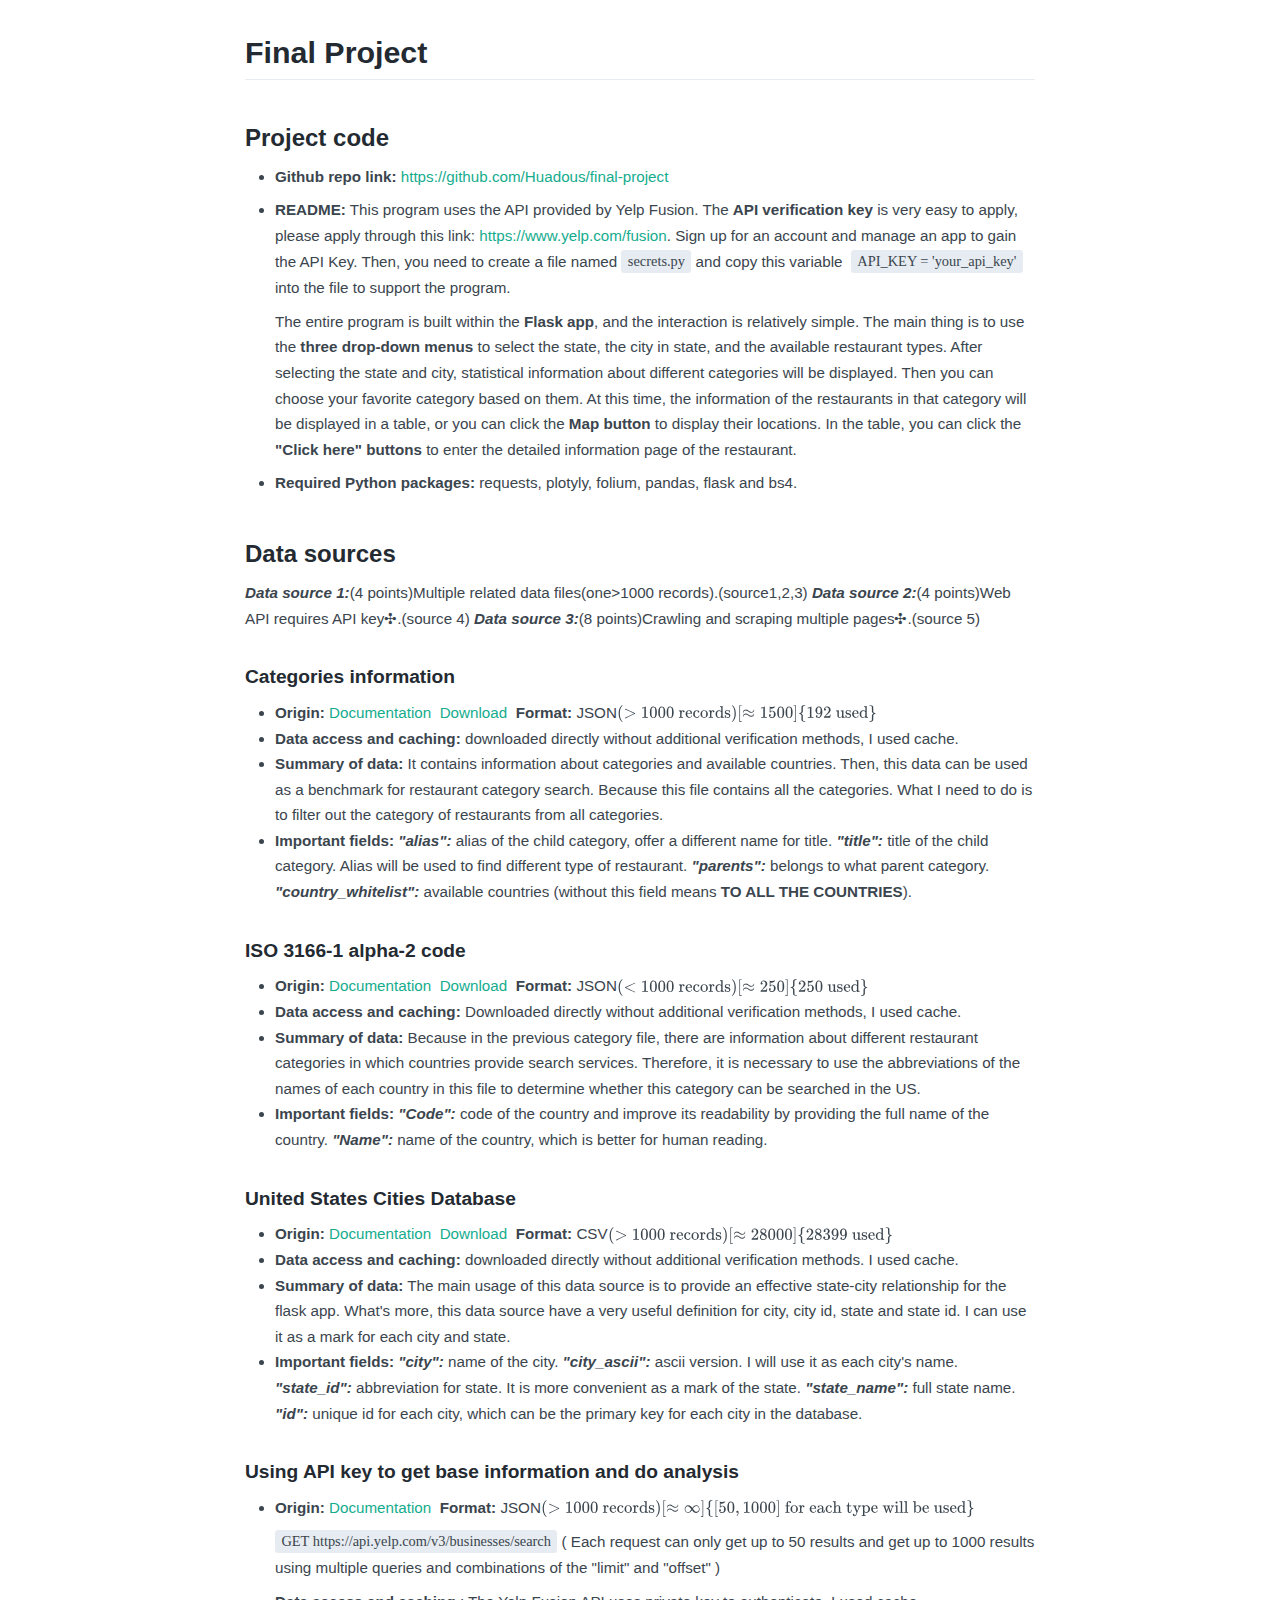
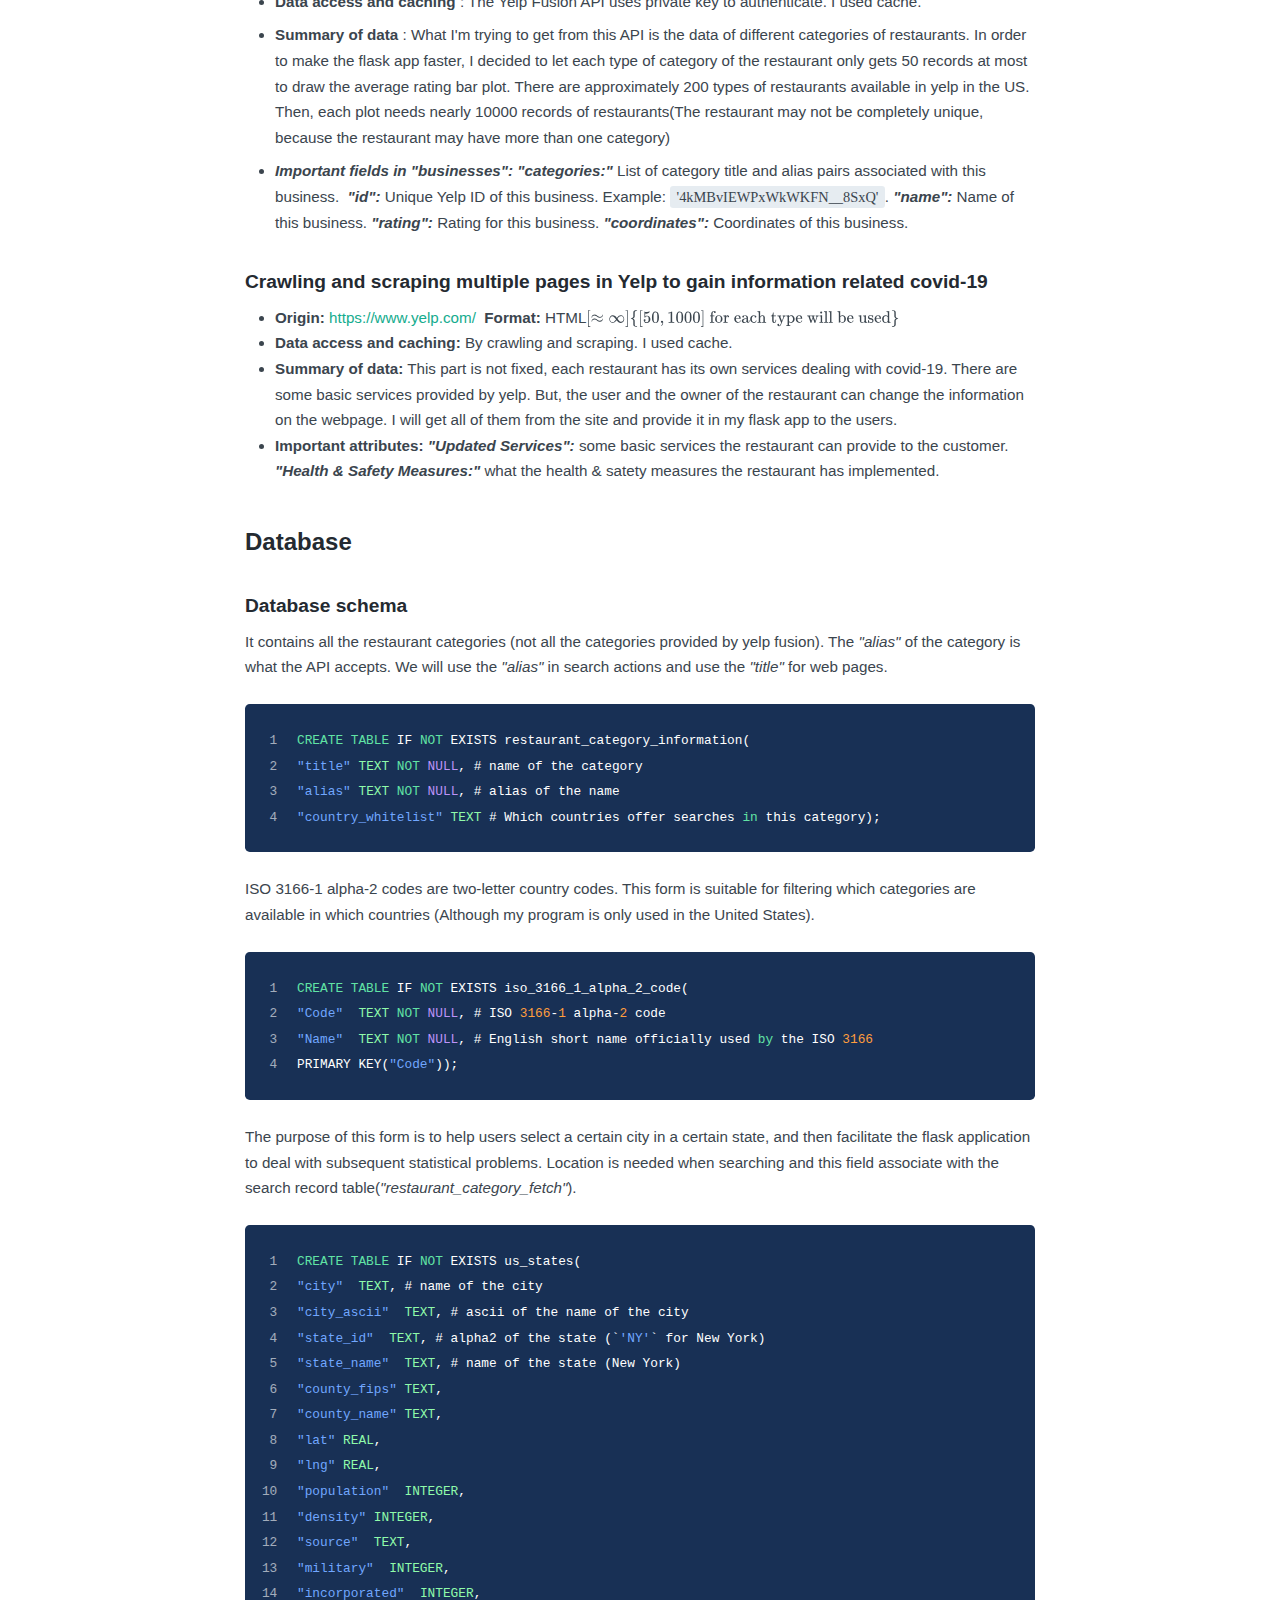
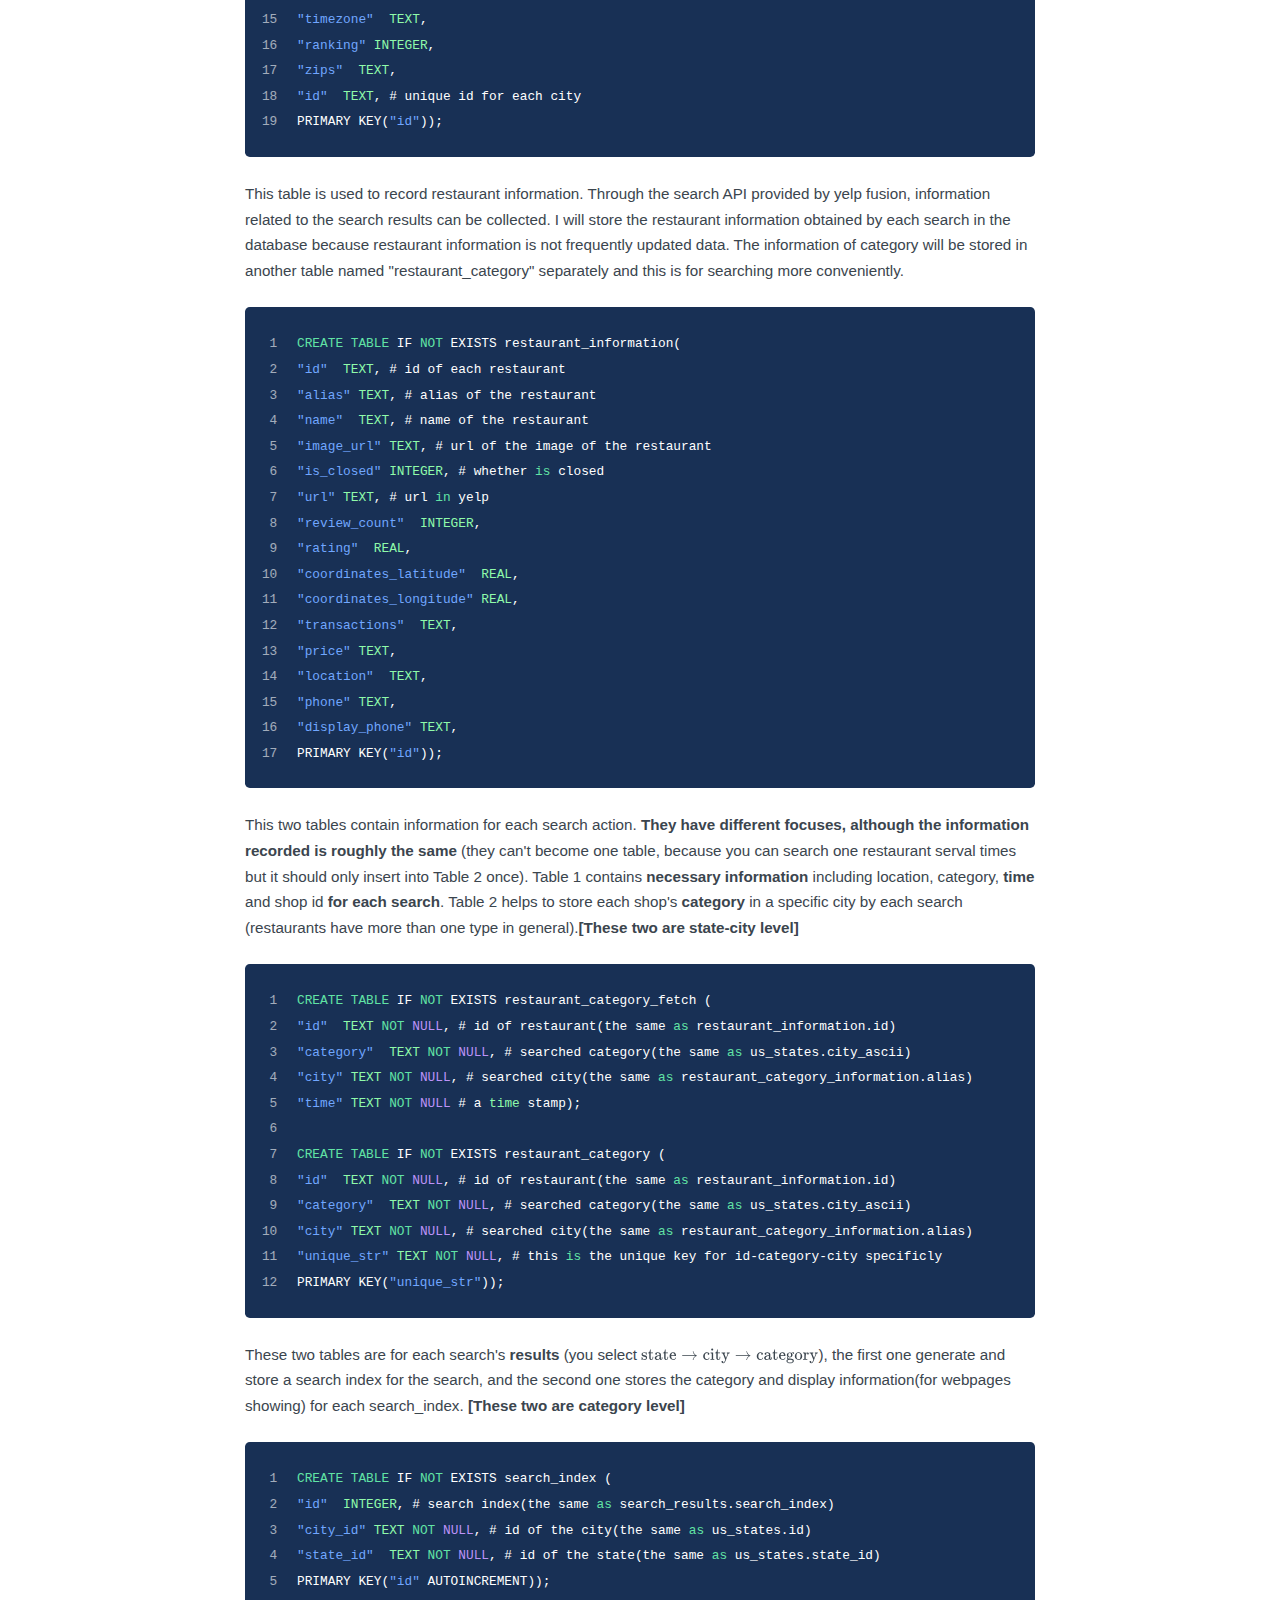
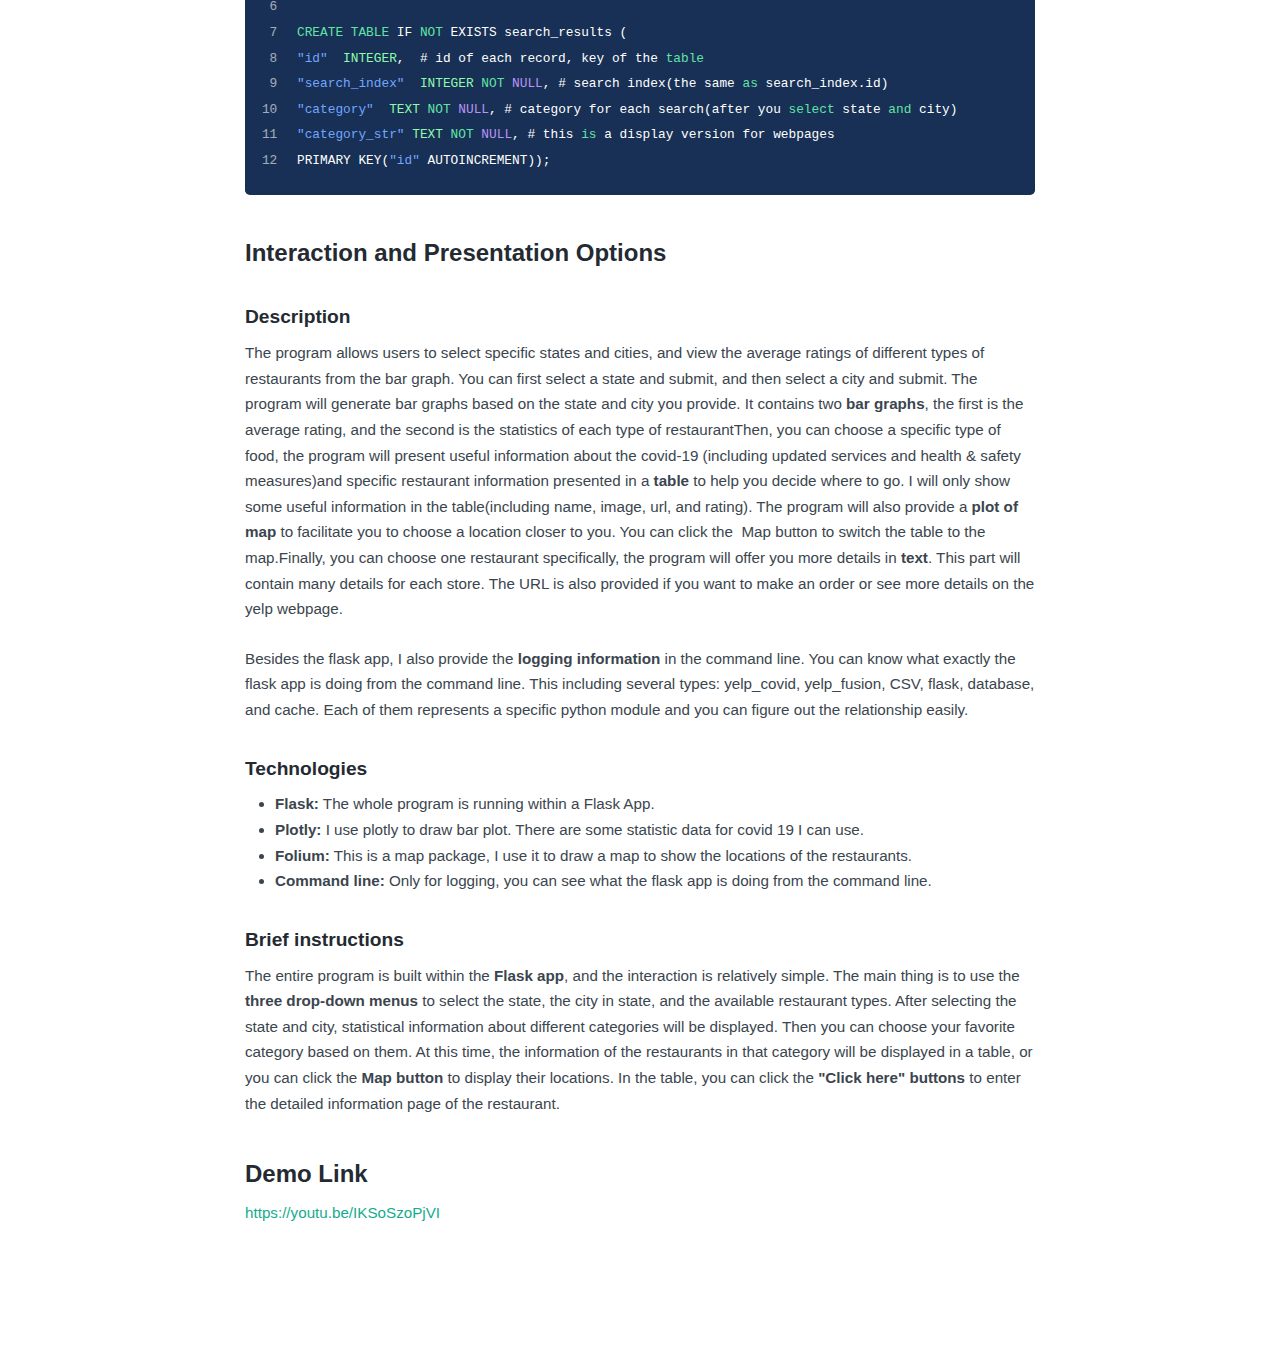
<file: documents/Final Project(no image version).html>
<!doctype html>
<html>
<head>
<meta charset='UTF-8'><meta name='viewport' content='width=device-width initial-scale=1'>
<title>Final Project(no image version)</title><style type='text/css'>html {overflow-x: initial !important;}:root { --bg-color: #ffffff; --text-color: #333333; --select-text-bg-color: #B5D6FC; --select-text-font-color: auto; --monospace: "Lucida Console",Consolas,"Courier",monospace; --title-bar-height: 20px; }
.mac-os-11 { --title-bar-height: 28px; }
html { font-size: 14px; background-color: var(--bg-color); color: var(--text-color); font-family: "Helvetica Neue", Helvetica, Arial, sans-serif; -webkit-font-smoothing: antialiased; }
body { margin: 0px; padding: 0px; height: auto; bottom: 0px; top: 0px; left: 0px; right: 0px; font-size: 1rem; line-height: 1.42857143; overflow-x: hidden; background-image: inherit; background-size: inherit; background-attachment: inherit; background-origin: inherit; background-clip: inherit; background-color: inherit; tab-size: 4; background-position: inherit inherit; background-repeat: inherit inherit; }
iframe { margin: auto; }
a.url { word-break: break-all; }
a:active, a:hover { outline: 0px; }
.in-text-selection, ::selection { text-shadow: none; background: var(--select-text-bg-color); color: var(--select-text-font-color); }
#write { margin: 0px auto; height: auto; width: inherit; word-break: normal; word-wrap: break-word; position: relative; white-space: normal; overflow-x: visible; padding-top: 36px; }
#write.first-line-indent p { text-indent: 2em; }
#write.first-line-indent li p, #write.first-line-indent p * { text-indent: 0px; }
#write.first-line-indent li { margin-left: 2em; }
.for-image #write { padding-left: 8px; padding-right: 8px; }
body.typora-export { padding-left: 30px; padding-right: 30px; }
.typora-export .footnote-line, .typora-export li, .typora-export p { white-space: pre-wrap; }
.typora-export .task-list-item input { pointer-events: none; }
@media screen and (max-width: 500px) { 
  body.typora-export { padding-left: 0px; padding-right: 0px; }
  #write { padding-left: 20px; padding-right: 20px; }
  .CodeMirror-sizer { margin-left: 0px !important; }
  .CodeMirror-gutters { display: none !important; }
}
#write li > figure:last-child { margin-bottom: 0.5rem; }
#write ol, #write ul { position: relative; }
img { max-width: 100%; vertical-align: middle; image-orientation: from-image; }
button, input, select, textarea { color: inherit; font-family: inherit; font-size: inherit; font-style: inherit; font-variant-caps: inherit; font-weight: inherit; font-stretch: inherit; line-height: inherit; }
input[type="checkbox"], input[type="radio"] { line-height: normal; padding: 0px; }
*, ::after, ::before { box-sizing: border-box; }
#write h1, #write h2, #write h3, #write h4, #write h5, #write h6, #write p, #write pre { width: inherit; }
#write h1, #write h2, #write h3, #write h4, #write h5, #write h6, #write p { position: relative; }
p { line-height: inherit; }
h1, h2, h3, h4, h5, h6 { break-after: avoid-page; break-inside: avoid; orphans: 4; }
p { orphans: 4; }
h1 { font-size: 2rem; }
h2 { font-size: 1.8rem; }
h3 { font-size: 1.6rem; }
h4 { font-size: 1.4rem; }
h5 { font-size: 1.2rem; }
h6 { font-size: 1rem; }
.md-math-block, .md-rawblock, h1, h2, h3, h4, h5, h6, p { margin-top: 1rem; margin-bottom: 1rem; }
.hidden { display: none; }
.md-blockmeta { color: rgb(204, 204, 204); font-weight: 700; font-style: italic; }
a { cursor: pointer; }
sup.md-footnote { padding: 2px 4px; background-color: rgba(238, 238, 238, 0.7); color: rgb(85, 85, 85); border-top-left-radius: 4px; border-top-right-radius: 4px; border-bottom-right-radius: 4px; border-bottom-left-radius: 4px; cursor: pointer; }
sup.md-footnote a, sup.md-footnote a:hover { color: inherit; text-transform: inherit; text-decoration: inherit; }
#write input[type="checkbox"] { cursor: pointer; width: inherit; height: inherit; }
figure { overflow-x: auto; margin: 1.2em 0px; max-width: calc(100% + 16px); padding: 0px; }
figure > table { margin: 0px; }
tr { break-inside: avoid; break-after: auto; }
thead { display: table-header-group; }
table { border-collapse: collapse; border-spacing: 0px; width: 100%; overflow: auto; break-inside: auto; text-align: left; }
table.md-table td { min-width: 32px; }
.CodeMirror-gutters { border-right-width: 0px; background-color: inherit; }
.CodeMirror-linenumber { }
.CodeMirror { text-align: left; }
.CodeMirror-placeholder { opacity: 0.3; }
.CodeMirror pre { padding: 0px 4px; }
.CodeMirror-lines { padding: 0px; }
div.hr:focus { cursor: none; }
#write pre { white-space: pre-wrap; }
#write.fences-no-line-wrapping pre { white-space: pre; }
#write pre.ty-contain-cm { white-space: normal; }
.CodeMirror-gutters { margin-right: 4px; }
.md-fences { font-size: 0.9rem; display: block; break-inside: avoid; text-align: left; overflow: visible; white-space: pre; background-image: inherit; background-size: inherit; background-attachment: inherit; background-origin: inherit; background-clip: inherit; background-color: inherit; position: relative !important; background-position: inherit inherit; background-repeat: inherit inherit; }
.md-diagram-panel { width: 100%; margin-top: 10px; text-align: center; padding-top: 0px; padding-bottom: 8px; overflow-x: auto; }
#write .md-fences.mock-cm { white-space: pre-wrap; }
.md-fences.md-fences-with-lineno { padding-left: 0px; }
#write.fences-no-line-wrapping .md-fences.mock-cm { white-space: pre; overflow-x: auto; }
.md-fences.mock-cm.md-fences-with-lineno { padding-left: 8px; }
.CodeMirror-line, twitterwidget { break-inside: avoid; }
.footnotes { opacity: 0.8; font-size: 0.9rem; margin-top: 1em; margin-bottom: 1em; }
.footnotes + .footnotes { margin-top: 0px; }
.md-reset { margin: 0px; padding: 0px; border: 0px; outline: 0px; vertical-align: top; text-decoration: none; text-shadow: none; float: none; position: static; width: auto; height: auto; white-space: nowrap; cursor: inherit; line-height: normal; font-weight: 400; text-align: left; box-sizing: content-box; direction: ltr; background-position: 0px 0px; background-repeat: initial initial; }
li div { padding-top: 0px; }
blockquote { margin: 1rem 0px; }
li .mathjax-block, li p { margin: 0.5rem 0px; }
li blockquote { margin: 1rem 0px; }
li { margin: 0px; position: relative; }
blockquote > :last-child { margin-bottom: 0px; }
blockquote > :first-child, li > :first-child { margin-top: 0px; }
.footnotes-area { color: rgb(136, 136, 136); margin-top: 0.714rem; padding-bottom: 0.143rem; white-space: normal; }
#write .footnote-line { white-space: pre-wrap; }
@media print { 
  body, html { border: 1px solid transparent; height: 99%; break-after: avoid; break-before: avoid; font-variant-ligatures: no-common-ligatures; }
  #write { margin-top: 0px; padding-top: 0px; border-color: transparent !important; }
  .typora-export * { -webkit-print-color-adjust: exact; }
  .typora-export #write { break-after: avoid; }
  .typora-export #write::after { height: 0px; }
  .is-mac table { break-inside: avoid; }
}
.footnote-line { margin-top: 0.714em; font-size: 0.7em; }
a img, img a { cursor: pointer; }
pre.md-meta-block { font-size: 0.8rem; min-height: 0.8rem; white-space: pre-wrap; background-color: rgb(204, 204, 204); display: block; overflow-x: hidden; background-position: initial initial; background-repeat: initial initial; }
p > .md-image:only-child:not(.md-img-error) img, p > img:only-child { display: block; margin: auto; }
#write.first-line-indent p > .md-image:only-child:not(.md-img-error) img { left: -2em; position: relative; }
p > .md-image:only-child { display: inline-block; width: 100%; }
#write .MathJax_Display { margin: 0.8em 0px 0px; }
.md-math-block { width: 100%; }
.md-math-block:not(:empty)::after { display: none; }
.MathJax_ref { fill: currentcolor; }
[contenteditable="true"]:active, [contenteditable="true"]:focus, [contenteditable="false"]:active, [contenteditable="false"]:focus { outline: 0px; box-shadow: none; }
.md-task-list-item { position: relative; list-style-type: none; }
.task-list-item.md-task-list-item { padding-left: 0px; }
.md-task-list-item > input { position: absolute; top: 0px; left: 0px; margin-left: -1.2em; margin-top: calc(1em - 10px); border: none; }
.math { font-size: 1rem; }
.md-toc { min-height: 3.58rem; position: relative; font-size: 0.9rem; border-top-left-radius: 10px; border-top-right-radius: 10px; border-bottom-right-radius: 10px; border-bottom-left-radius: 10px; }
.md-toc-content { position: relative; margin-left: 0px; }
.md-toc-content::after, .md-toc::after { display: none; }
.md-toc-item { display: block; color: rgb(65, 131, 196); }
.md-toc-item a { text-decoration: none; }
.md-toc-inner:hover { text-decoration: underline; }
.md-toc-inner { display: inline-block; cursor: pointer; }
.md-toc-h1 .md-toc-inner { margin-left: 0px; font-weight: 700; }
.md-toc-h2 .md-toc-inner { margin-left: 2em; }
.md-toc-h3 .md-toc-inner { margin-left: 4em; }
.md-toc-h4 .md-toc-inner { margin-left: 6em; }
.md-toc-h5 .md-toc-inner { margin-left: 8em; }
.md-toc-h6 .md-toc-inner { margin-left: 10em; }
@media screen and (max-width: 48em) { 
  .md-toc-h3 .md-toc-inner { margin-left: 3.5em; }
  .md-toc-h4 .md-toc-inner { margin-left: 5em; }
  .md-toc-h5 .md-toc-inner { margin-left: 6.5em; }
  .md-toc-h6 .md-toc-inner { margin-left: 8em; }
}
a.md-toc-inner { font-size: inherit; font-style: inherit; font-weight: inherit; line-height: inherit; }
.footnote-line a:not(.reversefootnote) { color: inherit; }
.md-attr { display: none; }
.md-fn-count::after { content: "."; }
code, pre, samp, tt { font-family: var(--monospace); }
kbd { margin: 0px 0.1em; padding: 0.1em 0.6em; font-size: 0.8em; color: rgb(36, 39, 41); background-color: rgb(255, 255, 255); border: 1px solid rgb(173, 179, 185); border-top-left-radius: 3px; border-top-right-radius: 3px; border-bottom-right-radius: 3px; border-bottom-left-radius: 3px; box-shadow: rgba(12, 13, 14, 0.2) 0px 1px 0px, rgb(255, 255, 255) 0px 0px 0px 2px inset; white-space: nowrap; vertical-align: middle; background-position: initial initial; background-repeat: initial initial; }
.md-comment { color: rgb(162, 127, 3); opacity: 0.8; font-family: var(--monospace); }
code { text-align: left; }
a.md-print-anchor { white-space: pre !important; border: none !important; display: inline-block !important; position: absolute !important; width: 1px !important; right: 0px !important; outline: 0px !important; text-shadow: initial !important; background-position: 0px 0px !important; background-repeat: initial initial !important; }
.md-inline-math .MathJax_SVG .noError { display: none !important; }
.html-for-mac .inline-math-svg .MathJax_SVG { vertical-align: 0.2px; }
.md-math-block .MathJax_SVG_Display { text-align: center; margin: 0px; position: relative; text-indent: 0px; max-width: none; max-height: none; min-height: 0px; min-width: 100%; width: auto; overflow-y: hidden; display: block !important; }
.MathJax_SVG_Display, .md-inline-math .MathJax_SVG_Display { width: auto; margin: inherit; display: inline-block !important; }
.MathJax_SVG .MJX-monospace { font-family: var(--monospace); }
.MathJax_SVG .MJX-sans-serif { font-family: sans-serif; }
.MathJax_SVG { display: inline; font-style: normal; font-weight: 400; line-height: normal; zoom: 90%; text-indent: 0px; text-align: left; text-transform: none; letter-spacing: normal; word-spacing: normal; word-wrap: normal; white-space: nowrap; float: none; direction: ltr; max-width: none; max-height: none; min-width: 0px; min-height: 0px; border: 0px; padding: 0px; margin: 0px; }
.MathJax_SVG * { transition: none; }
.MathJax_SVG_Display svg { vertical-align: middle !important; margin-bottom: 0px !important; margin-top: 0px !important; }
.os-windows.monocolor-emoji .md-emoji { font-family: "Segoe UI Symbol", sans-serif; }
.md-diagram-panel > svg { max-width: 100%; }
[lang="flow"] svg, [lang="mermaid"] svg { max-width: 100%; height: auto; }
[lang="mermaid"] .node text { font-size: 1rem; }
table tr th { border-bottom-width: 0px; }
video { max-width: 100%; display: block; margin: 0px auto; }
iframe { max-width: 100%; width: 100%; border: none; }
.highlight td, .highlight tr { border: 0px; }
mark { background-color: rgb(255, 255, 0); color: rgb(0, 0, 0); background-position: initial initial; background-repeat: initial initial; }
.md-html-inline .md-plain, .md-html-inline strong, mark .md-inline-math, mark strong { color: inherit; }
mark .md-meta { color: rgb(0, 0, 0); opacity: 0.3 !important; }
@media print { 
  .typora-export h1, .typora-export h2, .typora-export h3, .typora-export h4, .typora-export h5, .typora-export h6 { break-inside: avoid; }
}
.md-diagram-panel .messageText { stroke: none !important; }
.md-diagram-panel .start-state { fill: var(--node-fill); }
.md-diagram-panel .edgeLabel rect { opacity: 1 !important; }
.md-require-zoom-fix foreignObject { font-size: var(--mermaid-font-zoom); }


.CodeMirror { height: auto; }
.CodeMirror.cm-s-inner { background-image: inherit; background-size: inherit; background-attachment: inherit; background-origin: inherit; background-clip: inherit; background-color: inherit; background-position: inherit inherit; background-repeat: inherit inherit; }
.CodeMirror-scroll { overflow: auto hidden; z-index: 3; }
.CodeMirror-gutter-filler, .CodeMirror-scrollbar-filler { background-color: rgb(255, 255, 255); }
.CodeMirror-gutters { border-right-width: 1px; border-right-style: solid; border-right-color: rgb(221, 221, 221); background-image: inherit; background-size: inherit; background-attachment: inherit; background-origin: inherit; background-clip: inherit; background-color: inherit; white-space: nowrap; background-position: inherit inherit; background-repeat: inherit inherit; }
.CodeMirror-linenumber { padding: 0px 3px 0px 5px; text-align: right; color: rgb(153, 153, 153); }
.cm-s-inner .cm-keyword { color: rgb(119, 0, 136); }
.cm-s-inner .cm-atom, .cm-s-inner.cm-atom { color: rgb(34, 17, 153); }
.cm-s-inner .cm-number { color: rgb(17, 102, 68); }
.cm-s-inner .cm-def { color: rgb(0, 0, 255); }
.cm-s-inner .cm-variable { color: rgb(0, 0, 0); }
.cm-s-inner .cm-variable-2 { color: rgb(0, 85, 170); }
.cm-s-inner .cm-variable-3 { color: rgb(0, 136, 85); }
.cm-s-inner .cm-string { color: rgb(170, 17, 17); }
.cm-s-inner .cm-property { color: rgb(0, 0, 0); }
.cm-s-inner .cm-operator { color: rgb(152, 26, 26); }
.cm-s-inner .cm-comment, .cm-s-inner.cm-comment { color: rgb(170, 85, 0); }
.cm-s-inner .cm-string-2 { color: rgb(255, 85, 0); }
.cm-s-inner .cm-meta { color: rgb(85, 85, 85); }
.cm-s-inner .cm-qualifier { color: rgb(85, 85, 85); }
.cm-s-inner .cm-builtin { color: rgb(51, 0, 170); }
.cm-s-inner .cm-bracket { color: rgb(153, 153, 119); }
.cm-s-inner .cm-tag { color: rgb(17, 119, 0); }
.cm-s-inner .cm-attribute { color: rgb(0, 0, 204); }
.cm-s-inner .cm-header, .cm-s-inner.cm-header { color: rgb(0, 0, 255); }
.cm-s-inner .cm-quote, .cm-s-inner.cm-quote { color: rgb(0, 153, 0); }
.cm-s-inner .cm-hr, .cm-s-inner.cm-hr { color: rgb(153, 153, 153); }
.cm-s-inner .cm-link, .cm-s-inner.cm-link { color: rgb(0, 0, 204); }
.cm-negative { color: rgb(221, 68, 68); }
.cm-positive { color: rgb(34, 153, 34); }
.cm-header, .cm-strong { font-weight: 700; }
.cm-del { text-decoration: line-through; }
.cm-em { font-style: italic; }
.cm-link { text-decoration: underline; }
.cm-error { color: red; }
.cm-invalidchar { color: red; }
.cm-constant { color: rgb(38, 139, 210); }
.cm-defined { color: rgb(181, 137, 0); }
div.CodeMirror span.CodeMirror-matchingbracket { color: rgb(0, 255, 0); }
div.CodeMirror span.CodeMirror-nonmatchingbracket { color: rgb(255, 34, 34); }
.cm-s-inner .CodeMirror-activeline-background { background-image: inherit; background-size: inherit; background-attachment: inherit; background-origin: inherit; background-clip: inherit; background-color: inherit; background-position: inherit inherit; background-repeat: inherit inherit; }
.CodeMirror { position: relative; overflow: hidden; }
.CodeMirror-scroll { height: 100%; outline: 0px; position: relative; box-sizing: content-box; background-image: inherit; background-size: inherit; background-attachment: inherit; background-origin: inherit; background-clip: inherit; background-color: inherit; background-position: inherit inherit; background-repeat: inherit inherit; }
.CodeMirror-sizer { position: relative; }
.CodeMirror-gutter-filler, .CodeMirror-hscrollbar, .CodeMirror-scrollbar-filler, .CodeMirror-vscrollbar { position: absolute; z-index: 6; display: none; }
.CodeMirror-vscrollbar { right: 0px; top: 0px; overflow: hidden; }
.CodeMirror-hscrollbar { bottom: 0px; left: 0px; overflow: hidden; }
.CodeMirror-scrollbar-filler { right: 0px; bottom: 0px; }
.CodeMirror-gutter-filler { left: 0px; bottom: 0px; }
.CodeMirror-gutters { position: absolute; left: 0px; top: 0px; padding-bottom: 30px; z-index: 3; }
.CodeMirror-gutter { white-space: normal; height: 100%; box-sizing: content-box; padding-bottom: 30px; margin-bottom: -32px; display: inline-block; }
.CodeMirror-gutter-wrapper { position: absolute; z-index: 4; border: none !important; background-position: 0px 0px !important; background-repeat: initial initial !important; }
.CodeMirror-gutter-background { position: absolute; top: 0px; bottom: 0px; z-index: 4; }
.CodeMirror-gutter-elt { position: absolute; cursor: default; z-index: 4; }
.CodeMirror-lines { cursor: text; }
.CodeMirror pre { border-top-left-radius: 0px; border-top-right-radius: 0px; border-bottom-right-radius: 0px; border-bottom-left-radius: 0px; border-width: 0px; font-family: inherit; font-size: inherit; margin: 0px; white-space: pre; word-wrap: normal; color: inherit; z-index: 2; position: relative; overflow: visible; background-position: 0px 0px; background-repeat: initial initial; }
.CodeMirror-wrap pre { word-wrap: break-word; white-space: pre-wrap; word-break: normal; }
.CodeMirror-code pre { border-right-width: 30px; border-right-style: solid; border-right-color: transparent; width: fit-content; }
.CodeMirror-wrap .CodeMirror-code pre { border-right-style: none; width: auto; }
.CodeMirror-linebackground { position: absolute; left: 0px; right: 0px; top: 0px; bottom: 0px; z-index: 0; }
.CodeMirror-linewidget { position: relative; z-index: 2; overflow: auto; }
.CodeMirror-wrap .CodeMirror-scroll { overflow-x: hidden; }
.CodeMirror-measure { position: absolute; width: 100%; height: 0px; overflow: hidden; visibility: hidden; }
.CodeMirror-measure pre { position: static; }
.CodeMirror div.CodeMirror-cursor { position: absolute; visibility: hidden; border-right-style: none; width: 0px; }
.CodeMirror div.CodeMirror-cursor { visibility: hidden; }
.CodeMirror-focused div.CodeMirror-cursor { visibility: inherit; }
.cm-searching { background-color: rgba(255, 255, 0, 0.4); background-position: initial initial; background-repeat: initial initial; }
@media print { 
  .CodeMirror div.CodeMirror-cursor { visibility: hidden; }
}


/* roboto-300 - latin */
/* roboto-300italic - latin */
/* roboto-regular - latin */
/* roboto-italic - latin */
/* roboto-500 - latin */
/* roboto-500italic - latin */
/* roboto-700 - latin */
/* roboto-700italic - latin */
/* roboto-900 - latin */
/* roboto-900italic - latin */
/* sorucecodepro-400 - latin */
@font-face {
     font-family: 'Source Code Pro';
     font-style: normal;
     font-weight: 400;
     src: local('Source Code Pro'), local('SourceCodePro-Regular'),
     url('file:///Users/huayu/Library/Application%20Support/abnerworks.Typora/themes/gitbook/SourceCodePro-Regular.ttf') format('truetype');
}
@import '';

/*by 16soundsofsilence, yes this code is an absolute mess*/

:root {
  --bg-color: white;
  --side-bar-bg-color: #f5f7f9;
  --control-text-color: #3b454e;
  --primary-color: #15ac8e;
  --primary-btn-border-color: #15ac8e;
  --active-file-bg-color: #e6ecf1;
  --active-file-text-color: inherit;
  --active-file-border-color: #15ac8e;
  --item-hover-text-color: #242a31;
  --item-hover-bg-color: #f5f7f9;
  --window-border: 1px solid #e6ecf1;
  --select-text-font-color: white;
  --select-text-bg-color: #11977d;

  --md-char-color: #9daab6;
  --heading-char-color: #9daab6;
  --meta-content-color: #15ac8e;

  --borders: #e6ecf1;
  --table-border-color: #e6ecf1;
  --boxes: #f5f7f9;
  --boxes-darker: #d8e0e7;
  --boxes-darker2: #bac2c9;
  --boxes-darkest: #9daab6;
  --drag-placeholder-color: #d8e0e7;

  --text-color: #3b454e;
  --heading-text-color: #242a31;
  --light-text-color: #9daab6;
  --light-text-color-darker: #74818d;
  --codeboxes: #183055;
  --codeboxes-lighter: #1c375f;
  --rawblock-edit-panel-bd: transparent;

  --primary-color-darkest: #083d33;
  --primary-color-darker2: #0d5748;
  --primary-color-darker: #11977d;
  --focus-ring-color: #15ac8e;

  --danger-color: rgb(255, 70, 66);

  --node-fill: #ececff;
  --node-border: #ccccff;
  --cluster-fill: #ffffde;
  --cluster-border: #aaaa33;
  --note-fill: #fff5ad;
  --note-border: #aaaa33;

  /*****************************/

  --font-family: 'Roboto', sans-serif;
  --code-font-family: 'Source Code Pro';
  --monospace: 'Source Code Pro';
}

html,
.form-control,
.modal {
  font-size: 16px;
}

body {
  background: var(--bg-color);
  font-family: var(--font-family);
  font-weight: 400;
  color: #3b454e;
  line-height: 1.6rem;
  height: 100%;
}

#write {
  font-size: 0.95rem;
  max-width: 850px;
  margin: 0 auto;
  padding: 30px;
  padding-bottom: 100px;
  position: static;
  width: 100%;
}

#write > ul:first-child,
#write > ol:first-child {
  margin-top: 30px;
}

a {
  color: var(--primary-color);
  text-decoration: none !important;
  transition-duration: 0.2s;
  transition-property: color;
}

a:hover {
  color: var(--primary-color-darker);
}

mark a, mark .md-content.md-url {
  color: var(--primary-color-darker2);
}

mark a:hover {
  color: var(--primary-color-darkest);
}


.ty-preferences a {
  color: var(--primary-color);
}

h1,
h2,
h3,
h4,
h5,
h6 {
  position: relative;
  color: var(--heading-text-color);
  cursor: text;
}

h1:hover a.anchor,
h2:hover a.anchor,
h3:hover a.anchor,
h4:hover a.anchor,
h5:hover a.anchor,
h6:hover a.anchor {
  text-decoration: none;
}

h1 tt,
h1 code {
  font-size: inherit;
}

h2 tt,
h2 code {
  font-size: inherit;
}

h3 tt,
h3 code {
  font-size: inherit;
}

h4 tt,
h4 code {
  font-size: inherit;
}

h5 tt,
h5 code {
  font-size: inherit;
}

h6 tt,
h6 code {
  font-size: inherit;
}

h1 {
  font-size: 1.9rem;
  font-weight: 700;
  line-height: 1.5;
  margin-top: 3rem;
  margin-bottom: 0.8rem;
  padding-bottom: 0.2rem;
  border-bottom: solid 1px var(--borders);
}

h2 {
  font-size: 1.5rem;
  font-weight: 700;
  line-height: 1.5;
  margin-top: 2.5rem;
  margin-bottom: 0.5rem;
}

h3 {
  font-size: 1.2rem;
  font-weight: 700;
  line-height: 1.5;
  margin-top: 2rem;
  margin-bottom: 0.5rem;
}

h4 {
  font-size: 1rem;
  font-weight: 700;
  line-height: 1.5;
  margin-top: 1.5rem;
  margin-bottom: 0.5rem;
}

h5 {
  font-size: 0.9rem;
  font-weight: 700;
  line-height: 1.5;
  margin-top: 1.3rem;
  margin-bottom: 0.5rem;
}

h6 {
  font-size: 0.9rem;
  font-weight: 400;
  line-height: 1.5;
  margin-top: 1.3rem;
  margin-bottom: 0.5rem;
}

#write > h1.md-focus:before,
#write > h2.md-focus:before,
#write > h3.md-focus:before,
#write > h4.md-focus:before,
#write > h5.md-focus:before,
#write > h6.md-focus:before {
  color: var(--light-text-color);
  border: none;
  position: absolute;
  font-size: 1rem;
  font-weight: 700;
  padding: 0px;
  line-height: 1;
}

#write > h1.md-focus:before {
  content: 'h1';
  top: 1.1rem;
  left: -1.75rem;
}

#write > h2.md-focus:before {
  content: 'h2';
  top: 0.6rem;
  left: -1.75rem;
}

#write > h3.md-focus:before {
  content: 'h3';
  top: 0.4rem;
  left: -1.75rem;
}

#write > h4.md-focus:before {
  content: 'h4';
  top: 0.3rem;
  left: -1.75rem;
}

#write > h5.md-focus:before {
  content: 'h5';
  top: 0.2rem;
  left: -1.75rem;
}

#write > h6.md-focus:before {
  content: 'h6';
  top: 0.2rem;
  left: -1.75rem;
}

h1:first-child,
h2:first-child,
h3:first-child,
h4:first-child,
h5:first-child,
h6:first-child,
blockquote h1,
blockquote h2,
blockquote h3,
blockquote h4,
blockquote h5,
blockquote h6 {
  margin-top: 0rem;
}

p,
blockquote,
ul,
ol,
dl {
  margin: 0.5rem 0rem 1.5rem 0rem;
}

li > ol,
li > ul {
  margin: 0 0;
}

hr {
  height: 2px;
  padding: 0;
  margin: 16px 0;
  background-color: var(--borders);
  border: 0 none;
  overflow: hidden;
  box-sizing: content-box;
}

li p.first {
  display: inline-block;
}

ul,
ol {
  padding-left: 30px;
}

ul:first-child,
ol:first-child {
  margin-top: 0;
}

ul:last-child,
ol:last-child {
  margin-bottom: 0;
}

.md-blockmeta {
  color: var(--md-char-color);
}

mark {
  background-color: var(--primary-color);
  color: white;
  padding: 0.2rem 0.4rem;
  border-radius: 0.2rem;
  box-decoration-break: clone;
  -webkit-box-decoration-break: clone;
}

/*BLOCKQUOTE*/

blockquote {
  width: 100%;
  background-color: var(--boxes);
  border-left: 4px solid var(--primary-color);
  border-radius: 0.3rem;
  padding: 1rem;
}

blockquote blockquote {
  padding-right: 0;
}

/*TABLE*/

table {
  font-size: 0.875rem;
  padding: 0;
  margin: 1.5rem 0;
  word-break: initial;
}

table tr {
  border-top: 1px solid var(--borders);
  border-bottom: 1px solid var(--borders);
  margin: 0;
  padding: 0;
}

table tr.md-end-block {
  border-top: none;
}

table tbody tr:last-child {
  border-bottom: none;
}

table tr th {
  font-weight: bold;
  border: none;
  border-bottom: solid 2px var(--borders);
  margin: 0;
  padding: 10px 16px;
  transition-duration: 0.3s;
  transition-property: background-color;
}

table tr td {
  border: none;
  margin: 0;
  padding: 10px 16px;
  transition-duration: 0.3s;
  transition-property: background-color;
}

#write table tr td:hover,
#write table tr th:hover {
  background-color: var(--boxes);
}

table tr th:first-child,
table tr td:first-child {
  margin-top: 0;
}

table tr th:last-child,
table tr td:last-child {
  margin-bottom: 0;
}

/*OTHER TABLE THINGS*/

.ty-table-edit {
  background-color: var(--boxes);
  padding: 0.3rem;
  border-radius: 0.3rem;
  box-shadow: none;
  transform: translateY(2.5rem);
  transition-duration: 0.3s;
  transition-property: opacity;
}

.ty-table-edit + .md-table {
  margin-top: 3rem;
}

.ty-table-edit:active,
.ty-table-edit:focus {
  box-shadow: none;
}

.popover,
.popover:active,
.popover:focus {
  border: solid 1px var(--borders);
  box-shadow: rgba(116, 129, 141, 0.1) 0px 3px 8px 0px;
  border-radius: 0.3rem;
}

.popover .arrow {
  border-bottom-color: var(--borders);
}

.md-grid-board a {
  background-color: transparent;
  border-color: var(--borders);
  border-radius: 2px;
}

.md-grid-board .md-grid-ext {
  background-color: var(--borders);
  border-radius: 2px;
}

.md-grid-board tr[row='1'] .md-grid-ext {
  background: none;
  border-radius: 6px;
}

.md-grid-board tr[row='1'] .md-grid-ext a {
  background-color: var(--boxes-darker2);
  border-color: var(--boxes-darker2);
}

.md-grid-board tr[row='1'] td {
  background-color: var(--bg-color);
  border-color: var(--borders);
}

.md-grid-board a.md-active, .md-grid-board a:hover {
  background-color: var(--primary-color);
  border-color: var(--primary-color);
}

.md-grid-board tr[row='1'] a.md-active, .md-grid-board tr[row='1'] a:hover {
  background-color: var(--primary-color-darker);
  border-color: var(--primary-color-darker);
}

#md-grid-width,
#md-grid-height {
  border-radius: 0.3rem;
  border-color: var(--borders);
  transition-duration: 0.3s;
  transition-property: border-color;
}

#md-grid-width:focus,
#md-grid-height:focus {
  border-radius: 0.3rem;
  border-color: var(--primary-color);
}

/*CODE*/

.CodeMirror {
  padding: 1rem;
  font-family: 'Source Code Pro', monospace;
}

.cm-s-inner .CodeMirror-gutters {
  background-color: none;
  border-right: none;
  border-radius: 0px;
  width: 2rem;
  color: white;
  height: 100%;
  white-space: nowrap;
}

.cm-s-inner .CodeMirror-gutter-wrapper {
  left: -2.75rem !important;
}

.CodeMirror.cm-s-typora-default div.CodeMirror-cursor {
  border-left: solid 2px var(--light-text-color-darker);
}

.CodeMirror.cm-s-typora-default .CodeMirror-activeline-background {
  background-color: var(--codeboxes-lighter);
}

.cm-s-inner .CodeMirror-cursor {
  color: white;
  border-left: solid 1px white;
}

.CodeMirror-linenumber {
  color: var(--bg-color);
  opacity: 0.6;
  width: 1.9532rem !important /*required*/;
}

.cm-s-inner .CodeMirror-line::selection,
.cm-s-inner .CodeMirror-line::-moz-selection,
.cm-s-inner .CodeMirror-line > span::selection,
.cm-s-inner .CodeMirror-line > span::-moz-selection,
.cm-s-inner .CodeMirror-line > span > span::selection,
.cm-s-inner .CodeMirror-line > span > span::-moz-selection {
  background-color: rgba(255, 255, 255, 0.1);
}

.cm-error {
  color: var(--danger-color);
}

.cm-s-inner span.cm-comment,
.cm-s-typora-default span.cm-comment,
.cm-s-typora-default span.cm-code {
  color: #9daab6;
}

.cm-s-inner span.cm-string,
.cm-s-inner span.cm-string-2 {
  color: #71a7ff;
}

.cm-s-inner span.cm-number {
  color: #ff9d3d;
}

.cm-s-inner span.cm-variable,
.cm-s-inner span.cm-variable-2 {
  color: white;
}

.cm-s-inner span.cm-def {
  color: white;
}

.cm-s-inner span.cm-operator {
  color: #ff9d3d;
}

.cm-s-inner span.cm-keyword {
  color: #61e3a5;
}

.cm-s-inner span.cm-atom {
  color: #bd93f9;
}

.cm-s-inner span.cm-meta {
  color: #f8f8f2;
}

.cm-s-inner span.cm-link,
.cm-s-typora-default .cm-link {
  color: var(--primary-color);
}

.cm-s-inner span.cm-tag,
.cm-s-inner .cm-header {
  color: #b4f6d6;
}

.cm-s-inner span.cm-attribute {
  color: #ff9d3d;
}

.cm-s-inner span.cm-qualifier,
.cm-s-inner span.cm-type,
.cm-s-inner span.cm-variable-3 {
  color: #82ee9d;
}

.cm-s-inner span.cm-property {
  color: #ffd6ad;
}

.cm-s-inner span.cm-builtin {
  color: #8ffaaa;
}

.md-fences.md-focus .cm-s-inner .CodeMirror-activeline-background {
  background: none;
}

.cm-s-inner .CodeMirror-selected,
.cm-s-inner .CodeMirror-selectedtext {
  background-color: rgba(255, 255, 255, 0.1);
}

.cm-s-typora-default .cm-header,
.cm-s-typora-default .cm-property {
  color: white;
  font-weight: 400;
}

.md-fences .code-tooltip {
  box-shadow: rgba(116, 129, 141, 0.08) 0px 2px 6px 0px;
  border: solid 1px var(--borders);
  border-radius: 0.3rem;
  background-color: var(--bg-color);
  color: var(--text-color);
  width: 15rem;
  height: 2.5rem;
  bottom: -3rem;
  padding: 0.1875rem;
}

.md-fences .code-tooltip .ty-input {
  border: solid 1px var(--borders);
  height: 2rem;
  line-height: 2rem;
  margin: 0rem;
  padding-left: 0.5rem !important;
  text-align: left;
  display: block;
  font-size: 0.8rem;
  font-weight: 600;
  font-family: var(--font-family);
  transition-duration: 0.3s;
  transition-property: border;
}

.md-fences .code-tooltip .ty-input:focus {
  border-color: var(--primary-color);
}

.html-for-mac .ty-cm-lang-input:empty:after {
  left: 0.5rem;
}

.autoComplt-list li,
.fences-auto-suggest li {
  font-weight: 500;
  transition-duration: 0.3s;
  transition-property: background-color, color;
}

.autoComplt-list li.active,
.fences-auto-suggest li:hover {
  background-color: var(--boxes);
  color: var(--primary-color);
}

.md-fences,
tt {
  border-radius: 0.3rem;
  color: #ffffff;
  padding: 1.5rem;
  font-size: 0.8rem;
}

code {
  padding: 0.2rem 0.4rem;
  background-color: var(--borders);
  font-size: 0.9rem;
  border-radius: 0.2rem;
  box-decoration-break: clone;
  -webkit-box-decoration-break: clone;
}

.md-fences .CodeMirror div.CodeMirror-cursor,
#typora-source div.CodeMirror-cursor {
  border-left: solid 1px white;
}

.md-fences {
  margin-bottom: 1.5rem;
  margin-top: 1.5rem;
  padding-top: 8px;
  padding-bottom: 6px;
  background-color: var(--codeboxes);
}

#typora-source {
  background-color: var(--codeboxes);
  color: white;
  font-size: 0.9rem;
}

/*DIAGRAMS*/

.md-diagram-panel {
  color: var(--text-color);
  border: solid 1px var(--borders);
  border-radius: 0.3rem;
}

.md-diagram-panel text,
.md-diagram-panel .label {
  color: var(--text-color);
}

.md-diagram-panel text {
  fill: var(--text-color) !important /*required*/;
}

.md-diagram-panel-error {
  color: var(--danger-color);
}

/*CHECKBOXES*/

.md-task-list-item > input:before,
input[type='checkbox']:before {
  border-radius: 0.2rem;
  margin-top: -0.08rem;
  margin-left: -0.1rem;
  width: 1rem;
  height: 1rem;
  background-color: var(--borders);
  content: ' ';
  display: block;
  transition-duration: 0.3s;
  transition-property: background-color;
}

.md-task-list-item:hover > input:before,
input[type='checkbox']:hover:before {
  background-color: var(--boxes-darker);
}

.md-task-list-item > input:checked:before,
.md-task-list-item > input[checked]:before,
input[type='checkbox']:checked:before {
  background-color: var(--primary-color);
}

.md-task-list-item:hover > input:checked:before,
.md-task-list-item:hover > input[checked]:before,
input[type='checkbox']:hover:checked:before {
  background-color: var(--primary-color-darker);
}

.md-task-list-item > input:after,
.md-task-list-item > input:after,
input[type='checkbox']:after {
  transform: rotate(-45deg);
  position: absolute;
  border: 2px solid white;
  border-top: 0;
  border-right: 0;
  top: 0.16rem;
  left: 0.1rem;
  width: 0.6rem;
  height: 0.375rem;
  content: ' ';
  opacity: 0;
  transition-duration: 0.3s;
  transition-property: opacity;
}

.md-task-list-item > input:checked:after,
.md-task-list-item > input[checked]:after,
input[type='checkbox']:checked:after {
  opacity: 1;
}

.ty-preferences input[type='checkbox']:before {
  width: 1.2rem;
  height: 1.2rem;
}

.ty-preferences input[type='checkbox']:after {
  width: 0.5rem;
  height: 0.32rem;
  top: 0.19rem;
  left: 0.14rem;
}

@media print {
  html {
    font-size: 13px;
  }

  table,
  pre {
    page-break-inside: avoid;
  }

  pre {
    word-wrap: break-word;
  }
}

#write pre.md-meta-block {
  padding: 1rem;
  line-height: 1.45;
  background-color: var(--boxes);
  border: 0;
  border-radius: 0.3rem;
  color: var(--text-color);
  border-left: solid 4px var(--boxes-darkest);
}

#write pre.md-meta-block:empty:before {
  color: var(--light-text-color);
}

.md-image > .md-meta {
  border-radius: 3px;
  padding: 2px 0px 0px 4px;
  font-size: 0.9em;
  color: inherit;
}

.md-tag {
  color: var(--md-char-color);
  opacity: 1;
}

/*TOC*/

.md-toc {
  margin: 1.5rem 0rem;
}

.md-toc:focus .md-toc-content {
  border: none;
}

#write div.md-toc-tooltip {
  background-color: var(--boxes);
  line-height: 1.6rem;
  padding: 0.3rem 0.75rem;
  border-top: none;
  border-radius: 0.3rem;
}

.md-toc.md-focus {
  margin-top: 4.5rem;
}

#write div.md-toc-tooltip + .md-toc-content{
  padding-top: 1rem;
}

.md-delete-toc {
  padding: 0px;
}

/*MATH*/

.md-rawblock-container {
  padding: 1rem;
  border-radius: 0.3rem;
  cursor: pointer;
  transition-duration: 0.2s;
}

.md-rawblock:hover .md-rawblock-container {
  background-color: var(--boxes);
}

.md-rawblock:active .md-rawblock-container {
  background-color: var(--boxes-darker);
}

.MathJax_SVG:focus {
  outline: none;
}

.md-rawblock-panel,
.md-rawblock-control:not(.md-rawblock-tooltip) {
  border-radius: 0.3rem;
  background-color: var(--boxes);
}

.md-rawblock-panel .code-tooltip {
  box-shadow: none;
  border-bottom-left-radius: 0.3rem;
  border-bottom-right-radius: 0.3rem;
}

.md-rawblock-panel .CodeMirror-linenumber {
  color: var(--light-text-color);
  opacity: 1;
}

.md-rawblock-panel .CodeMirror div.CodeMirror-cursor {
  border-left: solid 1px var(--text-color);
}

.md-mathblock-panel .md-mathjax-preview,
.mathjax-candidate {
  border-top: solid 1px var(--borders);
}

.md-rawblock-after,
.md-rawblock-before {
  cursor: default;
  color: var(--light-text-color);
  user-select: none;
  -webkit-user-select: none;
}

.md-rawblock-tooltip-name {
  font-size: 13px;
  color: var(--light-text-color);
  opacity: 1;
}

.md-rawblock-on-edit > .md-rawblock-tooltip {
  padding-right: 0px;
}

.md-rawblock-input span.cm-tag {
  color: #0bb6ad;
}

.md-rawblock-input span.cm-atom, .md-inline-math script {
  color: #b61ed4;
}

.md-rawblock-input span.cm-number {
  color: #ec7200;
}

.md-rawblock-input span.cm-keyword {
  color: #156db6;
}

.md-mathblock-input span.cm-bracket {
  color: var(--light-text-color);
}

#math-inline-preview.code-tooltip {
  border-radius: 0.3rem;
  background-color: var(--bg-color);
  box-shadow: rgba(116, 129, 141, 0.1) 0px 3px 8px 0px;
  color: var(--text-color);
  opacity: 1;
}

#math-inline-preview.code-tooltip .code-tooltip-content {
  border: solid 1px var(--borders);
}

#math-inline-preview.code-tooltip .md-arrow:after {
  background-color: var(--bg-color);
  border: solid 1px var(--borders);
  box-shadow: none;
}

/*FOOTER*/

footer.ty-footer {
  border: none;
}

.footer-item {
  opacity: 1 !important;
  color: var(--light-text-color);
  transition: 0.3s;
}

.footer-item:hover {
  color: var(--light-text-color-darker) !important;
}

#outline-btn:hover {
  color: var(--light-text-color-darker) !important;
}

/*SIDEBAR*/

#typora-sidebar {
  border-right: solid 1px var(--borders);
}

.info-panel-tab {
  opacity: 1;
}

.sidebar-tab {
  font-weight: 500;
  color: var(--light-text-color);
}

.info-panel-tab-border {
  color: var(--primary-color);
  border-radius: 2px;
}

#ty-sidebar-search-back-btn {
  margin: auto;
}

.ty-show-outline-filter #file-library-search,
.ty-show-search #file-library-search {
  height: 4rem;
}

#file-library-search-input {
  height: 2rem;
}

#file-library-search-panel input {
  margin-top: 8px !important;
}

.ty-sidebar-search-panel .searchpanel-search-option-btn,
#ty-sidebar-search-tabs .searchpanel-search-option-btn {
  top: 15px;
}

#typora-sidebar #filesearch-case-ion-btn,
#typora-sidebar #filesearch-word-ion-btn {
  background: none;
  margin-top: 0.45rem;
  transition-duration: 0.2s;
  transition-property: background-color;
}

#typora-sidebar #filesearch-case-ion-btn:hover,
#typora-sidebar #filesearch-word-ion-btn:hover {
  color: var(--primary-color);
}

/*sidebar loading*/

#typora-sidebar #sidebar-loading-template {
  padding: 0px;
}

#typora-sidebar #sidebar-loading-template .typora-search-spinner {
  opacity: 1;
  color: var(--light-text-color-darker);
}

#typora-sidebar #sidebar-loading-template .typora-quick-open-info {
  color: var(--light-text-color-darker);
  font-size: 0.9rem;
  font-weight: 500;
}

/*sidebar outline*/

#close-outline-filter-btn {
  top: 15px;
  opacity: 1;
  color: var(--light-text-color) !important;
}

#close-outline-filter-btn:hover {
  color: var(--primary-color) !important;
  background-color: transparent !important;
}

#close-outline-filter-btn:active {
  background-color: transparent !important;
}

#outline-content {
  padding-right: 0px;
  line-height: 1rem;
}

.outline-item {
  display: flex;
  padding-top: 0px;
  padding-bottom: 0px;
}

.outline-item .outline-label {
  display: block;
  width: 100%;
  padding-top: 0.4rem;
  padding-bottom: 0.4rem;
  border-right: solid 2px transparent;
  font-size: 0.8rem;
  font-weight: 500;
  color: var(--light-text-color-darker);
  transition-duration: 0.3s;
  transition-property: color;
}

.outline-item:hover {
  background: none;
}

.outline-item:hover .outline-label {
  color: var(--primary-color);
}

.outline-label:hover {
  text-decoration: none;
}

.outline-active.outline-label {
  border-right: solid 2px var(--primary-color);
  font-weight: 500;
  color: var(--primary-color);
}

.outline-expander {
  padding-top: 0.4rem;
  padding-right: 0.5rem;
}

/*sidebar file-list and search results*/

#file-library-list[data-state='complete'] #sidebar-loading-template {
  padding: 0rem;
}

#typora-sidebar .file-list-item,
.ty-search-item {
  border: none;
  transition-duration: 0.3s !important;
  transition-property: background-color, border, color, height !important;
  padding: 1rem;
}

#typora-sidebar .file-list-item:hover,
.ty-search-item:hover {
  background: var(--borders);
}

#typora-sidebar .ty-search-item-line {
  font-family: var(--font-family);
  font-size: 0.8rem;
  font-weight: 400;
  padding: 0.3rem;
  border-radius: 0.3rem;
  margin-left: 24px;
  transition-duration: 0.2s;
}

#typora-sidebar .ty-search-item-line * {
  opacity: 1;
}

#typora-sidebar .ty-search-item .ty-search-item-line:hover,
#typora-sidebar .ty-search-item-line.active {
  background-color: transparent;
  color: var(--primary-color);
}

#typora-sidebar .file-list-item-file-name {
  font-weight: 800;
  font-size: 0.9rem;
  margin-bottom: 0rem;
  line-height: 1.8rem;
  float: right;
}

#typora-sidebar .file-list-item-file-ext-part {
  font-weight: 800;
  opacity: 0.5;
}

#typora-sidebar .file-list-item-parent-loc,
#typora-sidebar .file-list-item-time {
  font-family: var(--font-family);
  font-weight: 400;
  opacity: 0.5;
  display: block;
}

#typora-sidebar .file-list-item-summary {
  float: left;
  font-size: 0.8rem;
  opacity: 0.9;
}

#typora-sidebar input.file-list-item-file-name {
  margin: 0.5rem 0rem 0.5rem 0.7rem;
  padding: 0.4rem !important;
  line-height: 1rem;
  float: right;
  border-radius: 0.3rem;
  font-weight: 500;
  background-color: white !important;
}

#typora-sidebar .file-list-item-count {
  font-size: 0.75rem;
  background-color: var(--primary-color);
  color: white;
  border-radius: 0.2rem;
  min-width: 1.25rem;
  height: 1.25rem;
  text-align: center;
  line-height: 1.25rem;
  position: relative;
  top: 0.3rem;
}

#typora-sidebar .file-list-item.file-library-file-node {
  border: none;
}

#typora-sidebar .file-tree-node.active .file-node-background,
#typora-sidebar .file-list-item.active,
#typora-sidebar .ty-search-item.active {
  background-color: white;
  outline: 1px solid var(--borders);
  border: none;
  color: var(--primary-color) !important;
}

#typora-sidebar .file-tree-node.active .file-node-content {
  color: var(--primary-color) !important;
}

#typora-sidebar .file-tree-node {
  padding: 0rem;
  font-weight: 500;
  font-size: 0.9rem;
  margin-left: 0.8rem;
}

#typora-sidebar .file-tree-node .file-node-content {
  padding: 0rem;
  line-height: 2.2rem;
  height: 2.2rem;
  background: none;
  margin-bottom: 0px;
}

#typora-sidebar .file-tree-node .file-node-background {
  padding: 0rem;
  height: 2.2rem;
}

#typora-sidebar .file-tree-node .file-node-icon {
  margin-right: 0.5rem;
}

#typora-sidebar .file-tree-node .file-node-icon.fa-file-text-o {
  margin-top: 0.33rem;
}

#typora-sidebar .file-tree-node .file-node-icon.fa-folder {
  margin-top: 0.36rem;
}

#typora-sidebar .file-tree-node .fa-caret-down,
#typora-sidebar .file-tree-node .fa-caret-right {
  position: relative;
  top: 5px;
}

#typora-sidebar .file-tree-node .file-tree-rename-input {
  height: 2.2rem;
  background: none;
  border: none;
  font-size: 0.9rem;
  font-weight: 500;
  margin: 0rem;
  padding-left: 0rem;
}

#typora-sidebar .ty-search-item-collapse-icon {
  top: 9px;
}

/*no left border*/
#typora-sidebar .file-tree-node.active > .file-node-background {
  border: none;
}

/*no dotted highlighting*/
.file-library-node:not(.file-node-root):focus > .file-node-content {
  outline: none;
}

#typora-sidebar #sidebar-files-menu {
  border: solid 1px var(--borders);
  border-radius: 0.3rem;
  box-shadow: rgba(116, 129, 141, 0.1) 0px 3px 8px 0px;
}

#typora-sidebar #ty-sidebar-footer {
  background-color: var(--bg-color);
  border-top: solid 1px var(--borders);
  font-weight: 500;
}

#typora-sidebar #ty-sidebar-footer li {
  transition-duration: 0.2s;
  transition-property: background-color, color;
}

#typora-sidebar #ty-sidebar-footer li:not(.file-sort-item):not(:first-child):hover {
  color: var(--primary-color);
  background-color: var(--boxes);
}

#typora-sidebar #ty-sidebar-footer .file-action-item.file-sort-item > span:first-of-type {
  line-height: 2rem;
}

/*cursor*/
.file-node-content:hover {
  cursor: pointer;
}

.file-tree-node:not(.file-node-root):not(.file-node-expanded) .file-node-background {
  transition-duration: 0.2s;
  transition-property: background-color;
}

.file-tree-node:not(.file-node-root):not(.file-node-expanded):hover .file-node-background {
  background-color: var(--borders);
}

#typora-sidebar .sidebar-footer-item {
  transition-duration: 0.2s;
  transition-property: background-color, color;
  font-weight: 700;
}

#typora-sidebar .sidebar-footer-item:hover {
  color: var(--primary-color);
  background-color: var(--boxes);
}

#typora-quick-open {
  background-color: white;
  border: 1px solid var(--borders);
  border-radius: 0.3rem;
  padding: 0rem;
  box-shadow: rgba(116, 129, 141, 0.15) 0px 3px 16px 0px;
  overflow: hidden;
}

#typora-quick-open-input {
  margin-right: 20px;
}

#typora-quick-open-input .input {
  box-shadow: none;
  border: none;
  margin: 0.5rem;
  margin-left: 0.8rem;
}

.typora-quick-open-item {
  background-color: white;
  border: none;
  font-weight: 500;
  transition-duration: 0.2s;
  transition-property: background-color;
}

.typora-quick-open-item:hover {
  background-color: var(--boxes);
  color: var(--primary-color);
}

.typora-quick-open-item.active {
  background-color: var(--boxes);
  border: none;
}

.ty-quick-open-category-title {
  font-size: 10px;
  font-weight: 700;
  letter-spacing: 1.2px;
  text-transform: uppercase;
  opacity: 1;
  color: var(--light-text-color);
  line-height: 32px;
  padding-top: 6px;
  height: 32px;
}

/** focus mode */
.on-focus-mode blockquote {
  border-left-color: rgba(85, 85, 85, 0.12);
}

.md-lang {
  color: var(--primary-color);
}

/*NOTIFICATION*/

#md-notification {
  border-bottom: solid 1px var(--borders);
  box-shadow: rgba(116, 129, 141, 0.1) 0px 3px 8px 0px;
}

#md-notifcation .btn {
  border: 0;
}

/*PREFERENCES*/

.ty-preferences {
  font-family: var(--font-family);
}

.ty-preferences .window-header {
  justify-content: space-between;
  box-shadow: rgba(116, 129, 141, 0.1) 0px 3px 8px 0px;
  border-bottom: solid 1px var(--borders);
}

.ty-preferences .window-header-content {
  background-color: white;
  margin: 0rem;
}

.ty-preferences .window-header h2 {
  font-weight: 600;
  font-size: 1.5rem;
  margin: 0rem;
  margin-left: 1rem;
}

.unibody-window .ty-preferences .window-header h2 {
  margin-left: 1rem !important;
}

.ty-preferences .window-header-back {
  margin-left: 1.2rem;
}

.ty-preferences .window-header-back .icon {
  border-right: none;
}

/*preferences sidebar*/
.ty-preferences .window-content {
  background-color: white;
}

.ty-preferences .nav-group-item {
  color: var(--text-color);
  height: 2.5rem;
  line-height: 2.6rem;
  font-weight: 500;
  padding: 0px 0px 0px 2rem;
  font-size: 1rem;
  transition-duration: 0.2s;
  transition-property: background-color;
}

.ty-preferences .nav-group-item:hover {
  background-color: var(--borders);
  border-radius: 0px;
}

.ty-preferences .nav-group-item.active {
  border-radius: 0rem;
  border: none;
  outline: 1px solid var(--borders);
  background-color: white;
  color: var(--primary-color);
}

.ty-preferences .pane-sm {
  background: var(--boxes);
  flex-basis: 240px;
  flex-grow: 0;
  justify-content: center;
  border-right: 1px solid var(--borders);
  margin: 0rem;
  padding: 0rem;
}

.ty-preferences .pane-sm .list-group {
  width: 100%;
  max-width: 30rem;
}

.ty-preferences .list-group-header {
  display: flex;
  justify-content: space-around;
}

.ty-preferences .list-group-header div {
  width: 100%;
  margin-right: 18px;
  margin-left: 18px;
}

.ty-preferences .pane-sm .search-input {
  margin: 0rem !important;
  width: 100%;
  font-size: 1rem !important;
  height: 2.75rem;
}

.ty-preferences .pane-sm .search-input:active,
.ty-preferences .pane-sm .search-input:focus {
  border: solid 1px var(--primary-color) !important;
  outline: none;
}

/*preferences main*/
.ty-preferences .panel-header {
  font-weight: 600;
  font-size: 1.6rem;
}

/*preferences stuff*/
.ty-preferences .dropdown-menu > li,
.dropdown-item {
  font-weight: 500;
  font-size: 1rem;
  transition-duration: 0.2s;
  transition-property: all;
}

.ty-preferences .dropdown-menu .active,
.ty-preferences .dropdown-menu li:hover,
.dropdown-item:hover {
  background-color: var(--boxes);
  color: var(--primary-color);
}

#ty-spell-check-dict-missing-secondary-btn:hover {
  color: var(--primary-color) !important;
}

.header-close .icon {
  border: none !important;
}

/*DROPDOWN*/

.dropdown-menu:not(.megamenu-menu-list),
.auto-suggest-container {
  background-color: var(--bg-color);
  border: solid 1px var(--borders) !important;
  box-shadow: rgba(116, 129, 141, 0.1) 0px 3px 8px 0px;
  user-select: none;
}

.dropdown-menu > li > a {
  font-weight: 500;
  font-size: 0.8rem;
  transition-duration: 0.2s;
  transition-property: all;
}

.dropdown-menu > .active > a,
.dropdown-menu > li > a:hover,
.menu-style-btn.active,
.context-menu.dropdown-menu > .active > a,
.context-menu.dropdown-menu > li > a:hover {
  color: var(--primary-color);
  background-color: var(--boxes);
}

.menu-style-btn {
  color: var(--text-color);
  border: none;
  transition-duration: 0.2s;
  transition-property: all;
}

.menu-style-btn:hover {
  color: var(--primary-color);
  background-color: var(--boxes);
  border: none;
}

header .menu-style-btn:hover {
  background-color: transparent;
}

.menu-item-container {
  padding: 0 12px 0 4px;
}

.menu-item-container a.menu-style-btn {
  padding: 0.3rem 0.6rem;
  margin: 0;
}

.dropdown-menu .divider {
  border-color: var(--borders);
}

/*BUTTON*/

.btn,
button {
  border: none !important;
  border-radius: 0.3rem !important;
  color: var(--text-color) !important;
  transition-duration: 0.2s;
  transition-property: all;
  font-size: 0.9rem !important;
  font-weight: 500;
  outline: none;
}

.btn-default {
  border: none !important;
  border-radius: 0.3rem !important;
  background-color: var(--boxes) !important;
}

.btn:hover,
.button-hover {
  border: none;
  border-radius: 0.3rem;
  background-color: var(--borders) !important;
  color: var(--text-color);
}

button:active,
button.active,
.btn:active,
.btn-default:active {
  border: none;
  border-radius: 0.3rem;
  background-color: var(--boxes-darker) !important;
  box-shadow: none;
  outline: none;
  color: var(--text-color);
}

.btn:focus {
  border: none !important;
  outline: none !important;
  background-color: var(--boxes-darker);
}

.btn-primary {
  border: none;
  border-radius: 0.3rem;
  background-color: var(--primary-color);
  color: white !important;
}

.btn-primary:hover,
.btn-primary:focus {
  color: white;
  background-color: var(--primary-color-darker) !important;
}

.btn.dropdown-toggle-split,
.btn.dropdown-toggle-split:hover {
  border-radius: 0rem 0.3rem 0.3rem 0rem !important;
}

#ty-spell-check-dict-missing-primary-btn {
  border-radius: 0.3rem 0rem 0rem 0.3rem !important;
}

.open > .dropdown-toggle.btn-primary {
  background-color: var(--primary-color);
  border-color: transparent;
}

/*GHOST BUTTON*/

.window-header button,
#close-sidebar-menu-btn,
.html-for-mac .sidebar-tab-btn,
.label-hint,
.ty-table-edit .btn,
.zoom-hint-button,
.md-rawblock-tooltip-btn,
.md-delete-toc,
#md-searchpanel .input-group-addon.btn,
#pin-outline-btn {
  background-color: transparent !important;
  color: var(--light-text-color) !important;
  opacity: 1 !important;
  transition-duration: 0.2s;
  transition-property: color;
}

.window-header button:hover,
.window-header button:focus,
#close-sidebar-menu-btn:hover,
#close-sidebar-menu-btn:focus,
.html-for-mac .sidebar-tab-btn:hover,
.html-for-mac .sidebar-tab-btn:focus,
.label-hint:hover,
.label-hint:focus,
.ty-table-edit .btn:hover,
.ty-table-edit .btn:focus,
.zoom-hint-button:hover,
.zoom-hint-button:focus,
.md-rawblock-tooltip-btn:hover,
.md-rawblock-tooltip-btn:focus,
.md-delete-toc:hover,
.md-delete-toc:focus,
#md-searchpanel .input-group-addon.btn:hover,
#md-searchpanel .input-group-addon.btn:focus,
#pin-outline-btn:hover, #pin-outline-btn:focus {
  color: var(--primary-color) !important;
  background: none !important;
}

.ty-table-edit .btn.active {
  color: var(--primary-color) !important;
  box-shadow: none;
}

/*IMAGE BUTTON*/

.md-image-btn {
  background-color: var(--boxes);
  transition-duration: 0.2s;
  transition-property: background-color;
}

.md-image-btn:before {
  color: var(--text-color);
  transition-duration: 0.2s;
  transition-property: color;
}

.md-image-btn:hover {
  background-color: var(--borders);
}

.md-image-btn:hover:before {
  color: var(--primary-color);
}

.md-image-input-src-btn {
  border-radius: 0.3rem 0rem 0rem 0.3rem !important;
}

.md-image-pick-file-btn {
  border-left: none;
  border-radius: 0rem 0.3rem 0.3rem 0rem !important;
}

/*SEARCH-INPUTS*/

.search-input,
.search,
.form-control,
#file-library-search-input {
  background-color: transparent !important;
  border-radius: 0.3rem !important;
  border: solid 1px var(--boxes-darker) !important;
  box-shadow: none !important;
  color: var(---heading-text-color) !important;
  font-size: 0.9rem !important;
  font-weight: 400;
  padding: 0.7rem !important;
  height: 2rem;
  transition-duration: 0.2s;
  transition-property: border, box-shadow;
}

.search-input:hover,
.search:hover,
.form-control:hover,
#file-library-search-input:hover {
  border: solid 1px var(--boxes-darker2) !important;
  box-shadow: 0 2px 12px rgba(0, 0, 0, 0.04) !important;
}

.search-input:focus,
.search:focus,
.form-control:focus,
#file-library-search-input:focus {
  background-color: transparent !important;
  border-color: var(--primary-color) !important;
  box-shadow: 0 2px 12px rgba(0, 0, 0, 0.04) !important;
  color: var(--heading-text-color) !important;
  font-size: 0.9rem !important;
  padding: 0.7rem !important;
}

.search-input::placeholder,
.search::placeholder,
.form-control::placeholder,
#file-library-search-input::placeholder {
  color: var(--light-text-color-darker) !important;
}

.clear-btn-icon {
  top: 9px !important /*required*/;
  right: 9px !important /*required*/;
}

.content tr.search-hit,
.search-hit,
.md-search-hit,
.md-search-hit.md-search-select,
.md-search-select,
.ty-file-search-match-text {
  background-color: var(--boxes-darkest);
  color: white;
  padding: 0.2rem 0.1rem;
  border-radius: 0.2rem;
}

/*ZOOM HINT*/

#zoom-hint {
  border-radius: 0.3rem;
  border: solid 1px var(--borders);
  user-select: none;
  box-shadow: rgba(116, 129, 141, 0.08) 0px 2px 6px 0px;
}

#zoom-hint #zoom-hint-reset {
  border-left: none;
  font-weight: 600;
}

/*SEARCHPANEL*/

#md-searchpanel {
  border-bottom: 1px solid var(--borders);
  box-shadow: rgba(116, 129, 141, 0.1) 0px 3px 8px 0px;
  max-height: 46px;
}

.mac-seamless-mode #md-searchpanel {
  max-height: 70px;
}

#md-searchpanel.searchpanel-replace-mode {
  max-height: 84px;
}

.mac-seamless-mode #md-searchpanel.searchpanel-replace-mode {
  max-height: 108px;
}

#md-searchpanel input {
  height: 2rem;
  margin: 0rem !important;
  padding: 6px 12px !important;
  font-size: 12px !important;
}

#md-searchpanel .input-group-addon {
  height: 2rem;
}

#md-searchpanel .input-group-addon.close-btn {
  padding-left: 8px;
}

.unibody-window #md-searchpanel .btn {
  line-height: 2rem;
}

.searchpanel-search-option-btn {
  top: 9px;
  border: none;
  color: var(--light-text-color-darker) !important /*required*/;
  transition-duration: 0.3s;
}

.searchpanel-search-option-btn:hover {
  color: var(--primary-color) !important /*required*/;
  background-color: transparent !important /*required*/;
}

.searchpanel-search-option-btn.select,
.searchpanel-search-option-btn.active {
  color: white !important;
  background-color: var(--primary-color) !important;
}

#searchpanel-case-option-btn {
  right: 33px;
}

#searchpanel-word-option-btn {
  right: 9px;
}

#searchpanel-word-option-btn,
#searchpanel-case-option-btn {
  background: none;
}

#md-searchpanel .btn:not(.close-btn):hover {
  box-shadow: none;
}

/*NUMBER-INPUT*/
input[type='number'] {
  background-color: var(--boxes) !important;
  border: none !important;
  border-radius: 0.3rem;
}

input[type='number']:focus {
  background-color: var(--item-hover-bg-color) !important;
}

/*SELECTS*/

select {
  background-color: var(--bg-color) !important;
  border-radius: 0.3rem !important;
  border: solid 1px var(--boxes-darker2) !important;
  box-shadow: none !important;
  color: var(---heading-text-color) !important;
  font-size: 0.9rem !important;
  font-weight: 500 !important;
  padding: 0.3rem !important;
  height: 2.1rem;
  transition-duration: 0.2s;
  transition-property: border;
}

select:hover {
  background-color: var(--bg-color) !important;
  border-radius: 0r3em !important;
  border-color: var(--primary-color) !important;
  box-shadow: none !important;
  color: var(--heading-text-color) !important;
  font-size: 0.9rem !important;
}

/*MODAL*/

.modal-header,
#common-dialog .modal-header {
  border-bottom: solid 1px var(--borders);
  padding-bottom: 15px;
}

.modal-title {
  font-size: 1.25rem;
  font-weight: 500;
  user-select: none;
}

.modal-body {
  font-size: 0.9rem;
  color: var(--light-text-color-darker);
  user-select: none;
}

.modal-content {
  box-shadow: rgba(116, 129, 141, 0.15) 0px 3px 10px 0px;
  border: solid 1px var(--boxes-darker);
  border-radius: 0.3rem;
}

.modal-footer {
  border-top: solid 1px var(--borders);
}

.modal-open .modal.fade.in {
  background: none;
  backdrop-filter: blur(5px);
  -webkit-backdrop-filter: blur(5px);
}


/*LANGS*/

.ty-spell-check-panel-item {
  font-weight: 500;
  transition-duration: 0.2s;
  transition-property: background-color, color;
}

.ty-spell-check-panel-item:hover {
  color: var(--primary-color);
  background-color: var(--boxes);
}

.ty-spell-check-panel-item.ty-active {
  background-color: var(--boxes);
}

/*TOOLTIP*/

.ty-tooltip {
  background-color: var(--bg-color) !important;
  border-radius: 0.3rem !important;
  border: 1px solid var(--borders) !important;
  -webkit-filter: none !important;
  filter: none;
  box-shadow: rgba(116, 129, 141, 0.1) 0px 3px 8px 0px;
}

/*FOOTER*/

.footer-item:hover {
  background-color: var(--boxes) !important;
}

#footer-word-count-info {
  padding: 4px 0;
}

.footer-word-count-info-line {
  padding: 0.25rem;
  line-height: 1.6rem;
}

#footer-word-count-info tr {
  font-weight: 500;
  font-size: 0.8rem;
  transition-duration: 0.2s;
  transition-property: all;
}

#footer-word-count-info tr td:nth-child(1) {
  padding: 0rem;
  padding-right: 1rem;
}

#footer-word-count-info .ty-footer-word-count-all tr:hover {
  color: var(--primary-color) !important;
  background-color: var(--boxes) !important;
}

/*MEGAMENU*/

.megamenu-menu {
  box-shadow: none;
  background-color: var(--boxes);
  border-right: 1px solid var(--borders);
}

.megamenu-opened .megamenu-menu {
  left: 0px;
}

#megamenu-content {
  top: 0px;
  left: 0px;
  right: 0px;
  bottom: 0px;
}

#megamenu-menu-list {
  box-shadow: none;
  border: none;
  background-color: transparent;
}

#megamenu-menu-list li a {
  color: var(--text-color);
  height: 2rem;
  line-height: 1.8rem;
  transition-duration: 0.2s;
  transition-property: background-color;
}

#megamenu-menu-list li a:hover {
  background-color: var(--borders);
}

#megamenu-menu-list li a.active {
  color: var(--primary-color);
  background-color: white;
  outline: solid 1px var(--borders);
}

#megamenu-menu-list .divider {
  background-color: var(--borders);
  margin: 16px 0 0 0;
}

.megamenu-menu-list .saved #m-saved {
  cursor: default;
}

.megamenu-menu-list .saved #m-saved .fa {
  color: var(--primary-color);
}

.megamenu-menu-list .saved #m-saved:hover {
  background-color: transparent;
}

.megamenu-menu-list #m-close:hover {
  color: var(--danger-color);
}

.megamenu-menu-header {
  border-bottom: solid 1px var(--borders);
  margin-bottom: 1.2rem;
  height: 74px;
  transition-duration: 0.3s;
}

.megamenu-menu-header:hover {
  background-color: var(--borders);
}

.megamenu-menu-header #megamenu-menu-header-title {
  color: var(--text-color);
  font-weight: 700;
  font-size: 16px;
  left: 56px;
  top: 24px;
}

#megamenu-back-btn {
  color: var(--text-color);
  font-size: 16px;
  left: 24px;
  top: 24px;
}

.megamenu-opened header {
  background-color: var(--bg-color);
  background-image: none;
}

.megamenu-content {
  background-color: var(--bg-color);
  background-image: none;
}

.megamenu-menu-panel:not(:first-of-type) {
  margin-top: 2rem;
}

.megamenu-menu-panel h1 {
  font-weight: 900;
  font-size: 1.8rem;
  margin: 1rem 0rem 0.4rem 0rem;
}

.megamenu-menu-panel h2 {
  font-weight: 800;
  font-size: 1.3rem;
  margin: 1rem 0rem 0.4rem 0rem;
}

/*recent files*/

#recent-file-panel tbody tr {
  font-weight: 600;
  transition-duration: 0.4s;
}

#recent-file-panel tbody tr:hover,
.megamenu-menu-panel tbody tr:hover td:nth-child(1) {
  color: var(--primary-color);
}

#recent-file-panel tbody tr:nth-child(2n-1) {
  background-color: var(--boxes);
}

/*about help*/

.about-content-slogon {
  color: var(--light-text-color);
}

/*for the god himself*/
.about-content-slogon span {
  color: var(--primary-color) !important;
}

#about-content tbody tr {
  font-weight: 500;
  transition-duration: 0.4s;
}

#about-content tbody tr:hover {
  color: var(--primary-color);
  background-color: var(--boxes) !important /*required important*/;
}

.long-btn {
  margin-bottom: 12px;
  margin-left: 2px;
  box-shadow: rgba(116, 129, 141, 0.1) 2px 2px 6px;
  background-color: white;
  border: 1px solid var(--borders);
  border-radius: 0.3rem;
  padding: 1rem;

  font-weight: 700;
  font-size: 1rem;

  transition: background 0.2s, color 0.2s, box-shadow 0.2s;
}

.long-btn:hover {
  background-color: var(--primary-color);
  border: 1px solid transparent;
  color: white !important /*important required*/;
  box-shadow: rgba(116, 129, 141, 0.1) 2px 2px 6px, rgba(26, 168, 139, 0.2) 0px 0px 10px;
}

#m-import-local:hover .preference-item-hint {
  color: white;
  opacity: 0.7;
}

#recent-file-panel-action-btn {
  height: 34px;
  border: none;
  background-color: var(--boxes);
}

#theme-preview-grid {
  max-width: none;
  padding: 1.5rem;
  background-color: var(--boxes);
  border-radius: 0.5rem;
  display: grid;
  grid-template-columns: repeat(auto-fill, minmax(300px, 1fr));
  grid-gap: 1.5rem;
}

.theme-preview-div {
  border: none;
  border-radius: 0.4rem;
  box-shadow: rgba(116, 129, 141, 0.1) 0px 0px 15px;
  margin: 0rem;
  transition-duration: 0.3s;
}

.theme-preview-div:hover {
  box-shadow: rgba(116, 129, 141, 0.5) 3px 8px 15px;
  cursor: pointer;
  transform: rotate3d(1, -0.2, 0.2, 15deg);
}

.theme-preview-content {
  width: 100%;
  height: 100%;
  border-radius: 0.4rem;
}

.theme-preview-content html {
  width: 100%;
  height: 100%;
}

.theme-preview-div.active .fa {
  color: var(--primary-color);
  bottom: 4px;
  left: 4px;
}

.theme-preview-div .fa-check-circle:before {
  background-color: var(--bg-color);
  padding: 0px 2px;
  border-radius: 1rem;
}

.megamenu-menu-panel tbody tr {
  border-radius: 0.3rem;
  transition-duration: 0.2s;
  transition-property: background-color;
}

.megamenu-menu-panel tbody tr:hover {
  background-color: var(--borders) !important /*required important*/;
}

/*MIN MAX CLOSE*/
#w-min,
#w-max,
#w-restore,
#w-close {
  border-radius: 0px !important;
  font-size: 10px !important;
  width: 46px !important;
  height: 29px !important;
}

.btn.toolbar-icon svg,
.btn.toolbar-icon .ty-icon {
  position: relative;
  top: 2px;
}

#w-close.btn.toolbar-icon .ty-icon {
  left: 1px;
}

#w-close:hover {
  background-color: var(--danger-color) !important;
  color: white !important;
}

/*EXTRA STUFF*/

a[type='page-link'] {
  display: block;
  background-color: white;
  box-shadow: rgba(116, 129, 141, 0.2) 0px 3px 8px 0px;
  border: 1px solid var(--borders);
  border-radius: 0.3rem;
  padding: 1rem;

  font-weight: 600;

  transition-duration: 0.2s;
  transition-property: border, box-shadow;
}

a[type='page-link']:hover {
  box-shadow: rgba(116, 129, 161, 0.1) 0px 3px 8px 0px;
  border: 1px solid var(--primary-color);
}

p[type='description'] {
  color: var(--light-text-color);
  margin: 0rem;
  margin-bottom: 1rem;
}

 /*kbd*/

 kbd {
  font-family: var(--font-family);
}

 :root {--mermaid-font-zoom:1em ;} 
</style>
</head>
<body class='typora-export'>
<div id='write'  class=''><h1><a name="final-project" class="md-header-anchor"></a><span>Final Project</span></h1><h2><a name="project-code" class="md-header-anchor"></a><span>Project code</span></h2><ul><li><p><strong><span>Github repo link:</span></strong><span> </span><a href='https://github.com/Huadous/final-project' target='_blank' class='url'>https://github.com/Huadous/final-project</a></p></li><li><p><strong><span>README:</span></strong><span> This program uses the API provided by Yelp Fusion. The </span><strong><span>API verification key</span></strong><span> is very easy to apply, please apply through this link: </span><a href='https://www.yelp.com/fusion' target='_blank' class='url'>https://www.yelp.com/fusion</a><span>. Sign up for an account and manage an app to gain the API Key. Then, you need to create a file named </span><code>secrets.py</code><span> and copy this variable  </span><code>API_KEY = &#39;your_api_key&#39;</code><span> into the file to support the program.</span></p><p><span>The entire program is built within the </span><strong><span>Flask app</span></strong><span>, and the interaction is relatively simple. The main thing is to use the </span><strong><span>three drop-down menus</span></strong><span> to select the state, the city in state, and the available restaurant types. After selecting the state and city, statistical information about different categories will be displayed. Then you can choose your favorite category based on them. At this time, the information of the restaurants in that category will be displayed in a table, or you can click the </span><strong><span>Map button</span></strong><span> to display their locations. In the table, you can click the </span><strong><span>&quot;Click here&quot; buttons</span></strong><span> to enter the detailed information page of the restaurant.</span></p></li><li><p><strong><span>Required Python packages:</span></strong><span> requests, plotyly, folium, pandas, flask and bs4.</span></p></li></ul><h2><a name="data-sources" class="md-header-anchor"></a><span>Data sources</span></h2><p><strong><em><span>Data source 1:</span></em></strong><span>(4 points)Multiple related data files(one&gt;1000 records).(source1,2,3) </span><strong><em><span>Data source 2:</span></em></strong><span>(4 points)Web API requires API key✣.(source 4) </span><strong><em><span>Data source 3:</span></em></strong><span>(8 points)Crawling and scraping multiple pages✣.(source 5)</span></p><h3><a name="categories-information" class="md-header-anchor"></a><span>Categories information</span></h3><ul><li><strong><span>Origin:</span></strong><span> </span><a href='https://www.yelp.com/developers/documentation/v3/all_category_list'><span>Documentation</span></a><span>  </span><a href='https://www.yelp.com/developers/documentation/v3/all_category_list/categories.json'><span>Download</span></a><span>  </span><strong><span>Format:</span></strong><span> JSON</span><span class="MathJax_SVG" tabindex="-1" style="font-size: 100%; display: inline-block;"><svg xmlns:xlink="http://www.w3.org/1999/xlink" width="35.976ex" height="2.662ex" viewBox="0 -817.8 15489.8 1146.1" role="img" focusable="false" style="vertical-align: -0.763ex;"><defs><path stroke-width="0" id="E1-MJMAIN-28" d="M94 250Q94 319 104 381T127 488T164 576T202 643T244 695T277 729T302 750H315H319Q333 750 333 741Q333 738 316 720T275 667T226 581T184 443T167 250T184 58T225 -81T274 -167T316 -220T333 -241Q333 -250 318 -250H315H302L274 -226Q180 -141 137 -14T94 250Z"></path><path stroke-width="0" id="E1-MJMAIN-3E" d="M84 520Q84 528 88 533T96 539L99 540Q106 540 253 471T544 334L687 265Q694 260 694 250T687 235Q685 233 395 96L107 -40H101Q83 -38 83 -20Q83 -19 83 -17Q82 -10 98 -1Q117 9 248 71Q326 108 378 132L626 250L378 368Q90 504 86 509Q84 513 84 520Z"></path><path stroke-width="0" id="E1-MJMAIN-31" d="M213 578L200 573Q186 568 160 563T102 556H83V602H102Q149 604 189 617T245 641T273 663Q275 666 285 666Q294 666 302 660V361L303 61Q310 54 315 52T339 48T401 46H427V0H416Q395 3 257 3Q121 3 100 0H88V46H114Q136 46 152 46T177 47T193 50T201 52T207 57T213 61V578Z"></path><path stroke-width="0" id="E1-MJMAIN-30" d="M96 585Q152 666 249 666Q297 666 345 640T423 548Q460 465 460 320Q460 165 417 83Q397 41 362 16T301 -15T250 -22Q224 -22 198 -16T137 16T82 83Q39 165 39 320Q39 494 96 585ZM321 597Q291 629 250 629Q208 629 178 597Q153 571 145 525T137 333Q137 175 145 125T181 46Q209 16 250 16Q290 16 318 46Q347 76 354 130T362 333Q362 478 354 524T321 597Z"></path><path stroke-width="0" id="E1-MJMAIN-72" d="M36 46H50Q89 46 97 60V68Q97 77 97 91T98 122T98 161T98 203Q98 234 98 269T98 328L97 351Q94 370 83 376T38 385H20V408Q20 431 22 431L32 432Q42 433 60 434T96 436Q112 437 131 438T160 441T171 442H174V373Q213 441 271 441H277Q322 441 343 419T364 373Q364 352 351 337T313 322Q288 322 276 338T263 372Q263 381 265 388T270 400T273 405Q271 407 250 401Q234 393 226 386Q179 341 179 207V154Q179 141 179 127T179 101T180 81T180 66V61Q181 59 183 57T188 54T193 51T200 49T207 48T216 47T225 47T235 46T245 46H276V0H267Q249 3 140 3Q37 3 28 0H20V46H36Z"></path><path stroke-width="0" id="E1-MJMAIN-65" d="M28 218Q28 273 48 318T98 391T163 433T229 448Q282 448 320 430T378 380T406 316T415 245Q415 238 408 231H126V216Q126 68 226 36Q246 30 270 30Q312 30 342 62Q359 79 369 104L379 128Q382 131 395 131H398Q415 131 415 121Q415 117 412 108Q393 53 349 21T250 -11Q155 -11 92 58T28 218ZM333 275Q322 403 238 411H236Q228 411 220 410T195 402T166 381T143 340T127 274V267H333V275Z"></path><path stroke-width="0" id="E1-MJMAIN-63" d="M370 305T349 305T313 320T297 358Q297 381 312 396Q317 401 317 402T307 404Q281 408 258 408Q209 408 178 376Q131 329 131 219Q131 137 162 90Q203 29 272 29Q313 29 338 55T374 117Q376 125 379 127T395 129H409Q415 123 415 120Q415 116 411 104T395 71T366 33T318 2T249 -11Q163 -11 99 53T34 214Q34 318 99 383T250 448T370 421T404 357Q404 334 387 320Z"></path><path stroke-width="0" id="E1-MJMAIN-6F" d="M28 214Q28 309 93 378T250 448Q340 448 405 380T471 215Q471 120 407 55T250 -10Q153 -10 91 57T28 214ZM250 30Q372 30 372 193V225V250Q372 272 371 288T364 326T348 362T317 390T268 410Q263 411 252 411Q222 411 195 399Q152 377 139 338T126 246V226Q126 130 145 91Q177 30 250 30Z"></path><path stroke-width="0" id="E1-MJMAIN-64" d="M376 495Q376 511 376 535T377 568Q377 613 367 624T316 637H298V660Q298 683 300 683L310 684Q320 685 339 686T376 688Q393 689 413 690T443 693T454 694H457V390Q457 84 458 81Q461 61 472 55T517 46H535V0Q533 0 459 -5T380 -11H373V44L365 37Q307 -11 235 -11Q158 -11 96 50T34 215Q34 315 97 378T244 442Q319 442 376 393V495ZM373 342Q328 405 260 405Q211 405 173 369Q146 341 139 305T131 211Q131 155 138 120T173 59Q203 26 251 26Q322 26 373 103V342Z"></path><path stroke-width="0" id="E1-MJMAIN-73" d="M295 316Q295 356 268 385T190 414Q154 414 128 401Q98 382 98 349Q97 344 98 336T114 312T157 287Q175 282 201 278T245 269T277 256Q294 248 310 236T342 195T359 133Q359 71 321 31T198 -10H190Q138 -10 94 26L86 19L77 10Q71 4 65 -1L54 -11H46H42Q39 -11 33 -5V74V132Q33 153 35 157T45 162H54Q66 162 70 158T75 146T82 119T101 77Q136 26 198 26Q295 26 295 104Q295 133 277 151Q257 175 194 187T111 210Q75 227 54 256T33 318Q33 357 50 384T93 424T143 442T187 447H198Q238 447 268 432L283 424L292 431Q302 440 314 448H322H326Q329 448 335 442V310L329 304H301Q295 310 295 316Z"></path><path stroke-width="0" id="E1-MJMAIN-29" d="M60 749L64 750Q69 750 74 750H86L114 726Q208 641 251 514T294 250Q294 182 284 119T261 12T224 -76T186 -143T145 -194T113 -227T90 -246Q87 -249 86 -250H74Q66 -250 63 -250T58 -247T55 -238Q56 -237 66 -225Q221 -64 221 250T66 725Q56 737 55 738Q55 746 60 749Z"></path><path stroke-width="0" id="E1-MJMAIN-5B" d="M118 -250V750H255V710H158V-210H255V-250H118Z"></path><path stroke-width="0" id="E1-MJMAIN-2248" d="M55 319Q55 360 72 393T114 444T163 472T205 482Q207 482 213 482T223 483Q262 483 296 468T393 413L443 381Q502 346 553 346Q609 346 649 375T694 454Q694 465 698 474T708 483Q722 483 722 452Q722 386 675 338T555 289Q514 289 468 310T388 357T308 404T224 426Q164 426 125 393T83 318Q81 289 69 289Q55 289 55 319ZM55 85Q55 126 72 159T114 210T163 238T205 248Q207 248 213 248T223 249Q262 249 296 234T393 179L443 147Q502 112 553 112Q609 112 649 141T694 220Q694 249 708 249T722 217Q722 153 675 104T555 55Q514 55 468 76T388 123T308 170T224 192Q164 192 125 159T83 84Q80 55 69 55Q55 55 55 85Z"></path><path stroke-width="0" id="E1-MJMAIN-35" d="M164 157Q164 133 148 117T109 101H102Q148 22 224 22Q294 22 326 82Q345 115 345 210Q345 313 318 349Q292 382 260 382H254Q176 382 136 314Q132 307 129 306T114 304Q97 304 95 310Q93 314 93 485V614Q93 664 98 664Q100 666 102 666Q103 666 123 658T178 642T253 634Q324 634 389 662Q397 666 402 666Q410 666 410 648V635Q328 538 205 538Q174 538 149 544L139 546V374Q158 388 169 396T205 412T256 420Q337 420 393 355T449 201Q449 109 385 44T229 -22Q148 -22 99 32T50 154Q50 178 61 192T84 210T107 214Q132 214 148 197T164 157Z"></path><path stroke-width="0" id="E1-MJMAIN-5D" d="M22 710V750H159V-250H22V-210H119V710H22Z"></path><path stroke-width="0" id="E1-MJMAIN-7B" d="M434 -231Q434 -244 428 -250H410Q281 -250 230 -184Q225 -177 222 -172T217 -161T213 -148T211 -133T210 -111T209 -84T209 -47T209 0Q209 21 209 53Q208 142 204 153Q203 154 203 155Q189 191 153 211T82 231Q71 231 68 234T65 250T68 266T82 269Q116 269 152 289T203 345Q208 356 208 377T209 529V579Q209 634 215 656T244 698Q270 724 324 740Q361 748 377 749Q379 749 390 749T408 750H428Q434 744 434 732Q434 719 431 716Q429 713 415 713Q362 710 332 689T296 647Q291 634 291 499V417Q291 370 288 353T271 314Q240 271 184 255L170 250L184 245Q202 239 220 230T262 196T290 137Q291 131 291 1Q291 -134 296 -147Q306 -174 339 -192T415 -213Q429 -213 431 -216Q434 -219 434 -231Z"></path><path stroke-width="0" id="E1-MJMAIN-39" d="M352 287Q304 211 232 211Q154 211 104 270T44 396Q42 412 42 436V444Q42 537 111 606Q171 666 243 666Q245 666 249 666T257 665H261Q273 665 286 663T323 651T370 619T413 560Q456 472 456 334Q456 194 396 97Q361 41 312 10T208 -22Q147 -22 108 7T68 93T121 149Q143 149 158 135T173 96Q173 78 164 65T148 49T135 44L131 43Q131 41 138 37T164 27T206 22H212Q272 22 313 86Q352 142 352 280V287ZM244 248Q292 248 321 297T351 430Q351 508 343 542Q341 552 337 562T323 588T293 615T246 625Q208 625 181 598Q160 576 154 546T147 441Q147 358 152 329T172 282Q197 248 244 248Z"></path><path stroke-width="0" id="E1-MJMAIN-32" d="M109 429Q82 429 66 447T50 491Q50 562 103 614T235 666Q326 666 387 610T449 465Q449 422 429 383T381 315T301 241Q265 210 201 149L142 93L218 92Q375 92 385 97Q392 99 409 186V189H449V186Q448 183 436 95T421 3V0H50V19V31Q50 38 56 46T86 81Q115 113 136 137Q145 147 170 174T204 211T233 244T261 278T284 308T305 340T320 369T333 401T340 431T343 464Q343 527 309 573T212 619Q179 619 154 602T119 569T109 550Q109 549 114 549Q132 549 151 535T170 489Q170 464 154 447T109 429Z"></path><path stroke-width="0" id="E1-MJMAIN-75" d="M383 58Q327 -10 256 -10H249Q124 -10 105 89Q104 96 103 226Q102 335 102 348T96 369Q86 385 36 385H25V408Q25 431 27 431L38 432Q48 433 67 434T105 436Q122 437 142 438T172 441T184 442H187V261Q188 77 190 64Q193 49 204 40Q224 26 264 26Q290 26 311 35T343 58T363 90T375 120T379 144Q379 145 379 161T380 201T380 248V315Q380 361 370 372T320 385H302V431Q304 431 378 436T457 442H464V264Q464 84 465 81Q468 61 479 55T524 46H542V0Q540 0 467 -5T390 -11H383V58Z"></path><path stroke-width="0" id="E1-MJMAIN-7D" d="M65 731Q65 745 68 747T88 750Q171 750 216 725T279 670Q288 649 289 635T291 501Q292 362 293 357Q306 312 345 291T417 269Q428 269 431 266T434 250T431 234T417 231Q380 231 345 210T298 157Q293 143 292 121T291 -28V-79Q291 -134 285 -156T256 -198Q202 -250 89 -250Q71 -250 68 -247T65 -230Q65 -224 65 -223T66 -218T69 -214T77 -213Q91 -213 108 -210T146 -200T183 -177T207 -139Q208 -134 209 3L210 139Q223 196 280 230Q315 247 330 250Q305 257 280 270Q225 304 212 352L210 362L209 498Q208 635 207 640Q195 680 154 696T77 713Q68 713 67 716T65 731Z"></path></defs><g stroke="currentColor" fill="currentColor" stroke-width="0" transform="matrix(1 0 0 -1 0 0)"><use xlink:href="#E1-MJMAIN-28"></use><use xlink:href="#E1-MJMAIN-3E" x="389" y="0"></use><use xlink:href="#E1-MJMAIN-31" x="1417" y="0"></use><use xlink:href="#E1-MJMAIN-30" x="1917" y="0"></use><use xlink:href="#E1-MJMAIN-30" x="2417" y="0"></use><use xlink:href="#E1-MJMAIN-30" x="2917" y="0"></use><use xlink:href="#E1-MJMAIN-72" x="3667" y="0"></use><use xlink:href="#E1-MJMAIN-65" x="4059" y="0"></use><use xlink:href="#E1-MJMAIN-63" x="4503" y="0"></use><use xlink:href="#E1-MJMAIN-6F" x="4947" y="0"></use><use xlink:href="#E1-MJMAIN-72" x="5447" y="0"></use><use xlink:href="#E1-MJMAIN-64" x="5839" y="0"></use><use xlink:href="#E1-MJMAIN-73" x="6395" y="0"></use><use xlink:href="#E1-MJMAIN-29" x="6789" y="0"></use><use xlink:href="#E1-MJMAIN-5B" x="7178" y="0"></use><use xlink:href="#E1-MJMAIN-2248" x="7456" y="0"></use><g transform="translate(8511,0)"><use xlink:href="#E1-MJMAIN-31"></use><use xlink:href="#E1-MJMAIN-35" x="500" y="0"></use><use xlink:href="#E1-MJMAIN-30" x="1000" y="0"></use><use xlink:href="#E1-MJMAIN-30" x="1500" y="0"></use></g><use xlink:href="#E1-MJMAIN-5D" x="10511" y="0"></use><use xlink:href="#E1-MJMAIN-7B" x="10789" y="0"></use><g transform="translate(11289,0)"><use xlink:href="#E1-MJMAIN-31"></use><use xlink:href="#E1-MJMAIN-39" x="500" y="0"></use><use xlink:href="#E1-MJMAIN-32" x="1000" y="0"></use></g><g transform="translate(12789,0)"><use xlink:href="#E1-MJMAIN-75" x="250" y="0"></use><use xlink:href="#E1-MJMAIN-73" x="806" y="0"></use><use xlink:href="#E1-MJMAIN-65" x="1200" y="0"></use><use xlink:href="#E1-MJMAIN-64" x="1644" y="0"></use></g><use xlink:href="#E1-MJMAIN-7D" x="14989" y="0"></use></g></svg></span><script type="math/tex">\text{(> 1000 records)}[\approx\text{1500}]\{192\text{ used}\}</script></li><li><strong><span>Data access and caching:</span></strong><span> downloaded directly without additional verification methods, I used cache.</span></li><li><strong><span>Summary of data:</span></strong><span> It contains information about categories and available countries. Then, this data can be used as a benchmark for restaurant category search. Because this file contains all the categories. What I need to do is to filter out the category of restaurants from all categories.</span></li><li><strong><span>Important fields:</span></strong><span> </span><strong><em><span>&quot;alias&quot;:</span></em></strong><span> alias of the child category, offer a different name for title. </span><strong><em><span>&quot;title&quot;:</span></em></strong><span> title of the child category. Alias will be used to find different type of restaurant. </span><strong><em><span>&quot;parents&quot;:</span></em></strong><span> belongs to what parent category. </span><strong><em><span>&quot;country_whitelist&quot;:</span></em></strong><span> available countries (without this field means </span><strong><span>TO ALL THE COUNTRIES</span></strong><span>).</span></li></ul><h3><a name="iso-3166-1-alpha-2-code" class="md-header-anchor"></a><span>ISO 3166-1 alpha-2 code</span></h3><ul><li><strong><span>Origin:</span></strong><span> </span><a href='https://datahub.io/core/country-list'><span>Documentation</span></a><span>  </span><a href='https://datahub.io/core/country-list/r/data.json'><span>Download</span></a><span>  </span><strong><span>Format:</span></strong><span> JSON</span><span class="MathJax_SVG" tabindex="-1" style="font-size: 100%; display: inline-block;"><svg xmlns:xlink="http://www.w3.org/1999/xlink" width="34.815ex" height="2.662ex" viewBox="0 -817.8 14989.8 1146.1" role="img" focusable="false" style="vertical-align: -0.763ex;"><defs><path stroke-width="0" id="E2-MJMAIN-28" d="M94 250Q94 319 104 381T127 488T164 576T202 643T244 695T277 729T302 750H315H319Q333 750 333 741Q333 738 316 720T275 667T226 581T184 443T167 250T184 58T225 -81T274 -167T316 -220T333 -241Q333 -250 318 -250H315H302L274 -226Q180 -141 137 -14T94 250Z"></path><path stroke-width="0" id="E2-MJMAIN-3C" d="M694 -11T694 -19T688 -33T678 -40Q671 -40 524 29T234 166L90 235Q83 240 83 250Q83 261 91 266Q664 540 678 540Q681 540 687 534T694 519T687 505Q686 504 417 376L151 250L417 124Q686 -4 687 -5Q694 -11 694 -19Z"></path><path stroke-width="0" id="E2-MJMAIN-31" d="M213 578L200 573Q186 568 160 563T102 556H83V602H102Q149 604 189 617T245 641T273 663Q275 666 285 666Q294 666 302 660V361L303 61Q310 54 315 52T339 48T401 46H427V0H416Q395 3 257 3Q121 3 100 0H88V46H114Q136 46 152 46T177 47T193 50T201 52T207 57T213 61V578Z"></path><path stroke-width="0" id="E2-MJMAIN-30" d="M96 585Q152 666 249 666Q297 666 345 640T423 548Q460 465 460 320Q460 165 417 83Q397 41 362 16T301 -15T250 -22Q224 -22 198 -16T137 16T82 83Q39 165 39 320Q39 494 96 585ZM321 597Q291 629 250 629Q208 629 178 597Q153 571 145 525T137 333Q137 175 145 125T181 46Q209 16 250 16Q290 16 318 46Q347 76 354 130T362 333Q362 478 354 524T321 597Z"></path><path stroke-width="0" id="E2-MJMAIN-72" d="M36 46H50Q89 46 97 60V68Q97 77 97 91T98 122T98 161T98 203Q98 234 98 269T98 328L97 351Q94 370 83 376T38 385H20V408Q20 431 22 431L32 432Q42 433 60 434T96 436Q112 437 131 438T160 441T171 442H174V373Q213 441 271 441H277Q322 441 343 419T364 373Q364 352 351 337T313 322Q288 322 276 338T263 372Q263 381 265 388T270 400T273 405Q271 407 250 401Q234 393 226 386Q179 341 179 207V154Q179 141 179 127T179 101T180 81T180 66V61Q181 59 183 57T188 54T193 51T200 49T207 48T216 47T225 47T235 46T245 46H276V0H267Q249 3 140 3Q37 3 28 0H20V46H36Z"></path><path stroke-width="0" id="E2-MJMAIN-65" d="M28 218Q28 273 48 318T98 391T163 433T229 448Q282 448 320 430T378 380T406 316T415 245Q415 238 408 231H126V216Q126 68 226 36Q246 30 270 30Q312 30 342 62Q359 79 369 104L379 128Q382 131 395 131H398Q415 131 415 121Q415 117 412 108Q393 53 349 21T250 -11Q155 -11 92 58T28 218ZM333 275Q322 403 238 411H236Q228 411 220 410T195 402T166 381T143 340T127 274V267H333V275Z"></path><path stroke-width="0" id="E2-MJMAIN-63" d="M370 305T349 305T313 320T297 358Q297 381 312 396Q317 401 317 402T307 404Q281 408 258 408Q209 408 178 376Q131 329 131 219Q131 137 162 90Q203 29 272 29Q313 29 338 55T374 117Q376 125 379 127T395 129H409Q415 123 415 120Q415 116 411 104T395 71T366 33T318 2T249 -11Q163 -11 99 53T34 214Q34 318 99 383T250 448T370 421T404 357Q404 334 387 320Z"></path><path stroke-width="0" id="E2-MJMAIN-6F" d="M28 214Q28 309 93 378T250 448Q340 448 405 380T471 215Q471 120 407 55T250 -10Q153 -10 91 57T28 214ZM250 30Q372 30 372 193V225V250Q372 272 371 288T364 326T348 362T317 390T268 410Q263 411 252 411Q222 411 195 399Q152 377 139 338T126 246V226Q126 130 145 91Q177 30 250 30Z"></path><path stroke-width="0" id="E2-MJMAIN-64" d="M376 495Q376 511 376 535T377 568Q377 613 367 624T316 637H298V660Q298 683 300 683L310 684Q320 685 339 686T376 688Q393 689 413 690T443 693T454 694H457V390Q457 84 458 81Q461 61 472 55T517 46H535V0Q533 0 459 -5T380 -11H373V44L365 37Q307 -11 235 -11Q158 -11 96 50T34 215Q34 315 97 378T244 442Q319 442 376 393V495ZM373 342Q328 405 260 405Q211 405 173 369Q146 341 139 305T131 211Q131 155 138 120T173 59Q203 26 251 26Q322 26 373 103V342Z"></path><path stroke-width="0" id="E2-MJMAIN-73" d="M295 316Q295 356 268 385T190 414Q154 414 128 401Q98 382 98 349Q97 344 98 336T114 312T157 287Q175 282 201 278T245 269T277 256Q294 248 310 236T342 195T359 133Q359 71 321 31T198 -10H190Q138 -10 94 26L86 19L77 10Q71 4 65 -1L54 -11H46H42Q39 -11 33 -5V74V132Q33 153 35 157T45 162H54Q66 162 70 158T75 146T82 119T101 77Q136 26 198 26Q295 26 295 104Q295 133 277 151Q257 175 194 187T111 210Q75 227 54 256T33 318Q33 357 50 384T93 424T143 442T187 447H198Q238 447 268 432L283 424L292 431Q302 440 314 448H322H326Q329 448 335 442V310L329 304H301Q295 310 295 316Z"></path><path stroke-width="0" id="E2-MJMAIN-29" d="M60 749L64 750Q69 750 74 750H86L114 726Q208 641 251 514T294 250Q294 182 284 119T261 12T224 -76T186 -143T145 -194T113 -227T90 -246Q87 -249 86 -250H74Q66 -250 63 -250T58 -247T55 -238Q56 -237 66 -225Q221 -64 221 250T66 725Q56 737 55 738Q55 746 60 749Z"></path><path stroke-width="0" id="E2-MJMAIN-5B" d="M118 -250V750H255V710H158V-210H255V-250H118Z"></path><path stroke-width="0" id="E2-MJMAIN-2248" d="M55 319Q55 360 72 393T114 444T163 472T205 482Q207 482 213 482T223 483Q262 483 296 468T393 413L443 381Q502 346 553 346Q609 346 649 375T694 454Q694 465 698 474T708 483Q722 483 722 452Q722 386 675 338T555 289Q514 289 468 310T388 357T308 404T224 426Q164 426 125 393T83 318Q81 289 69 289Q55 289 55 319ZM55 85Q55 126 72 159T114 210T163 238T205 248Q207 248 213 248T223 249Q262 249 296 234T393 179L443 147Q502 112 553 112Q609 112 649 141T694 220Q694 249 708 249T722 217Q722 153 675 104T555 55Q514 55 468 76T388 123T308 170T224 192Q164 192 125 159T83 84Q80 55 69 55Q55 55 55 85Z"></path><path stroke-width="0" id="E2-MJMAIN-32" d="M109 429Q82 429 66 447T50 491Q50 562 103 614T235 666Q326 666 387 610T449 465Q449 422 429 383T381 315T301 241Q265 210 201 149L142 93L218 92Q375 92 385 97Q392 99 409 186V189H449V186Q448 183 436 95T421 3V0H50V19V31Q50 38 56 46T86 81Q115 113 136 137Q145 147 170 174T204 211T233 244T261 278T284 308T305 340T320 369T333 401T340 431T343 464Q343 527 309 573T212 619Q179 619 154 602T119 569T109 550Q109 549 114 549Q132 549 151 535T170 489Q170 464 154 447T109 429Z"></path><path stroke-width="0" id="E2-MJMAIN-35" d="M164 157Q164 133 148 117T109 101H102Q148 22 224 22Q294 22 326 82Q345 115 345 210Q345 313 318 349Q292 382 260 382H254Q176 382 136 314Q132 307 129 306T114 304Q97 304 95 310Q93 314 93 485V614Q93 664 98 664Q100 666 102 666Q103 666 123 658T178 642T253 634Q324 634 389 662Q397 666 402 666Q410 666 410 648V635Q328 538 205 538Q174 538 149 544L139 546V374Q158 388 169 396T205 412T256 420Q337 420 393 355T449 201Q449 109 385 44T229 -22Q148 -22 99 32T50 154Q50 178 61 192T84 210T107 214Q132 214 148 197T164 157Z"></path><path stroke-width="0" id="E2-MJMAIN-5D" d="M22 710V750H159V-250H22V-210H119V710H22Z"></path><path stroke-width="0" id="E2-MJMAIN-7B" d="M434 -231Q434 -244 428 -250H410Q281 -250 230 -184Q225 -177 222 -172T217 -161T213 -148T211 -133T210 -111T209 -84T209 -47T209 0Q209 21 209 53Q208 142 204 153Q203 154 203 155Q189 191 153 211T82 231Q71 231 68 234T65 250T68 266T82 269Q116 269 152 289T203 345Q208 356 208 377T209 529V579Q209 634 215 656T244 698Q270 724 324 740Q361 748 377 749Q379 749 390 749T408 750H428Q434 744 434 732Q434 719 431 716Q429 713 415 713Q362 710 332 689T296 647Q291 634 291 499V417Q291 370 288 353T271 314Q240 271 184 255L170 250L184 245Q202 239 220 230T262 196T290 137Q291 131 291 1Q291 -134 296 -147Q306 -174 339 -192T415 -213Q429 -213 431 -216Q434 -219 434 -231Z"></path><path stroke-width="0" id="E2-MJMAIN-75" d="M383 58Q327 -10 256 -10H249Q124 -10 105 89Q104 96 103 226Q102 335 102 348T96 369Q86 385 36 385H25V408Q25 431 27 431L38 432Q48 433 67 434T105 436Q122 437 142 438T172 441T184 442H187V261Q188 77 190 64Q193 49 204 40Q224 26 264 26Q290 26 311 35T343 58T363 90T375 120T379 144Q379 145 379 161T380 201T380 248V315Q380 361 370 372T320 385H302V431Q304 431 378 436T457 442H464V264Q464 84 465 81Q468 61 479 55T524 46H542V0Q540 0 467 -5T390 -11H383V58Z"></path><path stroke-width="0" id="E2-MJMAIN-7D" d="M65 731Q65 745 68 747T88 750Q171 750 216 725T279 670Q288 649 289 635T291 501Q292 362 293 357Q306 312 345 291T417 269Q428 269 431 266T434 250T431 234T417 231Q380 231 345 210T298 157Q293 143 292 121T291 -28V-79Q291 -134 285 -156T256 -198Q202 -250 89 -250Q71 -250 68 -247T65 -230Q65 -224 65 -223T66 -218T69 -214T77 -213Q91 -213 108 -210T146 -200T183 -177T207 -139Q208 -134 209 3L210 139Q223 196 280 230Q315 247 330 250Q305 257 280 270Q225 304 212 352L210 362L209 498Q208 635 207 640Q195 680 154 696T77 713Q68 713 67 716T65 731Z"></path></defs><g stroke="currentColor" fill="currentColor" stroke-width="0" transform="matrix(1 0 0 -1 0 0)"><use xlink:href="#E2-MJMAIN-28"></use><use xlink:href="#E2-MJMAIN-3C" x="389" y="0"></use><use xlink:href="#E2-MJMAIN-31" x="1417" y="0"></use><use xlink:href="#E2-MJMAIN-30" x="1917" y="0"></use><use xlink:href="#E2-MJMAIN-30" x="2417" y="0"></use><use xlink:href="#E2-MJMAIN-30" x="2917" y="0"></use><use xlink:href="#E2-MJMAIN-72" x="3667" y="0"></use><use xlink:href="#E2-MJMAIN-65" x="4059" y="0"></use><use xlink:href="#E2-MJMAIN-63" x="4503" y="0"></use><use xlink:href="#E2-MJMAIN-6F" x="4947" y="0"></use><use xlink:href="#E2-MJMAIN-72" x="5447" y="0"></use><use xlink:href="#E2-MJMAIN-64" x="5839" y="0"></use><use xlink:href="#E2-MJMAIN-73" x="6395" y="0"></use><use xlink:href="#E2-MJMAIN-29" x="6789" y="0"></use><use xlink:href="#E2-MJMAIN-5B" x="7178" y="0"></use><use xlink:href="#E2-MJMAIN-2248" x="7456" y="0"></use><g transform="translate(8511,0)"><use xlink:href="#E2-MJMAIN-32"></use><use xlink:href="#E2-MJMAIN-35" x="500" y="0"></use><use xlink:href="#E2-MJMAIN-30" x="1000" y="0"></use></g><use xlink:href="#E2-MJMAIN-5D" x="10011" y="0"></use><use xlink:href="#E2-MJMAIN-7B" x="10289" y="0"></use><g transform="translate(10789,0)"><use xlink:href="#E2-MJMAIN-32"></use><use xlink:href="#E2-MJMAIN-35" x="500" y="0"></use><use xlink:href="#E2-MJMAIN-30" x="1000" y="0"></use></g><g transform="translate(12289,0)"><use xlink:href="#E2-MJMAIN-75" x="250" y="0"></use><use xlink:href="#E2-MJMAIN-73" x="806" y="0"></use><use xlink:href="#E2-MJMAIN-65" x="1200" y="0"></use><use xlink:href="#E2-MJMAIN-64" x="1644" y="0"></use></g><use xlink:href="#E2-MJMAIN-7D" x="14489" y="0"></use></g></svg></span><script type="math/tex">\text{(< 1000 records)}[\approx\text{250}]\{250\text{ used}\}</script></li><li><strong><span>Data access and caching:</span></strong><span> Downloaded directly without additional verification methods, I used cache.</span></li><li><strong><span>Summary of data:</span></strong><span> Because in the previous category file, there are information about different restaurant categories in which countries provide search services. Therefore, it is necessary to use the abbreviations of the names of each country in this file to determine whether this category can be searched in the US.</span></li><li><strong><span>Important fields:</span></strong><span> </span><strong><em><span>&quot;Code&quot;:</span></em></strong><span> code of the country and improve its readability by providing the full name of the country. </span><strong><em><span>&quot;Name&quot;:</span></em></strong><span> name of the country, which is better for human reading.</span></li></ul><h3><a name="united-states-cities-database" class="md-header-anchor"></a><span>United States Cities Database</span></h3><ul><li><strong><span>Origin:</span></strong><span> </span><a href='https://simplemaps.com/data/us-cities'><span>Documentation</span></a><span>  </span><a href='https://simplemaps.com/static/data/us-cities/1.73/basic/simplemaps_uscities_basicv1.73.zip'><span>Download</span></a><span>  </span><strong><span>Format:</span></strong><span> CSV</span><span class="MathJax_SVG" tabindex="-1" style="font-size: 100%; display: inline-block;"><svg xmlns:xlink="http://www.w3.org/1999/xlink" width="39.46ex" height="2.662ex" viewBox="0 -817.8 16989.8 1146.1" role="img" focusable="false" style="vertical-align: -0.763ex;"><defs><path stroke-width="0" id="E3-MJMAIN-28" d="M94 250Q94 319 104 381T127 488T164 576T202 643T244 695T277 729T302 750H315H319Q333 750 333 741Q333 738 316 720T275 667T226 581T184 443T167 250T184 58T225 -81T274 -167T316 -220T333 -241Q333 -250 318 -250H315H302L274 -226Q180 -141 137 -14T94 250Z"></path><path stroke-width="0" id="E3-MJMAIN-3E" d="M84 520Q84 528 88 533T96 539L99 540Q106 540 253 471T544 334L687 265Q694 260 694 250T687 235Q685 233 395 96L107 -40H101Q83 -38 83 -20Q83 -19 83 -17Q82 -10 98 -1Q117 9 248 71Q326 108 378 132L626 250L378 368Q90 504 86 509Q84 513 84 520Z"></path><path stroke-width="0" id="E3-MJMAIN-31" d="M213 578L200 573Q186 568 160 563T102 556H83V602H102Q149 604 189 617T245 641T273 663Q275 666 285 666Q294 666 302 660V361L303 61Q310 54 315 52T339 48T401 46H427V0H416Q395 3 257 3Q121 3 100 0H88V46H114Q136 46 152 46T177 47T193 50T201 52T207 57T213 61V578Z"></path><path stroke-width="0" id="E3-MJMAIN-30" d="M96 585Q152 666 249 666Q297 666 345 640T423 548Q460 465 460 320Q460 165 417 83Q397 41 362 16T301 -15T250 -22Q224 -22 198 -16T137 16T82 83Q39 165 39 320Q39 494 96 585ZM321 597Q291 629 250 629Q208 629 178 597Q153 571 145 525T137 333Q137 175 145 125T181 46Q209 16 250 16Q290 16 318 46Q347 76 354 130T362 333Q362 478 354 524T321 597Z"></path><path stroke-width="0" id="E3-MJMAIN-72" d="M36 46H50Q89 46 97 60V68Q97 77 97 91T98 122T98 161T98 203Q98 234 98 269T98 328L97 351Q94 370 83 376T38 385H20V408Q20 431 22 431L32 432Q42 433 60 434T96 436Q112 437 131 438T160 441T171 442H174V373Q213 441 271 441H277Q322 441 343 419T364 373Q364 352 351 337T313 322Q288 322 276 338T263 372Q263 381 265 388T270 400T273 405Q271 407 250 401Q234 393 226 386Q179 341 179 207V154Q179 141 179 127T179 101T180 81T180 66V61Q181 59 183 57T188 54T193 51T200 49T207 48T216 47T225 47T235 46T245 46H276V0H267Q249 3 140 3Q37 3 28 0H20V46H36Z"></path><path stroke-width="0" id="E3-MJMAIN-65" d="M28 218Q28 273 48 318T98 391T163 433T229 448Q282 448 320 430T378 380T406 316T415 245Q415 238 408 231H126V216Q126 68 226 36Q246 30 270 30Q312 30 342 62Q359 79 369 104L379 128Q382 131 395 131H398Q415 131 415 121Q415 117 412 108Q393 53 349 21T250 -11Q155 -11 92 58T28 218ZM333 275Q322 403 238 411H236Q228 411 220 410T195 402T166 381T143 340T127 274V267H333V275Z"></path><path stroke-width="0" id="E3-MJMAIN-63" d="M370 305T349 305T313 320T297 358Q297 381 312 396Q317 401 317 402T307 404Q281 408 258 408Q209 408 178 376Q131 329 131 219Q131 137 162 90Q203 29 272 29Q313 29 338 55T374 117Q376 125 379 127T395 129H409Q415 123 415 120Q415 116 411 104T395 71T366 33T318 2T249 -11Q163 -11 99 53T34 214Q34 318 99 383T250 448T370 421T404 357Q404 334 387 320Z"></path><path stroke-width="0" id="E3-MJMAIN-6F" d="M28 214Q28 309 93 378T250 448Q340 448 405 380T471 215Q471 120 407 55T250 -10Q153 -10 91 57T28 214ZM250 30Q372 30 372 193V225V250Q372 272 371 288T364 326T348 362T317 390T268 410Q263 411 252 411Q222 411 195 399Q152 377 139 338T126 246V226Q126 130 145 91Q177 30 250 30Z"></path><path stroke-width="0" id="E3-MJMAIN-64" d="M376 495Q376 511 376 535T377 568Q377 613 367 624T316 637H298V660Q298 683 300 683L310 684Q320 685 339 686T376 688Q393 689 413 690T443 693T454 694H457V390Q457 84 458 81Q461 61 472 55T517 46H535V0Q533 0 459 -5T380 -11H373V44L365 37Q307 -11 235 -11Q158 -11 96 50T34 215Q34 315 97 378T244 442Q319 442 376 393V495ZM373 342Q328 405 260 405Q211 405 173 369Q146 341 139 305T131 211Q131 155 138 120T173 59Q203 26 251 26Q322 26 373 103V342Z"></path><path stroke-width="0" id="E3-MJMAIN-73" d="M295 316Q295 356 268 385T190 414Q154 414 128 401Q98 382 98 349Q97 344 98 336T114 312T157 287Q175 282 201 278T245 269T277 256Q294 248 310 236T342 195T359 133Q359 71 321 31T198 -10H190Q138 -10 94 26L86 19L77 10Q71 4 65 -1L54 -11H46H42Q39 -11 33 -5V74V132Q33 153 35 157T45 162H54Q66 162 70 158T75 146T82 119T101 77Q136 26 198 26Q295 26 295 104Q295 133 277 151Q257 175 194 187T111 210Q75 227 54 256T33 318Q33 357 50 384T93 424T143 442T187 447H198Q238 447 268 432L283 424L292 431Q302 440 314 448H322H326Q329 448 335 442V310L329 304H301Q295 310 295 316Z"></path><path stroke-width="0" id="E3-MJMAIN-29" d="M60 749L64 750Q69 750 74 750H86L114 726Q208 641 251 514T294 250Q294 182 284 119T261 12T224 -76T186 -143T145 -194T113 -227T90 -246Q87 -249 86 -250H74Q66 -250 63 -250T58 -247T55 -238Q56 -237 66 -225Q221 -64 221 250T66 725Q56 737 55 738Q55 746 60 749Z"></path><path stroke-width="0" id="E3-MJMAIN-5B" d="M118 -250V750H255V710H158V-210H255V-250H118Z"></path><path stroke-width="0" id="E3-MJMAIN-2248" d="M55 319Q55 360 72 393T114 444T163 472T205 482Q207 482 213 482T223 483Q262 483 296 468T393 413L443 381Q502 346 553 346Q609 346 649 375T694 454Q694 465 698 474T708 483Q722 483 722 452Q722 386 675 338T555 289Q514 289 468 310T388 357T308 404T224 426Q164 426 125 393T83 318Q81 289 69 289Q55 289 55 319ZM55 85Q55 126 72 159T114 210T163 238T205 248Q207 248 213 248T223 249Q262 249 296 234T393 179L443 147Q502 112 553 112Q609 112 649 141T694 220Q694 249 708 249T722 217Q722 153 675 104T555 55Q514 55 468 76T388 123T308 170T224 192Q164 192 125 159T83 84Q80 55 69 55Q55 55 55 85Z"></path><path stroke-width="0" id="E3-MJMAIN-32" d="M109 429Q82 429 66 447T50 491Q50 562 103 614T235 666Q326 666 387 610T449 465Q449 422 429 383T381 315T301 241Q265 210 201 149L142 93L218 92Q375 92 385 97Q392 99 409 186V189H449V186Q448 183 436 95T421 3V0H50V19V31Q50 38 56 46T86 81Q115 113 136 137Q145 147 170 174T204 211T233 244T261 278T284 308T305 340T320 369T333 401T340 431T343 464Q343 527 309 573T212 619Q179 619 154 602T119 569T109 550Q109 549 114 549Q132 549 151 535T170 489Q170 464 154 447T109 429Z"></path><path stroke-width="0" id="E3-MJMAIN-38" d="M70 417T70 494T124 618T248 666Q319 666 374 624T429 515Q429 485 418 459T392 417T361 389T335 371T324 363L338 354Q352 344 366 334T382 323Q457 264 457 174Q457 95 399 37T249 -22Q159 -22 101 29T43 155Q43 263 172 335L154 348Q133 361 127 368Q70 417 70 494ZM286 386L292 390Q298 394 301 396T311 403T323 413T334 425T345 438T355 454T364 471T369 491T371 513Q371 556 342 586T275 624Q268 625 242 625Q201 625 165 599T128 534Q128 511 141 492T167 463T217 431Q224 426 228 424L286 386ZM250 21Q308 21 350 55T392 137Q392 154 387 169T375 194T353 216T330 234T301 253T274 270Q260 279 244 289T218 306L210 311Q204 311 181 294T133 239T107 157Q107 98 150 60T250 21Z"></path><path stroke-width="0" id="E3-MJMAIN-5D" d="M22 710V750H159V-250H22V-210H119V710H22Z"></path><path stroke-width="0" id="E3-MJMAIN-7B" d="M434 -231Q434 -244 428 -250H410Q281 -250 230 -184Q225 -177 222 -172T217 -161T213 -148T211 -133T210 -111T209 -84T209 -47T209 0Q209 21 209 53Q208 142 204 153Q203 154 203 155Q189 191 153 211T82 231Q71 231 68 234T65 250T68 266T82 269Q116 269 152 289T203 345Q208 356 208 377T209 529V579Q209 634 215 656T244 698Q270 724 324 740Q361 748 377 749Q379 749 390 749T408 750H428Q434 744 434 732Q434 719 431 716Q429 713 415 713Q362 710 332 689T296 647Q291 634 291 499V417Q291 370 288 353T271 314Q240 271 184 255L170 250L184 245Q202 239 220 230T262 196T290 137Q291 131 291 1Q291 -134 296 -147Q306 -174 339 -192T415 -213Q429 -213 431 -216Q434 -219 434 -231Z"></path><path stroke-width="0" id="E3-MJMAIN-33" d="M127 463Q100 463 85 480T69 524Q69 579 117 622T233 665Q268 665 277 664Q351 652 390 611T430 522Q430 470 396 421T302 350L299 348Q299 347 308 345T337 336T375 315Q457 262 457 175Q457 96 395 37T238 -22Q158 -22 100 21T42 130Q42 158 60 175T105 193Q133 193 151 175T169 130Q169 119 166 110T159 94T148 82T136 74T126 70T118 67L114 66Q165 21 238 21Q293 21 321 74Q338 107 338 175V195Q338 290 274 322Q259 328 213 329L171 330L168 332Q166 335 166 348Q166 366 174 366Q202 366 232 371Q266 376 294 413T322 525V533Q322 590 287 612Q265 626 240 626Q208 626 181 615T143 592T132 580H135Q138 579 143 578T153 573T165 566T175 555T183 540T186 520Q186 498 172 481T127 463Z"></path><path stroke-width="0" id="E3-MJMAIN-39" d="M352 287Q304 211 232 211Q154 211 104 270T44 396Q42 412 42 436V444Q42 537 111 606Q171 666 243 666Q245 666 249 666T257 665H261Q273 665 286 663T323 651T370 619T413 560Q456 472 456 334Q456 194 396 97Q361 41 312 10T208 -22Q147 -22 108 7T68 93T121 149Q143 149 158 135T173 96Q173 78 164 65T148 49T135 44L131 43Q131 41 138 37T164 27T206 22H212Q272 22 313 86Q352 142 352 280V287ZM244 248Q292 248 321 297T351 430Q351 508 343 542Q341 552 337 562T323 588T293 615T246 625Q208 625 181 598Q160 576 154 546T147 441Q147 358 152 329T172 282Q197 248 244 248Z"></path><path stroke-width="0" id="E3-MJMAIN-75" d="M383 58Q327 -10 256 -10H249Q124 -10 105 89Q104 96 103 226Q102 335 102 348T96 369Q86 385 36 385H25V408Q25 431 27 431L38 432Q48 433 67 434T105 436Q122 437 142 438T172 441T184 442H187V261Q188 77 190 64Q193 49 204 40Q224 26 264 26Q290 26 311 35T343 58T363 90T375 120T379 144Q379 145 379 161T380 201T380 248V315Q380 361 370 372T320 385H302V431Q304 431 378 436T457 442H464V264Q464 84 465 81Q468 61 479 55T524 46H542V0Q540 0 467 -5T390 -11H383V58Z"></path><path stroke-width="0" id="E3-MJMAIN-7D" d="M65 731Q65 745 68 747T88 750Q171 750 216 725T279 670Q288 649 289 635T291 501Q292 362 293 357Q306 312 345 291T417 269Q428 269 431 266T434 250T431 234T417 231Q380 231 345 210T298 157Q293 143 292 121T291 -28V-79Q291 -134 285 -156T256 -198Q202 -250 89 -250Q71 -250 68 -247T65 -230Q65 -224 65 -223T66 -218T69 -214T77 -213Q91 -213 108 -210T146 -200T183 -177T207 -139Q208 -134 209 3L210 139Q223 196 280 230Q315 247 330 250Q305 257 280 270Q225 304 212 352L210 362L209 498Q208 635 207 640Q195 680 154 696T77 713Q68 713 67 716T65 731Z"></path></defs><g stroke="currentColor" fill="currentColor" stroke-width="0" transform="matrix(1 0 0 -1 0 0)"><use xlink:href="#E3-MJMAIN-28"></use><use xlink:href="#E3-MJMAIN-3E" x="389" y="0"></use><use xlink:href="#E3-MJMAIN-31" x="1417" y="0"></use><use xlink:href="#E3-MJMAIN-30" x="1917" y="0"></use><use xlink:href="#E3-MJMAIN-30" x="2417" y="0"></use><use xlink:href="#E3-MJMAIN-30" x="2917" y="0"></use><use xlink:href="#E3-MJMAIN-72" x="3667" y="0"></use><use xlink:href="#E3-MJMAIN-65" x="4059" y="0"></use><use xlink:href="#E3-MJMAIN-63" x="4503" y="0"></use><use xlink:href="#E3-MJMAIN-6F" x="4947" y="0"></use><use xlink:href="#E3-MJMAIN-72" x="5447" y="0"></use><use xlink:href="#E3-MJMAIN-64" x="5839" y="0"></use><use xlink:href="#E3-MJMAIN-73" x="6395" y="0"></use><use xlink:href="#E3-MJMAIN-29" x="6789" y="0"></use><use xlink:href="#E3-MJMAIN-5B" x="7178" y="0"></use><use xlink:href="#E3-MJMAIN-2248" x="7456" y="0"></use><g transform="translate(8511,0)"><use xlink:href="#E3-MJMAIN-32"></use><use xlink:href="#E3-MJMAIN-38" x="500" y="0"></use><use xlink:href="#E3-MJMAIN-30" x="1000" y="0"></use><use xlink:href="#E3-MJMAIN-30" x="1500" y="0"></use><use xlink:href="#E3-MJMAIN-30" x="2000" y="0"></use></g><use xlink:href="#E3-MJMAIN-5D" x="11011" y="0"></use><use xlink:href="#E3-MJMAIN-7B" x="11289" y="0"></use><g transform="translate(11789,0)"><use xlink:href="#E3-MJMAIN-32"></use><use xlink:href="#E3-MJMAIN-38" x="500" y="0"></use><use xlink:href="#E3-MJMAIN-33" x="1000" y="0"></use><use xlink:href="#E3-MJMAIN-39" x="1500" y="0"></use><use xlink:href="#E3-MJMAIN-39" x="2000" y="0"></use></g><g transform="translate(14289,0)"><use xlink:href="#E3-MJMAIN-75" x="250" y="0"></use><use xlink:href="#E3-MJMAIN-73" x="806" y="0"></use><use xlink:href="#E3-MJMAIN-65" x="1200" y="0"></use><use xlink:href="#E3-MJMAIN-64" x="1644" y="0"></use></g><use xlink:href="#E3-MJMAIN-7D" x="16489" y="0"></use></g></svg></span><script type="math/tex">\text{(> 1000 records)}[\approx\text{28000}]\{28399\text{ used}\}</script></li><li><strong><span>Data access and caching:</span></strong><span> downloaded directly without additional verification methods. I used cache.</span></li><li><strong><span>Summary of data:</span></strong><span> The main usage of this data source is to provide an effective state-city relationship for the flask app. What&#39;s more, this data source have a very useful definition for city, city id, state and state id. I can use it as a mark for each city and state.</span></li><li><strong><span>Important fields:</span></strong><span> </span><strong><em><span>&quot;city&quot;:</span></em></strong><span> name of the city. </span><strong><em><span>&quot;city_ascii&quot;:</span></em></strong><span> ascii version. I will use it as each city&#39;s name. </span><strong><em><span>&quot;state_id&quot;:</span></em></strong><span> abbreviation for state. It is more convenient as a mark of the state. </span><strong><em><span>&quot;state_name&quot;:</span></em></strong><span> full state name. </span><strong><em><span>&quot;id&quot;:</span></em></strong><span> unique id for each city, which can be the primary key for each city in the database.</span></li></ul><h3><a name="using-api-key-to-get-base-information-and-do-analysis" class="md-header-anchor"></a><span>Using API key to get base information and do analysis</span></h3><ul><li><p><strong><span>Origin:</span></strong><span> </span><a href='https://www.yelp.com/developers/documentation/v3/business_search'><span>Documentation</span></a><span>  </span><strong><span>Format:</span></strong><span> JSON</span><span class="MathJax_SVG" tabindex="-1" style="font-size: 100%; display: inline-block;"><svg xmlns:xlink="http://www.w3.org/1999/xlink" width="60.052ex" height="2.662ex" viewBox="0 -817.8 25855.4 1146.1" role="img" focusable="false" style="vertical-align: -0.763ex;"><defs><path stroke-width="0" id="E4-MJMAIN-28" d="M94 250Q94 319 104 381T127 488T164 576T202 643T244 695T277 729T302 750H315H319Q333 750 333 741Q333 738 316 720T275 667T226 581T184 443T167 250T184 58T225 -81T274 -167T316 -220T333 -241Q333 -250 318 -250H315H302L274 -226Q180 -141 137 -14T94 250Z"></path><path stroke-width="0" id="E4-MJMAIN-3E" d="M84 520Q84 528 88 533T96 539L99 540Q106 540 253 471T544 334L687 265Q694 260 694 250T687 235Q685 233 395 96L107 -40H101Q83 -38 83 -20Q83 -19 83 -17Q82 -10 98 -1Q117 9 248 71Q326 108 378 132L626 250L378 368Q90 504 86 509Q84 513 84 520Z"></path><path stroke-width="0" id="E4-MJMAIN-31" d="M213 578L200 573Q186 568 160 563T102 556H83V602H102Q149 604 189 617T245 641T273 663Q275 666 285 666Q294 666 302 660V361L303 61Q310 54 315 52T339 48T401 46H427V0H416Q395 3 257 3Q121 3 100 0H88V46H114Q136 46 152 46T177 47T193 50T201 52T207 57T213 61V578Z"></path><path stroke-width="0" id="E4-MJMAIN-30" d="M96 585Q152 666 249 666Q297 666 345 640T423 548Q460 465 460 320Q460 165 417 83Q397 41 362 16T301 -15T250 -22Q224 -22 198 -16T137 16T82 83Q39 165 39 320Q39 494 96 585ZM321 597Q291 629 250 629Q208 629 178 597Q153 571 145 525T137 333Q137 175 145 125T181 46Q209 16 250 16Q290 16 318 46Q347 76 354 130T362 333Q362 478 354 524T321 597Z"></path><path stroke-width="0" id="E4-MJMAIN-72" d="M36 46H50Q89 46 97 60V68Q97 77 97 91T98 122T98 161T98 203Q98 234 98 269T98 328L97 351Q94 370 83 376T38 385H20V408Q20 431 22 431L32 432Q42 433 60 434T96 436Q112 437 131 438T160 441T171 442H174V373Q213 441 271 441H277Q322 441 343 419T364 373Q364 352 351 337T313 322Q288 322 276 338T263 372Q263 381 265 388T270 400T273 405Q271 407 250 401Q234 393 226 386Q179 341 179 207V154Q179 141 179 127T179 101T180 81T180 66V61Q181 59 183 57T188 54T193 51T200 49T207 48T216 47T225 47T235 46T245 46H276V0H267Q249 3 140 3Q37 3 28 0H20V46H36Z"></path><path stroke-width="0" id="E4-MJMAIN-65" d="M28 218Q28 273 48 318T98 391T163 433T229 448Q282 448 320 430T378 380T406 316T415 245Q415 238 408 231H126V216Q126 68 226 36Q246 30 270 30Q312 30 342 62Q359 79 369 104L379 128Q382 131 395 131H398Q415 131 415 121Q415 117 412 108Q393 53 349 21T250 -11Q155 -11 92 58T28 218ZM333 275Q322 403 238 411H236Q228 411 220 410T195 402T166 381T143 340T127 274V267H333V275Z"></path><path stroke-width="0" id="E4-MJMAIN-63" d="M370 305T349 305T313 320T297 358Q297 381 312 396Q317 401 317 402T307 404Q281 408 258 408Q209 408 178 376Q131 329 131 219Q131 137 162 90Q203 29 272 29Q313 29 338 55T374 117Q376 125 379 127T395 129H409Q415 123 415 120Q415 116 411 104T395 71T366 33T318 2T249 -11Q163 -11 99 53T34 214Q34 318 99 383T250 448T370 421T404 357Q404 334 387 320Z"></path><path stroke-width="0" id="E4-MJMAIN-6F" d="M28 214Q28 309 93 378T250 448Q340 448 405 380T471 215Q471 120 407 55T250 -10Q153 -10 91 57T28 214ZM250 30Q372 30 372 193V225V250Q372 272 371 288T364 326T348 362T317 390T268 410Q263 411 252 411Q222 411 195 399Q152 377 139 338T126 246V226Q126 130 145 91Q177 30 250 30Z"></path><path stroke-width="0" id="E4-MJMAIN-64" d="M376 495Q376 511 376 535T377 568Q377 613 367 624T316 637H298V660Q298 683 300 683L310 684Q320 685 339 686T376 688Q393 689 413 690T443 693T454 694H457V390Q457 84 458 81Q461 61 472 55T517 46H535V0Q533 0 459 -5T380 -11H373V44L365 37Q307 -11 235 -11Q158 -11 96 50T34 215Q34 315 97 378T244 442Q319 442 376 393V495ZM373 342Q328 405 260 405Q211 405 173 369Q146 341 139 305T131 211Q131 155 138 120T173 59Q203 26 251 26Q322 26 373 103V342Z"></path><path stroke-width="0" id="E4-MJMAIN-73" d="M295 316Q295 356 268 385T190 414Q154 414 128 401Q98 382 98 349Q97 344 98 336T114 312T157 287Q175 282 201 278T245 269T277 256Q294 248 310 236T342 195T359 133Q359 71 321 31T198 -10H190Q138 -10 94 26L86 19L77 10Q71 4 65 -1L54 -11H46H42Q39 -11 33 -5V74V132Q33 153 35 157T45 162H54Q66 162 70 158T75 146T82 119T101 77Q136 26 198 26Q295 26 295 104Q295 133 277 151Q257 175 194 187T111 210Q75 227 54 256T33 318Q33 357 50 384T93 424T143 442T187 447H198Q238 447 268 432L283 424L292 431Q302 440 314 448H322H326Q329 448 335 442V310L329 304H301Q295 310 295 316Z"></path><path stroke-width="0" id="E4-MJMAIN-29" d="M60 749L64 750Q69 750 74 750H86L114 726Q208 641 251 514T294 250Q294 182 284 119T261 12T224 -76T186 -143T145 -194T113 -227T90 -246Q87 -249 86 -250H74Q66 -250 63 -250T58 -247T55 -238Q56 -237 66 -225Q221 -64 221 250T66 725Q56 737 55 738Q55 746 60 749Z"></path><path stroke-width="0" id="E4-MJMAIN-5B" d="M118 -250V750H255V710H158V-210H255V-250H118Z"></path><path stroke-width="0" id="E4-MJMAIN-2248" d="M55 319Q55 360 72 393T114 444T163 472T205 482Q207 482 213 482T223 483Q262 483 296 468T393 413L443 381Q502 346 553 346Q609 346 649 375T694 454Q694 465 698 474T708 483Q722 483 722 452Q722 386 675 338T555 289Q514 289 468 310T388 357T308 404T224 426Q164 426 125 393T83 318Q81 289 69 289Q55 289 55 319ZM55 85Q55 126 72 159T114 210T163 238T205 248Q207 248 213 248T223 249Q262 249 296 234T393 179L443 147Q502 112 553 112Q609 112 649 141T694 220Q694 249 708 249T722 217Q722 153 675 104T555 55Q514 55 468 76T388 123T308 170T224 192Q164 192 125 159T83 84Q80 55 69 55Q55 55 55 85Z"></path><path stroke-width="0" id="E4-MJMAIN-221E" d="M55 217Q55 305 111 373T254 442Q342 442 419 381Q457 350 493 303L507 284L514 294Q618 442 747 442Q833 442 888 374T944 214Q944 128 889 59T743 -11Q657 -11 580 50Q542 81 506 128L492 147L485 137Q381 -11 252 -11Q166 -11 111 57T55 217ZM907 217Q907 285 869 341T761 397Q740 397 720 392T682 378T648 359T619 335T594 310T574 285T559 263T548 246L543 238L574 198Q605 158 622 138T664 94T714 61T765 51Q827 51 867 100T907 217ZM92 214Q92 145 131 89T239 33Q357 33 456 193L425 233Q364 312 334 337Q285 380 233 380Q171 380 132 331T92 214Z"></path><path stroke-width="0" id="E4-MJMAIN-5D" d="M22 710V750H159V-250H22V-210H119V710H22Z"></path><path stroke-width="0" id="E4-MJMAIN-7B" d="M434 -231Q434 -244 428 -250H410Q281 -250 230 -184Q225 -177 222 -172T217 -161T213 -148T211 -133T210 -111T209 -84T209 -47T209 0Q209 21 209 53Q208 142 204 153Q203 154 203 155Q189 191 153 211T82 231Q71 231 68 234T65 250T68 266T82 269Q116 269 152 289T203 345Q208 356 208 377T209 529V579Q209 634 215 656T244 698Q270 724 324 740Q361 748 377 749Q379 749 390 749T408 750H428Q434 744 434 732Q434 719 431 716Q429 713 415 713Q362 710 332 689T296 647Q291 634 291 499V417Q291 370 288 353T271 314Q240 271 184 255L170 250L184 245Q202 239 220 230T262 196T290 137Q291 131 291 1Q291 -134 296 -147Q306 -174 339 -192T415 -213Q429 -213 431 -216Q434 -219 434 -231Z"></path><path stroke-width="0" id="E4-MJMAIN-35" d="M164 157Q164 133 148 117T109 101H102Q148 22 224 22Q294 22 326 82Q345 115 345 210Q345 313 318 349Q292 382 260 382H254Q176 382 136 314Q132 307 129 306T114 304Q97 304 95 310Q93 314 93 485V614Q93 664 98 664Q100 666 102 666Q103 666 123 658T178 642T253 634Q324 634 389 662Q397 666 402 666Q410 666 410 648V635Q328 538 205 538Q174 538 149 544L139 546V374Q158 388 169 396T205 412T256 420Q337 420 393 355T449 201Q449 109 385 44T229 -22Q148 -22 99 32T50 154Q50 178 61 192T84 210T107 214Q132 214 148 197T164 157Z"></path><path stroke-width="0" id="E4-MJMAIN-2C" d="M78 35T78 60T94 103T137 121Q165 121 187 96T210 8Q210 -27 201 -60T180 -117T154 -158T130 -185T117 -194Q113 -194 104 -185T95 -172Q95 -168 106 -156T131 -126T157 -76T173 -3V9L172 8Q170 7 167 6T161 3T152 1T140 0Q113 0 96 17Z"></path><path stroke-width="0" id="E4-MJMAIN-66" d="M273 0Q255 3 146 3Q43 3 34 0H26V46H42Q70 46 91 49Q99 52 103 60Q104 62 104 224V385H33V431H104V497L105 564L107 574Q126 639 171 668T266 704Q267 704 275 704T289 705Q330 702 351 679T372 627Q372 604 358 590T321 576T284 590T270 627Q270 647 288 667H284Q280 668 273 668Q245 668 223 647T189 592Q183 572 182 497V431H293V385H185V225Q185 63 186 61T189 57T194 54T199 51T206 49T213 48T222 47T231 47T241 46T251 46H282V0H273Z"></path><path stroke-width="0" id="E4-MJMAIN-61" d="M137 305T115 305T78 320T63 359Q63 394 97 421T218 448Q291 448 336 416T396 340Q401 326 401 309T402 194V124Q402 76 407 58T428 40Q443 40 448 56T453 109V145H493V106Q492 66 490 59Q481 29 455 12T400 -6T353 12T329 54V58L327 55Q325 52 322 49T314 40T302 29T287 17T269 6T247 -2T221 -8T190 -11Q130 -11 82 20T34 107Q34 128 41 147T68 188T116 225T194 253T304 268H318V290Q318 324 312 340Q290 411 215 411Q197 411 181 410T156 406T148 403Q170 388 170 359Q170 334 154 320ZM126 106Q126 75 150 51T209 26Q247 26 276 49T315 109Q317 116 318 175Q318 233 317 233Q309 233 296 232T251 223T193 203T147 166T126 106Z"></path><path stroke-width="0" id="E4-MJMAIN-68" d="M41 46H55Q94 46 102 60V68Q102 77 102 91T102 124T102 167T103 217T103 272T103 329Q103 366 103 407T103 482T102 542T102 586T102 603Q99 622 88 628T43 637H25V660Q25 683 27 683L37 684Q47 685 66 686T103 688Q120 689 140 690T170 693T181 694H184V367Q244 442 328 442Q451 442 463 329Q464 322 464 190V104Q464 66 466 59T477 49Q498 46 526 46H542V0H534L510 1Q487 2 460 2T422 3Q319 3 310 0H302V46H318Q379 46 379 62Q380 64 380 200Q379 335 378 343Q372 371 358 385T334 402T308 404Q263 404 229 370Q202 343 195 315T187 232V168V108Q187 78 188 68T191 55T200 49Q221 46 249 46H265V0H257L234 1Q210 2 183 2T145 3Q42 3 33 0H25V46H41Z"></path><path stroke-width="0" id="E4-MJMAIN-74" d="M27 422Q80 426 109 478T141 600V615H181V431H316V385H181V241Q182 116 182 100T189 68Q203 29 238 29Q282 29 292 100Q293 108 293 146V181H333V146V134Q333 57 291 17Q264 -10 221 -10Q187 -10 162 2T124 33T105 68T98 100Q97 107 97 248V385H18V422H27Z"></path><path stroke-width="0" id="E4-MJMAIN-79" d="M69 -66Q91 -66 104 -80T118 -116Q118 -134 109 -145T91 -160Q84 -163 97 -166Q104 -168 111 -168Q131 -168 148 -159T175 -138T197 -106T213 -75T225 -43L242 0L170 183Q150 233 125 297Q101 358 96 368T80 381Q79 382 78 382Q66 385 34 385H19V431H26L46 430Q65 430 88 429T122 428Q129 428 142 428T171 429T200 430T224 430L233 431H241V385H232Q183 385 185 366L286 112Q286 113 332 227L376 341V350Q376 365 366 373T348 383T334 385H331V431H337H344Q351 431 361 431T382 430T405 429T422 429Q477 429 503 431H508V385H497Q441 380 422 345Q420 343 378 235T289 9T227 -131Q180 -204 113 -204Q69 -204 44 -177T19 -116Q19 -89 35 -78T69 -66Z"></path><path stroke-width="0" id="E4-MJMAIN-70" d="M36 -148H50Q89 -148 97 -134V-126Q97 -119 97 -107T97 -77T98 -38T98 6T98 55T98 106Q98 140 98 177T98 243T98 296T97 335T97 351Q94 370 83 376T38 385H20V408Q20 431 22 431L32 432Q42 433 61 434T98 436Q115 437 135 438T165 441T176 442H179V416L180 390L188 397Q247 441 326 441Q407 441 464 377T522 216Q522 115 457 52T310 -11Q242 -11 190 33L182 40V-45V-101Q182 -128 184 -134T195 -145Q216 -148 244 -148H260V-194H252L228 -193Q205 -192 178 -192T140 -191Q37 -191 28 -194H20V-148H36ZM424 218Q424 292 390 347T305 402Q234 402 182 337V98Q222 26 294 26Q345 26 384 80T424 218Z"></path><path stroke-width="0" id="E4-MJMAIN-77" d="M90 368Q84 378 76 380T40 385H18V431H24L43 430Q62 430 84 429T116 428Q206 428 221 431H229V385H215Q177 383 177 368Q177 367 221 239L265 113L339 328L333 345Q323 374 316 379Q308 384 278 385H258V431H264Q270 428 348 428Q439 428 454 431H461V385H452Q404 385 404 369Q404 366 418 324T449 234T481 143L496 100L537 219Q579 341 579 347Q579 363 564 373T530 385H522V431H529Q541 428 624 428Q692 428 698 431H703V385H697Q696 385 691 385T682 384Q635 377 619 334L559 161Q546 124 528 71Q508 12 503 1T487 -11H479Q460 -11 456 -4Q455 -3 407 133L361 267Q359 263 266 -4Q261 -11 243 -11H238Q225 -11 220 -3L90 368Z"></path><path stroke-width="0" id="E4-MJMAIN-69" d="M69 609Q69 637 87 653T131 669Q154 667 171 652T188 609Q188 579 171 564T129 549Q104 549 87 564T69 609ZM247 0Q232 3 143 3Q132 3 106 3T56 1L34 0H26V46H42Q70 46 91 49Q100 53 102 60T104 102V205V293Q104 345 102 359T88 378Q74 385 41 385H30V408Q30 431 32 431L42 432Q52 433 70 434T106 436Q123 437 142 438T171 441T182 442H185V62Q190 52 197 50T232 46H255V0H247Z"></path><path stroke-width="0" id="E4-MJMAIN-6C" d="M42 46H56Q95 46 103 60V68Q103 77 103 91T103 124T104 167T104 217T104 272T104 329Q104 366 104 407T104 482T104 542T103 586T103 603Q100 622 89 628T44 637H26V660Q26 683 28 683L38 684Q48 685 67 686T104 688Q121 689 141 690T171 693T182 694H185V379Q185 62 186 60Q190 52 198 49Q219 46 247 46H263V0H255L232 1Q209 2 183 2T145 3T107 3T57 1L34 0H26V46H42Z"></path><path stroke-width="0" id="E4-MJMAIN-62" d="M307 -11Q234 -11 168 55L158 37Q156 34 153 28T147 17T143 10L138 1L118 0H98V298Q98 599 97 603Q94 622 83 628T38 637H20V660Q20 683 22 683L32 684Q42 685 61 686T98 688Q115 689 135 690T165 693T176 694H179V543Q179 391 180 391L183 394Q186 397 192 401T207 411T228 421T254 431T286 439T323 442Q401 442 461 379T522 216Q522 115 458 52T307 -11ZM182 98Q182 97 187 90T196 79T206 67T218 55T233 44T250 35T271 29T295 26Q330 26 363 46T412 113Q424 148 424 212Q424 287 412 323Q385 405 300 405Q270 405 239 390T188 347L182 339V98Z"></path><path stroke-width="0" id="E4-MJMAIN-75" d="M383 58Q327 -10 256 -10H249Q124 -10 105 89Q104 96 103 226Q102 335 102 348T96 369Q86 385 36 385H25V408Q25 431 27 431L38 432Q48 433 67 434T105 436Q122 437 142 438T172 441T184 442H187V261Q188 77 190 64Q193 49 204 40Q224 26 264 26Q290 26 311 35T343 58T363 90T375 120T379 144Q379 145 379 161T380 201T380 248V315Q380 361 370 372T320 385H302V431Q304 431 378 436T457 442H464V264Q464 84 465 81Q468 61 479 55T524 46H542V0Q540 0 467 -5T390 -11H383V58Z"></path><path stroke-width="0" id="E4-MJMAIN-7D" d="M65 731Q65 745 68 747T88 750Q171 750 216 725T279 670Q288 649 289 635T291 501Q292 362 293 357Q306 312 345 291T417 269Q428 269 431 266T434 250T431 234T417 231Q380 231 345 210T298 157Q293 143 292 121T291 -28V-79Q291 -134 285 -156T256 -198Q202 -250 89 -250Q71 -250 68 -247T65 -230Q65 -224 65 -223T66 -218T69 -214T77 -213Q91 -213 108 -210T146 -200T183 -177T207 -139Q208 -134 209 3L210 139Q223 196 280 230Q315 247 330 250Q305 257 280 270Q225 304 212 352L210 362L209 498Q208 635 207 640Q195 680 154 696T77 713Q68 713 67 716T65 731Z"></path></defs><g stroke="currentColor" fill="currentColor" stroke-width="0" transform="matrix(1 0 0 -1 0 0)"><use xlink:href="#E4-MJMAIN-28"></use><use xlink:href="#E4-MJMAIN-3E" x="389" y="0"></use><use xlink:href="#E4-MJMAIN-31" x="1417" y="0"></use><use xlink:href="#E4-MJMAIN-30" x="1917" y="0"></use><use xlink:href="#E4-MJMAIN-30" x="2417" y="0"></use><use xlink:href="#E4-MJMAIN-30" x="2917" y="0"></use><use xlink:href="#E4-MJMAIN-72" x="3667" y="0"></use><use xlink:href="#E4-MJMAIN-65" x="4059" y="0"></use><use xlink:href="#E4-MJMAIN-63" x="4503" y="0"></use><use xlink:href="#E4-MJMAIN-6F" x="4947" y="0"></use><use xlink:href="#E4-MJMAIN-72" x="5447" y="0"></use><use xlink:href="#E4-MJMAIN-64" x="5839" y="0"></use><use xlink:href="#E4-MJMAIN-73" x="6395" y="0"></use><use xlink:href="#E4-MJMAIN-29" x="6789" y="0"></use><use xlink:href="#E4-MJMAIN-5B" x="7178" y="0"></use><use xlink:href="#E4-MJMAIN-2248" x="7456" y="0"></use><use xlink:href="#E4-MJMAIN-221E" x="8511" y="0"></use><use xlink:href="#E4-MJMAIN-5D" x="9511" y="0"></use><use xlink:href="#E4-MJMAIN-7B" x="9789" y="0"></use><use xlink:href="#E4-MJMAIN-5B" x="10289" y="0"></use><g transform="translate(10567,0)"><use xlink:href="#E4-MJMAIN-35"></use><use xlink:href="#E4-MJMAIN-30" x="500" y="0"></use></g><use xlink:href="#E4-MJMAIN-2C" x="11567" y="0"></use><g transform="translate(12012,0)"><use xlink:href="#E4-MJMAIN-31"></use><use xlink:href="#E4-MJMAIN-30" x="500" y="0"></use><use xlink:href="#E4-MJMAIN-30" x="1000" y="0"></use><use xlink:href="#E4-MJMAIN-30" x="1500" y="0"></use></g><use xlink:href="#E4-MJMAIN-5D" x="14012" y="0"></use><g transform="translate(14290,0)"><use xlink:href="#E4-MJMAIN-66" x="250" y="0"></use><use xlink:href="#E4-MJMAIN-6F" x="556" y="0"></use><use xlink:href="#E4-MJMAIN-72" x="1056" y="0"></use><use xlink:href="#E4-MJMAIN-65" x="1698" y="0"></use><use xlink:href="#E4-MJMAIN-61" x="2142" y="0"></use><use xlink:href="#E4-MJMAIN-63" x="2642" y="0"></use><use xlink:href="#E4-MJMAIN-68" x="3086" y="0"></use><use xlink:href="#E4-MJMAIN-74" x="3892" y="0"></use><use xlink:href="#E4-MJMAIN-79" x="4281" y="0"></use><use xlink:href="#E4-MJMAIN-70" x="4809" y="0"></use><use xlink:href="#E4-MJMAIN-65" x="5365" y="0"></use><use xlink:href="#E4-MJMAIN-77" x="6059" y="0"></use><use xlink:href="#E4-MJMAIN-69" x="6781" y="0"></use><use xlink:href="#E4-MJMAIN-6C" x="7059" y="0"></use><use xlink:href="#E4-MJMAIN-6C" x="7337" y="0"></use><use xlink:href="#E4-MJMAIN-62" x="7865" y="0"></use><use xlink:href="#E4-MJMAIN-65" x="8421" y="0"></use><use xlink:href="#E4-MJMAIN-75" x="9115" y="0"></use><use xlink:href="#E4-MJMAIN-73" x="9671" y="0"></use><use xlink:href="#E4-MJMAIN-65" x="10065" y="0"></use><use xlink:href="#E4-MJMAIN-64" x="10509" y="0"></use></g><use xlink:href="#E4-MJMAIN-7D" x="25355" y="0"></use></g></svg></span><script type="math/tex">\text{(> 1000 records)}[\approx\infty]\{[50,1000]\text{ for each type will be used}\}</script></p><p><code>GET https://api.yelp.com/v3/businesses/search</code><span> ( Each request can only get up to 50 results and get up to 1000 results using multiple queries and combinations of the &quot;limit&quot; and &quot;offset&quot; )</span></p></li><li><p><strong><span>Data access and caching</span></strong><span> : The Yelp Fusion API uses private key to authenticate. I used cache.</span></p></li><li><p><strong><span>Summary of data</span></strong><span> : What I&#39;m trying to get from this API is the data of different categories of restaurants. In order to make the flask app faster, I decided to let each type of category of the restaurant only gets 50 records at most to draw the average rating bar plot. There are approximately 200 types of restaurants available in yelp in the US. Then, each plot needs nearly 10000 records of restaurants(The restaurant may not be completely unique, because the restaurant may have more than one category)</span></p></li><li><p><strong><em><span>Important fields in &quot;businesses&quot;:</span></em></strong><span> </span><strong><em><span>&quot;categories:&quot;</span></em></strong><span> List of category title and alias pairs associated with this business.  </span><strong><em><span>&quot;id&quot;:</span></em></strong><span> Unique Yelp ID of this business. Example: </span><code>&#39;4kMBvIEWPxWkWKFN__8SxQ&#39;</code><span>. </span><strong><em><span>&quot;name&quot;:</span></em></strong><span> Name of this business. </span><strong><em><span>&quot;rating&quot;:</span></em></strong><span> Rating for this business. </span><strong><em><span>&quot;coordinates&quot;:</span></em></strong><span> Coordinates of this business.</span></p></li></ul><h3><a name="crawling-and-scraping-multiple-pages-in-yelp-to-gain-information-related-covid-19" class="md-header-anchor"></a><span>Crawling and scraping multiple pages in Yelp to gain information related covid-19</span></h3><ul><li><strong><span>Origin:</span></strong><span> </span><a href='https://www.yelp.com/' target='_blank' class='url'>https://www.yelp.com/</a><span>  </span><strong><span>Format:</span></strong><span> HTML</span><span class="MathJax_SVG" tabindex="-1" style="font-size: 100%; display: inline-block;"><svg xmlns:xlink="http://www.w3.org/1999/xlink" width="43.38ex" height="2.662ex" viewBox="0 -817.8 18677.4 1146.1" role="img" focusable="false" style="vertical-align: -0.763ex;"><defs><path stroke-width="0" id="E5-MJMAIN-5B" d="M118 -250V750H255V710H158V-210H255V-250H118Z"></path><path stroke-width="0" id="E5-MJMAIN-2248" d="M55 319Q55 360 72 393T114 444T163 472T205 482Q207 482 213 482T223 483Q262 483 296 468T393 413L443 381Q502 346 553 346Q609 346 649 375T694 454Q694 465 698 474T708 483Q722 483 722 452Q722 386 675 338T555 289Q514 289 468 310T388 357T308 404T224 426Q164 426 125 393T83 318Q81 289 69 289Q55 289 55 319ZM55 85Q55 126 72 159T114 210T163 238T205 248Q207 248 213 248T223 249Q262 249 296 234T393 179L443 147Q502 112 553 112Q609 112 649 141T694 220Q694 249 708 249T722 217Q722 153 675 104T555 55Q514 55 468 76T388 123T308 170T224 192Q164 192 125 159T83 84Q80 55 69 55Q55 55 55 85Z"></path><path stroke-width="0" id="E5-MJMAIN-221E" d="M55 217Q55 305 111 373T254 442Q342 442 419 381Q457 350 493 303L507 284L514 294Q618 442 747 442Q833 442 888 374T944 214Q944 128 889 59T743 -11Q657 -11 580 50Q542 81 506 128L492 147L485 137Q381 -11 252 -11Q166 -11 111 57T55 217ZM907 217Q907 285 869 341T761 397Q740 397 720 392T682 378T648 359T619 335T594 310T574 285T559 263T548 246L543 238L574 198Q605 158 622 138T664 94T714 61T765 51Q827 51 867 100T907 217ZM92 214Q92 145 131 89T239 33Q357 33 456 193L425 233Q364 312 334 337Q285 380 233 380Q171 380 132 331T92 214Z"></path><path stroke-width="0" id="E5-MJMAIN-5D" d="M22 710V750H159V-250H22V-210H119V710H22Z"></path><path stroke-width="0" id="E5-MJMAIN-7B" d="M434 -231Q434 -244 428 -250H410Q281 -250 230 -184Q225 -177 222 -172T217 -161T213 -148T211 -133T210 -111T209 -84T209 -47T209 0Q209 21 209 53Q208 142 204 153Q203 154 203 155Q189 191 153 211T82 231Q71 231 68 234T65 250T68 266T82 269Q116 269 152 289T203 345Q208 356 208 377T209 529V579Q209 634 215 656T244 698Q270 724 324 740Q361 748 377 749Q379 749 390 749T408 750H428Q434 744 434 732Q434 719 431 716Q429 713 415 713Q362 710 332 689T296 647Q291 634 291 499V417Q291 370 288 353T271 314Q240 271 184 255L170 250L184 245Q202 239 220 230T262 196T290 137Q291 131 291 1Q291 -134 296 -147Q306 -174 339 -192T415 -213Q429 -213 431 -216Q434 -219 434 -231Z"></path><path stroke-width="0" id="E5-MJMAIN-35" d="M164 157Q164 133 148 117T109 101H102Q148 22 224 22Q294 22 326 82Q345 115 345 210Q345 313 318 349Q292 382 260 382H254Q176 382 136 314Q132 307 129 306T114 304Q97 304 95 310Q93 314 93 485V614Q93 664 98 664Q100 666 102 666Q103 666 123 658T178 642T253 634Q324 634 389 662Q397 666 402 666Q410 666 410 648V635Q328 538 205 538Q174 538 149 544L139 546V374Q158 388 169 396T205 412T256 420Q337 420 393 355T449 201Q449 109 385 44T229 -22Q148 -22 99 32T50 154Q50 178 61 192T84 210T107 214Q132 214 148 197T164 157Z"></path><path stroke-width="0" id="E5-MJMAIN-30" d="M96 585Q152 666 249 666Q297 666 345 640T423 548Q460 465 460 320Q460 165 417 83Q397 41 362 16T301 -15T250 -22Q224 -22 198 -16T137 16T82 83Q39 165 39 320Q39 494 96 585ZM321 597Q291 629 250 629Q208 629 178 597Q153 571 145 525T137 333Q137 175 145 125T181 46Q209 16 250 16Q290 16 318 46Q347 76 354 130T362 333Q362 478 354 524T321 597Z"></path><path stroke-width="0" id="E5-MJMAIN-2C" d="M78 35T78 60T94 103T137 121Q165 121 187 96T210 8Q210 -27 201 -60T180 -117T154 -158T130 -185T117 -194Q113 -194 104 -185T95 -172Q95 -168 106 -156T131 -126T157 -76T173 -3V9L172 8Q170 7 167 6T161 3T152 1T140 0Q113 0 96 17Z"></path><path stroke-width="0" id="E5-MJMAIN-31" d="M213 578L200 573Q186 568 160 563T102 556H83V602H102Q149 604 189 617T245 641T273 663Q275 666 285 666Q294 666 302 660V361L303 61Q310 54 315 52T339 48T401 46H427V0H416Q395 3 257 3Q121 3 100 0H88V46H114Q136 46 152 46T177 47T193 50T201 52T207 57T213 61V578Z"></path><path stroke-width="0" id="E5-MJMAIN-66" d="M273 0Q255 3 146 3Q43 3 34 0H26V46H42Q70 46 91 49Q99 52 103 60Q104 62 104 224V385H33V431H104V497L105 564L107 574Q126 639 171 668T266 704Q267 704 275 704T289 705Q330 702 351 679T372 627Q372 604 358 590T321 576T284 590T270 627Q270 647 288 667H284Q280 668 273 668Q245 668 223 647T189 592Q183 572 182 497V431H293V385H185V225Q185 63 186 61T189 57T194 54T199 51T206 49T213 48T222 47T231 47T241 46T251 46H282V0H273Z"></path><path stroke-width="0" id="E5-MJMAIN-6F" d="M28 214Q28 309 93 378T250 448Q340 448 405 380T471 215Q471 120 407 55T250 -10Q153 -10 91 57T28 214ZM250 30Q372 30 372 193V225V250Q372 272 371 288T364 326T348 362T317 390T268 410Q263 411 252 411Q222 411 195 399Q152 377 139 338T126 246V226Q126 130 145 91Q177 30 250 30Z"></path><path stroke-width="0" id="E5-MJMAIN-72" d="M36 46H50Q89 46 97 60V68Q97 77 97 91T98 122T98 161T98 203Q98 234 98 269T98 328L97 351Q94 370 83 376T38 385H20V408Q20 431 22 431L32 432Q42 433 60 434T96 436Q112 437 131 438T160 441T171 442H174V373Q213 441 271 441H277Q322 441 343 419T364 373Q364 352 351 337T313 322Q288 322 276 338T263 372Q263 381 265 388T270 400T273 405Q271 407 250 401Q234 393 226 386Q179 341 179 207V154Q179 141 179 127T179 101T180 81T180 66V61Q181 59 183 57T188 54T193 51T200 49T207 48T216 47T225 47T235 46T245 46H276V0H267Q249 3 140 3Q37 3 28 0H20V46H36Z"></path><path stroke-width="0" id="E5-MJMAIN-65" d="M28 218Q28 273 48 318T98 391T163 433T229 448Q282 448 320 430T378 380T406 316T415 245Q415 238 408 231H126V216Q126 68 226 36Q246 30 270 30Q312 30 342 62Q359 79 369 104L379 128Q382 131 395 131H398Q415 131 415 121Q415 117 412 108Q393 53 349 21T250 -11Q155 -11 92 58T28 218ZM333 275Q322 403 238 411H236Q228 411 220 410T195 402T166 381T143 340T127 274V267H333V275Z"></path><path stroke-width="0" id="E5-MJMAIN-61" d="M137 305T115 305T78 320T63 359Q63 394 97 421T218 448Q291 448 336 416T396 340Q401 326 401 309T402 194V124Q402 76 407 58T428 40Q443 40 448 56T453 109V145H493V106Q492 66 490 59Q481 29 455 12T400 -6T353 12T329 54V58L327 55Q325 52 322 49T314 40T302 29T287 17T269 6T247 -2T221 -8T190 -11Q130 -11 82 20T34 107Q34 128 41 147T68 188T116 225T194 253T304 268H318V290Q318 324 312 340Q290 411 215 411Q197 411 181 410T156 406T148 403Q170 388 170 359Q170 334 154 320ZM126 106Q126 75 150 51T209 26Q247 26 276 49T315 109Q317 116 318 175Q318 233 317 233Q309 233 296 232T251 223T193 203T147 166T126 106Z"></path><path stroke-width="0" id="E5-MJMAIN-63" d="M370 305T349 305T313 320T297 358Q297 381 312 396Q317 401 317 402T307 404Q281 408 258 408Q209 408 178 376Q131 329 131 219Q131 137 162 90Q203 29 272 29Q313 29 338 55T374 117Q376 125 379 127T395 129H409Q415 123 415 120Q415 116 411 104T395 71T366 33T318 2T249 -11Q163 -11 99 53T34 214Q34 318 99 383T250 448T370 421T404 357Q404 334 387 320Z"></path><path stroke-width="0" id="E5-MJMAIN-68" d="M41 46H55Q94 46 102 60V68Q102 77 102 91T102 124T102 167T103 217T103 272T103 329Q103 366 103 407T103 482T102 542T102 586T102 603Q99 622 88 628T43 637H25V660Q25 683 27 683L37 684Q47 685 66 686T103 688Q120 689 140 690T170 693T181 694H184V367Q244 442 328 442Q451 442 463 329Q464 322 464 190V104Q464 66 466 59T477 49Q498 46 526 46H542V0H534L510 1Q487 2 460 2T422 3Q319 3 310 0H302V46H318Q379 46 379 62Q380 64 380 200Q379 335 378 343Q372 371 358 385T334 402T308 404Q263 404 229 370Q202 343 195 315T187 232V168V108Q187 78 188 68T191 55T200 49Q221 46 249 46H265V0H257L234 1Q210 2 183 2T145 3Q42 3 33 0H25V46H41Z"></path><path stroke-width="0" id="E5-MJMAIN-74" d="M27 422Q80 426 109 478T141 600V615H181V431H316V385H181V241Q182 116 182 100T189 68Q203 29 238 29Q282 29 292 100Q293 108 293 146V181H333V146V134Q333 57 291 17Q264 -10 221 -10Q187 -10 162 2T124 33T105 68T98 100Q97 107 97 248V385H18V422H27Z"></path><path stroke-width="0" id="E5-MJMAIN-79" d="M69 -66Q91 -66 104 -80T118 -116Q118 -134 109 -145T91 -160Q84 -163 97 -166Q104 -168 111 -168Q131 -168 148 -159T175 -138T197 -106T213 -75T225 -43L242 0L170 183Q150 233 125 297Q101 358 96 368T80 381Q79 382 78 382Q66 385 34 385H19V431H26L46 430Q65 430 88 429T122 428Q129 428 142 428T171 429T200 430T224 430L233 431H241V385H232Q183 385 185 366L286 112Q286 113 332 227L376 341V350Q376 365 366 373T348 383T334 385H331V431H337H344Q351 431 361 431T382 430T405 429T422 429Q477 429 503 431H508V385H497Q441 380 422 345Q420 343 378 235T289 9T227 -131Q180 -204 113 -204Q69 -204 44 -177T19 -116Q19 -89 35 -78T69 -66Z"></path><path stroke-width="0" id="E5-MJMAIN-70" d="M36 -148H50Q89 -148 97 -134V-126Q97 -119 97 -107T97 -77T98 -38T98 6T98 55T98 106Q98 140 98 177T98 243T98 296T97 335T97 351Q94 370 83 376T38 385H20V408Q20 431 22 431L32 432Q42 433 61 434T98 436Q115 437 135 438T165 441T176 442H179V416L180 390L188 397Q247 441 326 441Q407 441 464 377T522 216Q522 115 457 52T310 -11Q242 -11 190 33L182 40V-45V-101Q182 -128 184 -134T195 -145Q216 -148 244 -148H260V-194H252L228 -193Q205 -192 178 -192T140 -191Q37 -191 28 -194H20V-148H36ZM424 218Q424 292 390 347T305 402Q234 402 182 337V98Q222 26 294 26Q345 26 384 80T424 218Z"></path><path stroke-width="0" id="E5-MJMAIN-77" d="M90 368Q84 378 76 380T40 385H18V431H24L43 430Q62 430 84 429T116 428Q206 428 221 431H229V385H215Q177 383 177 368Q177 367 221 239L265 113L339 328L333 345Q323 374 316 379Q308 384 278 385H258V431H264Q270 428 348 428Q439 428 454 431H461V385H452Q404 385 404 369Q404 366 418 324T449 234T481 143L496 100L537 219Q579 341 579 347Q579 363 564 373T530 385H522V431H529Q541 428 624 428Q692 428 698 431H703V385H697Q696 385 691 385T682 384Q635 377 619 334L559 161Q546 124 528 71Q508 12 503 1T487 -11H479Q460 -11 456 -4Q455 -3 407 133L361 267Q359 263 266 -4Q261 -11 243 -11H238Q225 -11 220 -3L90 368Z"></path><path stroke-width="0" id="E5-MJMAIN-69" d="M69 609Q69 637 87 653T131 669Q154 667 171 652T188 609Q188 579 171 564T129 549Q104 549 87 564T69 609ZM247 0Q232 3 143 3Q132 3 106 3T56 1L34 0H26V46H42Q70 46 91 49Q100 53 102 60T104 102V205V293Q104 345 102 359T88 378Q74 385 41 385H30V408Q30 431 32 431L42 432Q52 433 70 434T106 436Q123 437 142 438T171 441T182 442H185V62Q190 52 197 50T232 46H255V0H247Z"></path><path stroke-width="0" id="E5-MJMAIN-6C" d="M42 46H56Q95 46 103 60V68Q103 77 103 91T103 124T104 167T104 217T104 272T104 329Q104 366 104 407T104 482T104 542T103 586T103 603Q100 622 89 628T44 637H26V660Q26 683 28 683L38 684Q48 685 67 686T104 688Q121 689 141 690T171 693T182 694H185V379Q185 62 186 60Q190 52 198 49Q219 46 247 46H263V0H255L232 1Q209 2 183 2T145 3T107 3T57 1L34 0H26V46H42Z"></path><path stroke-width="0" id="E5-MJMAIN-62" d="M307 -11Q234 -11 168 55L158 37Q156 34 153 28T147 17T143 10L138 1L118 0H98V298Q98 599 97 603Q94 622 83 628T38 637H20V660Q20 683 22 683L32 684Q42 685 61 686T98 688Q115 689 135 690T165 693T176 694H179V543Q179 391 180 391L183 394Q186 397 192 401T207 411T228 421T254 431T286 439T323 442Q401 442 461 379T522 216Q522 115 458 52T307 -11ZM182 98Q182 97 187 90T196 79T206 67T218 55T233 44T250 35T271 29T295 26Q330 26 363 46T412 113Q424 148 424 212Q424 287 412 323Q385 405 300 405Q270 405 239 390T188 347L182 339V98Z"></path><path stroke-width="0" id="E5-MJMAIN-75" d="M383 58Q327 -10 256 -10H249Q124 -10 105 89Q104 96 103 226Q102 335 102 348T96 369Q86 385 36 385H25V408Q25 431 27 431L38 432Q48 433 67 434T105 436Q122 437 142 438T172 441T184 442H187V261Q188 77 190 64Q193 49 204 40Q224 26 264 26Q290 26 311 35T343 58T363 90T375 120T379 144Q379 145 379 161T380 201T380 248V315Q380 361 370 372T320 385H302V431Q304 431 378 436T457 442H464V264Q464 84 465 81Q468 61 479 55T524 46H542V0Q540 0 467 -5T390 -11H383V58Z"></path><path stroke-width="0" id="E5-MJMAIN-73" d="M295 316Q295 356 268 385T190 414Q154 414 128 401Q98 382 98 349Q97 344 98 336T114 312T157 287Q175 282 201 278T245 269T277 256Q294 248 310 236T342 195T359 133Q359 71 321 31T198 -10H190Q138 -10 94 26L86 19L77 10Q71 4 65 -1L54 -11H46H42Q39 -11 33 -5V74V132Q33 153 35 157T45 162H54Q66 162 70 158T75 146T82 119T101 77Q136 26 198 26Q295 26 295 104Q295 133 277 151Q257 175 194 187T111 210Q75 227 54 256T33 318Q33 357 50 384T93 424T143 442T187 447H198Q238 447 268 432L283 424L292 431Q302 440 314 448H322H326Q329 448 335 442V310L329 304H301Q295 310 295 316Z"></path><path stroke-width="0" id="E5-MJMAIN-64" d="M376 495Q376 511 376 535T377 568Q377 613 367 624T316 637H298V660Q298 683 300 683L310 684Q320 685 339 686T376 688Q393 689 413 690T443 693T454 694H457V390Q457 84 458 81Q461 61 472 55T517 46H535V0Q533 0 459 -5T380 -11H373V44L365 37Q307 -11 235 -11Q158 -11 96 50T34 215Q34 315 97 378T244 442Q319 442 376 393V495ZM373 342Q328 405 260 405Q211 405 173 369Q146 341 139 305T131 211Q131 155 138 120T173 59Q203 26 251 26Q322 26 373 103V342Z"></path><path stroke-width="0" id="E5-MJMAIN-7D" d="M65 731Q65 745 68 747T88 750Q171 750 216 725T279 670Q288 649 289 635T291 501Q292 362 293 357Q306 312 345 291T417 269Q428 269 431 266T434 250T431 234T417 231Q380 231 345 210T298 157Q293 143 292 121T291 -28V-79Q291 -134 285 -156T256 -198Q202 -250 89 -250Q71 -250 68 -247T65 -230Q65 -224 65 -223T66 -218T69 -214T77 -213Q91 -213 108 -210T146 -200T183 -177T207 -139Q208 -134 209 3L210 139Q223 196 280 230Q315 247 330 250Q305 257 280 270Q225 304 212 352L210 362L209 498Q208 635 207 640Q195 680 154 696T77 713Q68 713 67 716T65 731Z"></path></defs><g stroke="currentColor" fill="currentColor" stroke-width="0" transform="matrix(1 0 0 -1 0 0)"><use xlink:href="#E5-MJMAIN-5B" x="0" y="0"></use><use xlink:href="#E5-MJMAIN-2248" x="278" y="0"></use><use xlink:href="#E5-MJMAIN-221E" x="1333" y="0"></use><use xlink:href="#E5-MJMAIN-5D" x="2333" y="0"></use><use xlink:href="#E5-MJMAIN-7B" x="2611" y="0"></use><use xlink:href="#E5-MJMAIN-5B" x="3111" y="0"></use><g transform="translate(3389,0)"><use xlink:href="#E5-MJMAIN-35"></use><use xlink:href="#E5-MJMAIN-30" x="500" y="0"></use></g><use xlink:href="#E5-MJMAIN-2C" x="4389" y="0"></use><g transform="translate(4834,0)"><use xlink:href="#E5-MJMAIN-31"></use><use xlink:href="#E5-MJMAIN-30" x="500" y="0"></use><use xlink:href="#E5-MJMAIN-30" x="1000" y="0"></use><use xlink:href="#E5-MJMAIN-30" x="1500" y="0"></use></g><use xlink:href="#E5-MJMAIN-5D" x="6834" y="0"></use><g transform="translate(7112,0)"><use xlink:href="#E5-MJMAIN-66" x="250" y="0"></use><use xlink:href="#E5-MJMAIN-6F" x="556" y="0"></use><use xlink:href="#E5-MJMAIN-72" x="1056" y="0"></use><use xlink:href="#E5-MJMAIN-65" x="1698" y="0"></use><use xlink:href="#E5-MJMAIN-61" x="2142" y="0"></use><use xlink:href="#E5-MJMAIN-63" x="2642" y="0"></use><use xlink:href="#E5-MJMAIN-68" x="3086" y="0"></use><use xlink:href="#E5-MJMAIN-74" x="3892" y="0"></use><use xlink:href="#E5-MJMAIN-79" x="4281" y="0"></use><use xlink:href="#E5-MJMAIN-70" x="4809" y="0"></use><use xlink:href="#E5-MJMAIN-65" x="5365" y="0"></use><use xlink:href="#E5-MJMAIN-77" x="6059" y="0"></use><use xlink:href="#E5-MJMAIN-69" x="6781" y="0"></use><use xlink:href="#E5-MJMAIN-6C" x="7059" y="0"></use><use xlink:href="#E5-MJMAIN-6C" x="7337" y="0"></use><use xlink:href="#E5-MJMAIN-62" x="7865" y="0"></use><use xlink:href="#E5-MJMAIN-65" x="8421" y="0"></use><use xlink:href="#E5-MJMAIN-75" x="9115" y="0"></use><use xlink:href="#E5-MJMAIN-73" x="9671" y="0"></use><use xlink:href="#E5-MJMAIN-65" x="10065" y="0"></use><use xlink:href="#E5-MJMAIN-64" x="10509" y="0"></use></g><use xlink:href="#E5-MJMAIN-7D" x="18177" y="0"></use></g></svg></span><script type="math/tex">[\approx\infty]\{[50,1000]\text{ for each type will be used}\}</script></li><li><strong><span>Data access and caching:</span></strong><span> By crawling and scraping. I used cache.</span></li><li><strong><span>Summary of data:</span></strong><span> This part is not fixed, each restaurant has its own services dealing with covid-19. There are some basic services provided by yelp. But, the user and the owner of the restaurant can change the information on the webpage. I will get all of them from the site and provide it in my flask app to the users.</span></li><li><strong><span>Important attributes:</span></strong><span> </span><strong><em><span>&quot;Updated Services&quot;:</span></em></strong><span> some basic services the restaurant can provide to the customer. </span><strong><em><span>&quot;Health &amp; Safety Measures:&quot;</span></em></strong><span> what the health &amp; satety measures the restaurant has implemented. </span></li></ul><h2><a name="database" class="md-header-anchor"></a><span>Database</span></h2><h3><a name="database-schema" class="md-header-anchor"></a><span>Database schema</span></h3><p><span>It contains all the restaurant categories (not all the categories provided by yelp fusion). The </span><em><span>&quot;alias&quot;</span></em><span> of the category is what the API accepts. We will use the </span><em><span>&quot;alias&quot;</span></em><span> in search actions and use the </span><em><span>&quot;title&quot;</span></em><span> for web pages.</span></p><pre spellcheck="false" class="md-fences md-end-block md-fences-with-lineno ty-contain-cm modeLoaded" lang="sqlite"><div class="CodeMirror cm-s-inner CodeMirror-wrap" lang="sqlite"><div style="overflow: hidden; position: relative; width: 3px; height: 0px; top: 16px; left: 52px;"><textarea autocorrect="off" autocapitalize="off" spellcheck="false" tabindex="0" style="position: absolute; bottom: -1em; padding: 0px; width: 1000px; height: 1em; outline: none;"></textarea></div><div class="CodeMirror-scrollbar-filler" cm-not-content="true"></div><div class="CodeMirror-gutter-filler" cm-not-content="true"></div><div class="CodeMirror-scroll" tabindex="-1"><div class="CodeMirror-sizer" style="margin-left: 32px; margin-bottom: 0px; border-right-width: 0px; padding-right: 0px; padding-bottom: 0px;"><div style="position: relative; top: 0px;"><div class="CodeMirror-lines" role="presentation"><div role="presentation" style="position: relative; outline: none;"><div class="CodeMirror-measure"><pre><span>xxxxxxxxxx</span></pre><div class="CodeMirror-linenumber CodeMirror-gutter-elt"><div>4</div></div></div><div class="CodeMirror-measure"></div><div style="position: relative; z-index: 1;"></div><div class="CodeMirror-code" role="presentation"><div class="CodeMirror-activeline" style="position: relative;"><div class="CodeMirror-activeline-background CodeMirror-linebackground"></div><div class="CodeMirror-gutter-background CodeMirror-activeline-gutter" style="left: -32px; width: 32px;"></div><div class="CodeMirror-gutter-wrapper CodeMirror-activeline-gutter" style="left: -32px;"><div class="CodeMirror-linenumber CodeMirror-gutter-elt CodeMirror-linenumber-show" style="left: 0px; width: 33px;">1</div></div><pre class=" CodeMirror-line " role="presentation"><span role="presentation" style="padding-right: 0.1px;"><span class="cm-keyword">CREATE</span> <span class="cm-keyword">TABLE</span> IF <span class="cm-keyword">NOT</span> EXISTS restaurant_category_information(</span></pre></div><div style="position: relative;"><div class="CodeMirror-gutter-wrapper" style="left: -32px;"><div class="CodeMirror-linenumber CodeMirror-gutter-elt" style="left: 0px; width: 33px;">2</div></div><pre class=" CodeMirror-line " role="presentation"><span role="presentation" style="padding-right: 0.1px;"><span class="cm-string">"title"</span><span class="cm-tab" role="presentation" cm-text="	"> </span><span class="cm-builtin">TEXT</span> <span class="cm-keyword">NOT</span> <span class="cm-atom">NULL</span>, # name of the category</span></pre></div><div style="position: relative;"><div class="CodeMirror-gutter-wrapper" style="left: -32px;"><div class="CodeMirror-linenumber CodeMirror-gutter-elt" style="left: 0px; width: 33px;">3</div></div><pre class=" CodeMirror-line " role="presentation"><span role="presentation" style="padding-right: 0.1px;"><span class="cm-string">"alias"</span><span class="cm-tab" role="presentation" cm-text="	"> </span><span class="cm-builtin">TEXT</span> <span class="cm-keyword">NOT</span> <span class="cm-atom">NULL</span>, # alias of the name</span></pre></div><div style="position: relative;"><div class="CodeMirror-gutter-wrapper" style="left: -32px;"><div class="CodeMirror-linenumber CodeMirror-gutter-elt CodeMirror-linenumber-show" style="left: 0px; width: 33px;">4</div></div><pre class=" CodeMirror-line " role="presentation"><span role="presentation" style="padding-right: 0.1px;"><span class="cm-string">"country_whitelist"</span><span class="cm-tab" role="presentation" cm-text="	"> </span><span class="cm-builtin">TEXT</span> # Which countries offer searches <span class="cm-keyword">in</span> this category);</span></pre></div></div></div></div></div></div><div style="position: absolute; height: 0px; width: 1px; border-bottom-width: 0px; border-bottom-style: solid; border-bottom-color: transparent; top: 100px;"></div><div class="CodeMirror-gutters" style="height: 100px;"><div class="CodeMirror-gutter CodeMirror-linenumbers" style="width: 41px;"></div></div></div></div></pre><p><span>ISO 3166-1 alpha-2 codes are two-letter country codes. This form is suitable for filtering which categories are available in which countries (Although my program is only used in the United States).</span></p><pre spellcheck="false" class="md-fences md-end-block md-fences-with-lineno ty-contain-cm modeLoaded" lang="sqlite"><div class="CodeMirror cm-s-inner CodeMirror-wrap" lang="sqlite"><div style="overflow: hidden; position: relative; width: 3px; height: 0px; top: 16px; left: 52px;"><textarea autocorrect="off" autocapitalize="off" spellcheck="false" tabindex="0" style="position: absolute; bottom: -1em; padding: 0px; width: 1000px; height: 1em; outline: none;"></textarea></div><div class="CodeMirror-scrollbar-filler" cm-not-content="true"></div><div class="CodeMirror-gutter-filler" cm-not-content="true"></div><div class="CodeMirror-scroll" tabindex="-1"><div class="CodeMirror-sizer" style="margin-left: 32px; margin-bottom: 0px; border-right-width: 0px; padding-right: 0px; padding-bottom: 0px;"><div style="position: relative; top: 0px;"><div class="CodeMirror-lines" role="presentation"><div role="presentation" style="position: relative; outline: none;"><div class="CodeMirror-measure"><pre><span>xxxxxxxxxx</span></pre><div class="CodeMirror-linenumber CodeMirror-gutter-elt"><div>4</div></div></div><div class="CodeMirror-measure"></div><div style="position: relative; z-index: 1;"></div><div class="CodeMirror-code" role="presentation"><div class="CodeMirror-activeline" style="position: relative;"><div class="CodeMirror-activeline-background CodeMirror-linebackground"></div><div class="CodeMirror-gutter-background CodeMirror-activeline-gutter" style="left: -32px; width: 32px;"></div><div class="CodeMirror-gutter-wrapper CodeMirror-activeline-gutter" style="left: -32px;"><div class="CodeMirror-linenumber CodeMirror-gutter-elt CodeMirror-linenumber-show" style="left: 0px; width: 33px;">1</div></div><pre class=" CodeMirror-line " role="presentation"><span role="presentation" style="padding-right: 0.1px;"><span class="cm-keyword">CREATE</span> <span class="cm-keyword">TABLE</span> IF <span class="cm-keyword">NOT</span> EXISTS iso_3166_1_alpha_2_code(</span></pre></div><div style="position: relative;"><div class="CodeMirror-gutter-wrapper" style="left: -32px;"><div class="CodeMirror-linenumber CodeMirror-gutter-elt" style="left: 0px; width: 33px;">2</div></div><pre class=" CodeMirror-line " role="presentation"><span role="presentation" style="padding-right: 0.1px;"><span class="cm-string">"Code"</span><span class="cm-tab" role="presentation" cm-text="	">  </span><span class="cm-builtin">TEXT</span> <span class="cm-keyword">NOT</span> <span class="cm-atom">NULL</span>, # ISO <span class="cm-number">3166</span>-<span class="cm-number">1</span> alpha-<span class="cm-number">2</span> code</span></pre></div><div style="position: relative;"><div class="CodeMirror-gutter-wrapper" style="left: -32px;"><div class="CodeMirror-linenumber CodeMirror-gutter-elt" style="left: 0px; width: 33px;">3</div></div><pre class=" CodeMirror-line " role="presentation"><span role="presentation" style="padding-right: 0.1px;"><span class="cm-string">"Name"</span><span class="cm-tab" role="presentation" cm-text="	">  </span><span class="cm-builtin">TEXT</span> <span class="cm-keyword">NOT</span> <span class="cm-atom">NULL</span>, # English short name officially used <span class="cm-keyword">by</span> the ISO <span class="cm-number">3166</span></span></pre></div><div style="position: relative;"><div class="CodeMirror-gutter-wrapper" style="left: -32px;"><div class="CodeMirror-linenumber CodeMirror-gutter-elt CodeMirror-linenumber-show" style="left: 0px; width: 33px;">4</div></div><pre class=" CodeMirror-line " role="presentation"><span role="presentation" style="padding-right: 0.1px;">PRIMARY KEY(<span class="cm-string">"Code"</span>));</span></pre></div></div></div></div></div></div><div style="position: absolute; height: 0px; width: 1px; border-bottom-width: 0px; border-bottom-style: solid; border-bottom-color: transparent; top: 100px;"></div><div class="CodeMirror-gutters" style="height: 100px;"><div class="CodeMirror-gutter CodeMirror-linenumbers" style="width: 41px;"></div></div></div></div></pre><p><span>The purpose of this form is to help users select a certain city in a certain state, and then facilitate the flask application  to deal with subsequent statistical problems. Location is needed when searching and this field associate with the search record table(</span><em><span>&quot;restaurant_category_fetch&quot;</span></em><span>).</span><span>			</span></p><pre spellcheck="false" class="md-fences md-end-block md-fences-with-lineno ty-contain-cm modeLoaded" lang="sqlite" style="break-inside: unset;"><div class="CodeMirror cm-s-inner CodeMirror-wrap" lang="sqlite"><div style="overflow: hidden; position: relative; width: 3px; height: 0px; top: 16px; left: 52px;"><textarea autocorrect="off" autocapitalize="off" spellcheck="false" tabindex="0" style="position: absolute; bottom: -1em; padding: 0px; width: 1000px; height: 1em; outline: none;"></textarea></div><div class="CodeMirror-scrollbar-filler" cm-not-content="true"></div><div class="CodeMirror-gutter-filler" cm-not-content="true"></div><div class="CodeMirror-scroll" tabindex="-1"><div class="CodeMirror-sizer" style="margin-left: 32px; margin-bottom: 0px; border-right-width: 0px; padding-right: 0px; padding-bottom: 0px;"><div style="position: relative; top: 0px;"><div class="CodeMirror-lines" role="presentation"><div role="presentation" style="position: relative; outline: none;"><div class="CodeMirror-measure"><pre><span>xxxxxxxxxx</span></pre><div class="CodeMirror-linenumber CodeMirror-gutter-elt"><div>19</div></div></div><div class="CodeMirror-measure"></div><div style="position: relative; z-index: 1;"></div><div class="CodeMirror-code" role="presentation" style=""><div class="CodeMirror-activeline" style="position: relative;"><div class="CodeMirror-activeline-background CodeMirror-linebackground"></div><div class="CodeMirror-gutter-background CodeMirror-activeline-gutter" style="left: -32px; width: 32px;"></div><div class="CodeMirror-gutter-wrapper CodeMirror-activeline-gutter" style="left: -32px;"><div class="CodeMirror-linenumber CodeMirror-gutter-elt CodeMirror-linenumber-show" style="left: 0px; width: 33px;">1</div></div><pre class=" CodeMirror-line " role="presentation"><span role="presentation" style="padding-right: 0.1px;"><span class="cm-keyword">CREATE</span> <span class="cm-keyword">TABLE</span> IF <span class="cm-keyword">NOT</span> EXISTS us_states(</span></pre></div><div style="position: relative;"><div class="CodeMirror-gutter-wrapper" style="left: -32px;"><div class="CodeMirror-linenumber CodeMirror-gutter-elt" style="left: 0px; width: 33px;">2</div></div><pre class=" CodeMirror-line " role="presentation"><span role="presentation" style="padding-right: 0.1px;"><span class="cm-string">"city"</span><span class="cm-tab" role="presentation" cm-text="	">  </span><span class="cm-builtin">TEXT</span>, # name of the city</span></pre></div><div style="position: relative;"><div class="CodeMirror-gutter-wrapper" style="left: -32px;"><div class="CodeMirror-linenumber CodeMirror-gutter-elt" style="left: 0px; width: 33px;">3</div></div><pre class=" CodeMirror-line " role="presentation"><span role="presentation" style="padding-right: 0.1px;"><span class="cm-string">"city_ascii"</span><span class="cm-tab" role="presentation" cm-text="	">  </span><span class="cm-builtin">TEXT</span>, # ascii of the name of the city</span></pre></div><div style="position: relative;"><div class="CodeMirror-gutter-wrapper" style="left: -32px;"><div class="CodeMirror-linenumber CodeMirror-gutter-elt" style="left: 0px; width: 33px;">4</div></div><pre class=" CodeMirror-line " role="presentation"><span role="presentation" style="padding-right: 0.1px;"><span class="cm-string">"state_id"</span><span class="cm-tab" role="presentation" cm-text="	">  </span><span class="cm-builtin">TEXT</span>, # alpha2 of the state (`<span class="cm-string">'NY'</span>` for New York)</span></pre></div><div style="position: relative;"><div class="CodeMirror-gutter-wrapper" style="left: -32px;"><div class="CodeMirror-linenumber CodeMirror-gutter-elt" style="left: 0px; width: 33px;">5</div></div><pre class=" CodeMirror-line " role="presentation"><span role="presentation" style="padding-right: 0.1px;"><span class="cm-string">"state_name"</span><span class="cm-tab" role="presentation" cm-text="	">  </span><span class="cm-builtin">TEXT</span>, # name of the state (New York)</span></pre></div><div style="position: relative;"><div class="CodeMirror-gutter-wrapper" style="left: -32px;"><div class="CodeMirror-linenumber CodeMirror-gutter-elt" style="left: 0px; width: 33px;">6</div></div><pre class=" CodeMirror-line " role="presentation"><span role="presentation" style="padding-right: 0.1px;"><span class="cm-string">"county_fips"</span><span class="cm-tab" role="presentation" cm-text="	"> </span><span class="cm-builtin">TEXT</span>,</span></pre></div><div style="position: relative;"><div class="CodeMirror-gutter-wrapper" style="left: -32px;"><div class="CodeMirror-linenumber CodeMirror-gutter-elt" style="left: 0px; width: 33px;">7</div></div><pre class=" CodeMirror-line " role="presentation"><span role="presentation" style="padding-right: 0.1px;"><span class="cm-string">"county_name"</span><span class="cm-tab" role="presentation" cm-text="	"> </span><span class="cm-builtin">TEXT</span>,</span></pre></div><div style="position: relative;"><div class="CodeMirror-gutter-wrapper" style="left: -32px;"><div class="CodeMirror-linenumber CodeMirror-gutter-elt" style="left: 0px; width: 33px;">8</div></div><pre class=" CodeMirror-line " role="presentation"><span role="presentation" style="padding-right: 0.1px;"><span class="cm-string">"lat"</span><span class="cm-tab" role="presentation" cm-text="	"> </span><span class="cm-builtin">REAL</span>,</span></pre></div><div style="position: relative;"><div class="CodeMirror-gutter-wrapper" style="left: -32px;"><div class="CodeMirror-linenumber CodeMirror-gutter-elt" style="left: 0px; width: 33px;">9</div></div><pre class=" CodeMirror-line " role="presentation"><span role="presentation" style="padding-right: 0.1px;"><span class="cm-string">"lng"</span><span class="cm-tab" role="presentation" cm-text="	"> </span><span class="cm-builtin">REAL</span>,</span></pre></div><div style="position: relative;"><div class="CodeMirror-gutter-wrapper" style="left: -32px;"><div class="CodeMirror-linenumber CodeMirror-gutter-elt CodeMirror-linenumber-show" style="left: 0px; width: 33px;">10</div></div><pre class=" CodeMirror-line " role="presentation"><span role="presentation" style="padding-right: 0.1px;"><span class="cm-string">"population"</span><span class="cm-tab" role="presentation" cm-text="	">  </span><span class="cm-builtin">INTEGER</span>,</span></pre></div><div style="position: relative;"><div class="CodeMirror-gutter-wrapper" style="left: -32px;"><div class="CodeMirror-linenumber CodeMirror-gutter-elt" style="left: 0px; width: 33px;">11</div></div><pre class=" CodeMirror-line " role="presentation"><span role="presentation" style="padding-right: 0.1px;"><span class="cm-string">"density"</span><span class="cm-tab" role="presentation" cm-text="	"> </span><span class="cm-builtin">INTEGER</span>,</span></pre></div><div style="position: relative;"><div class="CodeMirror-gutter-wrapper" style="left: -32px;"><div class="CodeMirror-linenumber CodeMirror-gutter-elt" style="left: 0px; width: 33px;">12</div></div><pre class=" CodeMirror-line " role="presentation"><span role="presentation" style="padding-right: 0.1px;"><span class="cm-string">"source"</span><span class="cm-tab" role="presentation" cm-text="	">  </span><span class="cm-builtin">TEXT</span>,</span></pre></div><div style="position: relative;"><div class="CodeMirror-gutter-wrapper" style="left: -32px;"><div class="CodeMirror-linenumber CodeMirror-gutter-elt" style="left: 0px; width: 33px;">13</div></div><pre class=" CodeMirror-line " role="presentation"><span role="presentation" style="padding-right: 0.1px;"><span class="cm-string">"military"</span><span class="cm-tab" role="presentation" cm-text="	">  </span><span class="cm-builtin">INTEGER</span>,</span></pre></div><div style="position: relative;"><div class="CodeMirror-gutter-wrapper" style="left: -32px;"><div class="CodeMirror-linenumber CodeMirror-gutter-elt" style="left: 0px; width: 33px;">14</div></div><pre class=" CodeMirror-line " role="presentation"><span role="presentation" style="padding-right: 0.1px;"><span class="cm-string">"incorporated"</span><span class="cm-tab" role="presentation" cm-text="	">  </span><span class="cm-builtin">INTEGER</span>,</span></pre></div><div style="position: relative;"><div class="CodeMirror-gutter-wrapper" style="left: -32px;"><div class="CodeMirror-linenumber CodeMirror-gutter-elt" style="left: 0px; width: 33px;">15</div></div><pre class=" CodeMirror-line " role="presentation"><span role="presentation" style="padding-right: 0.1px;"><span class="cm-string">"timezone"</span><span class="cm-tab" role="presentation" cm-text="	">  </span><span class="cm-builtin">TEXT</span>,</span></pre></div><div style="position: relative;"><div class="CodeMirror-gutter-wrapper" style="left: -32px;"><div class="CodeMirror-linenumber CodeMirror-gutter-elt" style="left: 0px; width: 33px;">16</div></div><pre class=" CodeMirror-line " role="presentation"><span role="presentation" style="padding-right: 0.1px;"><span class="cm-string">"ranking"</span><span class="cm-tab" role="presentation" cm-text="	"> </span><span class="cm-builtin">INTEGER</span>,</span></pre></div><div style="position: relative;"><div class="CodeMirror-gutter-wrapper" style="left: -32px;"><div class="CodeMirror-linenumber CodeMirror-gutter-elt" style="left: 0px; width: 33px;">17</div></div><pre class=" CodeMirror-line " role="presentation"><span role="presentation" style="padding-right: 0.1px;"><span class="cm-string">"zips"</span><span class="cm-tab" role="presentation" cm-text="	">  </span><span class="cm-builtin">TEXT</span>,</span></pre></div><div style="position: relative;"><div class="CodeMirror-gutter-wrapper" style="left: -32px;"><div class="CodeMirror-linenumber CodeMirror-gutter-elt" style="left: 0px; width: 33px;">18</div></div><pre class=" CodeMirror-line " role="presentation"><span role="presentation" style="padding-right: 0.1px;"><span class="cm-string">"id"</span><span class="cm-tab" role="presentation" cm-text="	">  </span><span class="cm-builtin">TEXT</span>, # unique id for each city</span></pre></div><div style="position: relative;"><div class="CodeMirror-gutter-wrapper" style="left: -32px;"><div class="CodeMirror-linenumber CodeMirror-gutter-elt CodeMirror-linenumber-show" style="left: 0px; width: 33px;">19</div></div><pre class=" CodeMirror-line " role="presentation"><span role="presentation" style="padding-right: 0.1px;">PRIMARY KEY(<span class="cm-string">"id"</span>));</span></pre></div></div></div></div></div></div><div style="position: absolute; height: 0px; width: 1px; border-bottom-width: 0px; border-bottom-style: solid; border-bottom-color: transparent; top: 475px;"></div><div class="CodeMirror-gutters" style="height: 475px;"><div class="CodeMirror-gutter CodeMirror-linenumbers" style="width: 41px;"></div></div></div></div></pre><p><span>This table is used to record restaurant information. Through the search API provided by yelp fusion, information related to the search results can be collected. I will store the restaurant information obtained by each search in the database because restaurant information is not frequently updated data. The information of category will be stored in another table named &quot;restaurant_category&quot; separately and this is for searching more conveniently.</span></p><pre spellcheck="false" class="md-fences md-end-block md-fences-with-lineno ty-contain-cm modeLoaded" lang="sqlite" style="break-inside: unset;"><div class="CodeMirror cm-s-inner CodeMirror-wrap" lang="sqlite"><div style="overflow: hidden; position: relative; width: 3px; height: 0px; top: 16px; left: 52px;"><textarea autocorrect="off" autocapitalize="off" spellcheck="false" tabindex="0" style="position: absolute; bottom: -1em; padding: 0px; width: 1000px; height: 1em; outline: none;"></textarea></div><div class="CodeMirror-scrollbar-filler" cm-not-content="true"></div><div class="CodeMirror-gutter-filler" cm-not-content="true"></div><div class="CodeMirror-scroll" tabindex="-1"><div class="CodeMirror-sizer" style="margin-left: 32px; margin-bottom: 0px; border-right-width: 0px; padding-right: 0px; padding-bottom: 0px;"><div style="position: relative; top: 0px;"><div class="CodeMirror-lines" role="presentation"><div role="presentation" style="position: relative; outline: none;"><div class="CodeMirror-measure"><pre><span>xxxxxxxxxx</span></pre><div class="CodeMirror-linenumber CodeMirror-gutter-elt"><div>17</div></div></div><div class="CodeMirror-measure"></div><div style="position: relative; z-index: 1;"></div><div class="CodeMirror-code" role="presentation" style=""><div class="CodeMirror-activeline" style="position: relative;"><div class="CodeMirror-activeline-background CodeMirror-linebackground"></div><div class="CodeMirror-gutter-background CodeMirror-activeline-gutter" style="left: -32px; width: 32px;"></div><div class="CodeMirror-gutter-wrapper CodeMirror-activeline-gutter" style="left: -32px;"><div class="CodeMirror-linenumber CodeMirror-gutter-elt CodeMirror-linenumber-show" style="left: 0px; width: 33px;">1</div></div><pre class=" CodeMirror-line " role="presentation"><span role="presentation" style="padding-right: 0.1px;"><span class="cm-keyword">CREATE</span> <span class="cm-keyword">TABLE</span> IF <span class="cm-keyword">NOT</span> EXISTS restaurant_information(</span></pre></div><div style="position: relative;"><div class="CodeMirror-gutter-wrapper" style="left: -32px;"><div class="CodeMirror-linenumber CodeMirror-gutter-elt" style="left: 0px; width: 33px;">2</div></div><pre class=" CodeMirror-line " role="presentation"><span role="presentation" style="padding-right: 0.1px;"><span class="cm-string">"id"</span><span class="cm-tab" role="presentation" cm-text="	">  </span><span class="cm-builtin">TEXT</span>, # id of each restaurant </span></pre></div><div style="position: relative;"><div class="CodeMirror-gutter-wrapper" style="left: -32px;"><div class="CodeMirror-linenumber CodeMirror-gutter-elt" style="left: 0px; width: 33px;">3</div></div><pre class=" CodeMirror-line " role="presentation"><span role="presentation" style="padding-right: 0.1px;"><span class="cm-string">"alias"</span><span class="cm-tab" role="presentation" cm-text="	"> </span><span class="cm-builtin">TEXT</span>, # alias of the restaurant</span></pre></div><div style="position: relative;"><div class="CodeMirror-gutter-wrapper" style="left: -32px;"><div class="CodeMirror-linenumber CodeMirror-gutter-elt" style="left: 0px; width: 33px;">4</div></div><pre class=" CodeMirror-line " role="presentation"><span role="presentation" style="padding-right: 0.1px;"><span class="cm-string">"name"</span><span class="cm-tab" role="presentation" cm-text="	">  </span><span class="cm-builtin">TEXT</span>, # name of the restaurant</span></pre></div><div style="position: relative;"><div class="CodeMirror-gutter-wrapper" style="left: -32px;"><div class="CodeMirror-linenumber CodeMirror-gutter-elt" style="left: 0px; width: 33px;">5</div></div><pre class=" CodeMirror-line " role="presentation"><span role="presentation" style="padding-right: 0.1px;"><span class="cm-string">"image_url"</span><span class="cm-tab" role="presentation" cm-text="	"> </span><span class="cm-builtin">TEXT</span>, # url of the image of the restaurant &nbsp;</span></pre></div><div style="position: relative;"><div class="CodeMirror-gutter-wrapper" style="left: -32px;"><div class="CodeMirror-linenumber CodeMirror-gutter-elt" style="left: 0px; width: 33px;">6</div></div><pre class=" CodeMirror-line " role="presentation"><span role="presentation" style="padding-right: 0.1px;"><span class="cm-string">"is_closed"</span><span class="cm-tab" role="presentation" cm-text="	"> </span><span class="cm-builtin">INTEGER</span>, # whether <span class="cm-keyword">is</span> closed</span></pre></div><div style="position: relative;"><div class="CodeMirror-gutter-wrapper" style="left: -32px;"><div class="CodeMirror-linenumber CodeMirror-gutter-elt" style="left: 0px; width: 33px;">7</div></div><pre class=" CodeMirror-line " role="presentation"><span role="presentation" style="padding-right: 0.1px;"><span class="cm-string">"url"</span><span class="cm-tab" role="presentation" cm-text="	"> </span><span class="cm-builtin">TEXT</span>, # url <span class="cm-keyword">in</span> yelp</span></pre></div><div style="position: relative;"><div class="CodeMirror-gutter-wrapper" style="left: -32px;"><div class="CodeMirror-linenumber CodeMirror-gutter-elt" style="left: 0px; width: 33px;">8</div></div><pre class=" CodeMirror-line " role="presentation"><span role="presentation" style="padding-right: 0.1px;"><span class="cm-string">"review_count"</span><span class="cm-tab" role="presentation" cm-text="	">  </span><span class="cm-builtin">INTEGER</span>,</span></pre></div><div style="position: relative;"><div class="CodeMirror-gutter-wrapper" style="left: -32px;"><div class="CodeMirror-linenumber CodeMirror-gutter-elt" style="left: 0px; width: 33px;">9</div></div><pre class=" CodeMirror-line " role="presentation"><span role="presentation" style="padding-right: 0.1px;"><span class="cm-string">"rating"</span><span class="cm-tab" role="presentation" cm-text="	">  </span><span class="cm-builtin">REAL</span>,</span></pre></div><div style="position: relative;"><div class="CodeMirror-gutter-wrapper" style="left: -32px;"><div class="CodeMirror-linenumber CodeMirror-gutter-elt CodeMirror-linenumber-show" style="left: 0px; width: 33px;">10</div></div><pre class=" CodeMirror-line " role="presentation"><span role="presentation" style="padding-right: 0.1px;"><span class="cm-string">"coordinates_latitude"</span><span class="cm-tab" role="presentation" cm-text="	">  </span><span class="cm-builtin">REAL</span>,</span></pre></div><div style="position: relative;"><div class="CodeMirror-gutter-wrapper" style="left: -32px;"><div class="CodeMirror-linenumber CodeMirror-gutter-elt" style="left: 0px; width: 33px;">11</div></div><pre class=" CodeMirror-line " role="presentation"><span role="presentation" style="padding-right: 0.1px;"><span class="cm-string">"coordinates_longitude"</span><span class="cm-tab" role="presentation" cm-text="	"> </span><span class="cm-builtin">REAL</span>,</span></pre></div><div style="position: relative;"><div class="CodeMirror-gutter-wrapper" style="left: -32px;"><div class="CodeMirror-linenumber CodeMirror-gutter-elt" style="left: 0px; width: 33px;">12</div></div><pre class=" CodeMirror-line " role="presentation"><span role="presentation" style="padding-right: 0.1px;"><span class="cm-string">"transactions"</span><span class="cm-tab" role="presentation" cm-text="	">  </span><span class="cm-builtin">TEXT</span>,</span></pre></div><div style="position: relative;"><div class="CodeMirror-gutter-wrapper" style="left: -32px;"><div class="CodeMirror-linenumber CodeMirror-gutter-elt" style="left: 0px; width: 33px;">13</div></div><pre class=" CodeMirror-line " role="presentation"><span role="presentation" style="padding-right: 0.1px;"><span class="cm-string">"price"</span><span class="cm-tab" role="presentation" cm-text="	"> </span><span class="cm-builtin">TEXT</span>,</span></pre></div><div style="position: relative;"><div class="CodeMirror-gutter-wrapper" style="left: -32px;"><div class="CodeMirror-linenumber CodeMirror-gutter-elt" style="left: 0px; width: 33px;">14</div></div><pre class=" CodeMirror-line " role="presentation"><span role="presentation" style="padding-right: 0.1px;"><span class="cm-string">"location"</span><span class="cm-tab" role="presentation" cm-text="	">  </span><span class="cm-builtin">TEXT</span>,</span></pre></div><div style="position: relative;"><div class="CodeMirror-gutter-wrapper" style="left: -32px;"><div class="CodeMirror-linenumber CodeMirror-gutter-elt" style="left: 0px; width: 33px;">15</div></div><pre class=" CodeMirror-line " role="presentation"><span role="presentation" style="padding-right: 0.1px;"><span class="cm-string">"phone"</span><span class="cm-tab" role="presentation" cm-text="	"> </span><span class="cm-builtin">TEXT</span>,</span></pre></div><div style="position: relative;"><div class="CodeMirror-gutter-wrapper" style="left: -32px;"><div class="CodeMirror-linenumber CodeMirror-gutter-elt" style="left: 0px; width: 33px;">16</div></div><pre class=" CodeMirror-line " role="presentation"><span role="presentation" style="padding-right: 0.1px;"><span class="cm-string">"display_phone"</span><span class="cm-tab" role="presentation" cm-text="	"> </span><span class="cm-builtin">TEXT</span>,</span></pre></div><div style="position: relative;"><div class="CodeMirror-gutter-wrapper" style="left: -32px;"><div class="CodeMirror-linenumber CodeMirror-gutter-elt CodeMirror-linenumber-show" style="left: 0px; width: 33px;">17</div></div><pre class=" CodeMirror-line " role="presentation"><span role="presentation" style="padding-right: 0.1px;">PRIMARY KEY(<span class="cm-string">"id"</span>));</span></pre></div></div></div></div></div></div><div style="position: absolute; height: 0px; width: 1px; border-bottom-width: 0px; border-bottom-style: solid; border-bottom-color: transparent; top: 425px;"></div><div class="CodeMirror-gutters" style="height: 425px;"><div class="CodeMirror-gutter CodeMirror-linenumbers" style="width: 41px;"></div></div></div></div></pre><p><span>This two tables contain information for each search action. </span><strong><span>They have different focuses, although the information recorded is roughly the same</span></strong><span> (they can&#39;t become one table, because you can search one restaurant serval times but it should only insert into Table 2 once). Table 1 contains </span><strong><span>necessary information</span></strong><span> including location, category, </span><strong><span>time</span></strong><span> and shop id </span><strong><span>for each search</span></strong><span>. Table 2 helps to store each shop&#39;s </span><strong><span>category</span></strong><span> in a specific city by each search (restaurants have more than one type in general).</span><strong><span>[These two are state-city level]</span></strong></p><pre spellcheck="false" class="md-fences md-end-block md-fences-with-lineno ty-contain-cm modeLoaded" lang="sqlite"><div class="CodeMirror cm-s-inner CodeMirror-wrap" lang="sqlite"><div style="overflow: hidden; position: relative; width: 3px; height: 0px; top: 16px; left: 52px;"><textarea autocorrect="off" autocapitalize="off" spellcheck="false" tabindex="0" style="position: absolute; bottom: -1em; padding: 0px; width: 1000px; height: 1em; outline: none;"></textarea></div><div class="CodeMirror-scrollbar-filler" cm-not-content="true"></div><div class="CodeMirror-gutter-filler" cm-not-content="true"></div><div class="CodeMirror-scroll" tabindex="-1"><div class="CodeMirror-sizer" style="margin-left: 32px; margin-bottom: 0px; border-right-width: 0px; padding-right: 0px; padding-bottom: 0px;"><div style="position: relative; top: 0px;"><div class="CodeMirror-lines" role="presentation"><div role="presentation" style="position: relative; outline: none;"><div class="CodeMirror-measure"><pre><span>xxxxxxxxxx</span></pre><div class="CodeMirror-linenumber CodeMirror-gutter-elt"><div>12</div></div></div><div class="CodeMirror-measure"></div><div style="position: relative; z-index: 1;"></div><div class="CodeMirror-code" role="presentation" style=""><div class="CodeMirror-activeline" style="position: relative;"><div class="CodeMirror-activeline-background CodeMirror-linebackground"></div><div class="CodeMirror-gutter-background CodeMirror-activeline-gutter" style="left: -32px; width: 32px;"></div><div class="CodeMirror-gutter-wrapper CodeMirror-activeline-gutter" style="left: -32px;"><div class="CodeMirror-linenumber CodeMirror-gutter-elt CodeMirror-linenumber-show" style="left: 0px; width: 33px;">1</div></div><pre class=" CodeMirror-line " role="presentation"><span role="presentation" style="padding-right: 0.1px;"><span class="cm-keyword">CREATE</span> <span class="cm-keyword">TABLE</span> IF <span class="cm-keyword">NOT</span> EXISTS restaurant_category_fetch (</span></pre></div><div style="position: relative;"><div class="CodeMirror-gutter-wrapper" style="left: -32px;"><div class="CodeMirror-linenumber CodeMirror-gutter-elt" style="left: 0px; width: 33px;">2</div></div><pre class=" CodeMirror-line " role="presentation"><span role="presentation" style="padding-right: 0.1px;"><span class="cm-string">"id"</span><span class="cm-tab" role="presentation" cm-text="	">  </span><span class="cm-builtin">TEXT</span> <span class="cm-keyword">NOT</span> <span class="cm-atom">NULL</span>, # id of restaurant(the same <span class="cm-keyword">as</span> restaurant_information<span class="cm-variable-2">.id</span>)</span></pre></div><div style="position: relative;"><div class="CodeMirror-gutter-wrapper" style="left: -32px;"><div class="CodeMirror-linenumber CodeMirror-gutter-elt" style="left: 0px; width: 33px;">3</div></div><pre class=" CodeMirror-line " role="presentation"><span role="presentation" style="padding-right: 0.1px;"><span class="cm-string">"category"</span><span class="cm-tab" role="presentation" cm-text="	">  </span><span class="cm-builtin">TEXT</span> <span class="cm-keyword">NOT</span> <span class="cm-atom">NULL</span>, # searched category(the same <span class="cm-keyword">as</span> us_states<span class="cm-variable-2">.city_ascii</span>)</span></pre></div><div style="position: relative;"><div class="CodeMirror-gutter-wrapper" style="left: -32px;"><div class="CodeMirror-linenumber CodeMirror-gutter-elt" style="left: 0px; width: 33px;">4</div></div><pre class=" CodeMirror-line " role="presentation"><span role="presentation" style="padding-right: 0.1px;"><span class="cm-string">"city"</span> <span class="cm-builtin">TEXT</span> <span class="cm-keyword">NOT</span> <span class="cm-atom">NULL</span>, # searched city(the same <span class="cm-keyword">as</span> restaurant_category_information<span class="cm-variable-2">.alias</span>)</span></pre></div><div style="position: relative;"><div class="CodeMirror-gutter-wrapper" style="left: -32px;"><div class="CodeMirror-linenumber CodeMirror-gutter-elt" style="left: 0px; width: 33px;">5</div></div><pre class=" CodeMirror-line " role="presentation"><span role="presentation" style="padding-right: 0.1px;"><span class="cm-string">"time"</span> <span class="cm-builtin">TEXT</span> <span class="cm-keyword">NOT</span> <span class="cm-atom">NULL</span> # a <span class="cm-builtin">time</span> stamp);</span></pre></div><div style="position: relative;"><div class="CodeMirror-gutter-wrapper" style="left: -32px;"><div class="CodeMirror-linenumber CodeMirror-gutter-elt" style="left: 0px; width: 33px;">6</div></div><pre class=" CodeMirror-line " role="presentation"><span role="presentation" style="padding-right: 0.1px;"><span cm-text="">​</span></span></pre></div><div style="position: relative;"><div class="CodeMirror-gutter-wrapper" style="left: -32px;"><div class="CodeMirror-linenumber CodeMirror-gutter-elt" style="left: 0px; width: 33px;">7</div></div><pre class=" CodeMirror-line " role="presentation"><span role="presentation" style="padding-right: 0.1px;"><span class="cm-keyword">CREATE</span> <span class="cm-keyword">TABLE</span> IF <span class="cm-keyword">NOT</span> EXISTS restaurant_category (</span></pre></div><div style="position: relative;"><div class="CodeMirror-gutter-wrapper" style="left: -32px;"><div class="CodeMirror-linenumber CodeMirror-gutter-elt" style="left: 0px; width: 33px;">8</div></div><pre class=" CodeMirror-line " role="presentation"><span role="presentation" style="padding-right: 0.1px;"><span class="cm-string">"id"</span><span class="cm-tab" role="presentation" cm-text="	">  </span><span class="cm-builtin">TEXT</span> <span class="cm-keyword">NOT</span> <span class="cm-atom">NULL</span>, # id of restaurant(the same <span class="cm-keyword">as</span> restaurant_information<span class="cm-variable-2">.id</span>)</span></pre></div><div style="position: relative;"><div class="CodeMirror-gutter-wrapper" style="left: -32px;"><div class="CodeMirror-linenumber CodeMirror-gutter-elt" style="left: 0px; width: 33px;">9</div></div><pre class=" CodeMirror-line " role="presentation"><span role="presentation" style="padding-right: 0.1px;"><span class="cm-string">"category"</span><span class="cm-tab" role="presentation" cm-text="	">  </span><span class="cm-builtin">TEXT</span> <span class="cm-keyword">NOT</span> <span class="cm-atom">NULL</span>, # searched category(the same <span class="cm-keyword">as</span> us_states<span class="cm-variable-2">.city_ascii</span>)</span></pre></div><div style="position: relative;"><div class="CodeMirror-gutter-wrapper" style="left: -32px;"><div class="CodeMirror-linenumber CodeMirror-gutter-elt CodeMirror-linenumber-show" style="left: 0px; width: 33px;">10</div></div><pre class=" CodeMirror-line " role="presentation"><span role="presentation" style="padding-right: 0.1px;"><span class="cm-string">"city"</span> <span class="cm-builtin">TEXT</span> <span class="cm-keyword">NOT</span> <span class="cm-atom">NULL</span>, # searched city(the same <span class="cm-keyword">as</span> restaurant_category_information<span class="cm-variable-2">.alias</span>)</span></pre></div><div style="position: relative;"><div class="CodeMirror-gutter-wrapper" style="left: -32px;"><div class="CodeMirror-linenumber CodeMirror-gutter-elt" style="left: 0px; width: 33px;">11</div></div><pre class=" CodeMirror-line " role="presentation"><span role="presentation" style="padding-right: 0.1px;"><span class="cm-string">"unique_str"</span> <span class="cm-builtin">TEXT</span> <span class="cm-keyword">NOT</span> <span class="cm-atom">NULL</span>, # this <span class="cm-keyword">is</span> the unique key for id-category-city specificly</span></pre></div><div style="position: relative;"><div class="CodeMirror-gutter-wrapper" style="left: -32px;"><div class="CodeMirror-linenumber CodeMirror-gutter-elt CodeMirror-linenumber-show" style="left: 0px; width: 33px;">12</div></div><pre class=" CodeMirror-line " role="presentation"><span role="presentation" style="padding-right: 0.1px;">PRIMARY KEY(<span class="cm-string">"unique_str"</span>));</span></pre></div></div></div></div></div></div><div style="position: absolute; height: 0px; width: 1px; border-bottom-width: 0px; border-bottom-style: solid; border-bottom-color: transparent; top: 300px;"></div><div class="CodeMirror-gutters" style="height: 300px;"><div class="CodeMirror-gutter CodeMirror-linenumbers" style="width: 41px;"></div></div></div></div></pre><p><span>These two tables are for each search&#39;s </span><strong><span>results</span></strong><span> (you select </span><span class="MathJax_SVG" tabindex="-1" style="font-size: 100%; display: inline-block;"><svg xmlns:xlink="http://www.w3.org/1999/xlink" width="24.534ex" height="2.409ex" viewBox="0 -763.4 10563.1 1037.3" role="img" focusable="false" style="vertical-align: -0.636ex;"><defs><path stroke-width="0" id="E6-MJMAIN-73" d="M295 316Q295 356 268 385T190 414Q154 414 128 401Q98 382 98 349Q97 344 98 336T114 312T157 287Q175 282 201 278T245 269T277 256Q294 248 310 236T342 195T359 133Q359 71 321 31T198 -10H190Q138 -10 94 26L86 19L77 10Q71 4 65 -1L54 -11H46H42Q39 -11 33 -5V74V132Q33 153 35 157T45 162H54Q66 162 70 158T75 146T82 119T101 77Q136 26 198 26Q295 26 295 104Q295 133 277 151Q257 175 194 187T111 210Q75 227 54 256T33 318Q33 357 50 384T93 424T143 442T187 447H198Q238 447 268 432L283 424L292 431Q302 440 314 448H322H326Q329 448 335 442V310L329 304H301Q295 310 295 316Z"></path><path stroke-width="0" id="E6-MJMAIN-74" d="M27 422Q80 426 109 478T141 600V615H181V431H316V385H181V241Q182 116 182 100T189 68Q203 29 238 29Q282 29 292 100Q293 108 293 146V181H333V146V134Q333 57 291 17Q264 -10 221 -10Q187 -10 162 2T124 33T105 68T98 100Q97 107 97 248V385H18V422H27Z"></path><path stroke-width="0" id="E6-MJMAIN-61" d="M137 305T115 305T78 320T63 359Q63 394 97 421T218 448Q291 448 336 416T396 340Q401 326 401 309T402 194V124Q402 76 407 58T428 40Q443 40 448 56T453 109V145H493V106Q492 66 490 59Q481 29 455 12T400 -6T353 12T329 54V58L327 55Q325 52 322 49T314 40T302 29T287 17T269 6T247 -2T221 -8T190 -11Q130 -11 82 20T34 107Q34 128 41 147T68 188T116 225T194 253T304 268H318V290Q318 324 312 340Q290 411 215 411Q197 411 181 410T156 406T148 403Q170 388 170 359Q170 334 154 320ZM126 106Q126 75 150 51T209 26Q247 26 276 49T315 109Q317 116 318 175Q318 233 317 233Q309 233 296 232T251 223T193 203T147 166T126 106Z"></path><path stroke-width="0" id="E6-MJMAIN-65" d="M28 218Q28 273 48 318T98 391T163 433T229 448Q282 448 320 430T378 380T406 316T415 245Q415 238 408 231H126V216Q126 68 226 36Q246 30 270 30Q312 30 342 62Q359 79 369 104L379 128Q382 131 395 131H398Q415 131 415 121Q415 117 412 108Q393 53 349 21T250 -11Q155 -11 92 58T28 218ZM333 275Q322 403 238 411H236Q228 411 220 410T195 402T166 381T143 340T127 274V267H333V275Z"></path><path stroke-width="0" id="E6-MJMAIN-2192" d="M56 237T56 250T70 270H835Q719 357 692 493Q692 494 692 496T691 499Q691 511 708 511H711Q720 511 723 510T729 506T732 497T735 481T743 456Q765 389 816 336T935 261Q944 258 944 250Q944 244 939 241T915 231T877 212Q836 186 806 152T761 85T740 35T732 4Q730 -6 727 -8T711 -11Q691 -11 691 0Q691 7 696 25Q728 151 835 230H70Q56 237 56 250Z"></path><path stroke-width="0" id="E6-MJMAIN-63" d="M370 305T349 305T313 320T297 358Q297 381 312 396Q317 401 317 402T307 404Q281 408 258 408Q209 408 178 376Q131 329 131 219Q131 137 162 90Q203 29 272 29Q313 29 338 55T374 117Q376 125 379 127T395 129H409Q415 123 415 120Q415 116 411 104T395 71T366 33T318 2T249 -11Q163 -11 99 53T34 214Q34 318 99 383T250 448T370 421T404 357Q404 334 387 320Z"></path><path stroke-width="0" id="E6-MJMAIN-69" d="M69 609Q69 637 87 653T131 669Q154 667 171 652T188 609Q188 579 171 564T129 549Q104 549 87 564T69 609ZM247 0Q232 3 143 3Q132 3 106 3T56 1L34 0H26V46H42Q70 46 91 49Q100 53 102 60T104 102V205V293Q104 345 102 359T88 378Q74 385 41 385H30V408Q30 431 32 431L42 432Q52 433 70 434T106 436Q123 437 142 438T171 441T182 442H185V62Q190 52 197 50T232 46H255V0H247Z"></path><path stroke-width="0" id="E6-MJMAIN-79" d="M69 -66Q91 -66 104 -80T118 -116Q118 -134 109 -145T91 -160Q84 -163 97 -166Q104 -168 111 -168Q131 -168 148 -159T175 -138T197 -106T213 -75T225 -43L242 0L170 183Q150 233 125 297Q101 358 96 368T80 381Q79 382 78 382Q66 385 34 385H19V431H26L46 430Q65 430 88 429T122 428Q129 428 142 428T171 429T200 430T224 430L233 431H241V385H232Q183 385 185 366L286 112Q286 113 332 227L376 341V350Q376 365 366 373T348 383T334 385H331V431H337H344Q351 431 361 431T382 430T405 429T422 429Q477 429 503 431H508V385H497Q441 380 422 345Q420 343 378 235T289 9T227 -131Q180 -204 113 -204Q69 -204 44 -177T19 -116Q19 -89 35 -78T69 -66Z"></path><path stroke-width="0" id="E6-MJMAIN-67" d="M329 409Q373 453 429 453Q459 453 472 434T485 396Q485 382 476 371T449 360Q416 360 412 390Q410 404 415 411Q415 412 416 414V415Q388 412 363 393Q355 388 355 386Q355 385 359 381T368 369T379 351T388 325T392 292Q392 230 343 187T222 143Q172 143 123 171Q112 153 112 133Q112 98 138 81Q147 75 155 75T227 73Q311 72 335 67Q396 58 431 26Q470 -13 470 -72Q470 -139 392 -175Q332 -206 250 -206Q167 -206 107 -175Q29 -140 29 -75Q29 -39 50 -15T92 18L103 24Q67 55 67 108Q67 155 96 193Q52 237 52 292Q52 355 102 398T223 442Q274 442 318 416L329 409ZM299 343Q294 371 273 387T221 404Q192 404 171 388T145 343Q142 326 142 292Q142 248 149 227T179 192Q196 182 222 182Q244 182 260 189T283 207T294 227T299 242Q302 258 302 292T299 343ZM403 -75Q403 -50 389 -34T348 -11T299 -2T245 0H218Q151 0 138 -6Q118 -15 107 -34T95 -74Q95 -84 101 -97T122 -127T170 -155T250 -167Q319 -167 361 -139T403 -75Z"></path><path stroke-width="0" id="E6-MJMAIN-6F" d="M28 214Q28 309 93 378T250 448Q340 448 405 380T471 215Q471 120 407 55T250 -10Q153 -10 91 57T28 214ZM250 30Q372 30 372 193V225V250Q372 272 371 288T364 326T348 362T317 390T268 410Q263 411 252 411Q222 411 195 399Q152 377 139 338T126 246V226Q126 130 145 91Q177 30 250 30Z"></path><path stroke-width="0" id="E6-MJMAIN-72" d="M36 46H50Q89 46 97 60V68Q97 77 97 91T98 122T98 161T98 203Q98 234 98 269T98 328L97 351Q94 370 83 376T38 385H20V408Q20 431 22 431L32 432Q42 433 60 434T96 436Q112 437 131 438T160 441T171 442H174V373Q213 441 271 441H277Q322 441 343 419T364 373Q364 352 351 337T313 322Q288 322 276 338T263 372Q263 381 265 388T270 400T273 405Q271 407 250 401Q234 393 226 386Q179 341 179 207V154Q179 141 179 127T179 101T180 81T180 66V61Q181 59 183 57T188 54T193 51T200 49T207 48T216 47T225 47T235 46T245 46H276V0H267Q249 3 140 3Q37 3 28 0H20V46H36Z"></path></defs><g stroke="currentColor" fill="currentColor" stroke-width="0" transform="matrix(1 0 0 -1 0 0)"><use xlink:href="#E6-MJMAIN-73"></use><use xlink:href="#E6-MJMAIN-74" x="394" y="0"></use><use xlink:href="#E6-MJMAIN-61" x="783" y="0"></use><use xlink:href="#E6-MJMAIN-74" x="1283" y="0"></use><use xlink:href="#E6-MJMAIN-65" x="1672" y="0"></use><use xlink:href="#E6-MJMAIN-2192" x="2393" y="0"></use><g transform="translate(3671,0)"><use xlink:href="#E6-MJMAIN-63"></use><use xlink:href="#E6-MJMAIN-69" x="444" y="0"></use><use xlink:href="#E6-MJMAIN-74" x="722" y="0"></use><use xlink:href="#E6-MJMAIN-79" x="1111" y="0"></use></g><use xlink:href="#E6-MJMAIN-2192" x="5588" y="0"></use><g transform="translate(6866,0)"><use xlink:href="#E6-MJMAIN-63"></use><use xlink:href="#E6-MJMAIN-61" x="444" y="0"></use><use xlink:href="#E6-MJMAIN-74" x="944" y="0"></use><use xlink:href="#E6-MJMAIN-65" x="1333" y="0"></use><use xlink:href="#E6-MJMAIN-67" x="1777" y="0"></use><use xlink:href="#E6-MJMAIN-6F" x="2277" y="0"></use><use xlink:href="#E6-MJMAIN-72" x="2777" y="0"></use><use xlink:href="#E6-MJMAIN-79" x="3169" y="0"></use></g></g></svg></span><script type="math/tex">\text{state}\rightarrow\text{city}\rightarrow\text{category}</script><span>), the first one generate and store a search index for the search, and the second one stores the category and display information(for webpages showing) for each search_index. </span><strong><span>[These two are category level]</span></strong></p><pre spellcheck="false" class="md-fences md-end-block md-fences-with-lineno ty-contain-cm modeLoaded md-focus" lang="sqlite"><div class="CodeMirror cm-s-inner CodeMirror-wrap" lang="sqlite"><div style="overflow: hidden; position: relative; width: 3px; height: 0px; top: 291px; left: 309.390625px;"><textarea autocorrect="off" autocapitalize="off" spellcheck="false" tabindex="0" style="position: absolute; bottom: -1em; padding: 0px; width: 1000px; height: 1em; outline: none;"></textarea></div><div class="CodeMirror-scrollbar-filler" cm-not-content="true"></div><div class="CodeMirror-gutter-filler" cm-not-content="true"></div><div class="CodeMirror-scroll" tabindex="-1"><div class="CodeMirror-sizer" style="margin-left: 32px; margin-bottom: 0px; border-right-width: 0px; padding-right: 0px; padding-bottom: 0px;"><div style="position: relative; top: 0px;"><div class="CodeMirror-lines" role="presentation"><div role="presentation" style="position: relative; outline: none;"><div class="CodeMirror-measure"><pre><span>xxxxxxxxxx</span></pre><div class="CodeMirror-linenumber CodeMirror-gutter-elt"><div>12</div></div></div><div class="CodeMirror-measure"></div><div style="position: relative; z-index: 1;"></div><div class="CodeMirror-code" role="presentation" style=""><div class="" style="position: relative;"><div class="CodeMirror-gutter-wrapper" style="left: -32px;"><div class="CodeMirror-linenumber CodeMirror-gutter-elt CodeMirror-linenumber-show" style="left: 0px; width: 33px;">1</div></div><pre class=" CodeMirror-line " role="presentation"><span role="presentation" style="padding-right: 0.1px;"><span class="cm-keyword">CREATE</span> <span class="cm-keyword">TABLE</span> IF <span class="cm-keyword">NOT</span> EXISTS search_index (</span></pre></div><div style="position: relative;"><div class="CodeMirror-gutter-wrapper" style="left: -32px;"><div class="CodeMirror-linenumber CodeMirror-gutter-elt" style="left: 0px; width: 33px;">2</div></div><pre class=" CodeMirror-line " role="presentation"><span role="presentation" style="padding-right: 0.1px;"><span class="cm-string">"id"</span><span class="cm-tab" role="presentation" cm-text="	">  </span><span class="cm-builtin">INTEGER</span>, # search index(the same <span class="cm-keyword">as</span> search_results<span class="cm-variable-2">.search_index</span>)</span></pre></div><div style="position: relative;"><div class="CodeMirror-gutter-wrapper" style="left: -32px;"><div class="CodeMirror-linenumber CodeMirror-gutter-elt" style="left: 0px; width: 33px;">3</div></div><pre class=" CodeMirror-line " role="presentation"><span role="presentation" style="padding-right: 0.1px;"><span class="cm-string">"city_id"</span><span class="cm-tab" role="presentation" cm-text="	"> </span><span class="cm-builtin">TEXT</span> <span class="cm-keyword">NOT</span> <span class="cm-atom">NULL</span>, # id of the city(the same <span class="cm-keyword">as</span> us_states<span class="cm-variable-2">.id</span>)</span></pre></div><div style="position: relative;"><div class="CodeMirror-gutter-wrapper" style="left: -32px;"><div class="CodeMirror-linenumber CodeMirror-gutter-elt" style="left: 0px; width: 33px;">4</div></div><pre class=" CodeMirror-line " role="presentation"><span role="presentation" style="padding-right: 0.1px;"><span class="cm-string">"state_id"</span><span class="cm-tab" role="presentation" cm-text="	">  </span><span class="cm-builtin">TEXT</span> <span class="cm-keyword">NOT</span> <span class="cm-atom">NULL</span>, # id of the state(the same <span class="cm-keyword">as</span> us_states<span class="cm-variable-2">.state_id</span>)</span></pre></div><div style="position: relative;"><div class="CodeMirror-gutter-wrapper" style="left: -32px;"><div class="CodeMirror-linenumber CodeMirror-gutter-elt" style="left: 0px; width: 33px;">5</div></div><pre class=" CodeMirror-line " role="presentation"><span role="presentation" style="padding-right: 0.1px;">PRIMARY KEY(<span class="cm-string">"id"</span> AUTOINCREMENT));</span></pre></div><div style="position: relative;"><div class="CodeMirror-gutter-wrapper" style="left: -32px;"><div class="CodeMirror-linenumber CodeMirror-gutter-elt" style="left: 0px; width: 33px;">6</div></div><pre class=" CodeMirror-line " role="presentation"><span role="presentation" style="padding-right: 0.1px;"><span cm-text="">​</span></span></pre></div><div style="position: relative;"><div class="CodeMirror-gutter-wrapper" style="left: -32px;"><div class="CodeMirror-linenumber CodeMirror-gutter-elt" style="left: 0px; width: 33px;">7</div></div><pre class=" CodeMirror-line " role="presentation"><span role="presentation" style="padding-right: 0.1px;"><span class="cm-keyword">CREATE</span> <span class="cm-keyword">TABLE</span> IF <span class="cm-keyword">NOT</span> EXISTS search_results (</span></pre></div><div style="position: relative;"><div class="CodeMirror-gutter-wrapper" style="left: -32px;"><div class="CodeMirror-linenumber CodeMirror-gutter-elt" style="left: 0px; width: 33px;">8</div></div><pre class=" CodeMirror-line " role="presentation"><span role="presentation" style="padding-right: 0.1px;"><span class="cm-string">"id"</span><span class="cm-tab" role="presentation" cm-text="	">  </span><span class="cm-builtin">INTEGER</span>,<span class="cm-tab" role="presentation" cm-text="	">  </span># id of each record, key of the <span class="cm-keyword">table</span></span></pre></div><div style="position: relative;"><div class="CodeMirror-gutter-wrapper" style="left: -32px;"><div class="CodeMirror-linenumber CodeMirror-gutter-elt" style="left: 0px; width: 33px;">9</div></div><pre class=" CodeMirror-line " role="presentation"><span role="presentation" style="padding-right: 0.1px;"><span class="cm-string">"search_index"</span><span class="cm-tab" role="presentation" cm-text="	">  </span><span class="cm-builtin">INTEGER</span> <span class="cm-keyword">NOT</span> <span class="cm-atom">NULL</span>, # search index(the same <span class="cm-keyword">as</span> search_index<span class="cm-variable-2">.id</span>)</span></pre></div><div style="position: relative;"><div class="CodeMirror-gutter-wrapper" style="left: -32px;"><div class="CodeMirror-linenumber CodeMirror-gutter-elt CodeMirror-linenumber-show" style="left: 0px; width: 33px;">10</div></div><pre class=" CodeMirror-line " role="presentation"><span role="presentation" style="padding-right: 0.1px;"><span class="cm-string">"category"</span><span class="cm-tab" role="presentation" cm-text="	">  </span><span class="cm-builtin">TEXT</span> <span class="cm-keyword">NOT</span> <span class="cm-atom">NULL</span>, # category for each search(after you <span class="cm-keyword">select</span> state <span class="cm-keyword">and</span> city)</span></pre></div><div style="position: relative;"><div class="CodeMirror-gutter-wrapper" style="left: -32px;"><div class="CodeMirror-linenumber CodeMirror-gutter-elt" style="left: 0px; width: 33px;">11</div></div><pre class=" CodeMirror-line " role="presentation"><span role="presentation" style="padding-right: 0.1px;"><span class="cm-string">"category_str"</span> <span class="cm-builtin">TEXT</span> <span class="cm-keyword">NOT</span> <span class="cm-atom">NULL</span>, # this <span class="cm-keyword">is</span> a display version for webpages</span></pre></div><div class="CodeMirror-activeline" style="position: relative;"><div class="CodeMirror-activeline-background CodeMirror-linebackground"></div><div class="CodeMirror-gutter-background CodeMirror-activeline-gutter" style="left: -32px; width: 32px;"></div><div class="CodeMirror-gutter-wrapper CodeMirror-activeline-gutter" style="left: -32px;"><div class="CodeMirror-linenumber CodeMirror-gutter-elt CodeMirror-linenumber-show" style="left: 0px; width: 33px;">12</div></div><pre class=" CodeMirror-line " role="presentation"><span role="presentation" style="padding-right: 0.1px;">PRIMARY KEY(<span class="cm-string">"id"</span> AUTOINCREMENT));</span></pre></div></div></div></div></div></div><div style="position: absolute; height: 0px; width: 1px; border-bottom-width: 0px; border-bottom-style: solid; border-bottom-color: transparent; top: 300px;"></div><div class="CodeMirror-gutters" style="height: 300px;"><div class="CodeMirror-gutter CodeMirror-linenumbers" style="width: 41px;"></div></div></div></div></pre><h2><a name="interaction-and-presentation-options" class="md-header-anchor"></a><span>Interaction and Presentation Options</span></h2><h3><a name="description" class="md-header-anchor"></a><span>Description</span></h3><p><span>The program allows users to select specific states and cities, and view the average ratings of different types of restaurants from the bar graph. You can first select a state and submit, and then select a city and submit. The program will generate bar graphs based on the state and city you provide. It contains two </span><strong><span>bar graphs</span></strong><span>, the first is the average rating, and the second is the statistics of each type of restaurantThen, you can choose a specific type of food, the program will present useful information about the covid-19 (including updated services and health &amp; safety measures)and specific restaurant information presented in a </span><strong><span>table</span></strong><span> to help you decide where to go. I will only show some useful information in the table(including name, image, url, and rating). The program will also provide a </span><strong><span>plot of map</span></strong><span> to facilitate you to choose a location closer to you. You can click the  Map button to switch the table to the map.Finally, you can choose one restaurant specifically, the program will offer you more details in </span><strong><span>text</span></strong><span>. This part will contain many details for each store. The URL is also provided if you want to make an order or see more details on the yelp webpage.</span></p><p><span>Besides the flask app, I also provide the </span><strong><span>logging information</span></strong><span> in the command line. You can know what exactly the flask app is doing from the command line. This including several types: yelp_covid, yelp_fusion, CSV, flask, database, and cache. Each of them represents a specific python module and you can figure out the relationship easily.</span></p><h3><a name="technologies" class="md-header-anchor"></a><span>Technologies</span></h3><ul><li><strong><span>Flask:</span></strong><span> The whole program is running within a Flask App. </span></li><li><strong><span>Plotly:</span></strong><span> I use plotly to draw bar plot. There are some statistic data for covid 19 I can use.</span></li><li><strong><span>Folium:</span></strong><span> This is a map package, I use it to draw a map to show the locations of the restaurants.</span></li><li><strong><span>Command line:</span></strong><span> Only for logging, you can see what the flask app is doing from the command line.</span></li></ul><h3><a name="brief-instructions" class="md-header-anchor"></a><span>Brief instructions</span></h3><p><span>The entire program is built within the </span><strong><span>Flask app</span></strong><span>, and the interaction is relatively simple. The main thing is to use the </span><strong><span>three drop-down menus</span></strong><span> to select the state, the city in state, and the available restaurant types. After selecting the state and city, statistical information about different categories will be displayed. Then you can choose your favorite category based on them. At this time, the information of the restaurants in that category will be displayed in a table, or you can click the </span><strong><span>Map button</span></strong><span> to display their locations. In the table, you can click the </span><strong><span>&quot;Click here&quot; buttons</span></strong><span> to enter the detailed information page of the restaurant.</span></p><h2><a name="demo-link" class="md-header-anchor"></a><span>Demo Link</span></h2><p><a href='https://youtu.be/IKSoSzoPjVI' target='_blank' class='url'>https://youtu.be/IKSoSzoPjVI</a></p></div>
</body>
</html>
</file>
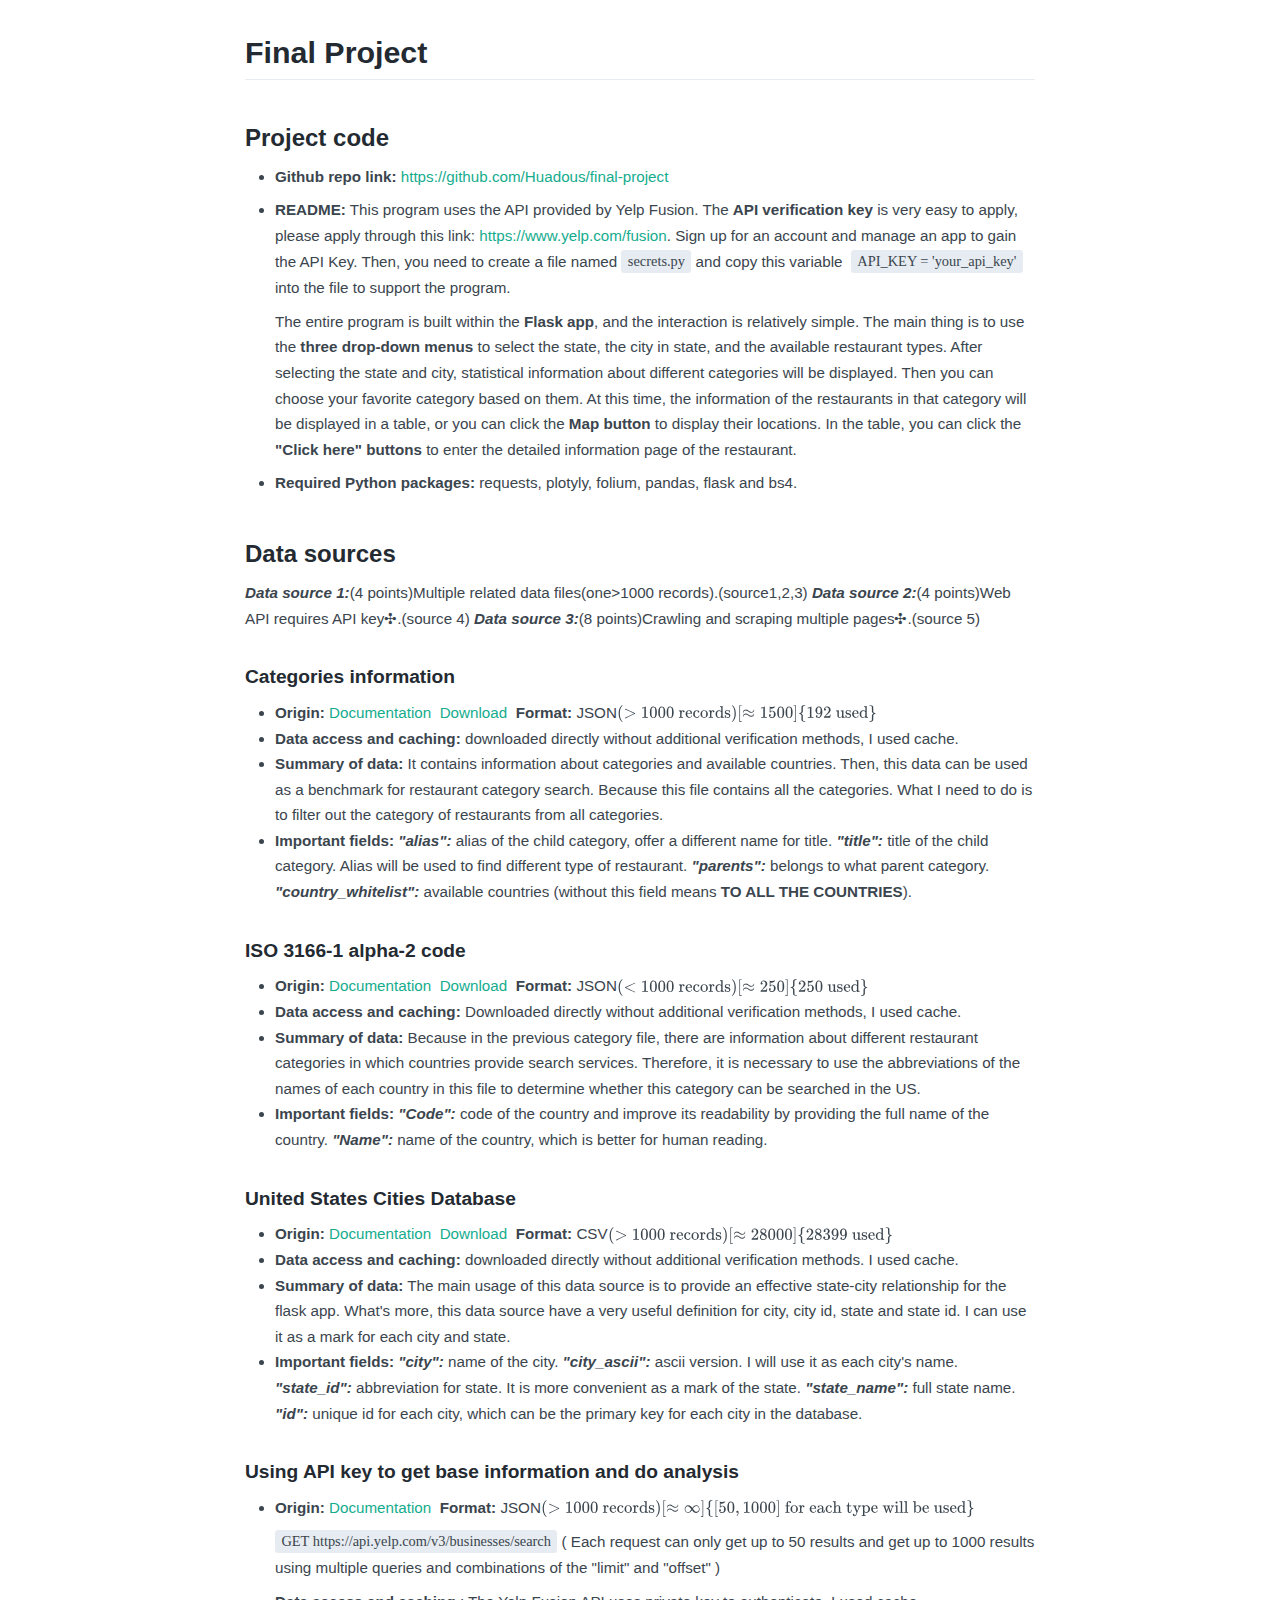
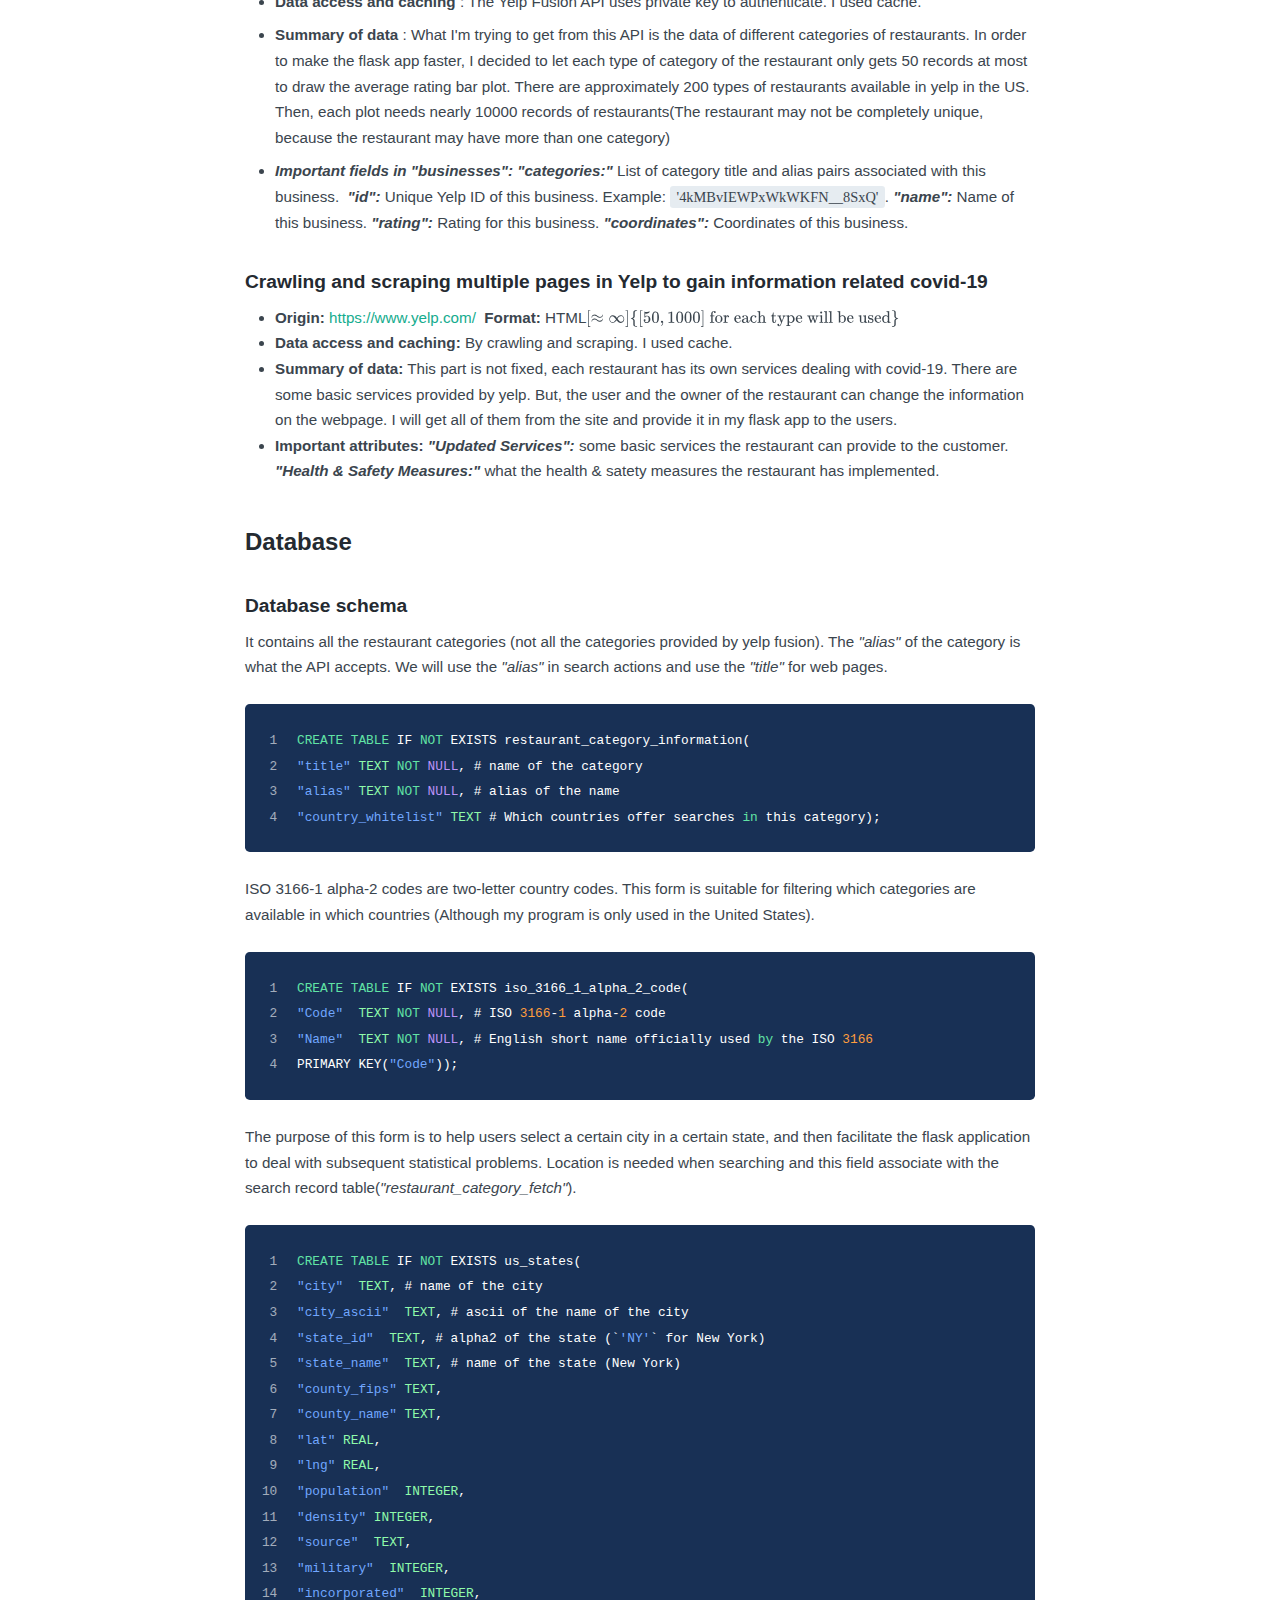
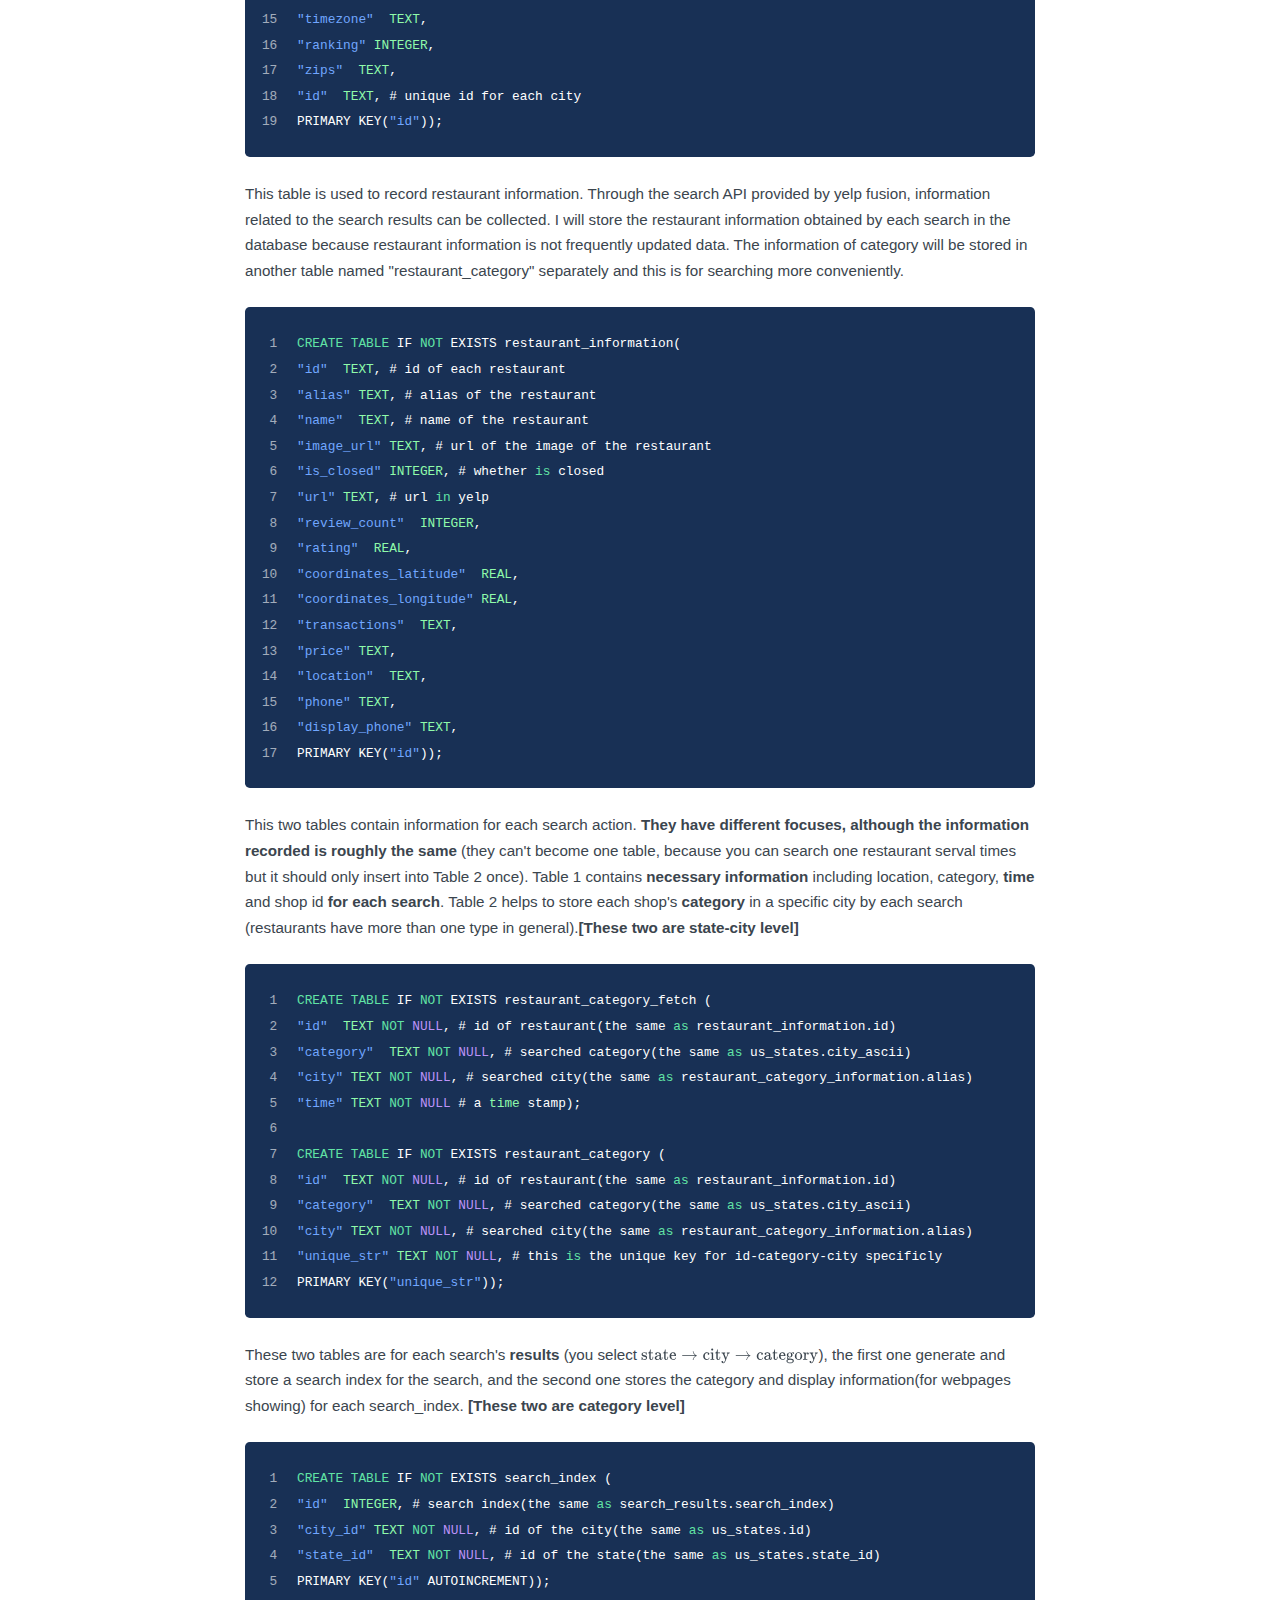
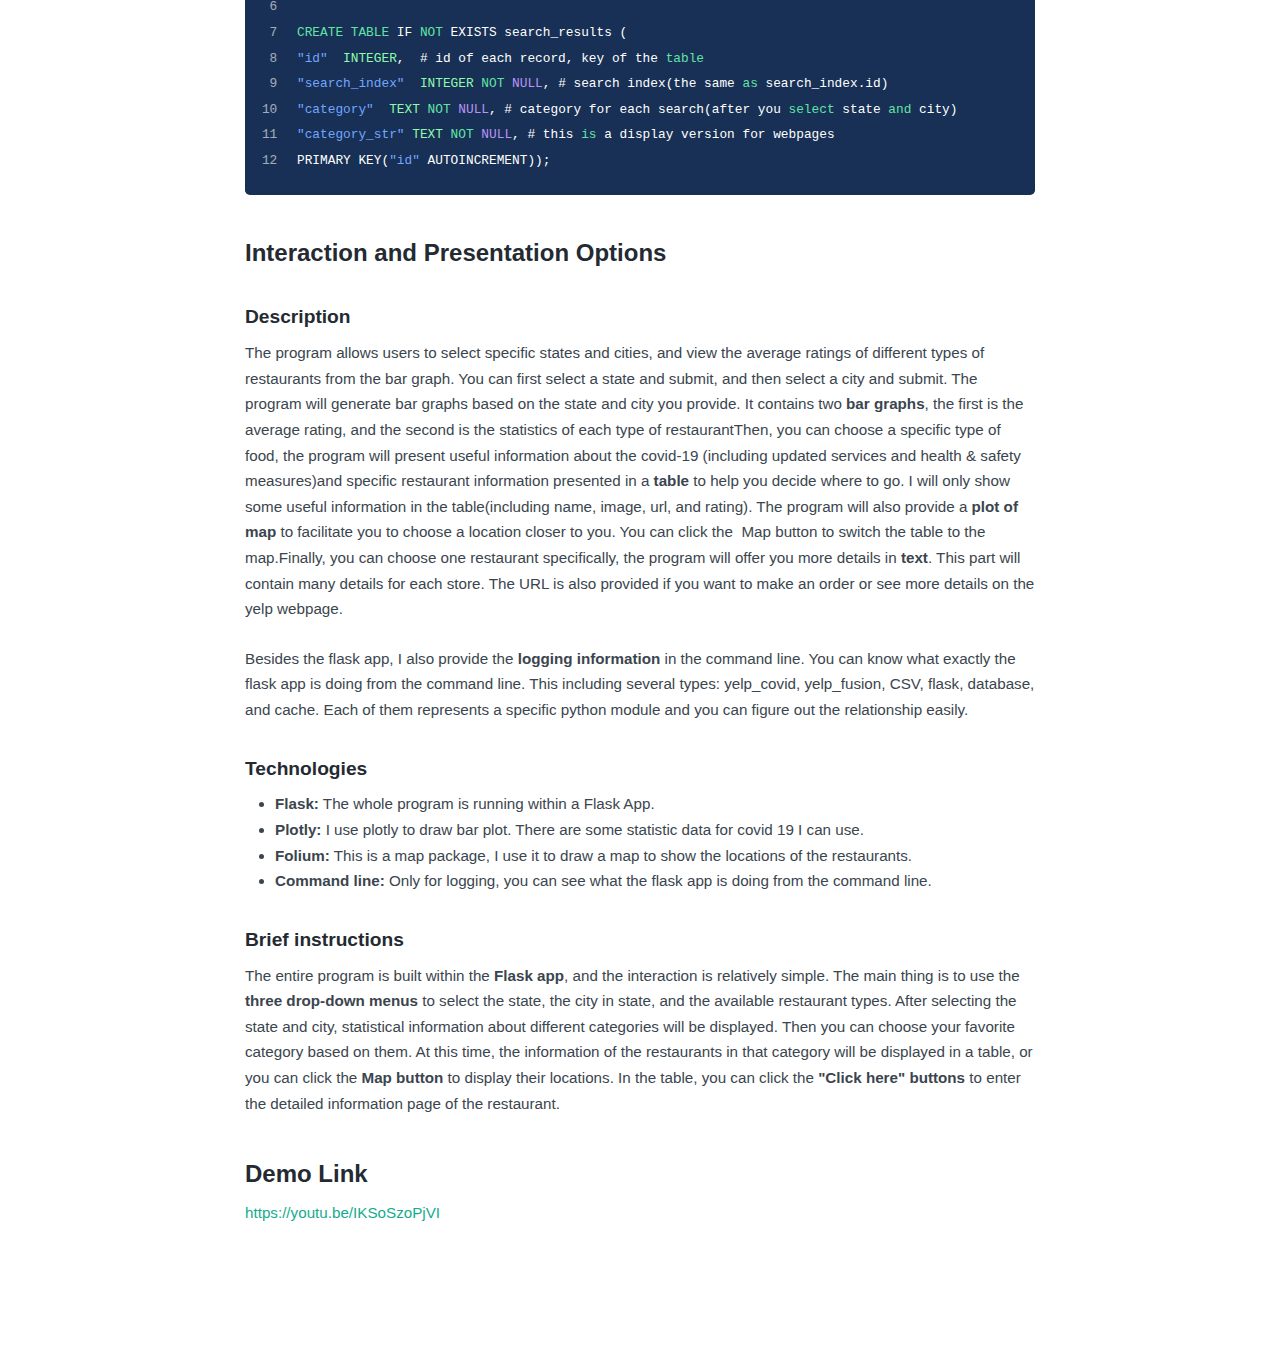
<file: templates/readme.html>
<!doctype html>
<html>
<head>
<meta charset='UTF-8'><meta name='viewport' content='width=device-width initial-scale=1'>
<title>Final Project(no image version)</title><style type='text/css'>html {overflow-x: initial !important;}:root { --bg-color: #ffffff; --text-color: #333333; --select-text-bg-color: #B5D6FC; --select-text-font-color: auto; --monospace: "Lucida Console",Consolas,"Courier",monospace; --title-bar-height: 20px; }
.mac-os-11 { --title-bar-height: 28px; }
html { font-size: 14px; background-color: var(--bg-color); color: var(--text-color); font-family: "Helvetica Neue", Helvetica, Arial, sans-serif; -webkit-font-smoothing: antialiased; }
body { margin: 0px; padding: 0px; height: auto; bottom: 0px; top: 0px; left: 0px; right: 0px; font-size: 1rem; line-height: 1.42857143; overflow-x: hidden; background-image: inherit; background-size: inherit; background-attachment: inherit; background-origin: inherit; background-clip: inherit; background-color: inherit; tab-size: 4; background-position: inherit inherit; background-repeat: inherit inherit; }
iframe { margin: auto; }
a.url { word-break: break-all; }
a:active, a:hover { outline: 0px; }
.in-text-selection, ::selection { text-shadow: none; background: var(--select-text-bg-color); color: var(--select-text-font-color); }
#write { margin: 0px auto; height: auto; width: inherit; word-break: normal; word-wrap: break-word; position: relative; white-space: normal; overflow-x: visible; padding-top: 36px; }
#write.first-line-indent p { text-indent: 2em; }
#write.first-line-indent li p, #write.first-line-indent p * { text-indent: 0px; }
#write.first-line-indent li { margin-left: 2em; }
.for-image #write { padding-left: 8px; padding-right: 8px; }
body.typora-export { padding-left: 30px; padding-right: 30px; }
.typora-export .footnote-line, .typora-export li, .typora-export p { white-space: pre-wrap; }
.typora-export .task-list-item input { pointer-events: none; }
@media screen and (max-width: 500px) { 
  body.typora-export { padding-left: 0px; padding-right: 0px; }
  #write { padding-left: 20px; padding-right: 20px; }
  .CodeMirror-sizer { margin-left: 0px !important; }
  .CodeMirror-gutters { display: none !important; }
}
#write li > figure:last-child { margin-bottom: 0.5rem; }
#write ol, #write ul { position: relative; }
img { max-width: 100%; vertical-align: middle; image-orientation: from-image; }
button, input, select, textarea { color: inherit; font-family: inherit; font-size: inherit; font-style: inherit; font-variant-caps: inherit; font-weight: inherit; font-stretch: inherit; line-height: inherit; }
input[type="checkbox"], input[type="radio"] { line-height: normal; padding: 0px; }
*, ::after, ::before { box-sizing: border-box; }
#write h1, #write h2, #write h3, #write h4, #write h5, #write h6, #write p, #write pre { width: inherit; }
#write h1, #write h2, #write h3, #write h4, #write h5, #write h6, #write p { position: relative; }
p { line-height: inherit; }
h1, h2, h3, h4, h5, h6 { break-after: avoid-page; break-inside: avoid; orphans: 4; }
p { orphans: 4; }
h1 { font-size: 2rem; }
h2 { font-size: 1.8rem; }
h3 { font-size: 1.6rem; }
h4 { font-size: 1.4rem; }
h5 { font-size: 1.2rem; }
h6 { font-size: 1rem; }
.md-math-block, .md-rawblock, h1, h2, h3, h4, h5, h6, p { margin-top: 1rem; margin-bottom: 1rem; }
.hidden { display: none; }
.md-blockmeta { color: rgb(204, 204, 204); font-weight: 700; font-style: italic; }
a { cursor: pointer; }
sup.md-footnote { padding: 2px 4px; background-color: rgba(238, 238, 238, 0.7); color: rgb(85, 85, 85); border-top-left-radius: 4px; border-top-right-radius: 4px; border-bottom-right-radius: 4px; border-bottom-left-radius: 4px; cursor: pointer; }
sup.md-footnote a, sup.md-footnote a:hover { color: inherit; text-transform: inherit; text-decoration: inherit; }
#write input[type="checkbox"] { cursor: pointer; width: inherit; height: inherit; }
figure { overflow-x: auto; margin: 1.2em 0px; max-width: calc(100% + 16px); padding: 0px; }
figure > table { margin: 0px; }
tr { break-inside: avoid; break-after: auto; }
thead { display: table-header-group; }
table { border-collapse: collapse; border-spacing: 0px; width: 100%; overflow: auto; break-inside: auto; text-align: left; }
table.md-table td { min-width: 32px; }
.CodeMirror-gutters { border-right-width: 0px; background-color: inherit; }
.CodeMirror-linenumber { }
.CodeMirror { text-align: left; }
.CodeMirror-placeholder { opacity: 0.3; }
.CodeMirror pre { padding: 0px 4px; }
.CodeMirror-lines { padding: 0px; }
div.hr:focus { cursor: none; }
#write pre { white-space: pre-wrap; }
#write.fences-no-line-wrapping pre { white-space: pre; }
#write pre.ty-contain-cm { white-space: normal; }
.CodeMirror-gutters { margin-right: 4px; }
.md-fences { font-size: 0.9rem; display: block; break-inside: avoid; text-align: left; overflow: visible; white-space: pre; background-image: inherit; background-size: inherit; background-attachment: inherit; background-origin: inherit; background-clip: inherit; background-color: inherit; position: relative !important; background-position: inherit inherit; background-repeat: inherit inherit; }
.md-diagram-panel { width: 100%; margin-top: 10px; text-align: center; padding-top: 0px; padding-bottom: 8px; overflow-x: auto; }
#write .md-fences.mock-cm { white-space: pre-wrap; }
.md-fences.md-fences-with-lineno { padding-left: 0px; }
#write.fences-no-line-wrapping .md-fences.mock-cm { white-space: pre; overflow-x: auto; }
.md-fences.mock-cm.md-fences-with-lineno { padding-left: 8px; }
.CodeMirror-line, twitterwidget { break-inside: avoid; }
.footnotes { opacity: 0.8; font-size: 0.9rem; margin-top: 1em; margin-bottom: 1em; }
.footnotes + .footnotes { margin-top: 0px; }
.md-reset { margin: 0px; padding: 0px; border: 0px; outline: 0px; vertical-align: top; text-decoration: none; text-shadow: none; float: none; position: static; width: auto; height: auto; white-space: nowrap; cursor: inherit; line-height: normal; font-weight: 400; text-align: left; box-sizing: content-box; direction: ltr; background-position: 0px 0px; background-repeat: initial initial; }
li div { padding-top: 0px; }
blockquote { margin: 1rem 0px; }
li .mathjax-block, li p { margin: 0.5rem 0px; }
li blockquote { margin: 1rem 0px; }
li { margin: 0px; position: relative; }
blockquote > :last-child { margin-bottom: 0px; }
blockquote > :first-child, li > :first-child { margin-top: 0px; }
.footnotes-area { color: rgb(136, 136, 136); margin-top: 0.714rem; padding-bottom: 0.143rem; white-space: normal; }
#write .footnote-line { white-space: pre-wrap; }
@media print { 
  body, html { border: 1px solid transparent; height: 99%; break-after: avoid; break-before: avoid; font-variant-ligatures: no-common-ligatures; }
  #write { margin-top: 0px; padding-top: 0px; border-color: transparent !important; }
  .typora-export * { -webkit-print-color-adjust: exact; }
  .typora-export #write { break-after: avoid; }
  .typora-export #write::after { height: 0px; }
  .is-mac table { break-inside: avoid; }
}
.footnote-line { margin-top: 0.714em; font-size: 0.7em; }
a img, img a { cursor: pointer; }
pre.md-meta-block { font-size: 0.8rem; min-height: 0.8rem; white-space: pre-wrap; background-color: rgb(204, 204, 204); display: block; overflow-x: hidden; background-position: initial initial; background-repeat: initial initial; }
p > .md-image:only-child:not(.md-img-error) img, p > img:only-child { display: block; margin: auto; }
#write.first-line-indent p > .md-image:only-child:not(.md-img-error) img { left: -2em; position: relative; }
p > .md-image:only-child { display: inline-block; width: 100%; }
#write .MathJax_Display { margin: 0.8em 0px 0px; }
.md-math-block { width: 100%; }
.md-math-block:not(:empty)::after { display: none; }
.MathJax_ref { fill: currentcolor; }
[contenteditable="true"]:active, [contenteditable="true"]:focus, [contenteditable="false"]:active, [contenteditable="false"]:focus { outline: 0px; box-shadow: none; }
.md-task-list-item { position: relative; list-style-type: none; }
.task-list-item.md-task-list-item { padding-left: 0px; }
.md-task-list-item > input { position: absolute; top: 0px; left: 0px; margin-left: -1.2em; margin-top: calc(1em - 10px); border: none; }
.math { font-size: 1rem; }
.md-toc { min-height: 3.58rem; position: relative; font-size: 0.9rem; border-top-left-radius: 10px; border-top-right-radius: 10px; border-bottom-right-radius: 10px; border-bottom-left-radius: 10px; }
.md-toc-content { position: relative; margin-left: 0px; }
.md-toc-content::after, .md-toc::after { display: none; }
.md-toc-item { display: block; color: rgb(65, 131, 196); }
.md-toc-item a { text-decoration: none; }
.md-toc-inner:hover { text-decoration: underline; }
.md-toc-inner { display: inline-block; cursor: pointer; }
.md-toc-h1 .md-toc-inner { margin-left: 0px; font-weight: 700; }
.md-toc-h2 .md-toc-inner { margin-left: 2em; }
.md-toc-h3 .md-toc-inner { margin-left: 4em; }
.md-toc-h4 .md-toc-inner { margin-left: 6em; }
.md-toc-h5 .md-toc-inner { margin-left: 8em; }
.md-toc-h6 .md-toc-inner { margin-left: 10em; }
@media screen and (max-width: 48em) { 
  .md-toc-h3 .md-toc-inner { margin-left: 3.5em; }
  .md-toc-h4 .md-toc-inner { margin-left: 5em; }
  .md-toc-h5 .md-toc-inner { margin-left: 6.5em; }
  .md-toc-h6 .md-toc-inner { margin-left: 8em; }
}
a.md-toc-inner { font-size: inherit; font-style: inherit; font-weight: inherit; line-height: inherit; }
.footnote-line a:not(.reversefootnote) { color: inherit; }
.md-attr { display: none; }
.md-fn-count::after { content: "."; }
code, pre, samp, tt { font-family: var(--monospace); }
kbd { margin: 0px 0.1em; padding: 0.1em 0.6em; font-size: 0.8em; color: rgb(36, 39, 41); background-color: rgb(255, 255, 255); border: 1px solid rgb(173, 179, 185); border-top-left-radius: 3px; border-top-right-radius: 3px; border-bottom-right-radius: 3px; border-bottom-left-radius: 3px; box-shadow: rgba(12, 13, 14, 0.2) 0px 1px 0px, rgb(255, 255, 255) 0px 0px 0px 2px inset; white-space: nowrap; vertical-align: middle; background-position: initial initial; background-repeat: initial initial; }
.md-comment { color: rgb(162, 127, 3); opacity: 0.8; font-family: var(--monospace); }
code { text-align: left; }
a.md-print-anchor { white-space: pre !important; border: none !important; display: inline-block !important; position: absolute !important; width: 1px !important; right: 0px !important; outline: 0px !important; text-shadow: initial !important; background-position: 0px 0px !important; background-repeat: initial initial !important; }
.md-inline-math .MathJax_SVG .noError { display: none !important; }
.html-for-mac .inline-math-svg .MathJax_SVG { vertical-align: 0.2px; }
.md-math-block .MathJax_SVG_Display { text-align: center; margin: 0px; position: relative; text-indent: 0px; max-width: none; max-height: none; min-height: 0px; min-width: 100%; width: auto; overflow-y: hidden; display: block !important; }
.MathJax_SVG_Display, .md-inline-math .MathJax_SVG_Display { width: auto; margin: inherit; display: inline-block !important; }
.MathJax_SVG .MJX-monospace { font-family: var(--monospace); }
.MathJax_SVG .MJX-sans-serif { font-family: sans-serif; }
.MathJax_SVG { display: inline; font-style: normal; font-weight: 400; line-height: normal; zoom: 90%; text-indent: 0px; text-align: left; text-transform: none; letter-spacing: normal; word-spacing: normal; word-wrap: normal; white-space: nowrap; float: none; direction: ltr; max-width: none; max-height: none; min-width: 0px; min-height: 0px; border: 0px; padding: 0px; margin: 0px; }
.MathJax_SVG * { transition: none; }
.MathJax_SVG_Display svg { vertical-align: middle !important; margin-bottom: 0px !important; margin-top: 0px !important; }
.os-windows.monocolor-emoji .md-emoji { font-family: "Segoe UI Symbol", sans-serif; }
.md-diagram-panel > svg { max-width: 100%; }
[lang="flow"] svg, [lang="mermaid"] svg { max-width: 100%; height: auto; }
[lang="mermaid"] .node text { font-size: 1rem; }
table tr th { border-bottom-width: 0px; }
video { max-width: 100%; display: block; margin: 0px auto; }
iframe { max-width: 100%; width: 100%; border: none; }
.highlight td, .highlight tr { border: 0px; }
mark { background-color: rgb(255, 255, 0); color: rgb(0, 0, 0); background-position: initial initial; background-repeat: initial initial; }
.md-html-inline .md-plain, .md-html-inline strong, mark .md-inline-math, mark strong { color: inherit; }
mark .md-meta { color: rgb(0, 0, 0); opacity: 0.3 !important; }
@media print { 
  .typora-export h1, .typora-export h2, .typora-export h3, .typora-export h4, .typora-export h5, .typora-export h6 { break-inside: avoid; }
}
.md-diagram-panel .messageText { stroke: none !important; }
.md-diagram-panel .start-state { fill: var(--node-fill); }
.md-diagram-panel .edgeLabel rect { opacity: 1 !important; }
.md-require-zoom-fix foreignObject { font-size: var(--mermaid-font-zoom); }


.CodeMirror { height: auto; }
.CodeMirror.cm-s-inner { background-image: inherit; background-size: inherit; background-attachment: inherit; background-origin: inherit; background-clip: inherit; background-color: inherit; background-position: inherit inherit; background-repeat: inherit inherit; }
.CodeMirror-scroll { overflow: auto hidden; z-index: 3; }
.CodeMirror-gutter-filler, .CodeMirror-scrollbar-filler { background-color: rgb(255, 255, 255); }
.CodeMirror-gutters { border-right-width: 1px; border-right-style: solid; border-right-color: rgb(221, 221, 221); background-image: inherit; background-size: inherit; background-attachment: inherit; background-origin: inherit; background-clip: inherit; background-color: inherit; white-space: nowrap; background-position: inherit inherit; background-repeat: inherit inherit; }
.CodeMirror-linenumber { padding: 0px 3px 0px 5px; text-align: right; color: rgb(153, 153, 153); }
.cm-s-inner .cm-keyword { color: rgb(119, 0, 136); }
.cm-s-inner .cm-atom, .cm-s-inner.cm-atom { color: rgb(34, 17, 153); }
.cm-s-inner .cm-number { color: rgb(17, 102, 68); }
.cm-s-inner .cm-def { color: rgb(0, 0, 255); }
.cm-s-inner .cm-variable { color: rgb(0, 0, 0); }
.cm-s-inner .cm-variable-2 { color: rgb(0, 85, 170); }
.cm-s-inner .cm-variable-3 { color: rgb(0, 136, 85); }
.cm-s-inner .cm-string { color: rgb(170, 17, 17); }
.cm-s-inner .cm-property { color: rgb(0, 0, 0); }
.cm-s-inner .cm-operator { color: rgb(152, 26, 26); }
.cm-s-inner .cm-comment, .cm-s-inner.cm-comment { color: rgb(170, 85, 0); }
.cm-s-inner .cm-string-2 { color: rgb(255, 85, 0); }
.cm-s-inner .cm-meta { color: rgb(85, 85, 85); }
.cm-s-inner .cm-qualifier { color: rgb(85, 85, 85); }
.cm-s-inner .cm-builtin { color: rgb(51, 0, 170); }
.cm-s-inner .cm-bracket { color: rgb(153, 153, 119); }
.cm-s-inner .cm-tag { color: rgb(17, 119, 0); }
.cm-s-inner .cm-attribute { color: rgb(0, 0, 204); }
.cm-s-inner .cm-header, .cm-s-inner.cm-header { color: rgb(0, 0, 255); }
.cm-s-inner .cm-quote, .cm-s-inner.cm-quote { color: rgb(0, 153, 0); }
.cm-s-inner .cm-hr, .cm-s-inner.cm-hr { color: rgb(153, 153, 153); }
.cm-s-inner .cm-link, .cm-s-inner.cm-link { color: rgb(0, 0, 204); }
.cm-negative { color: rgb(221, 68, 68); }
.cm-positive { color: rgb(34, 153, 34); }
.cm-header, .cm-strong { font-weight: 700; }
.cm-del { text-decoration: line-through; }
.cm-em { font-style: italic; }
.cm-link { text-decoration: underline; }
.cm-error { color: red; }
.cm-invalidchar { color: red; }
.cm-constant { color: rgb(38, 139, 210); }
.cm-defined { color: rgb(181, 137, 0); }
div.CodeMirror span.CodeMirror-matchingbracket { color: rgb(0, 255, 0); }
div.CodeMirror span.CodeMirror-nonmatchingbracket { color: rgb(255, 34, 34); }
.cm-s-inner .CodeMirror-activeline-background { background-image: inherit; background-size: inherit; background-attachment: inherit; background-origin: inherit; background-clip: inherit; background-color: inherit; background-position: inherit inherit; background-repeat: inherit inherit; }
.CodeMirror { position: relative; overflow: hidden; }
.CodeMirror-scroll { height: 100%; outline: 0px; position: relative; box-sizing: content-box; background-image: inherit; background-size: inherit; background-attachment: inherit; background-origin: inherit; background-clip: inherit; background-color: inherit; background-position: inherit inherit; background-repeat: inherit inherit; }
.CodeMirror-sizer { position: relative; }
.CodeMirror-gutter-filler, .CodeMirror-hscrollbar, .CodeMirror-scrollbar-filler, .CodeMirror-vscrollbar { position: absolute; z-index: 6; display: none; }
.CodeMirror-vscrollbar { right: 0px; top: 0px; overflow: hidden; }
.CodeMirror-hscrollbar { bottom: 0px; left: 0px; overflow: hidden; }
.CodeMirror-scrollbar-filler { right: 0px; bottom: 0px; }
.CodeMirror-gutter-filler { left: 0px; bottom: 0px; }
.CodeMirror-gutters { position: absolute; left: 0px; top: 0px; padding-bottom: 30px; z-index: 3; }
.CodeMirror-gutter { white-space: normal; height: 100%; box-sizing: content-box; padding-bottom: 30px; margin-bottom: -32px; display: inline-block; }
.CodeMirror-gutter-wrapper { position: absolute; z-index: 4; border: none !important; background-position: 0px 0px !important; background-repeat: initial initial !important; }
.CodeMirror-gutter-background { position: absolute; top: 0px; bottom: 0px; z-index: 4; }
.CodeMirror-gutter-elt { position: absolute; cursor: default; z-index: 4; }
.CodeMirror-lines { cursor: text; }
.CodeMirror pre { border-top-left-radius: 0px; border-top-right-radius: 0px; border-bottom-right-radius: 0px; border-bottom-left-radius: 0px; border-width: 0px; font-family: inherit; font-size: inherit; margin: 0px; white-space: pre; word-wrap: normal; color: inherit; z-index: 2; position: relative; overflow: visible; background-position: 0px 0px; background-repeat: initial initial; }
.CodeMirror-wrap pre { word-wrap: break-word; white-space: pre-wrap; word-break: normal; }
.CodeMirror-code pre { border-right-width: 30px; border-right-style: solid; border-right-color: transparent; width: fit-content; }
.CodeMirror-wrap .CodeMirror-code pre { border-right-style: none; width: auto; }
.CodeMirror-linebackground { position: absolute; left: 0px; right: 0px; top: 0px; bottom: 0px; z-index: 0; }
.CodeMirror-linewidget { position: relative; z-index: 2; overflow: auto; }
.CodeMirror-wrap .CodeMirror-scroll { overflow-x: hidden; }
.CodeMirror-measure { position: absolute; width: 100%; height: 0px; overflow: hidden; visibility: hidden; }
.CodeMirror-measure pre { position: static; }
.CodeMirror div.CodeMirror-cursor { position: absolute; visibility: hidden; border-right-style: none; width: 0px; }
.CodeMirror div.CodeMirror-cursor { visibility: hidden; }
.CodeMirror-focused div.CodeMirror-cursor { visibility: inherit; }
.cm-searching { background-color: rgba(255, 255, 0, 0.4); background-position: initial initial; background-repeat: initial initial; }
@media print { 
  .CodeMirror div.CodeMirror-cursor { visibility: hidden; }
}


/* roboto-300 - latin */
/* roboto-300italic - latin */
/* roboto-regular - latin */
/* roboto-italic - latin */
/* roboto-500 - latin */
/* roboto-500italic - latin */
/* roboto-700 - latin */
/* roboto-700italic - latin */
/* roboto-900 - latin */
/* roboto-900italic - latin */
/* sorucecodepro-400 - latin */
@font-face {
     font-family: 'Source Code Pro';
     font-style: normal;
     font-weight: 400;
     src: local('Source Code Pro'), local('SourceCodePro-Regular'),
     url('file:///Users/huayu/Library/Application%20Support/abnerworks.Typora/themes/gitbook/SourceCodePro-Regular.ttf') format('truetype');
}
@import '';

/*by 16soundsofsilence, yes this code is an absolute mess*/

:root {
  --bg-color: white;
  --side-bar-bg-color: #f5f7f9;
  --control-text-color: #3b454e;
  --primary-color: #15ac8e;
  --primary-btn-border-color: #15ac8e;
  --active-file-bg-color: #e6ecf1;
  --active-file-text-color: inherit;
  --active-file-border-color: #15ac8e;
  --item-hover-text-color: #242a31;
  --item-hover-bg-color: #f5f7f9;
  --window-border: 1px solid #e6ecf1;
  --select-text-font-color: white;
  --select-text-bg-color: #11977d;

  --md-char-color: #9daab6;
  --heading-char-color: #9daab6;
  --meta-content-color: #15ac8e;

  --borders: #e6ecf1;
  --table-border-color: #e6ecf1;
  --boxes: #f5f7f9;
  --boxes-darker: #d8e0e7;
  --boxes-darker2: #bac2c9;
  --boxes-darkest: #9daab6;
  --drag-placeholder-color: #d8e0e7;

  --text-color: #3b454e;
  --heading-text-color: #242a31;
  --light-text-color: #9daab6;
  --light-text-color-darker: #74818d;
  --codeboxes: #183055;
  --codeboxes-lighter: #1c375f;
  --rawblock-edit-panel-bd: transparent;

  --primary-color-darkest: #083d33;
  --primary-color-darker2: #0d5748;
  --primary-color-darker: #11977d;
  --focus-ring-color: #15ac8e;

  --danger-color: rgb(255, 70, 66);

  --node-fill: #ececff;
  --node-border: #ccccff;
  --cluster-fill: #ffffde;
  --cluster-border: #aaaa33;
  --note-fill: #fff5ad;
  --note-border: #aaaa33;

  /*****************************/

  --font-family: 'Roboto', sans-serif;
  --code-font-family: 'Source Code Pro';
  --monospace: 'Source Code Pro';
}

html,
.form-control,
.modal {
  font-size: 16px;
}

body {
  background: var(--bg-color);
  font-family: var(--font-family);
  font-weight: 400;
  color: #3b454e;
  line-height: 1.6rem;
  height: 100%;
}

#write {
  font-size: 0.95rem;
  max-width: 850px;
  margin: 0 auto;
  padding: 30px;
  padding-bottom: 100px;
  position: static;
  width: 100%;
}

#write > ul:first-child,
#write > ol:first-child {
  margin-top: 30px;
}

a {
  color: var(--primary-color);
  text-decoration: none !important;
  transition-duration: 0.2s;
  transition-property: color;
}

a:hover {
  color: var(--primary-color-darker);
}

mark a, mark .md-content.md-url {
  color: var(--primary-color-darker2);
}

mark a:hover {
  color: var(--primary-color-darkest);
}


.ty-preferences a {
  color: var(--primary-color);
}

h1,
h2,
h3,
h4,
h5,
h6 {
  position: relative;
  color: var(--heading-text-color);
  cursor: text;
}

h1:hover a.anchor,
h2:hover a.anchor,
h3:hover a.anchor,
h4:hover a.anchor,
h5:hover a.anchor,
h6:hover a.anchor {
  text-decoration: none;
}

h1 tt,
h1 code {
  font-size: inherit;
}

h2 tt,
h2 code {
  font-size: inherit;
}

h3 tt,
h3 code {
  font-size: inherit;
}

h4 tt,
h4 code {
  font-size: inherit;
}

h5 tt,
h5 code {
  font-size: inherit;
}

h6 tt,
h6 code {
  font-size: inherit;
}

h1 {
  font-size: 1.9rem;
  font-weight: 700;
  line-height: 1.5;
  margin-top: 3rem;
  margin-bottom: 0.8rem;
  padding-bottom: 0.2rem;
  border-bottom: solid 1px var(--borders);
}

h2 {
  font-size: 1.5rem;
  font-weight: 700;
  line-height: 1.5;
  margin-top: 2.5rem;
  margin-bottom: 0.5rem;
}

h3 {
  font-size: 1.2rem;
  font-weight: 700;
  line-height: 1.5;
  margin-top: 2rem;
  margin-bottom: 0.5rem;
}

h4 {
  font-size: 1rem;
  font-weight: 700;
  line-height: 1.5;
  margin-top: 1.5rem;
  margin-bottom: 0.5rem;
}

h5 {
  font-size: 0.9rem;
  font-weight: 700;
  line-height: 1.5;
  margin-top: 1.3rem;
  margin-bottom: 0.5rem;
}

h6 {
  font-size: 0.9rem;
  font-weight: 400;
  line-height: 1.5;
  margin-top: 1.3rem;
  margin-bottom: 0.5rem;
}

#write > h1.md-focus:before,
#write > h2.md-focus:before,
#write > h3.md-focus:before,
#write > h4.md-focus:before,
#write > h5.md-focus:before,
#write > h6.md-focus:before {
  color: var(--light-text-color);
  border: none;
  position: absolute;
  font-size: 1rem;
  font-weight: 700;
  padding: 0px;
  line-height: 1;
}

#write > h1.md-focus:before {
  content: 'h1';
  top: 1.1rem;
  left: -1.75rem;
}

#write > h2.md-focus:before {
  content: 'h2';
  top: 0.6rem;
  left: -1.75rem;
}

#write > h3.md-focus:before {
  content: 'h3';
  top: 0.4rem;
  left: -1.75rem;
}

#write > h4.md-focus:before {
  content: 'h4';
  top: 0.3rem;
  left: -1.75rem;
}

#write > h5.md-focus:before {
  content: 'h5';
  top: 0.2rem;
  left: -1.75rem;
}

#write > h6.md-focus:before {
  content: 'h6';
  top: 0.2rem;
  left: -1.75rem;
}

h1:first-child,
h2:first-child,
h3:first-child,
h4:first-child,
h5:first-child,
h6:first-child,
blockquote h1,
blockquote h2,
blockquote h3,
blockquote h4,
blockquote h5,
blockquote h6 {
  margin-top: 0rem;
}

p,
blockquote,
ul,
ol,
dl {
  margin: 0.5rem 0rem 1.5rem 0rem;
}

li > ol,
li > ul {
  margin: 0 0;
}

hr {
  height: 2px;
  padding: 0;
  margin: 16px 0;
  background-color: var(--borders);
  border: 0 none;
  overflow: hidden;
  box-sizing: content-box;
}

li p.first {
  display: inline-block;
}

ul,
ol {
  padding-left: 30px;
}

ul:first-child,
ol:first-child {
  margin-top: 0;
}

ul:last-child,
ol:last-child {
  margin-bottom: 0;
}

.md-blockmeta {
  color: var(--md-char-color);
}

mark {
  background-color: var(--primary-color);
  color: white;
  padding: 0.2rem 0.4rem;
  border-radius: 0.2rem;
  box-decoration-break: clone;
  -webkit-box-decoration-break: clone;
}

/*BLOCKQUOTE*/

blockquote {
  width: 100%;
  background-color: var(--boxes);
  border-left: 4px solid var(--primary-color);
  border-radius: 0.3rem;
  padding: 1rem;
}

blockquote blockquote {
  padding-right: 0;
}

/*TABLE*/

table {
  font-size: 0.875rem;
  padding: 0;
  margin: 1.5rem 0;
  word-break: initial;
}

table tr {
  border-top: 1px solid var(--borders);
  border-bottom: 1px solid var(--borders);
  margin: 0;
  padding: 0;
}

table tr.md-end-block {
  border-top: none;
}

table tbody tr:last-child {
  border-bottom: none;
}

table tr th {
  font-weight: bold;
  border: none;
  border-bottom: solid 2px var(--borders);
  margin: 0;
  padding: 10px 16px;
  transition-duration: 0.3s;
  transition-property: background-color;
}

table tr td {
  border: none;
  margin: 0;
  padding: 10px 16px;
  transition-duration: 0.3s;
  transition-property: background-color;
}

#write table tr td:hover,
#write table tr th:hover {
  background-color: var(--boxes);
}

table tr th:first-child,
table tr td:first-child {
  margin-top: 0;
}

table tr th:last-child,
table tr td:last-child {
  margin-bottom: 0;
}

/*OTHER TABLE THINGS*/

.ty-table-edit {
  background-color: var(--boxes);
  padding: 0.3rem;
  border-radius: 0.3rem;
  box-shadow: none;
  transform: translateY(2.5rem);
  transition-duration: 0.3s;
  transition-property: opacity;
}

.ty-table-edit + .md-table {
  margin-top: 3rem;
}

.ty-table-edit:active,
.ty-table-edit:focus {
  box-shadow: none;
}

.popover,
.popover:active,
.popover:focus {
  border: solid 1px var(--borders);
  box-shadow: rgba(116, 129, 141, 0.1) 0px 3px 8px 0px;
  border-radius: 0.3rem;
}

.popover .arrow {
  border-bottom-color: var(--borders);
}

.md-grid-board a {
  background-color: transparent;
  border-color: var(--borders);
  border-radius: 2px;
}

.md-grid-board .md-grid-ext {
  background-color: var(--borders);
  border-radius: 2px;
}

.md-grid-board tr[row='1'] .md-grid-ext {
  background: none;
  border-radius: 6px;
}

.md-grid-board tr[row='1'] .md-grid-ext a {
  background-color: var(--boxes-darker2);
  border-color: var(--boxes-darker2);
}

.md-grid-board tr[row='1'] td {
  background-color: var(--bg-color);
  border-color: var(--borders);
}

.md-grid-board a.md-active, .md-grid-board a:hover {
  background-color: var(--primary-color);
  border-color: var(--primary-color);
}

.md-grid-board tr[row='1'] a.md-active, .md-grid-board tr[row='1'] a:hover {
  background-color: var(--primary-color-darker);
  border-color: var(--primary-color-darker);
}

#md-grid-width,
#md-grid-height {
  border-radius: 0.3rem;
  border-color: var(--borders);
  transition-duration: 0.3s;
  transition-property: border-color;
}

#md-grid-width:focus,
#md-grid-height:focus {
  border-radius: 0.3rem;
  border-color: var(--primary-color);
}

/*CODE*/

.CodeMirror {
  padding: 1rem;
  font-family: 'Source Code Pro', monospace;
}

.cm-s-inner .CodeMirror-gutters {
  background-color: none;
  border-right: none;
  border-radius: 0px;
  width: 2rem;
  color: white;
  height: 100%;
  white-space: nowrap;
}

.cm-s-inner .CodeMirror-gutter-wrapper {
  left: -2.75rem !important;
}

.CodeMirror.cm-s-typora-default div.CodeMirror-cursor {
  border-left: solid 2px var(--light-text-color-darker);
}

.CodeMirror.cm-s-typora-default .CodeMirror-activeline-background {
  background-color: var(--codeboxes-lighter);
}

.cm-s-inner .CodeMirror-cursor {
  color: white;
  border-left: solid 1px white;
}

.CodeMirror-linenumber {
  color: var(--bg-color);
  opacity: 0.6;
  width: 1.9532rem !important /*required*/;
}

.cm-s-inner .CodeMirror-line::selection,
.cm-s-inner .CodeMirror-line::-moz-selection,
.cm-s-inner .CodeMirror-line > span::selection,
.cm-s-inner .CodeMirror-line > span::-moz-selection,
.cm-s-inner .CodeMirror-line > span > span::selection,
.cm-s-inner .CodeMirror-line > span > span::-moz-selection {
  background-color: rgba(255, 255, 255, 0.1);
}

.cm-error {
  color: var(--danger-color);
}

.cm-s-inner span.cm-comment,
.cm-s-typora-default span.cm-comment,
.cm-s-typora-default span.cm-code {
  color: #9daab6;
}

.cm-s-inner span.cm-string,
.cm-s-inner span.cm-string-2 {
  color: #71a7ff;
}

.cm-s-inner span.cm-number {
  color: #ff9d3d;
}

.cm-s-inner span.cm-variable,
.cm-s-inner span.cm-variable-2 {
  color: white;
}

.cm-s-inner span.cm-def {
  color: white;
}

.cm-s-inner span.cm-operator {
  color: #ff9d3d;
}

.cm-s-inner span.cm-keyword {
  color: #61e3a5;
}

.cm-s-inner span.cm-atom {
  color: #bd93f9;
}

.cm-s-inner span.cm-meta {
  color: #f8f8f2;
}

.cm-s-inner span.cm-link,
.cm-s-typora-default .cm-link {
  color: var(--primary-color);
}

.cm-s-inner span.cm-tag,
.cm-s-inner .cm-header {
  color: #b4f6d6;
}

.cm-s-inner span.cm-attribute {
  color: #ff9d3d;
}

.cm-s-inner span.cm-qualifier,
.cm-s-inner span.cm-type,
.cm-s-inner span.cm-variable-3 {
  color: #82ee9d;
}

.cm-s-inner span.cm-property {
  color: #ffd6ad;
}

.cm-s-inner span.cm-builtin {
  color: #8ffaaa;
}

.md-fences.md-focus .cm-s-inner .CodeMirror-activeline-background {
  background: none;
}

.cm-s-inner .CodeMirror-selected,
.cm-s-inner .CodeMirror-selectedtext {
  background-color: rgba(255, 255, 255, 0.1);
}

.cm-s-typora-default .cm-header,
.cm-s-typora-default .cm-property {
  color: white;
  font-weight: 400;
}

.md-fences .code-tooltip {
  box-shadow: rgba(116, 129, 141, 0.08) 0px 2px 6px 0px;
  border: solid 1px var(--borders);
  border-radius: 0.3rem;
  background-color: var(--bg-color);
  color: var(--text-color);
  width: 15rem;
  height: 2.5rem;
  bottom: -3rem;
  padding: 0.1875rem;
}

.md-fences .code-tooltip .ty-input {
  border: solid 1px var(--borders);
  height: 2rem;
  line-height: 2rem;
  margin: 0rem;
  padding-left: 0.5rem !important;
  text-align: left;
  display: block;
  font-size: 0.8rem;
  font-weight: 600;
  font-family: var(--font-family);
  transition-duration: 0.3s;
  transition-property: border;
}

.md-fences .code-tooltip .ty-input:focus {
  border-color: var(--primary-color);
}

.html-for-mac .ty-cm-lang-input:empty:after {
  left: 0.5rem;
}

.autoComplt-list li,
.fences-auto-suggest li {
  font-weight: 500;
  transition-duration: 0.3s;
  transition-property: background-color, color;
}

.autoComplt-list li.active,
.fences-auto-suggest li:hover {
  background-color: var(--boxes);
  color: var(--primary-color);
}

.md-fences,
tt {
  border-radius: 0.3rem;
  color: #ffffff;
  padding: 1.5rem;
  font-size: 0.8rem;
}

code {
  padding: 0.2rem 0.4rem;
  background-color: var(--borders);
  font-size: 0.9rem;
  border-radius: 0.2rem;
  box-decoration-break: clone;
  -webkit-box-decoration-break: clone;
}

.md-fences .CodeMirror div.CodeMirror-cursor,
#typora-source div.CodeMirror-cursor {
  border-left: solid 1px white;
}

.md-fences {
  margin-bottom: 1.5rem;
  margin-top: 1.5rem;
  padding-top: 8px;
  padding-bottom: 6px;
  background-color: var(--codeboxes);
}

#typora-source {
  background-color: var(--codeboxes);
  color: white;
  font-size: 0.9rem;
}

/*DIAGRAMS*/

.md-diagram-panel {
  color: var(--text-color);
  border: solid 1px var(--borders);
  border-radius: 0.3rem;
}

.md-diagram-panel text,
.md-diagram-panel .label {
  color: var(--text-color);
}

.md-diagram-panel text {
  fill: var(--text-color) !important /*required*/;
}

.md-diagram-panel-error {
  color: var(--danger-color);
}

/*CHECKBOXES*/

.md-task-list-item > input:before,
input[type='checkbox']:before {
  border-radius: 0.2rem;
  margin-top: -0.08rem;
  margin-left: -0.1rem;
  width: 1rem;
  height: 1rem;
  background-color: var(--borders);
  content: ' ';
  display: block;
  transition-duration: 0.3s;
  transition-property: background-color;
}

.md-task-list-item:hover > input:before,
input[type='checkbox']:hover:before {
  background-color: var(--boxes-darker);
}

.md-task-list-item > input:checked:before,
.md-task-list-item > input[checked]:before,
input[type='checkbox']:checked:before {
  background-color: var(--primary-color);
}

.md-task-list-item:hover > input:checked:before,
.md-task-list-item:hover > input[checked]:before,
input[type='checkbox']:hover:checked:before {
  background-color: var(--primary-color-darker);
}

.md-task-list-item > input:after,
.md-task-list-item > input:after,
input[type='checkbox']:after {
  transform: rotate(-45deg);
  position: absolute;
  border: 2px solid white;
  border-top: 0;
  border-right: 0;
  top: 0.16rem;
  left: 0.1rem;
  width: 0.6rem;
  height: 0.375rem;
  content: ' ';
  opacity: 0;
  transition-duration: 0.3s;
  transition-property: opacity;
}

.md-task-list-item > input:checked:after,
.md-task-list-item > input[checked]:after,
input[type='checkbox']:checked:after {
  opacity: 1;
}

.ty-preferences input[type='checkbox']:before {
  width: 1.2rem;
  height: 1.2rem;
}

.ty-preferences input[type='checkbox']:after {
  width: 0.5rem;
  height: 0.32rem;
  top: 0.19rem;
  left: 0.14rem;
}

@media print {
  html {
    font-size: 13px;
  }

  table,
  pre {
    page-break-inside: avoid;
  }

  pre {
    word-wrap: break-word;
  }
}

#write pre.md-meta-block {
  padding: 1rem;
  line-height: 1.45;
  background-color: var(--boxes);
  border: 0;
  border-radius: 0.3rem;
  color: var(--text-color);
  border-left: solid 4px var(--boxes-darkest);
}

#write pre.md-meta-block:empty:before {
  color: var(--light-text-color);
}

.md-image > .md-meta {
  border-radius: 3px;
  padding: 2px 0px 0px 4px;
  font-size: 0.9em;
  color: inherit;
}

.md-tag {
  color: var(--md-char-color);
  opacity: 1;
}

/*TOC*/

.md-toc {
  margin: 1.5rem 0rem;
}

.md-toc:focus .md-toc-content {
  border: none;
}

#write div.md-toc-tooltip {
  background-color: var(--boxes);
  line-height: 1.6rem;
  padding: 0.3rem 0.75rem;
  border-top: none;
  border-radius: 0.3rem;
}

.md-toc.md-focus {
  margin-top: 4.5rem;
}

#write div.md-toc-tooltip + .md-toc-content{
  padding-top: 1rem;
}

.md-delete-toc {
  padding: 0px;
}

/*MATH*/

.md-rawblock-container {
  padding: 1rem;
  border-radius: 0.3rem;
  cursor: pointer;
  transition-duration: 0.2s;
}

.md-rawblock:hover .md-rawblock-container {
  background-color: var(--boxes);
}

.md-rawblock:active .md-rawblock-container {
  background-color: var(--boxes-darker);
}

.MathJax_SVG:focus {
  outline: none;
}

.md-rawblock-panel,
.md-rawblock-control:not(.md-rawblock-tooltip) {
  border-radius: 0.3rem;
  background-color: var(--boxes);
}

.md-rawblock-panel .code-tooltip {
  box-shadow: none;
  border-bottom-left-radius: 0.3rem;
  border-bottom-right-radius: 0.3rem;
}

.md-rawblock-panel .CodeMirror-linenumber {
  color: var(--light-text-color);
  opacity: 1;
}

.md-rawblock-panel .CodeMirror div.CodeMirror-cursor {
  border-left: solid 1px var(--text-color);
}

.md-mathblock-panel .md-mathjax-preview,
.mathjax-candidate {
  border-top: solid 1px var(--borders);
}

.md-rawblock-after,
.md-rawblock-before {
  cursor: default;
  color: var(--light-text-color);
  user-select: none;
  -webkit-user-select: none;
}

.md-rawblock-tooltip-name {
  font-size: 13px;
  color: var(--light-text-color);
  opacity: 1;
}

.md-rawblock-on-edit > .md-rawblock-tooltip {
  padding-right: 0px;
}

.md-rawblock-input span.cm-tag {
  color: #0bb6ad;
}

.md-rawblock-input span.cm-atom, .md-inline-math script {
  color: #b61ed4;
}

.md-rawblock-input span.cm-number {
  color: #ec7200;
}

.md-rawblock-input span.cm-keyword {
  color: #156db6;
}

.md-mathblock-input span.cm-bracket {
  color: var(--light-text-color);
}

#math-inline-preview.code-tooltip {
  border-radius: 0.3rem;
  background-color: var(--bg-color);
  box-shadow: rgba(116, 129, 141, 0.1) 0px 3px 8px 0px;
  color: var(--text-color);
  opacity: 1;
}

#math-inline-preview.code-tooltip .code-tooltip-content {
  border: solid 1px var(--borders);
}

#math-inline-preview.code-tooltip .md-arrow:after {
  background-color: var(--bg-color);
  border: solid 1px var(--borders);
  box-shadow: none;
}

/*FOOTER*/

footer.ty-footer {
  border: none;
}

.footer-item {
  opacity: 1 !important;
  color: var(--light-text-color);
  transition: 0.3s;
}

.footer-item:hover {
  color: var(--light-text-color-darker) !important;
}

#outline-btn:hover {
  color: var(--light-text-color-darker) !important;
}

/*SIDEBAR*/

#typora-sidebar {
  border-right: solid 1px var(--borders);
}

.info-panel-tab {
  opacity: 1;
}

.sidebar-tab {
  font-weight: 500;
  color: var(--light-text-color);
}

.info-panel-tab-border {
  color: var(--primary-color);
  border-radius: 2px;
}

#ty-sidebar-search-back-btn {
  margin: auto;
}

.ty-show-outline-filter #file-library-search,
.ty-show-search #file-library-search {
  height: 4rem;
}

#file-library-search-input {
  height: 2rem;
}

#file-library-search-panel input {
  margin-top: 8px !important;
}

.ty-sidebar-search-panel .searchpanel-search-option-btn,
#ty-sidebar-search-tabs .searchpanel-search-option-btn {
  top: 15px;
}

#typora-sidebar #filesearch-case-ion-btn,
#typora-sidebar #filesearch-word-ion-btn {
  background: none;
  margin-top: 0.45rem;
  transition-duration: 0.2s;
  transition-property: background-color;
}

#typora-sidebar #filesearch-case-ion-btn:hover,
#typora-sidebar #filesearch-word-ion-btn:hover {
  color: var(--primary-color);
}

/*sidebar loading*/

#typora-sidebar #sidebar-loading-template {
  padding: 0px;
}

#typora-sidebar #sidebar-loading-template .typora-search-spinner {
  opacity: 1;
  color: var(--light-text-color-darker);
}

#typora-sidebar #sidebar-loading-template .typora-quick-open-info {
  color: var(--light-text-color-darker);
  font-size: 0.9rem;
  font-weight: 500;
}

/*sidebar outline*/

#close-outline-filter-btn {
  top: 15px;
  opacity: 1;
  color: var(--light-text-color) !important;
}

#close-outline-filter-btn:hover {
  color: var(--primary-color) !important;
  background-color: transparent !important;
}

#close-outline-filter-btn:active {
  background-color: transparent !important;
}

#outline-content {
  padding-right: 0px;
  line-height: 1rem;
}

.outline-item {
  display: flex;
  padding-top: 0px;
  padding-bottom: 0px;
}

.outline-item .outline-label {
  display: block;
  width: 100%;
  padding-top: 0.4rem;
  padding-bottom: 0.4rem;
  border-right: solid 2px transparent;
  font-size: 0.8rem;
  font-weight: 500;
  color: var(--light-text-color-darker);
  transition-duration: 0.3s;
  transition-property: color;
}

.outline-item:hover {
  background: none;
}

.outline-item:hover .outline-label {
  color: var(--primary-color);
}

.outline-label:hover {
  text-decoration: none;
}

.outline-active.outline-label {
  border-right: solid 2px var(--primary-color);
  font-weight: 500;
  color: var(--primary-color);
}

.outline-expander {
  padding-top: 0.4rem;
  padding-right: 0.5rem;
}

/*sidebar file-list and search results*/

#file-library-list[data-state='complete'] #sidebar-loading-template {
  padding: 0rem;
}

#typora-sidebar .file-list-item,
.ty-search-item {
  border: none;
  transition-duration: 0.3s !important;
  transition-property: background-color, border, color, height !important;
  padding: 1rem;
}

#typora-sidebar .file-list-item:hover,
.ty-search-item:hover {
  background: var(--borders);
}

#typora-sidebar .ty-search-item-line {
  font-family: var(--font-family);
  font-size: 0.8rem;
  font-weight: 400;
  padding: 0.3rem;
  border-radius: 0.3rem;
  margin-left: 24px;
  transition-duration: 0.2s;
}

#typora-sidebar .ty-search-item-line * {
  opacity: 1;
}

#typora-sidebar .ty-search-item .ty-search-item-line:hover,
#typora-sidebar .ty-search-item-line.active {
  background-color: transparent;
  color: var(--primary-color);
}

#typora-sidebar .file-list-item-file-name {
  font-weight: 800;
  font-size: 0.9rem;
  margin-bottom: 0rem;
  line-height: 1.8rem;
  float: right;
}

#typora-sidebar .file-list-item-file-ext-part {
  font-weight: 800;
  opacity: 0.5;
}

#typora-sidebar .file-list-item-parent-loc,
#typora-sidebar .file-list-item-time {
  font-family: var(--font-family);
  font-weight: 400;
  opacity: 0.5;
  display: block;
}

#typora-sidebar .file-list-item-summary {
  float: left;
  font-size: 0.8rem;
  opacity: 0.9;
}

#typora-sidebar input.file-list-item-file-name {
  margin: 0.5rem 0rem 0.5rem 0.7rem;
  padding: 0.4rem !important;
  line-height: 1rem;
  float: right;
  border-radius: 0.3rem;
  font-weight: 500;
  background-color: white !important;
}

#typora-sidebar .file-list-item-count {
  font-size: 0.75rem;
  background-color: var(--primary-color);
  color: white;
  border-radius: 0.2rem;
  min-width: 1.25rem;
  height: 1.25rem;
  text-align: center;
  line-height: 1.25rem;
  position: relative;
  top: 0.3rem;
}

#typora-sidebar .file-list-item.file-library-file-node {
  border: none;
}

#typora-sidebar .file-tree-node.active .file-node-background,
#typora-sidebar .file-list-item.active,
#typora-sidebar .ty-search-item.active {
  background-color: white;
  outline: 1px solid var(--borders);
  border: none;
  color: var(--primary-color) !important;
}

#typora-sidebar .file-tree-node.active .file-node-content {
  color: var(--primary-color) !important;
}

#typora-sidebar .file-tree-node {
  padding: 0rem;
  font-weight: 500;
  font-size: 0.9rem;
  margin-left: 0.8rem;
}

#typora-sidebar .file-tree-node .file-node-content {
  padding: 0rem;
  line-height: 2.2rem;
  height: 2.2rem;
  background: none;
  margin-bottom: 0px;
}

#typora-sidebar .file-tree-node .file-node-background {
  padding: 0rem;
  height: 2.2rem;
}

#typora-sidebar .file-tree-node .file-node-icon {
  margin-right: 0.5rem;
}

#typora-sidebar .file-tree-node .file-node-icon.fa-file-text-o {
  margin-top: 0.33rem;
}

#typora-sidebar .file-tree-node .file-node-icon.fa-folder {
  margin-top: 0.36rem;
}

#typora-sidebar .file-tree-node .fa-caret-down,
#typora-sidebar .file-tree-node .fa-caret-right {
  position: relative;
  top: 5px;
}

#typora-sidebar .file-tree-node .file-tree-rename-input {
  height: 2.2rem;
  background: none;
  border: none;
  font-size: 0.9rem;
  font-weight: 500;
  margin: 0rem;
  padding-left: 0rem;
}

#typora-sidebar .ty-search-item-collapse-icon {
  top: 9px;
}

/*no left border*/
#typora-sidebar .file-tree-node.active > .file-node-background {
  border: none;
}

/*no dotted highlighting*/
.file-library-node:not(.file-node-root):focus > .file-node-content {
  outline: none;
}

#typora-sidebar #sidebar-files-menu {
  border: solid 1px var(--borders);
  border-radius: 0.3rem;
  box-shadow: rgba(116, 129, 141, 0.1) 0px 3px 8px 0px;
}

#typora-sidebar #ty-sidebar-footer {
  background-color: var(--bg-color);
  border-top: solid 1px var(--borders);
  font-weight: 500;
}

#typora-sidebar #ty-sidebar-footer li {
  transition-duration: 0.2s;
  transition-property: background-color, color;
}

#typora-sidebar #ty-sidebar-footer li:not(.file-sort-item):not(:first-child):hover {
  color: var(--primary-color);
  background-color: var(--boxes);
}

#typora-sidebar #ty-sidebar-footer .file-action-item.file-sort-item > span:first-of-type {
  line-height: 2rem;
}

/*cursor*/
.file-node-content:hover {
  cursor: pointer;
}

.file-tree-node:not(.file-node-root):not(.file-node-expanded) .file-node-background {
  transition-duration: 0.2s;
  transition-property: background-color;
}

.file-tree-node:not(.file-node-root):not(.file-node-expanded):hover .file-node-background {
  background-color: var(--borders);
}

#typora-sidebar .sidebar-footer-item {
  transition-duration: 0.2s;
  transition-property: background-color, color;
  font-weight: 700;
}

#typora-sidebar .sidebar-footer-item:hover {
  color: var(--primary-color);
  background-color: var(--boxes);
}

#typora-quick-open {
  background-color: white;
  border: 1px solid var(--borders);
  border-radius: 0.3rem;
  padding: 0rem;
  box-shadow: rgba(116, 129, 141, 0.15) 0px 3px 16px 0px;
  overflow: hidden;
}

#typora-quick-open-input {
  margin-right: 20px;
}

#typora-quick-open-input .input {
  box-shadow: none;
  border: none;
  margin: 0.5rem;
  margin-left: 0.8rem;
}

.typora-quick-open-item {
  background-color: white;
  border: none;
  font-weight: 500;
  transition-duration: 0.2s;
  transition-property: background-color;
}

.typora-quick-open-item:hover {
  background-color: var(--boxes);
  color: var(--primary-color);
}

.typora-quick-open-item.active {
  background-color: var(--boxes);
  border: none;
}

.ty-quick-open-category-title {
  font-size: 10px;
  font-weight: 700;
  letter-spacing: 1.2px;
  text-transform: uppercase;
  opacity: 1;
  color: var(--light-text-color);
  line-height: 32px;
  padding-top: 6px;
  height: 32px;
}

/** focus mode */
.on-focus-mode blockquote {
  border-left-color: rgba(85, 85, 85, 0.12);
}

.md-lang {
  color: var(--primary-color);
}

/*NOTIFICATION*/

#md-notification {
  border-bottom: solid 1px var(--borders);
  box-shadow: rgba(116, 129, 141, 0.1) 0px 3px 8px 0px;
}

#md-notifcation .btn {
  border: 0;
}

/*PREFERENCES*/

.ty-preferences {
  font-family: var(--font-family);
}

.ty-preferences .window-header {
  justify-content: space-between;
  box-shadow: rgba(116, 129, 141, 0.1) 0px 3px 8px 0px;
  border-bottom: solid 1px var(--borders);
}

.ty-preferences .window-header-content {
  background-color: white;
  margin: 0rem;
}

.ty-preferences .window-header h2 {
  font-weight: 600;
  font-size: 1.5rem;
  margin: 0rem;
  margin-left: 1rem;
}

.unibody-window .ty-preferences .window-header h2 {
  margin-left: 1rem !important;
}

.ty-preferences .window-header-back {
  margin-left: 1.2rem;
}

.ty-preferences .window-header-back .icon {
  border-right: none;
}

/*preferences sidebar*/
.ty-preferences .window-content {
  background-color: white;
}

.ty-preferences .nav-group-item {
  color: var(--text-color);
  height: 2.5rem;
  line-height: 2.6rem;
  font-weight: 500;
  padding: 0px 0px 0px 2rem;
  font-size: 1rem;
  transition-duration: 0.2s;
  transition-property: background-color;
}

.ty-preferences .nav-group-item:hover {
  background-color: var(--borders);
  border-radius: 0px;
}

.ty-preferences .nav-group-item.active {
  border-radius: 0rem;
  border: none;
  outline: 1px solid var(--borders);
  background-color: white;
  color: var(--primary-color);
}

.ty-preferences .pane-sm {
  background: var(--boxes);
  flex-basis: 240px;
  flex-grow: 0;
  justify-content: center;
  border-right: 1px solid var(--borders);
  margin: 0rem;
  padding: 0rem;
}

.ty-preferences .pane-sm .list-group {
  width: 100%;
  max-width: 30rem;
}

.ty-preferences .list-group-header {
  display: flex;
  justify-content: space-around;
}

.ty-preferences .list-group-header div {
  width: 100%;
  margin-right: 18px;
  margin-left: 18px;
}

.ty-preferences .pane-sm .search-input {
  margin: 0rem !important;
  width: 100%;
  font-size: 1rem !important;
  height: 2.75rem;
}

.ty-preferences .pane-sm .search-input:active,
.ty-preferences .pane-sm .search-input:focus {
  border: solid 1px var(--primary-color) !important;
  outline: none;
}

/*preferences main*/
.ty-preferences .panel-header {
  font-weight: 600;
  font-size: 1.6rem;
}

/*preferences stuff*/
.ty-preferences .dropdown-menu > li,
.dropdown-item {
  font-weight: 500;
  font-size: 1rem;
  transition-duration: 0.2s;
  transition-property: all;
}

.ty-preferences .dropdown-menu .active,
.ty-preferences .dropdown-menu li:hover,
.dropdown-item:hover {
  background-color: var(--boxes);
  color: var(--primary-color);
}

#ty-spell-check-dict-missing-secondary-btn:hover {
  color: var(--primary-color) !important;
}

.header-close .icon {
  border: none !important;
}

/*DROPDOWN*/

.dropdown-menu:not(.megamenu-menu-list),
.auto-suggest-container {
  background-color: var(--bg-color);
  border: solid 1px var(--borders) !important;
  box-shadow: rgba(116, 129, 141, 0.1) 0px 3px 8px 0px;
  user-select: none;
}

.dropdown-menu > li > a {
  font-weight: 500;
  font-size: 0.8rem;
  transition-duration: 0.2s;
  transition-property: all;
}

.dropdown-menu > .active > a,
.dropdown-menu > li > a:hover,
.menu-style-btn.active,
.context-menu.dropdown-menu > .active > a,
.context-menu.dropdown-menu > li > a:hover {
  color: var(--primary-color);
  background-color: var(--boxes);
}

.menu-style-btn {
  color: var(--text-color);
  border: none;
  transition-duration: 0.2s;
  transition-property: all;
}

.menu-style-btn:hover {
  color: var(--primary-color);
  background-color: var(--boxes);
  border: none;
}

header .menu-style-btn:hover {
  background-color: transparent;
}

.menu-item-container {
  padding: 0 12px 0 4px;
}

.menu-item-container a.menu-style-btn {
  padding: 0.3rem 0.6rem;
  margin: 0;
}

.dropdown-menu .divider {
  border-color: var(--borders);
}

/*BUTTON*/

.btn,
button {
  border: none !important;
  border-radius: 0.3rem !important;
  color: var(--text-color) !important;
  transition-duration: 0.2s;
  transition-property: all;
  font-size: 0.9rem !important;
  font-weight: 500;
  outline: none;
}

.btn-default {
  border: none !important;
  border-radius: 0.3rem !important;
  background-color: var(--boxes) !important;
}

.btn:hover,
.button-hover {
  border: none;
  border-radius: 0.3rem;
  background-color: var(--borders) !important;
  color: var(--text-color);
}

button:active,
button.active,
.btn:active,
.btn-default:active {
  border: none;
  border-radius: 0.3rem;
  background-color: var(--boxes-darker) !important;
  box-shadow: none;
  outline: none;
  color: var(--text-color);
}

.btn:focus {
  border: none !important;
  outline: none !important;
  background-color: var(--boxes-darker);
}

.btn-primary {
  border: none;
  border-radius: 0.3rem;
  background-color: var(--primary-color);
  color: white !important;
}

.btn-primary:hover,
.btn-primary:focus {
  color: white;
  background-color: var(--primary-color-darker) !important;
}

.btn.dropdown-toggle-split,
.btn.dropdown-toggle-split:hover {
  border-radius: 0rem 0.3rem 0.3rem 0rem !important;
}

#ty-spell-check-dict-missing-primary-btn {
  border-radius: 0.3rem 0rem 0rem 0.3rem !important;
}

.open > .dropdown-toggle.btn-primary {
  background-color: var(--primary-color);
  border-color: transparent;
}

/*GHOST BUTTON*/

.window-header button,
#close-sidebar-menu-btn,
.html-for-mac .sidebar-tab-btn,
.label-hint,
.ty-table-edit .btn,
.zoom-hint-button,
.md-rawblock-tooltip-btn,
.md-delete-toc,
#md-searchpanel .input-group-addon.btn,
#pin-outline-btn {
  background-color: transparent !important;
  color: var(--light-text-color) !important;
  opacity: 1 !important;
  transition-duration: 0.2s;
  transition-property: color;
}

.window-header button:hover,
.window-header button:focus,
#close-sidebar-menu-btn:hover,
#close-sidebar-menu-btn:focus,
.html-for-mac .sidebar-tab-btn:hover,
.html-for-mac .sidebar-tab-btn:focus,
.label-hint:hover,
.label-hint:focus,
.ty-table-edit .btn:hover,
.ty-table-edit .btn:focus,
.zoom-hint-button:hover,
.zoom-hint-button:focus,
.md-rawblock-tooltip-btn:hover,
.md-rawblock-tooltip-btn:focus,
.md-delete-toc:hover,
.md-delete-toc:focus,
#md-searchpanel .input-group-addon.btn:hover,
#md-searchpanel .input-group-addon.btn:focus,
#pin-outline-btn:hover, #pin-outline-btn:focus {
  color: var(--primary-color) !important;
  background: none !important;
}

.ty-table-edit .btn.active {
  color: var(--primary-color) !important;
  box-shadow: none;
}

/*IMAGE BUTTON*/

.md-image-btn {
  background-color: var(--boxes);
  transition-duration: 0.2s;
  transition-property: background-color;
}

.md-image-btn:before {
  color: var(--text-color);
  transition-duration: 0.2s;
  transition-property: color;
}

.md-image-btn:hover {
  background-color: var(--borders);
}

.md-image-btn:hover:before {
  color: var(--primary-color);
}

.md-image-input-src-btn {
  border-radius: 0.3rem 0rem 0rem 0.3rem !important;
}

.md-image-pick-file-btn {
  border-left: none;
  border-radius: 0rem 0.3rem 0.3rem 0rem !important;
}

/*SEARCH-INPUTS*/

.search-input,
.search,
.form-control,
#file-library-search-input {
  background-color: transparent !important;
  border-radius: 0.3rem !important;
  border: solid 1px var(--boxes-darker) !important;
  box-shadow: none !important;
  color: var(---heading-text-color) !important;
  font-size: 0.9rem !important;
  font-weight: 400;
  padding: 0.7rem !important;
  height: 2rem;
  transition-duration: 0.2s;
  transition-property: border, box-shadow;
}

.search-input:hover,
.search:hover,
.form-control:hover,
#file-library-search-input:hover {
  border: solid 1px var(--boxes-darker2) !important;
  box-shadow: 0 2px 12px rgba(0, 0, 0, 0.04) !important;
}

.search-input:focus,
.search:focus,
.form-control:focus,
#file-library-search-input:focus {
  background-color: transparent !important;
  border-color: var(--primary-color) !important;
  box-shadow: 0 2px 12px rgba(0, 0, 0, 0.04) !important;
  color: var(--heading-text-color) !important;
  font-size: 0.9rem !important;
  padding: 0.7rem !important;
}

.search-input::placeholder,
.search::placeholder,
.form-control::placeholder,
#file-library-search-input::placeholder {
  color: var(--light-text-color-darker) !important;
}

.clear-btn-icon {
  top: 9px !important /*required*/;
  right: 9px !important /*required*/;
}

.content tr.search-hit,
.search-hit,
.md-search-hit,
.md-search-hit.md-search-select,
.md-search-select,
.ty-file-search-match-text {
  background-color: var(--boxes-darkest);
  color: white;
  padding: 0.2rem 0.1rem;
  border-radius: 0.2rem;
}

/*ZOOM HINT*/

#zoom-hint {
  border-radius: 0.3rem;
  border: solid 1px var(--borders);
  user-select: none;
  box-shadow: rgba(116, 129, 141, 0.08) 0px 2px 6px 0px;
}

#zoom-hint #zoom-hint-reset {
  border-left: none;
  font-weight: 600;
}

/*SEARCHPANEL*/

#md-searchpanel {
  border-bottom: 1px solid var(--borders);
  box-shadow: rgba(116, 129, 141, 0.1) 0px 3px 8px 0px;
  max-height: 46px;
}

.mac-seamless-mode #md-searchpanel {
  max-height: 70px;
}

#md-searchpanel.searchpanel-replace-mode {
  max-height: 84px;
}

.mac-seamless-mode #md-searchpanel.searchpanel-replace-mode {
  max-height: 108px;
}

#md-searchpanel input {
  height: 2rem;
  margin: 0rem !important;
  padding: 6px 12px !important;
  font-size: 12px !important;
}

#md-searchpanel .input-group-addon {
  height: 2rem;
}

#md-searchpanel .input-group-addon.close-btn {
  padding-left: 8px;
}

.unibody-window #md-searchpanel .btn {
  line-height: 2rem;
}

.searchpanel-search-option-btn {
  top: 9px;
  border: none;
  color: var(--light-text-color-darker) !important /*required*/;
  transition-duration: 0.3s;
}

.searchpanel-search-option-btn:hover {
  color: var(--primary-color) !important /*required*/;
  background-color: transparent !important /*required*/;
}

.searchpanel-search-option-btn.select,
.searchpanel-search-option-btn.active {
  color: white !important;
  background-color: var(--primary-color) !important;
}

#searchpanel-case-option-btn {
  right: 33px;
}

#searchpanel-word-option-btn {
  right: 9px;
}

#searchpanel-word-option-btn,
#searchpanel-case-option-btn {
  background: none;
}

#md-searchpanel .btn:not(.close-btn):hover {
  box-shadow: none;
}

/*NUMBER-INPUT*/
input[type='number'] {
  background-color: var(--boxes) !important;
  border: none !important;
  border-radius: 0.3rem;
}

input[type='number']:focus {
  background-color: var(--item-hover-bg-color) !important;
}

/*SELECTS*/

select {
  background-color: var(--bg-color) !important;
  border-radius: 0.3rem !important;
  border: solid 1px var(--boxes-darker2) !important;
  box-shadow: none !important;
  color: var(---heading-text-color) !important;
  font-size: 0.9rem !important;
  font-weight: 500 !important;
  padding: 0.3rem !important;
  height: 2.1rem;
  transition-duration: 0.2s;
  transition-property: border;
}

select:hover {
  background-color: var(--bg-color) !important;
  border-radius: 0r3em !important;
  border-color: var(--primary-color) !important;
  box-shadow: none !important;
  color: var(--heading-text-color) !important;
  font-size: 0.9rem !important;
}

/*MODAL*/

.modal-header,
#common-dialog .modal-header {
  border-bottom: solid 1px var(--borders);
  padding-bottom: 15px;
}

.modal-title {
  font-size: 1.25rem;
  font-weight: 500;
  user-select: none;
}

.modal-body {
  font-size: 0.9rem;
  color: var(--light-text-color-darker);
  user-select: none;
}

.modal-content {
  box-shadow: rgba(116, 129, 141, 0.15) 0px 3px 10px 0px;
  border: solid 1px var(--boxes-darker);
  border-radius: 0.3rem;
}

.modal-footer {
  border-top: solid 1px var(--borders);
}

.modal-open .modal.fade.in {
  background: none;
  backdrop-filter: blur(5px);
  -webkit-backdrop-filter: blur(5px);
}


/*LANGS*/

.ty-spell-check-panel-item {
  font-weight: 500;
  transition-duration: 0.2s;
  transition-property: background-color, color;
}

.ty-spell-check-panel-item:hover {
  color: var(--primary-color);
  background-color: var(--boxes);
}

.ty-spell-check-panel-item.ty-active {
  background-color: var(--boxes);
}

/*TOOLTIP*/

.ty-tooltip {
  background-color: var(--bg-color) !important;
  border-radius: 0.3rem !important;
  border: 1px solid var(--borders) !important;
  -webkit-filter: none !important;
  filter: none;
  box-shadow: rgba(116, 129, 141, 0.1) 0px 3px 8px 0px;
}

/*FOOTER*/

.footer-item:hover {
  background-color: var(--boxes) !important;
}

#footer-word-count-info {
  padding: 4px 0;
}

.footer-word-count-info-line {
  padding: 0.25rem;
  line-height: 1.6rem;
}

#footer-word-count-info tr {
  font-weight: 500;
  font-size: 0.8rem;
  transition-duration: 0.2s;
  transition-property: all;
}

#footer-word-count-info tr td:nth-child(1) {
  padding: 0rem;
  padding-right: 1rem;
}

#footer-word-count-info .ty-footer-word-count-all tr:hover {
  color: var(--primary-color) !important;
  background-color: var(--boxes) !important;
}

/*MEGAMENU*/

.megamenu-menu {
  box-shadow: none;
  background-color: var(--boxes);
  border-right: 1px solid var(--borders);
}

.megamenu-opened .megamenu-menu {
  left: 0px;
}

#megamenu-content {
  top: 0px;
  left: 0px;
  right: 0px;
  bottom: 0px;
}

#megamenu-menu-list {
  box-shadow: none;
  border: none;
  background-color: transparent;
}

#megamenu-menu-list li a {
  color: var(--text-color);
  height: 2rem;
  line-height: 1.8rem;
  transition-duration: 0.2s;
  transition-property: background-color;
}

#megamenu-menu-list li a:hover {
  background-color: var(--borders);
}

#megamenu-menu-list li a.active {
  color: var(--primary-color);
  background-color: white;
  outline: solid 1px var(--borders);
}

#megamenu-menu-list .divider {
  background-color: var(--borders);
  margin: 16px 0 0 0;
}

.megamenu-menu-list .saved #m-saved {
  cursor: default;
}

.megamenu-menu-list .saved #m-saved .fa {
  color: var(--primary-color);
}

.megamenu-menu-list .saved #m-saved:hover {
  background-color: transparent;
}

.megamenu-menu-list #m-close:hover {
  color: var(--danger-color);
}

.megamenu-menu-header {
  border-bottom: solid 1px var(--borders);
  margin-bottom: 1.2rem;
  height: 74px;
  transition-duration: 0.3s;
}

.megamenu-menu-header:hover {
  background-color: var(--borders);
}

.megamenu-menu-header #megamenu-menu-header-title {
  color: var(--text-color);
  font-weight: 700;
  font-size: 16px;
  left: 56px;
  top: 24px;
}

#megamenu-back-btn {
  color: var(--text-color);
  font-size: 16px;
  left: 24px;
  top: 24px;
}

.megamenu-opened header {
  background-color: var(--bg-color);
  background-image: none;
}

.megamenu-content {
  background-color: var(--bg-color);
  background-image: none;
}

.megamenu-menu-panel:not(:first-of-type) {
  margin-top: 2rem;
}

.megamenu-menu-panel h1 {
  font-weight: 900;
  font-size: 1.8rem;
  margin: 1rem 0rem 0.4rem 0rem;
}

.megamenu-menu-panel h2 {
  font-weight: 800;
  font-size: 1.3rem;
  margin: 1rem 0rem 0.4rem 0rem;
}

/*recent files*/

#recent-file-panel tbody tr {
  font-weight: 600;
  transition-duration: 0.4s;
}

#recent-file-panel tbody tr:hover,
.megamenu-menu-panel tbody tr:hover td:nth-child(1) {
  color: var(--primary-color);
}

#recent-file-panel tbody tr:nth-child(2n-1) {
  background-color: var(--boxes);
}

/*about help*/

.about-content-slogon {
  color: var(--light-text-color);
}

/*for the god himself*/
.about-content-slogon span {
  color: var(--primary-color) !important;
}

#about-content tbody tr {
  font-weight: 500;
  transition-duration: 0.4s;
}

#about-content tbody tr:hover {
  color: var(--primary-color);
  background-color: var(--boxes) !important /*required important*/;
}

.long-btn {
  margin-bottom: 12px;
  margin-left: 2px;
  box-shadow: rgba(116, 129, 141, 0.1) 2px 2px 6px;
  background-color: white;
  border: 1px solid var(--borders);
  border-radius: 0.3rem;
  padding: 1rem;

  font-weight: 700;
  font-size: 1rem;

  transition: background 0.2s, color 0.2s, box-shadow 0.2s;
}

.long-btn:hover {
  background-color: var(--primary-color);
  border: 1px solid transparent;
  color: white !important /*important required*/;
  box-shadow: rgba(116, 129, 141, 0.1) 2px 2px 6px, rgba(26, 168, 139, 0.2) 0px 0px 10px;
}

#m-import-local:hover .preference-item-hint {
  color: white;
  opacity: 0.7;
}

#recent-file-panel-action-btn {
  height: 34px;
  border: none;
  background-color: var(--boxes);
}

#theme-preview-grid {
  max-width: none;
  padding: 1.5rem;
  background-color: var(--boxes);
  border-radius: 0.5rem;
  display: grid;
  grid-template-columns: repeat(auto-fill, minmax(300px, 1fr));
  grid-gap: 1.5rem;
}

.theme-preview-div {
  border: none;
  border-radius: 0.4rem;
  box-shadow: rgba(116, 129, 141, 0.1) 0px 0px 15px;
  margin: 0rem;
  transition-duration: 0.3s;
}

.theme-preview-div:hover {
  box-shadow: rgba(116, 129, 141, 0.5) 3px 8px 15px;
  cursor: pointer;
  transform: rotate3d(1, -0.2, 0.2, 15deg);
}

.theme-preview-content {
  width: 100%;
  height: 100%;
  border-radius: 0.4rem;
}

.theme-preview-content html {
  width: 100%;
  height: 100%;
}

.theme-preview-div.active .fa {
  color: var(--primary-color);
  bottom: 4px;
  left: 4px;
}

.theme-preview-div .fa-check-circle:before {
  background-color: var(--bg-color);
  padding: 0px 2px;
  border-radius: 1rem;
}

.megamenu-menu-panel tbody tr {
  border-radius: 0.3rem;
  transition-duration: 0.2s;
  transition-property: background-color;
}

.megamenu-menu-panel tbody tr:hover {
  background-color: var(--borders) !important /*required important*/;
}

/*MIN MAX CLOSE*/
#w-min,
#w-max,
#w-restore,
#w-close {
  border-radius: 0px !important;
  font-size: 10px !important;
  width: 46px !important;
  height: 29px !important;
}

.btn.toolbar-icon svg,
.btn.toolbar-icon .ty-icon {
  position: relative;
  top: 2px;
}

#w-close.btn.toolbar-icon .ty-icon {
  left: 1px;
}

#w-close:hover {
  background-color: var(--danger-color) !important;
  color: white !important;
}

/*EXTRA STUFF*/

a[type='page-link'] {
  display: block;
  background-color: white;
  box-shadow: rgba(116, 129, 141, 0.2) 0px 3px 8px 0px;
  border: 1px solid var(--borders);
  border-radius: 0.3rem;
  padding: 1rem;

  font-weight: 600;

  transition-duration: 0.2s;
  transition-property: border, box-shadow;
}

a[type='page-link']:hover {
  box-shadow: rgba(116, 129, 161, 0.1) 0px 3px 8px 0px;
  border: 1px solid var(--primary-color);
}

p[type='description'] {
  color: var(--light-text-color);
  margin: 0rem;
  margin-bottom: 1rem;
}

 /*kbd*/

 kbd {
  font-family: var(--font-family);
}

 :root {--mermaid-font-zoom:1em ;} 
</style>
</head>
<body class='typora-export'>
<div id='write'  class=''><h1><a name="final-project" class="md-header-anchor"></a><span>Final Project</span></h1><h2><a name="project-code" class="md-header-anchor"></a><span>Project code</span></h2><ul><li><p><strong><span>Github repo link:</span></strong><span> </span><a href='https://github.com/Huadous/final-project' target='_blank' class='url'>https://github.com/Huadous/final-project</a></p></li><li><p><strong><span>README:</span></strong><span> This program uses the API provided by Yelp Fusion. The </span><strong><span>API verification key</span></strong><span> is very easy to apply, please apply through this link: </span><a href='https://www.yelp.com/fusion' target='_blank' class='url'>https://www.yelp.com/fusion</a><span>. Sign up for an account and manage an app to gain the API Key. Then, you need to create a file named </span><code>secrets.py</code><span> and copy this variable  </span><code>API_KEY = &#39;your_api_key&#39;</code><span> into the file to support the program.</span></p><p><span>The entire program is built within the </span><strong><span>Flask app</span></strong><span>, and the interaction is relatively simple. The main thing is to use the </span><strong><span>three drop-down menus</span></strong><span> to select the state, the city in state, and the available restaurant types. After selecting the state and city, statistical information about different categories will be displayed. Then you can choose your favorite category based on them. At this time, the information of the restaurants in that category will be displayed in a table, or you can click the </span><strong><span>Map button</span></strong><span> to display their locations. In the table, you can click the </span><strong><span>&quot;Click here&quot; buttons</span></strong><span> to enter the detailed information page of the restaurant.</span></p></li><li><p><strong><span>Required Python packages:</span></strong><span> requests, plotyly, folium, pandas, flask and bs4.</span></p></li></ul><h2><a name="data-sources" class="md-header-anchor"></a><span>Data sources</span></h2><p><strong><em><span>Data source 1:</span></em></strong><span>(4 points)Multiple related data files(one&gt;1000 records).(source1,2,3) </span><strong><em><span>Data source 2:</span></em></strong><span>(4 points)Web API requires API key✣.(source 4) </span><strong><em><span>Data source 3:</span></em></strong><span>(8 points)Crawling and scraping multiple pages✣.(source 5)</span></p><h3><a name="categories-information" class="md-header-anchor"></a><span>Categories information</span></h3><ul><li><strong><span>Origin:</span></strong><span> </span><a href='https://www.yelp.com/developers/documentation/v3/all_category_list'><span>Documentation</span></a><span>  </span><a href='https://www.yelp.com/developers/documentation/v3/all_category_list/categories.json'><span>Download</span></a><span>  </span><strong><span>Format:</span></strong><span> JSON</span><span class="MathJax_SVG" tabindex="-1" style="font-size: 100%; display: inline-block;"><svg xmlns:xlink="http://www.w3.org/1999/xlink" width="35.976ex" height="2.662ex" viewBox="0 -817.8 15489.8 1146.1" role="img" focusable="false" style="vertical-align: -0.763ex;"><defs><path stroke-width="0" id="E1-MJMAIN-28" d="M94 250Q94 319 104 381T127 488T164 576T202 643T244 695T277 729T302 750H315H319Q333 750 333 741Q333 738 316 720T275 667T226 581T184 443T167 250T184 58T225 -81T274 -167T316 -220T333 -241Q333 -250 318 -250H315H302L274 -226Q180 -141 137 -14T94 250Z"></path><path stroke-width="0" id="E1-MJMAIN-3E" d="M84 520Q84 528 88 533T96 539L99 540Q106 540 253 471T544 334L687 265Q694 260 694 250T687 235Q685 233 395 96L107 -40H101Q83 -38 83 -20Q83 -19 83 -17Q82 -10 98 -1Q117 9 248 71Q326 108 378 132L626 250L378 368Q90 504 86 509Q84 513 84 520Z"></path><path stroke-width="0" id="E1-MJMAIN-31" d="M213 578L200 573Q186 568 160 563T102 556H83V602H102Q149 604 189 617T245 641T273 663Q275 666 285 666Q294 666 302 660V361L303 61Q310 54 315 52T339 48T401 46H427V0H416Q395 3 257 3Q121 3 100 0H88V46H114Q136 46 152 46T177 47T193 50T201 52T207 57T213 61V578Z"></path><path stroke-width="0" id="E1-MJMAIN-30" d="M96 585Q152 666 249 666Q297 666 345 640T423 548Q460 465 460 320Q460 165 417 83Q397 41 362 16T301 -15T250 -22Q224 -22 198 -16T137 16T82 83Q39 165 39 320Q39 494 96 585ZM321 597Q291 629 250 629Q208 629 178 597Q153 571 145 525T137 333Q137 175 145 125T181 46Q209 16 250 16Q290 16 318 46Q347 76 354 130T362 333Q362 478 354 524T321 597Z"></path><path stroke-width="0" id="E1-MJMAIN-72" d="M36 46H50Q89 46 97 60V68Q97 77 97 91T98 122T98 161T98 203Q98 234 98 269T98 328L97 351Q94 370 83 376T38 385H20V408Q20 431 22 431L32 432Q42 433 60 434T96 436Q112 437 131 438T160 441T171 442H174V373Q213 441 271 441H277Q322 441 343 419T364 373Q364 352 351 337T313 322Q288 322 276 338T263 372Q263 381 265 388T270 400T273 405Q271 407 250 401Q234 393 226 386Q179 341 179 207V154Q179 141 179 127T179 101T180 81T180 66V61Q181 59 183 57T188 54T193 51T200 49T207 48T216 47T225 47T235 46T245 46H276V0H267Q249 3 140 3Q37 3 28 0H20V46H36Z"></path><path stroke-width="0" id="E1-MJMAIN-65" d="M28 218Q28 273 48 318T98 391T163 433T229 448Q282 448 320 430T378 380T406 316T415 245Q415 238 408 231H126V216Q126 68 226 36Q246 30 270 30Q312 30 342 62Q359 79 369 104L379 128Q382 131 395 131H398Q415 131 415 121Q415 117 412 108Q393 53 349 21T250 -11Q155 -11 92 58T28 218ZM333 275Q322 403 238 411H236Q228 411 220 410T195 402T166 381T143 340T127 274V267H333V275Z"></path><path stroke-width="0" id="E1-MJMAIN-63" d="M370 305T349 305T313 320T297 358Q297 381 312 396Q317 401 317 402T307 404Q281 408 258 408Q209 408 178 376Q131 329 131 219Q131 137 162 90Q203 29 272 29Q313 29 338 55T374 117Q376 125 379 127T395 129H409Q415 123 415 120Q415 116 411 104T395 71T366 33T318 2T249 -11Q163 -11 99 53T34 214Q34 318 99 383T250 448T370 421T404 357Q404 334 387 320Z"></path><path stroke-width="0" id="E1-MJMAIN-6F" d="M28 214Q28 309 93 378T250 448Q340 448 405 380T471 215Q471 120 407 55T250 -10Q153 -10 91 57T28 214ZM250 30Q372 30 372 193V225V250Q372 272 371 288T364 326T348 362T317 390T268 410Q263 411 252 411Q222 411 195 399Q152 377 139 338T126 246V226Q126 130 145 91Q177 30 250 30Z"></path><path stroke-width="0" id="E1-MJMAIN-64" d="M376 495Q376 511 376 535T377 568Q377 613 367 624T316 637H298V660Q298 683 300 683L310 684Q320 685 339 686T376 688Q393 689 413 690T443 693T454 694H457V390Q457 84 458 81Q461 61 472 55T517 46H535V0Q533 0 459 -5T380 -11H373V44L365 37Q307 -11 235 -11Q158 -11 96 50T34 215Q34 315 97 378T244 442Q319 442 376 393V495ZM373 342Q328 405 260 405Q211 405 173 369Q146 341 139 305T131 211Q131 155 138 120T173 59Q203 26 251 26Q322 26 373 103V342Z"></path><path stroke-width="0" id="E1-MJMAIN-73" d="M295 316Q295 356 268 385T190 414Q154 414 128 401Q98 382 98 349Q97 344 98 336T114 312T157 287Q175 282 201 278T245 269T277 256Q294 248 310 236T342 195T359 133Q359 71 321 31T198 -10H190Q138 -10 94 26L86 19L77 10Q71 4 65 -1L54 -11H46H42Q39 -11 33 -5V74V132Q33 153 35 157T45 162H54Q66 162 70 158T75 146T82 119T101 77Q136 26 198 26Q295 26 295 104Q295 133 277 151Q257 175 194 187T111 210Q75 227 54 256T33 318Q33 357 50 384T93 424T143 442T187 447H198Q238 447 268 432L283 424L292 431Q302 440 314 448H322H326Q329 448 335 442V310L329 304H301Q295 310 295 316Z"></path><path stroke-width="0" id="E1-MJMAIN-29" d="M60 749L64 750Q69 750 74 750H86L114 726Q208 641 251 514T294 250Q294 182 284 119T261 12T224 -76T186 -143T145 -194T113 -227T90 -246Q87 -249 86 -250H74Q66 -250 63 -250T58 -247T55 -238Q56 -237 66 -225Q221 -64 221 250T66 725Q56 737 55 738Q55 746 60 749Z"></path><path stroke-width="0" id="E1-MJMAIN-5B" d="M118 -250V750H255V710H158V-210H255V-250H118Z"></path><path stroke-width="0" id="E1-MJMAIN-2248" d="M55 319Q55 360 72 393T114 444T163 472T205 482Q207 482 213 482T223 483Q262 483 296 468T393 413L443 381Q502 346 553 346Q609 346 649 375T694 454Q694 465 698 474T708 483Q722 483 722 452Q722 386 675 338T555 289Q514 289 468 310T388 357T308 404T224 426Q164 426 125 393T83 318Q81 289 69 289Q55 289 55 319ZM55 85Q55 126 72 159T114 210T163 238T205 248Q207 248 213 248T223 249Q262 249 296 234T393 179L443 147Q502 112 553 112Q609 112 649 141T694 220Q694 249 708 249T722 217Q722 153 675 104T555 55Q514 55 468 76T388 123T308 170T224 192Q164 192 125 159T83 84Q80 55 69 55Q55 55 55 85Z"></path><path stroke-width="0" id="E1-MJMAIN-35" d="M164 157Q164 133 148 117T109 101H102Q148 22 224 22Q294 22 326 82Q345 115 345 210Q345 313 318 349Q292 382 260 382H254Q176 382 136 314Q132 307 129 306T114 304Q97 304 95 310Q93 314 93 485V614Q93 664 98 664Q100 666 102 666Q103 666 123 658T178 642T253 634Q324 634 389 662Q397 666 402 666Q410 666 410 648V635Q328 538 205 538Q174 538 149 544L139 546V374Q158 388 169 396T205 412T256 420Q337 420 393 355T449 201Q449 109 385 44T229 -22Q148 -22 99 32T50 154Q50 178 61 192T84 210T107 214Q132 214 148 197T164 157Z"></path><path stroke-width="0" id="E1-MJMAIN-5D" d="M22 710V750H159V-250H22V-210H119V710H22Z"></path><path stroke-width="0" id="E1-MJMAIN-7B" d="M434 -231Q434 -244 428 -250H410Q281 -250 230 -184Q225 -177 222 -172T217 -161T213 -148T211 -133T210 -111T209 -84T209 -47T209 0Q209 21 209 53Q208 142 204 153Q203 154 203 155Q189 191 153 211T82 231Q71 231 68 234T65 250T68 266T82 269Q116 269 152 289T203 345Q208 356 208 377T209 529V579Q209 634 215 656T244 698Q270 724 324 740Q361 748 377 749Q379 749 390 749T408 750H428Q434 744 434 732Q434 719 431 716Q429 713 415 713Q362 710 332 689T296 647Q291 634 291 499V417Q291 370 288 353T271 314Q240 271 184 255L170 250L184 245Q202 239 220 230T262 196T290 137Q291 131 291 1Q291 -134 296 -147Q306 -174 339 -192T415 -213Q429 -213 431 -216Q434 -219 434 -231Z"></path><path stroke-width="0" id="E1-MJMAIN-39" d="M352 287Q304 211 232 211Q154 211 104 270T44 396Q42 412 42 436V444Q42 537 111 606Q171 666 243 666Q245 666 249 666T257 665H261Q273 665 286 663T323 651T370 619T413 560Q456 472 456 334Q456 194 396 97Q361 41 312 10T208 -22Q147 -22 108 7T68 93T121 149Q143 149 158 135T173 96Q173 78 164 65T148 49T135 44L131 43Q131 41 138 37T164 27T206 22H212Q272 22 313 86Q352 142 352 280V287ZM244 248Q292 248 321 297T351 430Q351 508 343 542Q341 552 337 562T323 588T293 615T246 625Q208 625 181 598Q160 576 154 546T147 441Q147 358 152 329T172 282Q197 248 244 248Z"></path><path stroke-width="0" id="E1-MJMAIN-32" d="M109 429Q82 429 66 447T50 491Q50 562 103 614T235 666Q326 666 387 610T449 465Q449 422 429 383T381 315T301 241Q265 210 201 149L142 93L218 92Q375 92 385 97Q392 99 409 186V189H449V186Q448 183 436 95T421 3V0H50V19V31Q50 38 56 46T86 81Q115 113 136 137Q145 147 170 174T204 211T233 244T261 278T284 308T305 340T320 369T333 401T340 431T343 464Q343 527 309 573T212 619Q179 619 154 602T119 569T109 550Q109 549 114 549Q132 549 151 535T170 489Q170 464 154 447T109 429Z"></path><path stroke-width="0" id="E1-MJMAIN-75" d="M383 58Q327 -10 256 -10H249Q124 -10 105 89Q104 96 103 226Q102 335 102 348T96 369Q86 385 36 385H25V408Q25 431 27 431L38 432Q48 433 67 434T105 436Q122 437 142 438T172 441T184 442H187V261Q188 77 190 64Q193 49 204 40Q224 26 264 26Q290 26 311 35T343 58T363 90T375 120T379 144Q379 145 379 161T380 201T380 248V315Q380 361 370 372T320 385H302V431Q304 431 378 436T457 442H464V264Q464 84 465 81Q468 61 479 55T524 46H542V0Q540 0 467 -5T390 -11H383V58Z"></path><path stroke-width="0" id="E1-MJMAIN-7D" d="M65 731Q65 745 68 747T88 750Q171 750 216 725T279 670Q288 649 289 635T291 501Q292 362 293 357Q306 312 345 291T417 269Q428 269 431 266T434 250T431 234T417 231Q380 231 345 210T298 157Q293 143 292 121T291 -28V-79Q291 -134 285 -156T256 -198Q202 -250 89 -250Q71 -250 68 -247T65 -230Q65 -224 65 -223T66 -218T69 -214T77 -213Q91 -213 108 -210T146 -200T183 -177T207 -139Q208 -134 209 3L210 139Q223 196 280 230Q315 247 330 250Q305 257 280 270Q225 304 212 352L210 362L209 498Q208 635 207 640Q195 680 154 696T77 713Q68 713 67 716T65 731Z"></path></defs><g stroke="currentColor" fill="currentColor" stroke-width="0" transform="matrix(1 0 0 -1 0 0)"><use xlink:href="#E1-MJMAIN-28"></use><use xlink:href="#E1-MJMAIN-3E" x="389" y="0"></use><use xlink:href="#E1-MJMAIN-31" x="1417" y="0"></use><use xlink:href="#E1-MJMAIN-30" x="1917" y="0"></use><use xlink:href="#E1-MJMAIN-30" x="2417" y="0"></use><use xlink:href="#E1-MJMAIN-30" x="2917" y="0"></use><use xlink:href="#E1-MJMAIN-72" x="3667" y="0"></use><use xlink:href="#E1-MJMAIN-65" x="4059" y="0"></use><use xlink:href="#E1-MJMAIN-63" x="4503" y="0"></use><use xlink:href="#E1-MJMAIN-6F" x="4947" y="0"></use><use xlink:href="#E1-MJMAIN-72" x="5447" y="0"></use><use xlink:href="#E1-MJMAIN-64" x="5839" y="0"></use><use xlink:href="#E1-MJMAIN-73" x="6395" y="0"></use><use xlink:href="#E1-MJMAIN-29" x="6789" y="0"></use><use xlink:href="#E1-MJMAIN-5B" x="7178" y="0"></use><use xlink:href="#E1-MJMAIN-2248" x="7456" y="0"></use><g transform="translate(8511,0)"><use xlink:href="#E1-MJMAIN-31"></use><use xlink:href="#E1-MJMAIN-35" x="500" y="0"></use><use xlink:href="#E1-MJMAIN-30" x="1000" y="0"></use><use xlink:href="#E1-MJMAIN-30" x="1500" y="0"></use></g><use xlink:href="#E1-MJMAIN-5D" x="10511" y="0"></use><use xlink:href="#E1-MJMAIN-7B" x="10789" y="0"></use><g transform="translate(11289,0)"><use xlink:href="#E1-MJMAIN-31"></use><use xlink:href="#E1-MJMAIN-39" x="500" y="0"></use><use xlink:href="#E1-MJMAIN-32" x="1000" y="0"></use></g><g transform="translate(12789,0)"><use xlink:href="#E1-MJMAIN-75" x="250" y="0"></use><use xlink:href="#E1-MJMAIN-73" x="806" y="0"></use><use xlink:href="#E1-MJMAIN-65" x="1200" y="0"></use><use xlink:href="#E1-MJMAIN-64" x="1644" y="0"></use></g><use xlink:href="#E1-MJMAIN-7D" x="14989" y="0"></use></g></svg></span><script type="math/tex">\text{(> 1000 records)}[\approx\text{1500}]\{192\text{ used}\}</script></li><li><strong><span>Data access and caching:</span></strong><span> downloaded directly without additional verification methods, I used cache.</span></li><li><strong><span>Summary of data:</span></strong><span> It contains information about categories and available countries. Then, this data can be used as a benchmark for restaurant category search. Because this file contains all the categories. What I need to do is to filter out the category of restaurants from all categories.</span></li><li><strong><span>Important fields:</span></strong><span> </span><strong><em><span>&quot;alias&quot;:</span></em></strong><span> alias of the child category, offer a different name for title. </span><strong><em><span>&quot;title&quot;:</span></em></strong><span> title of the child category. Alias will be used to find different type of restaurant. </span><strong><em><span>&quot;parents&quot;:</span></em></strong><span> belongs to what parent category. </span><strong><em><span>&quot;country_whitelist&quot;:</span></em></strong><span> available countries (without this field means </span><strong><span>TO ALL THE COUNTRIES</span></strong><span>).</span></li></ul><h3><a name="iso-3166-1-alpha-2-code" class="md-header-anchor"></a><span>ISO 3166-1 alpha-2 code</span></h3><ul><li><strong><span>Origin:</span></strong><span> </span><a href='https://datahub.io/core/country-list'><span>Documentation</span></a><span>  </span><a href='https://datahub.io/core/country-list/r/data.json'><span>Download</span></a><span>  </span><strong><span>Format:</span></strong><span> JSON</span><span class="MathJax_SVG" tabindex="-1" style="font-size: 100%; display: inline-block;"><svg xmlns:xlink="http://www.w3.org/1999/xlink" width="34.815ex" height="2.662ex" viewBox="0 -817.8 14989.8 1146.1" role="img" focusable="false" style="vertical-align: -0.763ex;"><defs><path stroke-width="0" id="E2-MJMAIN-28" d="M94 250Q94 319 104 381T127 488T164 576T202 643T244 695T277 729T302 750H315H319Q333 750 333 741Q333 738 316 720T275 667T226 581T184 443T167 250T184 58T225 -81T274 -167T316 -220T333 -241Q333 -250 318 -250H315H302L274 -226Q180 -141 137 -14T94 250Z"></path><path stroke-width="0" id="E2-MJMAIN-3C" d="M694 -11T694 -19T688 -33T678 -40Q671 -40 524 29T234 166L90 235Q83 240 83 250Q83 261 91 266Q664 540 678 540Q681 540 687 534T694 519T687 505Q686 504 417 376L151 250L417 124Q686 -4 687 -5Q694 -11 694 -19Z"></path><path stroke-width="0" id="E2-MJMAIN-31" d="M213 578L200 573Q186 568 160 563T102 556H83V602H102Q149 604 189 617T245 641T273 663Q275 666 285 666Q294 666 302 660V361L303 61Q310 54 315 52T339 48T401 46H427V0H416Q395 3 257 3Q121 3 100 0H88V46H114Q136 46 152 46T177 47T193 50T201 52T207 57T213 61V578Z"></path><path stroke-width="0" id="E2-MJMAIN-30" d="M96 585Q152 666 249 666Q297 666 345 640T423 548Q460 465 460 320Q460 165 417 83Q397 41 362 16T301 -15T250 -22Q224 -22 198 -16T137 16T82 83Q39 165 39 320Q39 494 96 585ZM321 597Q291 629 250 629Q208 629 178 597Q153 571 145 525T137 333Q137 175 145 125T181 46Q209 16 250 16Q290 16 318 46Q347 76 354 130T362 333Q362 478 354 524T321 597Z"></path><path stroke-width="0" id="E2-MJMAIN-72" d="M36 46H50Q89 46 97 60V68Q97 77 97 91T98 122T98 161T98 203Q98 234 98 269T98 328L97 351Q94 370 83 376T38 385H20V408Q20 431 22 431L32 432Q42 433 60 434T96 436Q112 437 131 438T160 441T171 442H174V373Q213 441 271 441H277Q322 441 343 419T364 373Q364 352 351 337T313 322Q288 322 276 338T263 372Q263 381 265 388T270 400T273 405Q271 407 250 401Q234 393 226 386Q179 341 179 207V154Q179 141 179 127T179 101T180 81T180 66V61Q181 59 183 57T188 54T193 51T200 49T207 48T216 47T225 47T235 46T245 46H276V0H267Q249 3 140 3Q37 3 28 0H20V46H36Z"></path><path stroke-width="0" id="E2-MJMAIN-65" d="M28 218Q28 273 48 318T98 391T163 433T229 448Q282 448 320 430T378 380T406 316T415 245Q415 238 408 231H126V216Q126 68 226 36Q246 30 270 30Q312 30 342 62Q359 79 369 104L379 128Q382 131 395 131H398Q415 131 415 121Q415 117 412 108Q393 53 349 21T250 -11Q155 -11 92 58T28 218ZM333 275Q322 403 238 411H236Q228 411 220 410T195 402T166 381T143 340T127 274V267H333V275Z"></path><path stroke-width="0" id="E2-MJMAIN-63" d="M370 305T349 305T313 320T297 358Q297 381 312 396Q317 401 317 402T307 404Q281 408 258 408Q209 408 178 376Q131 329 131 219Q131 137 162 90Q203 29 272 29Q313 29 338 55T374 117Q376 125 379 127T395 129H409Q415 123 415 120Q415 116 411 104T395 71T366 33T318 2T249 -11Q163 -11 99 53T34 214Q34 318 99 383T250 448T370 421T404 357Q404 334 387 320Z"></path><path stroke-width="0" id="E2-MJMAIN-6F" d="M28 214Q28 309 93 378T250 448Q340 448 405 380T471 215Q471 120 407 55T250 -10Q153 -10 91 57T28 214ZM250 30Q372 30 372 193V225V250Q372 272 371 288T364 326T348 362T317 390T268 410Q263 411 252 411Q222 411 195 399Q152 377 139 338T126 246V226Q126 130 145 91Q177 30 250 30Z"></path><path stroke-width="0" id="E2-MJMAIN-64" d="M376 495Q376 511 376 535T377 568Q377 613 367 624T316 637H298V660Q298 683 300 683L310 684Q320 685 339 686T376 688Q393 689 413 690T443 693T454 694H457V390Q457 84 458 81Q461 61 472 55T517 46H535V0Q533 0 459 -5T380 -11H373V44L365 37Q307 -11 235 -11Q158 -11 96 50T34 215Q34 315 97 378T244 442Q319 442 376 393V495ZM373 342Q328 405 260 405Q211 405 173 369Q146 341 139 305T131 211Q131 155 138 120T173 59Q203 26 251 26Q322 26 373 103V342Z"></path><path stroke-width="0" id="E2-MJMAIN-73" d="M295 316Q295 356 268 385T190 414Q154 414 128 401Q98 382 98 349Q97 344 98 336T114 312T157 287Q175 282 201 278T245 269T277 256Q294 248 310 236T342 195T359 133Q359 71 321 31T198 -10H190Q138 -10 94 26L86 19L77 10Q71 4 65 -1L54 -11H46H42Q39 -11 33 -5V74V132Q33 153 35 157T45 162H54Q66 162 70 158T75 146T82 119T101 77Q136 26 198 26Q295 26 295 104Q295 133 277 151Q257 175 194 187T111 210Q75 227 54 256T33 318Q33 357 50 384T93 424T143 442T187 447H198Q238 447 268 432L283 424L292 431Q302 440 314 448H322H326Q329 448 335 442V310L329 304H301Q295 310 295 316Z"></path><path stroke-width="0" id="E2-MJMAIN-29" d="M60 749L64 750Q69 750 74 750H86L114 726Q208 641 251 514T294 250Q294 182 284 119T261 12T224 -76T186 -143T145 -194T113 -227T90 -246Q87 -249 86 -250H74Q66 -250 63 -250T58 -247T55 -238Q56 -237 66 -225Q221 -64 221 250T66 725Q56 737 55 738Q55 746 60 749Z"></path><path stroke-width="0" id="E2-MJMAIN-5B" d="M118 -250V750H255V710H158V-210H255V-250H118Z"></path><path stroke-width="0" id="E2-MJMAIN-2248" d="M55 319Q55 360 72 393T114 444T163 472T205 482Q207 482 213 482T223 483Q262 483 296 468T393 413L443 381Q502 346 553 346Q609 346 649 375T694 454Q694 465 698 474T708 483Q722 483 722 452Q722 386 675 338T555 289Q514 289 468 310T388 357T308 404T224 426Q164 426 125 393T83 318Q81 289 69 289Q55 289 55 319ZM55 85Q55 126 72 159T114 210T163 238T205 248Q207 248 213 248T223 249Q262 249 296 234T393 179L443 147Q502 112 553 112Q609 112 649 141T694 220Q694 249 708 249T722 217Q722 153 675 104T555 55Q514 55 468 76T388 123T308 170T224 192Q164 192 125 159T83 84Q80 55 69 55Q55 55 55 85Z"></path><path stroke-width="0" id="E2-MJMAIN-32" d="M109 429Q82 429 66 447T50 491Q50 562 103 614T235 666Q326 666 387 610T449 465Q449 422 429 383T381 315T301 241Q265 210 201 149L142 93L218 92Q375 92 385 97Q392 99 409 186V189H449V186Q448 183 436 95T421 3V0H50V19V31Q50 38 56 46T86 81Q115 113 136 137Q145 147 170 174T204 211T233 244T261 278T284 308T305 340T320 369T333 401T340 431T343 464Q343 527 309 573T212 619Q179 619 154 602T119 569T109 550Q109 549 114 549Q132 549 151 535T170 489Q170 464 154 447T109 429Z"></path><path stroke-width="0" id="E2-MJMAIN-35" d="M164 157Q164 133 148 117T109 101H102Q148 22 224 22Q294 22 326 82Q345 115 345 210Q345 313 318 349Q292 382 260 382H254Q176 382 136 314Q132 307 129 306T114 304Q97 304 95 310Q93 314 93 485V614Q93 664 98 664Q100 666 102 666Q103 666 123 658T178 642T253 634Q324 634 389 662Q397 666 402 666Q410 666 410 648V635Q328 538 205 538Q174 538 149 544L139 546V374Q158 388 169 396T205 412T256 420Q337 420 393 355T449 201Q449 109 385 44T229 -22Q148 -22 99 32T50 154Q50 178 61 192T84 210T107 214Q132 214 148 197T164 157Z"></path><path stroke-width="0" id="E2-MJMAIN-5D" d="M22 710V750H159V-250H22V-210H119V710H22Z"></path><path stroke-width="0" id="E2-MJMAIN-7B" d="M434 -231Q434 -244 428 -250H410Q281 -250 230 -184Q225 -177 222 -172T217 -161T213 -148T211 -133T210 -111T209 -84T209 -47T209 0Q209 21 209 53Q208 142 204 153Q203 154 203 155Q189 191 153 211T82 231Q71 231 68 234T65 250T68 266T82 269Q116 269 152 289T203 345Q208 356 208 377T209 529V579Q209 634 215 656T244 698Q270 724 324 740Q361 748 377 749Q379 749 390 749T408 750H428Q434 744 434 732Q434 719 431 716Q429 713 415 713Q362 710 332 689T296 647Q291 634 291 499V417Q291 370 288 353T271 314Q240 271 184 255L170 250L184 245Q202 239 220 230T262 196T290 137Q291 131 291 1Q291 -134 296 -147Q306 -174 339 -192T415 -213Q429 -213 431 -216Q434 -219 434 -231Z"></path><path stroke-width="0" id="E2-MJMAIN-75" d="M383 58Q327 -10 256 -10H249Q124 -10 105 89Q104 96 103 226Q102 335 102 348T96 369Q86 385 36 385H25V408Q25 431 27 431L38 432Q48 433 67 434T105 436Q122 437 142 438T172 441T184 442H187V261Q188 77 190 64Q193 49 204 40Q224 26 264 26Q290 26 311 35T343 58T363 90T375 120T379 144Q379 145 379 161T380 201T380 248V315Q380 361 370 372T320 385H302V431Q304 431 378 436T457 442H464V264Q464 84 465 81Q468 61 479 55T524 46H542V0Q540 0 467 -5T390 -11H383V58Z"></path><path stroke-width="0" id="E2-MJMAIN-7D" d="M65 731Q65 745 68 747T88 750Q171 750 216 725T279 670Q288 649 289 635T291 501Q292 362 293 357Q306 312 345 291T417 269Q428 269 431 266T434 250T431 234T417 231Q380 231 345 210T298 157Q293 143 292 121T291 -28V-79Q291 -134 285 -156T256 -198Q202 -250 89 -250Q71 -250 68 -247T65 -230Q65 -224 65 -223T66 -218T69 -214T77 -213Q91 -213 108 -210T146 -200T183 -177T207 -139Q208 -134 209 3L210 139Q223 196 280 230Q315 247 330 250Q305 257 280 270Q225 304 212 352L210 362L209 498Q208 635 207 640Q195 680 154 696T77 713Q68 713 67 716T65 731Z"></path></defs><g stroke="currentColor" fill="currentColor" stroke-width="0" transform="matrix(1 0 0 -1 0 0)"><use xlink:href="#E2-MJMAIN-28"></use><use xlink:href="#E2-MJMAIN-3C" x="389" y="0"></use><use xlink:href="#E2-MJMAIN-31" x="1417" y="0"></use><use xlink:href="#E2-MJMAIN-30" x="1917" y="0"></use><use xlink:href="#E2-MJMAIN-30" x="2417" y="0"></use><use xlink:href="#E2-MJMAIN-30" x="2917" y="0"></use><use xlink:href="#E2-MJMAIN-72" x="3667" y="0"></use><use xlink:href="#E2-MJMAIN-65" x="4059" y="0"></use><use xlink:href="#E2-MJMAIN-63" x="4503" y="0"></use><use xlink:href="#E2-MJMAIN-6F" x="4947" y="0"></use><use xlink:href="#E2-MJMAIN-72" x="5447" y="0"></use><use xlink:href="#E2-MJMAIN-64" x="5839" y="0"></use><use xlink:href="#E2-MJMAIN-73" x="6395" y="0"></use><use xlink:href="#E2-MJMAIN-29" x="6789" y="0"></use><use xlink:href="#E2-MJMAIN-5B" x="7178" y="0"></use><use xlink:href="#E2-MJMAIN-2248" x="7456" y="0"></use><g transform="translate(8511,0)"><use xlink:href="#E2-MJMAIN-32"></use><use xlink:href="#E2-MJMAIN-35" x="500" y="0"></use><use xlink:href="#E2-MJMAIN-30" x="1000" y="0"></use></g><use xlink:href="#E2-MJMAIN-5D" x="10011" y="0"></use><use xlink:href="#E2-MJMAIN-7B" x="10289" y="0"></use><g transform="translate(10789,0)"><use xlink:href="#E2-MJMAIN-32"></use><use xlink:href="#E2-MJMAIN-35" x="500" y="0"></use><use xlink:href="#E2-MJMAIN-30" x="1000" y="0"></use></g><g transform="translate(12289,0)"><use xlink:href="#E2-MJMAIN-75" x="250" y="0"></use><use xlink:href="#E2-MJMAIN-73" x="806" y="0"></use><use xlink:href="#E2-MJMAIN-65" x="1200" y="0"></use><use xlink:href="#E2-MJMAIN-64" x="1644" y="0"></use></g><use xlink:href="#E2-MJMAIN-7D" x="14489" y="0"></use></g></svg></span><script type="math/tex">\text{(< 1000 records)}[\approx\text{250}]\{250\text{ used}\}</script></li><li><strong><span>Data access and caching:</span></strong><span> Downloaded directly without additional verification methods, I used cache.</span></li><li><strong><span>Summary of data:</span></strong><span> Because in the previous category file, there are information about different restaurant categories in which countries provide search services. Therefore, it is necessary to use the abbreviations of the names of each country in this file to determine whether this category can be searched in the US.</span></li><li><strong><span>Important fields:</span></strong><span> </span><strong><em><span>&quot;Code&quot;:</span></em></strong><span> code of the country and improve its readability by providing the full name of the country. </span><strong><em><span>&quot;Name&quot;:</span></em></strong><span> name of the country, which is better for human reading.</span></li></ul><h3><a name="united-states-cities-database" class="md-header-anchor"></a><span>United States Cities Database</span></h3><ul><li><strong><span>Origin:</span></strong><span> </span><a href='https://simplemaps.com/data/us-cities'><span>Documentation</span></a><span>  </span><a href='https://simplemaps.com/static/data/us-cities/1.73/basic/simplemaps_uscities_basicv1.73.zip'><span>Download</span></a><span>  </span><strong><span>Format:</span></strong><span> CSV</span><span class="MathJax_SVG" tabindex="-1" style="font-size: 100%; display: inline-block;"><svg xmlns:xlink="http://www.w3.org/1999/xlink" width="39.46ex" height="2.662ex" viewBox="0 -817.8 16989.8 1146.1" role="img" focusable="false" style="vertical-align: -0.763ex;"><defs><path stroke-width="0" id="E3-MJMAIN-28" d="M94 250Q94 319 104 381T127 488T164 576T202 643T244 695T277 729T302 750H315H319Q333 750 333 741Q333 738 316 720T275 667T226 581T184 443T167 250T184 58T225 -81T274 -167T316 -220T333 -241Q333 -250 318 -250H315H302L274 -226Q180 -141 137 -14T94 250Z"></path><path stroke-width="0" id="E3-MJMAIN-3E" d="M84 520Q84 528 88 533T96 539L99 540Q106 540 253 471T544 334L687 265Q694 260 694 250T687 235Q685 233 395 96L107 -40H101Q83 -38 83 -20Q83 -19 83 -17Q82 -10 98 -1Q117 9 248 71Q326 108 378 132L626 250L378 368Q90 504 86 509Q84 513 84 520Z"></path><path stroke-width="0" id="E3-MJMAIN-31" d="M213 578L200 573Q186 568 160 563T102 556H83V602H102Q149 604 189 617T245 641T273 663Q275 666 285 666Q294 666 302 660V361L303 61Q310 54 315 52T339 48T401 46H427V0H416Q395 3 257 3Q121 3 100 0H88V46H114Q136 46 152 46T177 47T193 50T201 52T207 57T213 61V578Z"></path><path stroke-width="0" id="E3-MJMAIN-30" d="M96 585Q152 666 249 666Q297 666 345 640T423 548Q460 465 460 320Q460 165 417 83Q397 41 362 16T301 -15T250 -22Q224 -22 198 -16T137 16T82 83Q39 165 39 320Q39 494 96 585ZM321 597Q291 629 250 629Q208 629 178 597Q153 571 145 525T137 333Q137 175 145 125T181 46Q209 16 250 16Q290 16 318 46Q347 76 354 130T362 333Q362 478 354 524T321 597Z"></path><path stroke-width="0" id="E3-MJMAIN-72" d="M36 46H50Q89 46 97 60V68Q97 77 97 91T98 122T98 161T98 203Q98 234 98 269T98 328L97 351Q94 370 83 376T38 385H20V408Q20 431 22 431L32 432Q42 433 60 434T96 436Q112 437 131 438T160 441T171 442H174V373Q213 441 271 441H277Q322 441 343 419T364 373Q364 352 351 337T313 322Q288 322 276 338T263 372Q263 381 265 388T270 400T273 405Q271 407 250 401Q234 393 226 386Q179 341 179 207V154Q179 141 179 127T179 101T180 81T180 66V61Q181 59 183 57T188 54T193 51T200 49T207 48T216 47T225 47T235 46T245 46H276V0H267Q249 3 140 3Q37 3 28 0H20V46H36Z"></path><path stroke-width="0" id="E3-MJMAIN-65" d="M28 218Q28 273 48 318T98 391T163 433T229 448Q282 448 320 430T378 380T406 316T415 245Q415 238 408 231H126V216Q126 68 226 36Q246 30 270 30Q312 30 342 62Q359 79 369 104L379 128Q382 131 395 131H398Q415 131 415 121Q415 117 412 108Q393 53 349 21T250 -11Q155 -11 92 58T28 218ZM333 275Q322 403 238 411H236Q228 411 220 410T195 402T166 381T143 340T127 274V267H333V275Z"></path><path stroke-width="0" id="E3-MJMAIN-63" d="M370 305T349 305T313 320T297 358Q297 381 312 396Q317 401 317 402T307 404Q281 408 258 408Q209 408 178 376Q131 329 131 219Q131 137 162 90Q203 29 272 29Q313 29 338 55T374 117Q376 125 379 127T395 129H409Q415 123 415 120Q415 116 411 104T395 71T366 33T318 2T249 -11Q163 -11 99 53T34 214Q34 318 99 383T250 448T370 421T404 357Q404 334 387 320Z"></path><path stroke-width="0" id="E3-MJMAIN-6F" d="M28 214Q28 309 93 378T250 448Q340 448 405 380T471 215Q471 120 407 55T250 -10Q153 -10 91 57T28 214ZM250 30Q372 30 372 193V225V250Q372 272 371 288T364 326T348 362T317 390T268 410Q263 411 252 411Q222 411 195 399Q152 377 139 338T126 246V226Q126 130 145 91Q177 30 250 30Z"></path><path stroke-width="0" id="E3-MJMAIN-64" d="M376 495Q376 511 376 535T377 568Q377 613 367 624T316 637H298V660Q298 683 300 683L310 684Q320 685 339 686T376 688Q393 689 413 690T443 693T454 694H457V390Q457 84 458 81Q461 61 472 55T517 46H535V0Q533 0 459 -5T380 -11H373V44L365 37Q307 -11 235 -11Q158 -11 96 50T34 215Q34 315 97 378T244 442Q319 442 376 393V495ZM373 342Q328 405 260 405Q211 405 173 369Q146 341 139 305T131 211Q131 155 138 120T173 59Q203 26 251 26Q322 26 373 103V342Z"></path><path stroke-width="0" id="E3-MJMAIN-73" d="M295 316Q295 356 268 385T190 414Q154 414 128 401Q98 382 98 349Q97 344 98 336T114 312T157 287Q175 282 201 278T245 269T277 256Q294 248 310 236T342 195T359 133Q359 71 321 31T198 -10H190Q138 -10 94 26L86 19L77 10Q71 4 65 -1L54 -11H46H42Q39 -11 33 -5V74V132Q33 153 35 157T45 162H54Q66 162 70 158T75 146T82 119T101 77Q136 26 198 26Q295 26 295 104Q295 133 277 151Q257 175 194 187T111 210Q75 227 54 256T33 318Q33 357 50 384T93 424T143 442T187 447H198Q238 447 268 432L283 424L292 431Q302 440 314 448H322H326Q329 448 335 442V310L329 304H301Q295 310 295 316Z"></path><path stroke-width="0" id="E3-MJMAIN-29" d="M60 749L64 750Q69 750 74 750H86L114 726Q208 641 251 514T294 250Q294 182 284 119T261 12T224 -76T186 -143T145 -194T113 -227T90 -246Q87 -249 86 -250H74Q66 -250 63 -250T58 -247T55 -238Q56 -237 66 -225Q221 -64 221 250T66 725Q56 737 55 738Q55 746 60 749Z"></path><path stroke-width="0" id="E3-MJMAIN-5B" d="M118 -250V750H255V710H158V-210H255V-250H118Z"></path><path stroke-width="0" id="E3-MJMAIN-2248" d="M55 319Q55 360 72 393T114 444T163 472T205 482Q207 482 213 482T223 483Q262 483 296 468T393 413L443 381Q502 346 553 346Q609 346 649 375T694 454Q694 465 698 474T708 483Q722 483 722 452Q722 386 675 338T555 289Q514 289 468 310T388 357T308 404T224 426Q164 426 125 393T83 318Q81 289 69 289Q55 289 55 319ZM55 85Q55 126 72 159T114 210T163 238T205 248Q207 248 213 248T223 249Q262 249 296 234T393 179L443 147Q502 112 553 112Q609 112 649 141T694 220Q694 249 708 249T722 217Q722 153 675 104T555 55Q514 55 468 76T388 123T308 170T224 192Q164 192 125 159T83 84Q80 55 69 55Q55 55 55 85Z"></path><path stroke-width="0" id="E3-MJMAIN-32" d="M109 429Q82 429 66 447T50 491Q50 562 103 614T235 666Q326 666 387 610T449 465Q449 422 429 383T381 315T301 241Q265 210 201 149L142 93L218 92Q375 92 385 97Q392 99 409 186V189H449V186Q448 183 436 95T421 3V0H50V19V31Q50 38 56 46T86 81Q115 113 136 137Q145 147 170 174T204 211T233 244T261 278T284 308T305 340T320 369T333 401T340 431T343 464Q343 527 309 573T212 619Q179 619 154 602T119 569T109 550Q109 549 114 549Q132 549 151 535T170 489Q170 464 154 447T109 429Z"></path><path stroke-width="0" id="E3-MJMAIN-38" d="M70 417T70 494T124 618T248 666Q319 666 374 624T429 515Q429 485 418 459T392 417T361 389T335 371T324 363L338 354Q352 344 366 334T382 323Q457 264 457 174Q457 95 399 37T249 -22Q159 -22 101 29T43 155Q43 263 172 335L154 348Q133 361 127 368Q70 417 70 494ZM286 386L292 390Q298 394 301 396T311 403T323 413T334 425T345 438T355 454T364 471T369 491T371 513Q371 556 342 586T275 624Q268 625 242 625Q201 625 165 599T128 534Q128 511 141 492T167 463T217 431Q224 426 228 424L286 386ZM250 21Q308 21 350 55T392 137Q392 154 387 169T375 194T353 216T330 234T301 253T274 270Q260 279 244 289T218 306L210 311Q204 311 181 294T133 239T107 157Q107 98 150 60T250 21Z"></path><path stroke-width="0" id="E3-MJMAIN-5D" d="M22 710V750H159V-250H22V-210H119V710H22Z"></path><path stroke-width="0" id="E3-MJMAIN-7B" d="M434 -231Q434 -244 428 -250H410Q281 -250 230 -184Q225 -177 222 -172T217 -161T213 -148T211 -133T210 -111T209 -84T209 -47T209 0Q209 21 209 53Q208 142 204 153Q203 154 203 155Q189 191 153 211T82 231Q71 231 68 234T65 250T68 266T82 269Q116 269 152 289T203 345Q208 356 208 377T209 529V579Q209 634 215 656T244 698Q270 724 324 740Q361 748 377 749Q379 749 390 749T408 750H428Q434 744 434 732Q434 719 431 716Q429 713 415 713Q362 710 332 689T296 647Q291 634 291 499V417Q291 370 288 353T271 314Q240 271 184 255L170 250L184 245Q202 239 220 230T262 196T290 137Q291 131 291 1Q291 -134 296 -147Q306 -174 339 -192T415 -213Q429 -213 431 -216Q434 -219 434 -231Z"></path><path stroke-width="0" id="E3-MJMAIN-33" d="M127 463Q100 463 85 480T69 524Q69 579 117 622T233 665Q268 665 277 664Q351 652 390 611T430 522Q430 470 396 421T302 350L299 348Q299 347 308 345T337 336T375 315Q457 262 457 175Q457 96 395 37T238 -22Q158 -22 100 21T42 130Q42 158 60 175T105 193Q133 193 151 175T169 130Q169 119 166 110T159 94T148 82T136 74T126 70T118 67L114 66Q165 21 238 21Q293 21 321 74Q338 107 338 175V195Q338 290 274 322Q259 328 213 329L171 330L168 332Q166 335 166 348Q166 366 174 366Q202 366 232 371Q266 376 294 413T322 525V533Q322 590 287 612Q265 626 240 626Q208 626 181 615T143 592T132 580H135Q138 579 143 578T153 573T165 566T175 555T183 540T186 520Q186 498 172 481T127 463Z"></path><path stroke-width="0" id="E3-MJMAIN-39" d="M352 287Q304 211 232 211Q154 211 104 270T44 396Q42 412 42 436V444Q42 537 111 606Q171 666 243 666Q245 666 249 666T257 665H261Q273 665 286 663T323 651T370 619T413 560Q456 472 456 334Q456 194 396 97Q361 41 312 10T208 -22Q147 -22 108 7T68 93T121 149Q143 149 158 135T173 96Q173 78 164 65T148 49T135 44L131 43Q131 41 138 37T164 27T206 22H212Q272 22 313 86Q352 142 352 280V287ZM244 248Q292 248 321 297T351 430Q351 508 343 542Q341 552 337 562T323 588T293 615T246 625Q208 625 181 598Q160 576 154 546T147 441Q147 358 152 329T172 282Q197 248 244 248Z"></path><path stroke-width="0" id="E3-MJMAIN-75" d="M383 58Q327 -10 256 -10H249Q124 -10 105 89Q104 96 103 226Q102 335 102 348T96 369Q86 385 36 385H25V408Q25 431 27 431L38 432Q48 433 67 434T105 436Q122 437 142 438T172 441T184 442H187V261Q188 77 190 64Q193 49 204 40Q224 26 264 26Q290 26 311 35T343 58T363 90T375 120T379 144Q379 145 379 161T380 201T380 248V315Q380 361 370 372T320 385H302V431Q304 431 378 436T457 442H464V264Q464 84 465 81Q468 61 479 55T524 46H542V0Q540 0 467 -5T390 -11H383V58Z"></path><path stroke-width="0" id="E3-MJMAIN-7D" d="M65 731Q65 745 68 747T88 750Q171 750 216 725T279 670Q288 649 289 635T291 501Q292 362 293 357Q306 312 345 291T417 269Q428 269 431 266T434 250T431 234T417 231Q380 231 345 210T298 157Q293 143 292 121T291 -28V-79Q291 -134 285 -156T256 -198Q202 -250 89 -250Q71 -250 68 -247T65 -230Q65 -224 65 -223T66 -218T69 -214T77 -213Q91 -213 108 -210T146 -200T183 -177T207 -139Q208 -134 209 3L210 139Q223 196 280 230Q315 247 330 250Q305 257 280 270Q225 304 212 352L210 362L209 498Q208 635 207 640Q195 680 154 696T77 713Q68 713 67 716T65 731Z"></path></defs><g stroke="currentColor" fill="currentColor" stroke-width="0" transform="matrix(1 0 0 -1 0 0)"><use xlink:href="#E3-MJMAIN-28"></use><use xlink:href="#E3-MJMAIN-3E" x="389" y="0"></use><use xlink:href="#E3-MJMAIN-31" x="1417" y="0"></use><use xlink:href="#E3-MJMAIN-30" x="1917" y="0"></use><use xlink:href="#E3-MJMAIN-30" x="2417" y="0"></use><use xlink:href="#E3-MJMAIN-30" x="2917" y="0"></use><use xlink:href="#E3-MJMAIN-72" x="3667" y="0"></use><use xlink:href="#E3-MJMAIN-65" x="4059" y="0"></use><use xlink:href="#E3-MJMAIN-63" x="4503" y="0"></use><use xlink:href="#E3-MJMAIN-6F" x="4947" y="0"></use><use xlink:href="#E3-MJMAIN-72" x="5447" y="0"></use><use xlink:href="#E3-MJMAIN-64" x="5839" y="0"></use><use xlink:href="#E3-MJMAIN-73" x="6395" y="0"></use><use xlink:href="#E3-MJMAIN-29" x="6789" y="0"></use><use xlink:href="#E3-MJMAIN-5B" x="7178" y="0"></use><use xlink:href="#E3-MJMAIN-2248" x="7456" y="0"></use><g transform="translate(8511,0)"><use xlink:href="#E3-MJMAIN-32"></use><use xlink:href="#E3-MJMAIN-38" x="500" y="0"></use><use xlink:href="#E3-MJMAIN-30" x="1000" y="0"></use><use xlink:href="#E3-MJMAIN-30" x="1500" y="0"></use><use xlink:href="#E3-MJMAIN-30" x="2000" y="0"></use></g><use xlink:href="#E3-MJMAIN-5D" x="11011" y="0"></use><use xlink:href="#E3-MJMAIN-7B" x="11289" y="0"></use><g transform="translate(11789,0)"><use xlink:href="#E3-MJMAIN-32"></use><use xlink:href="#E3-MJMAIN-38" x="500" y="0"></use><use xlink:href="#E3-MJMAIN-33" x="1000" y="0"></use><use xlink:href="#E3-MJMAIN-39" x="1500" y="0"></use><use xlink:href="#E3-MJMAIN-39" x="2000" y="0"></use></g><g transform="translate(14289,0)"><use xlink:href="#E3-MJMAIN-75" x="250" y="0"></use><use xlink:href="#E3-MJMAIN-73" x="806" y="0"></use><use xlink:href="#E3-MJMAIN-65" x="1200" y="0"></use><use xlink:href="#E3-MJMAIN-64" x="1644" y="0"></use></g><use xlink:href="#E3-MJMAIN-7D" x="16489" y="0"></use></g></svg></span><script type="math/tex">\text{(> 1000 records)}[\approx\text{28000}]\{28399\text{ used}\}</script></li><li><strong><span>Data access and caching:</span></strong><span> downloaded directly without additional verification methods. I used cache.</span></li><li><strong><span>Summary of data:</span></strong><span> The main usage of this data source is to provide an effective state-city relationship for the flask app. What&#39;s more, this data source have a very useful definition for city, city id, state and state id. I can use it as a mark for each city and state.</span></li><li><strong><span>Important fields:</span></strong><span> </span><strong><em><span>&quot;city&quot;:</span></em></strong><span> name of the city. </span><strong><em><span>&quot;city_ascii&quot;:</span></em></strong><span> ascii version. I will use it as each city&#39;s name. </span><strong><em><span>&quot;state_id&quot;:</span></em></strong><span> abbreviation for state. It is more convenient as a mark of the state. </span><strong><em><span>&quot;state_name&quot;:</span></em></strong><span> full state name. </span><strong><em><span>&quot;id&quot;:</span></em></strong><span> unique id for each city, which can be the primary key for each city in the database.</span></li></ul><h3><a name="using-api-key-to-get-base-information-and-do-analysis" class="md-header-anchor"></a><span>Using API key to get base information and do analysis</span></h3><ul><li><p><strong><span>Origin:</span></strong><span> </span><a href='https://www.yelp.com/developers/documentation/v3/business_search'><span>Documentation</span></a><span>  </span><strong><span>Format:</span></strong><span> JSON</span><span class="MathJax_SVG" tabindex="-1" style="font-size: 100%; display: inline-block;"><svg xmlns:xlink="http://www.w3.org/1999/xlink" width="60.052ex" height="2.662ex" viewBox="0 -817.8 25855.4 1146.1" role="img" focusable="false" style="vertical-align: -0.763ex;"><defs><path stroke-width="0" id="E4-MJMAIN-28" d="M94 250Q94 319 104 381T127 488T164 576T202 643T244 695T277 729T302 750H315H319Q333 750 333 741Q333 738 316 720T275 667T226 581T184 443T167 250T184 58T225 -81T274 -167T316 -220T333 -241Q333 -250 318 -250H315H302L274 -226Q180 -141 137 -14T94 250Z"></path><path stroke-width="0" id="E4-MJMAIN-3E" d="M84 520Q84 528 88 533T96 539L99 540Q106 540 253 471T544 334L687 265Q694 260 694 250T687 235Q685 233 395 96L107 -40H101Q83 -38 83 -20Q83 -19 83 -17Q82 -10 98 -1Q117 9 248 71Q326 108 378 132L626 250L378 368Q90 504 86 509Q84 513 84 520Z"></path><path stroke-width="0" id="E4-MJMAIN-31" d="M213 578L200 573Q186 568 160 563T102 556H83V602H102Q149 604 189 617T245 641T273 663Q275 666 285 666Q294 666 302 660V361L303 61Q310 54 315 52T339 48T401 46H427V0H416Q395 3 257 3Q121 3 100 0H88V46H114Q136 46 152 46T177 47T193 50T201 52T207 57T213 61V578Z"></path><path stroke-width="0" id="E4-MJMAIN-30" d="M96 585Q152 666 249 666Q297 666 345 640T423 548Q460 465 460 320Q460 165 417 83Q397 41 362 16T301 -15T250 -22Q224 -22 198 -16T137 16T82 83Q39 165 39 320Q39 494 96 585ZM321 597Q291 629 250 629Q208 629 178 597Q153 571 145 525T137 333Q137 175 145 125T181 46Q209 16 250 16Q290 16 318 46Q347 76 354 130T362 333Q362 478 354 524T321 597Z"></path><path stroke-width="0" id="E4-MJMAIN-72" d="M36 46H50Q89 46 97 60V68Q97 77 97 91T98 122T98 161T98 203Q98 234 98 269T98 328L97 351Q94 370 83 376T38 385H20V408Q20 431 22 431L32 432Q42 433 60 434T96 436Q112 437 131 438T160 441T171 442H174V373Q213 441 271 441H277Q322 441 343 419T364 373Q364 352 351 337T313 322Q288 322 276 338T263 372Q263 381 265 388T270 400T273 405Q271 407 250 401Q234 393 226 386Q179 341 179 207V154Q179 141 179 127T179 101T180 81T180 66V61Q181 59 183 57T188 54T193 51T200 49T207 48T216 47T225 47T235 46T245 46H276V0H267Q249 3 140 3Q37 3 28 0H20V46H36Z"></path><path stroke-width="0" id="E4-MJMAIN-65" d="M28 218Q28 273 48 318T98 391T163 433T229 448Q282 448 320 430T378 380T406 316T415 245Q415 238 408 231H126V216Q126 68 226 36Q246 30 270 30Q312 30 342 62Q359 79 369 104L379 128Q382 131 395 131H398Q415 131 415 121Q415 117 412 108Q393 53 349 21T250 -11Q155 -11 92 58T28 218ZM333 275Q322 403 238 411H236Q228 411 220 410T195 402T166 381T143 340T127 274V267H333V275Z"></path><path stroke-width="0" id="E4-MJMAIN-63" d="M370 305T349 305T313 320T297 358Q297 381 312 396Q317 401 317 402T307 404Q281 408 258 408Q209 408 178 376Q131 329 131 219Q131 137 162 90Q203 29 272 29Q313 29 338 55T374 117Q376 125 379 127T395 129H409Q415 123 415 120Q415 116 411 104T395 71T366 33T318 2T249 -11Q163 -11 99 53T34 214Q34 318 99 383T250 448T370 421T404 357Q404 334 387 320Z"></path><path stroke-width="0" id="E4-MJMAIN-6F" d="M28 214Q28 309 93 378T250 448Q340 448 405 380T471 215Q471 120 407 55T250 -10Q153 -10 91 57T28 214ZM250 30Q372 30 372 193V225V250Q372 272 371 288T364 326T348 362T317 390T268 410Q263 411 252 411Q222 411 195 399Q152 377 139 338T126 246V226Q126 130 145 91Q177 30 250 30Z"></path><path stroke-width="0" id="E4-MJMAIN-64" d="M376 495Q376 511 376 535T377 568Q377 613 367 624T316 637H298V660Q298 683 300 683L310 684Q320 685 339 686T376 688Q393 689 413 690T443 693T454 694H457V390Q457 84 458 81Q461 61 472 55T517 46H535V0Q533 0 459 -5T380 -11H373V44L365 37Q307 -11 235 -11Q158 -11 96 50T34 215Q34 315 97 378T244 442Q319 442 376 393V495ZM373 342Q328 405 260 405Q211 405 173 369Q146 341 139 305T131 211Q131 155 138 120T173 59Q203 26 251 26Q322 26 373 103V342Z"></path><path stroke-width="0" id="E4-MJMAIN-73" d="M295 316Q295 356 268 385T190 414Q154 414 128 401Q98 382 98 349Q97 344 98 336T114 312T157 287Q175 282 201 278T245 269T277 256Q294 248 310 236T342 195T359 133Q359 71 321 31T198 -10H190Q138 -10 94 26L86 19L77 10Q71 4 65 -1L54 -11H46H42Q39 -11 33 -5V74V132Q33 153 35 157T45 162H54Q66 162 70 158T75 146T82 119T101 77Q136 26 198 26Q295 26 295 104Q295 133 277 151Q257 175 194 187T111 210Q75 227 54 256T33 318Q33 357 50 384T93 424T143 442T187 447H198Q238 447 268 432L283 424L292 431Q302 440 314 448H322H326Q329 448 335 442V310L329 304H301Q295 310 295 316Z"></path><path stroke-width="0" id="E4-MJMAIN-29" d="M60 749L64 750Q69 750 74 750H86L114 726Q208 641 251 514T294 250Q294 182 284 119T261 12T224 -76T186 -143T145 -194T113 -227T90 -246Q87 -249 86 -250H74Q66 -250 63 -250T58 -247T55 -238Q56 -237 66 -225Q221 -64 221 250T66 725Q56 737 55 738Q55 746 60 749Z"></path><path stroke-width="0" id="E4-MJMAIN-5B" d="M118 -250V750H255V710H158V-210H255V-250H118Z"></path><path stroke-width="0" id="E4-MJMAIN-2248" d="M55 319Q55 360 72 393T114 444T163 472T205 482Q207 482 213 482T223 483Q262 483 296 468T393 413L443 381Q502 346 553 346Q609 346 649 375T694 454Q694 465 698 474T708 483Q722 483 722 452Q722 386 675 338T555 289Q514 289 468 310T388 357T308 404T224 426Q164 426 125 393T83 318Q81 289 69 289Q55 289 55 319ZM55 85Q55 126 72 159T114 210T163 238T205 248Q207 248 213 248T223 249Q262 249 296 234T393 179L443 147Q502 112 553 112Q609 112 649 141T694 220Q694 249 708 249T722 217Q722 153 675 104T555 55Q514 55 468 76T388 123T308 170T224 192Q164 192 125 159T83 84Q80 55 69 55Q55 55 55 85Z"></path><path stroke-width="0" id="E4-MJMAIN-221E" d="M55 217Q55 305 111 373T254 442Q342 442 419 381Q457 350 493 303L507 284L514 294Q618 442 747 442Q833 442 888 374T944 214Q944 128 889 59T743 -11Q657 -11 580 50Q542 81 506 128L492 147L485 137Q381 -11 252 -11Q166 -11 111 57T55 217ZM907 217Q907 285 869 341T761 397Q740 397 720 392T682 378T648 359T619 335T594 310T574 285T559 263T548 246L543 238L574 198Q605 158 622 138T664 94T714 61T765 51Q827 51 867 100T907 217ZM92 214Q92 145 131 89T239 33Q357 33 456 193L425 233Q364 312 334 337Q285 380 233 380Q171 380 132 331T92 214Z"></path><path stroke-width="0" id="E4-MJMAIN-5D" d="M22 710V750H159V-250H22V-210H119V710H22Z"></path><path stroke-width="0" id="E4-MJMAIN-7B" d="M434 -231Q434 -244 428 -250H410Q281 -250 230 -184Q225 -177 222 -172T217 -161T213 -148T211 -133T210 -111T209 -84T209 -47T209 0Q209 21 209 53Q208 142 204 153Q203 154 203 155Q189 191 153 211T82 231Q71 231 68 234T65 250T68 266T82 269Q116 269 152 289T203 345Q208 356 208 377T209 529V579Q209 634 215 656T244 698Q270 724 324 740Q361 748 377 749Q379 749 390 749T408 750H428Q434 744 434 732Q434 719 431 716Q429 713 415 713Q362 710 332 689T296 647Q291 634 291 499V417Q291 370 288 353T271 314Q240 271 184 255L170 250L184 245Q202 239 220 230T262 196T290 137Q291 131 291 1Q291 -134 296 -147Q306 -174 339 -192T415 -213Q429 -213 431 -216Q434 -219 434 -231Z"></path><path stroke-width="0" id="E4-MJMAIN-35" d="M164 157Q164 133 148 117T109 101H102Q148 22 224 22Q294 22 326 82Q345 115 345 210Q345 313 318 349Q292 382 260 382H254Q176 382 136 314Q132 307 129 306T114 304Q97 304 95 310Q93 314 93 485V614Q93 664 98 664Q100 666 102 666Q103 666 123 658T178 642T253 634Q324 634 389 662Q397 666 402 666Q410 666 410 648V635Q328 538 205 538Q174 538 149 544L139 546V374Q158 388 169 396T205 412T256 420Q337 420 393 355T449 201Q449 109 385 44T229 -22Q148 -22 99 32T50 154Q50 178 61 192T84 210T107 214Q132 214 148 197T164 157Z"></path><path stroke-width="0" id="E4-MJMAIN-2C" d="M78 35T78 60T94 103T137 121Q165 121 187 96T210 8Q210 -27 201 -60T180 -117T154 -158T130 -185T117 -194Q113 -194 104 -185T95 -172Q95 -168 106 -156T131 -126T157 -76T173 -3V9L172 8Q170 7 167 6T161 3T152 1T140 0Q113 0 96 17Z"></path><path stroke-width="0" id="E4-MJMAIN-66" d="M273 0Q255 3 146 3Q43 3 34 0H26V46H42Q70 46 91 49Q99 52 103 60Q104 62 104 224V385H33V431H104V497L105 564L107 574Q126 639 171 668T266 704Q267 704 275 704T289 705Q330 702 351 679T372 627Q372 604 358 590T321 576T284 590T270 627Q270 647 288 667H284Q280 668 273 668Q245 668 223 647T189 592Q183 572 182 497V431H293V385H185V225Q185 63 186 61T189 57T194 54T199 51T206 49T213 48T222 47T231 47T241 46T251 46H282V0H273Z"></path><path stroke-width="0" id="E4-MJMAIN-61" d="M137 305T115 305T78 320T63 359Q63 394 97 421T218 448Q291 448 336 416T396 340Q401 326 401 309T402 194V124Q402 76 407 58T428 40Q443 40 448 56T453 109V145H493V106Q492 66 490 59Q481 29 455 12T400 -6T353 12T329 54V58L327 55Q325 52 322 49T314 40T302 29T287 17T269 6T247 -2T221 -8T190 -11Q130 -11 82 20T34 107Q34 128 41 147T68 188T116 225T194 253T304 268H318V290Q318 324 312 340Q290 411 215 411Q197 411 181 410T156 406T148 403Q170 388 170 359Q170 334 154 320ZM126 106Q126 75 150 51T209 26Q247 26 276 49T315 109Q317 116 318 175Q318 233 317 233Q309 233 296 232T251 223T193 203T147 166T126 106Z"></path><path stroke-width="0" id="E4-MJMAIN-68" d="M41 46H55Q94 46 102 60V68Q102 77 102 91T102 124T102 167T103 217T103 272T103 329Q103 366 103 407T103 482T102 542T102 586T102 603Q99 622 88 628T43 637H25V660Q25 683 27 683L37 684Q47 685 66 686T103 688Q120 689 140 690T170 693T181 694H184V367Q244 442 328 442Q451 442 463 329Q464 322 464 190V104Q464 66 466 59T477 49Q498 46 526 46H542V0H534L510 1Q487 2 460 2T422 3Q319 3 310 0H302V46H318Q379 46 379 62Q380 64 380 200Q379 335 378 343Q372 371 358 385T334 402T308 404Q263 404 229 370Q202 343 195 315T187 232V168V108Q187 78 188 68T191 55T200 49Q221 46 249 46H265V0H257L234 1Q210 2 183 2T145 3Q42 3 33 0H25V46H41Z"></path><path stroke-width="0" id="E4-MJMAIN-74" d="M27 422Q80 426 109 478T141 600V615H181V431H316V385H181V241Q182 116 182 100T189 68Q203 29 238 29Q282 29 292 100Q293 108 293 146V181H333V146V134Q333 57 291 17Q264 -10 221 -10Q187 -10 162 2T124 33T105 68T98 100Q97 107 97 248V385H18V422H27Z"></path><path stroke-width="0" id="E4-MJMAIN-79" d="M69 -66Q91 -66 104 -80T118 -116Q118 -134 109 -145T91 -160Q84 -163 97 -166Q104 -168 111 -168Q131 -168 148 -159T175 -138T197 -106T213 -75T225 -43L242 0L170 183Q150 233 125 297Q101 358 96 368T80 381Q79 382 78 382Q66 385 34 385H19V431H26L46 430Q65 430 88 429T122 428Q129 428 142 428T171 429T200 430T224 430L233 431H241V385H232Q183 385 185 366L286 112Q286 113 332 227L376 341V350Q376 365 366 373T348 383T334 385H331V431H337H344Q351 431 361 431T382 430T405 429T422 429Q477 429 503 431H508V385H497Q441 380 422 345Q420 343 378 235T289 9T227 -131Q180 -204 113 -204Q69 -204 44 -177T19 -116Q19 -89 35 -78T69 -66Z"></path><path stroke-width="0" id="E4-MJMAIN-70" d="M36 -148H50Q89 -148 97 -134V-126Q97 -119 97 -107T97 -77T98 -38T98 6T98 55T98 106Q98 140 98 177T98 243T98 296T97 335T97 351Q94 370 83 376T38 385H20V408Q20 431 22 431L32 432Q42 433 61 434T98 436Q115 437 135 438T165 441T176 442H179V416L180 390L188 397Q247 441 326 441Q407 441 464 377T522 216Q522 115 457 52T310 -11Q242 -11 190 33L182 40V-45V-101Q182 -128 184 -134T195 -145Q216 -148 244 -148H260V-194H252L228 -193Q205 -192 178 -192T140 -191Q37 -191 28 -194H20V-148H36ZM424 218Q424 292 390 347T305 402Q234 402 182 337V98Q222 26 294 26Q345 26 384 80T424 218Z"></path><path stroke-width="0" id="E4-MJMAIN-77" d="M90 368Q84 378 76 380T40 385H18V431H24L43 430Q62 430 84 429T116 428Q206 428 221 431H229V385H215Q177 383 177 368Q177 367 221 239L265 113L339 328L333 345Q323 374 316 379Q308 384 278 385H258V431H264Q270 428 348 428Q439 428 454 431H461V385H452Q404 385 404 369Q404 366 418 324T449 234T481 143L496 100L537 219Q579 341 579 347Q579 363 564 373T530 385H522V431H529Q541 428 624 428Q692 428 698 431H703V385H697Q696 385 691 385T682 384Q635 377 619 334L559 161Q546 124 528 71Q508 12 503 1T487 -11H479Q460 -11 456 -4Q455 -3 407 133L361 267Q359 263 266 -4Q261 -11 243 -11H238Q225 -11 220 -3L90 368Z"></path><path stroke-width="0" id="E4-MJMAIN-69" d="M69 609Q69 637 87 653T131 669Q154 667 171 652T188 609Q188 579 171 564T129 549Q104 549 87 564T69 609ZM247 0Q232 3 143 3Q132 3 106 3T56 1L34 0H26V46H42Q70 46 91 49Q100 53 102 60T104 102V205V293Q104 345 102 359T88 378Q74 385 41 385H30V408Q30 431 32 431L42 432Q52 433 70 434T106 436Q123 437 142 438T171 441T182 442H185V62Q190 52 197 50T232 46H255V0H247Z"></path><path stroke-width="0" id="E4-MJMAIN-6C" d="M42 46H56Q95 46 103 60V68Q103 77 103 91T103 124T104 167T104 217T104 272T104 329Q104 366 104 407T104 482T104 542T103 586T103 603Q100 622 89 628T44 637H26V660Q26 683 28 683L38 684Q48 685 67 686T104 688Q121 689 141 690T171 693T182 694H185V379Q185 62 186 60Q190 52 198 49Q219 46 247 46H263V0H255L232 1Q209 2 183 2T145 3T107 3T57 1L34 0H26V46H42Z"></path><path stroke-width="0" id="E4-MJMAIN-62" d="M307 -11Q234 -11 168 55L158 37Q156 34 153 28T147 17T143 10L138 1L118 0H98V298Q98 599 97 603Q94 622 83 628T38 637H20V660Q20 683 22 683L32 684Q42 685 61 686T98 688Q115 689 135 690T165 693T176 694H179V543Q179 391 180 391L183 394Q186 397 192 401T207 411T228 421T254 431T286 439T323 442Q401 442 461 379T522 216Q522 115 458 52T307 -11ZM182 98Q182 97 187 90T196 79T206 67T218 55T233 44T250 35T271 29T295 26Q330 26 363 46T412 113Q424 148 424 212Q424 287 412 323Q385 405 300 405Q270 405 239 390T188 347L182 339V98Z"></path><path stroke-width="0" id="E4-MJMAIN-75" d="M383 58Q327 -10 256 -10H249Q124 -10 105 89Q104 96 103 226Q102 335 102 348T96 369Q86 385 36 385H25V408Q25 431 27 431L38 432Q48 433 67 434T105 436Q122 437 142 438T172 441T184 442H187V261Q188 77 190 64Q193 49 204 40Q224 26 264 26Q290 26 311 35T343 58T363 90T375 120T379 144Q379 145 379 161T380 201T380 248V315Q380 361 370 372T320 385H302V431Q304 431 378 436T457 442H464V264Q464 84 465 81Q468 61 479 55T524 46H542V0Q540 0 467 -5T390 -11H383V58Z"></path><path stroke-width="0" id="E4-MJMAIN-7D" d="M65 731Q65 745 68 747T88 750Q171 750 216 725T279 670Q288 649 289 635T291 501Q292 362 293 357Q306 312 345 291T417 269Q428 269 431 266T434 250T431 234T417 231Q380 231 345 210T298 157Q293 143 292 121T291 -28V-79Q291 -134 285 -156T256 -198Q202 -250 89 -250Q71 -250 68 -247T65 -230Q65 -224 65 -223T66 -218T69 -214T77 -213Q91 -213 108 -210T146 -200T183 -177T207 -139Q208 -134 209 3L210 139Q223 196 280 230Q315 247 330 250Q305 257 280 270Q225 304 212 352L210 362L209 498Q208 635 207 640Q195 680 154 696T77 713Q68 713 67 716T65 731Z"></path></defs><g stroke="currentColor" fill="currentColor" stroke-width="0" transform="matrix(1 0 0 -1 0 0)"><use xlink:href="#E4-MJMAIN-28"></use><use xlink:href="#E4-MJMAIN-3E" x="389" y="0"></use><use xlink:href="#E4-MJMAIN-31" x="1417" y="0"></use><use xlink:href="#E4-MJMAIN-30" x="1917" y="0"></use><use xlink:href="#E4-MJMAIN-30" x="2417" y="0"></use><use xlink:href="#E4-MJMAIN-30" x="2917" y="0"></use><use xlink:href="#E4-MJMAIN-72" x="3667" y="0"></use><use xlink:href="#E4-MJMAIN-65" x="4059" y="0"></use><use xlink:href="#E4-MJMAIN-63" x="4503" y="0"></use><use xlink:href="#E4-MJMAIN-6F" x="4947" y="0"></use><use xlink:href="#E4-MJMAIN-72" x="5447" y="0"></use><use xlink:href="#E4-MJMAIN-64" x="5839" y="0"></use><use xlink:href="#E4-MJMAIN-73" x="6395" y="0"></use><use xlink:href="#E4-MJMAIN-29" x="6789" y="0"></use><use xlink:href="#E4-MJMAIN-5B" x="7178" y="0"></use><use xlink:href="#E4-MJMAIN-2248" x="7456" y="0"></use><use xlink:href="#E4-MJMAIN-221E" x="8511" y="0"></use><use xlink:href="#E4-MJMAIN-5D" x="9511" y="0"></use><use xlink:href="#E4-MJMAIN-7B" x="9789" y="0"></use><use xlink:href="#E4-MJMAIN-5B" x="10289" y="0"></use><g transform="translate(10567,0)"><use xlink:href="#E4-MJMAIN-35"></use><use xlink:href="#E4-MJMAIN-30" x="500" y="0"></use></g><use xlink:href="#E4-MJMAIN-2C" x="11567" y="0"></use><g transform="translate(12012,0)"><use xlink:href="#E4-MJMAIN-31"></use><use xlink:href="#E4-MJMAIN-30" x="500" y="0"></use><use xlink:href="#E4-MJMAIN-30" x="1000" y="0"></use><use xlink:href="#E4-MJMAIN-30" x="1500" y="0"></use></g><use xlink:href="#E4-MJMAIN-5D" x="14012" y="0"></use><g transform="translate(14290,0)"><use xlink:href="#E4-MJMAIN-66" x="250" y="0"></use><use xlink:href="#E4-MJMAIN-6F" x="556" y="0"></use><use xlink:href="#E4-MJMAIN-72" x="1056" y="0"></use><use xlink:href="#E4-MJMAIN-65" x="1698" y="0"></use><use xlink:href="#E4-MJMAIN-61" x="2142" y="0"></use><use xlink:href="#E4-MJMAIN-63" x="2642" y="0"></use><use xlink:href="#E4-MJMAIN-68" x="3086" y="0"></use><use xlink:href="#E4-MJMAIN-74" x="3892" y="0"></use><use xlink:href="#E4-MJMAIN-79" x="4281" y="0"></use><use xlink:href="#E4-MJMAIN-70" x="4809" y="0"></use><use xlink:href="#E4-MJMAIN-65" x="5365" y="0"></use><use xlink:href="#E4-MJMAIN-77" x="6059" y="0"></use><use xlink:href="#E4-MJMAIN-69" x="6781" y="0"></use><use xlink:href="#E4-MJMAIN-6C" x="7059" y="0"></use><use xlink:href="#E4-MJMAIN-6C" x="7337" y="0"></use><use xlink:href="#E4-MJMAIN-62" x="7865" y="0"></use><use xlink:href="#E4-MJMAIN-65" x="8421" y="0"></use><use xlink:href="#E4-MJMAIN-75" x="9115" y="0"></use><use xlink:href="#E4-MJMAIN-73" x="9671" y="0"></use><use xlink:href="#E4-MJMAIN-65" x="10065" y="0"></use><use xlink:href="#E4-MJMAIN-64" x="10509" y="0"></use></g><use xlink:href="#E4-MJMAIN-7D" x="25355" y="0"></use></g></svg></span><script type="math/tex">\text{(> 1000 records)}[\approx\infty]\{[50,1000]\text{ for each type will be used}\}</script></p><p><code>GET https://api.yelp.com/v3/businesses/search</code><span> ( Each request can only get up to 50 results and get up to 1000 results using multiple queries and combinations of the &quot;limit&quot; and &quot;offset&quot; )</span></p></li><li><p><strong><span>Data access and caching</span></strong><span> : The Yelp Fusion API uses private key to authenticate. I used cache.</span></p></li><li><p><strong><span>Summary of data</span></strong><span> : What I&#39;m trying to get from this API is the data of different categories of restaurants. In order to make the flask app faster, I decided to let each type of category of the restaurant only gets 50 records at most to draw the average rating bar plot. There are approximately 200 types of restaurants available in yelp in the US. Then, each plot needs nearly 10000 records of restaurants(The restaurant may not be completely unique, because the restaurant may have more than one category)</span></p></li><li><p><strong><em><span>Important fields in &quot;businesses&quot;:</span></em></strong><span> </span><strong><em><span>&quot;categories:&quot;</span></em></strong><span> List of category title and alias pairs associated with this business.  </span><strong><em><span>&quot;id&quot;:</span></em></strong><span> Unique Yelp ID of this business. Example: </span><code>&#39;4kMBvIEWPxWkWKFN__8SxQ&#39;</code><span>. </span><strong><em><span>&quot;name&quot;:</span></em></strong><span> Name of this business. </span><strong><em><span>&quot;rating&quot;:</span></em></strong><span> Rating for this business. </span><strong><em><span>&quot;coordinates&quot;:</span></em></strong><span> Coordinates of this business.</span></p></li></ul><h3><a name="crawling-and-scraping-multiple-pages-in-yelp-to-gain-information-related-covid-19" class="md-header-anchor"></a><span>Crawling and scraping multiple pages in Yelp to gain information related covid-19</span></h3><ul><li><strong><span>Origin:</span></strong><span> </span><a href='https://www.yelp.com/' target='_blank' class='url'>https://www.yelp.com/</a><span>  </span><strong><span>Format:</span></strong><span> HTML</span><span class="MathJax_SVG" tabindex="-1" style="font-size: 100%; display: inline-block;"><svg xmlns:xlink="http://www.w3.org/1999/xlink" width="43.38ex" height="2.662ex" viewBox="0 -817.8 18677.4 1146.1" role="img" focusable="false" style="vertical-align: -0.763ex;"><defs><path stroke-width="0" id="E5-MJMAIN-5B" d="M118 -250V750H255V710H158V-210H255V-250H118Z"></path><path stroke-width="0" id="E5-MJMAIN-2248" d="M55 319Q55 360 72 393T114 444T163 472T205 482Q207 482 213 482T223 483Q262 483 296 468T393 413L443 381Q502 346 553 346Q609 346 649 375T694 454Q694 465 698 474T708 483Q722 483 722 452Q722 386 675 338T555 289Q514 289 468 310T388 357T308 404T224 426Q164 426 125 393T83 318Q81 289 69 289Q55 289 55 319ZM55 85Q55 126 72 159T114 210T163 238T205 248Q207 248 213 248T223 249Q262 249 296 234T393 179L443 147Q502 112 553 112Q609 112 649 141T694 220Q694 249 708 249T722 217Q722 153 675 104T555 55Q514 55 468 76T388 123T308 170T224 192Q164 192 125 159T83 84Q80 55 69 55Q55 55 55 85Z"></path><path stroke-width="0" id="E5-MJMAIN-221E" d="M55 217Q55 305 111 373T254 442Q342 442 419 381Q457 350 493 303L507 284L514 294Q618 442 747 442Q833 442 888 374T944 214Q944 128 889 59T743 -11Q657 -11 580 50Q542 81 506 128L492 147L485 137Q381 -11 252 -11Q166 -11 111 57T55 217ZM907 217Q907 285 869 341T761 397Q740 397 720 392T682 378T648 359T619 335T594 310T574 285T559 263T548 246L543 238L574 198Q605 158 622 138T664 94T714 61T765 51Q827 51 867 100T907 217ZM92 214Q92 145 131 89T239 33Q357 33 456 193L425 233Q364 312 334 337Q285 380 233 380Q171 380 132 331T92 214Z"></path><path stroke-width="0" id="E5-MJMAIN-5D" d="M22 710V750H159V-250H22V-210H119V710H22Z"></path><path stroke-width="0" id="E5-MJMAIN-7B" d="M434 -231Q434 -244 428 -250H410Q281 -250 230 -184Q225 -177 222 -172T217 -161T213 -148T211 -133T210 -111T209 -84T209 -47T209 0Q209 21 209 53Q208 142 204 153Q203 154 203 155Q189 191 153 211T82 231Q71 231 68 234T65 250T68 266T82 269Q116 269 152 289T203 345Q208 356 208 377T209 529V579Q209 634 215 656T244 698Q270 724 324 740Q361 748 377 749Q379 749 390 749T408 750H428Q434 744 434 732Q434 719 431 716Q429 713 415 713Q362 710 332 689T296 647Q291 634 291 499V417Q291 370 288 353T271 314Q240 271 184 255L170 250L184 245Q202 239 220 230T262 196T290 137Q291 131 291 1Q291 -134 296 -147Q306 -174 339 -192T415 -213Q429 -213 431 -216Q434 -219 434 -231Z"></path><path stroke-width="0" id="E5-MJMAIN-35" d="M164 157Q164 133 148 117T109 101H102Q148 22 224 22Q294 22 326 82Q345 115 345 210Q345 313 318 349Q292 382 260 382H254Q176 382 136 314Q132 307 129 306T114 304Q97 304 95 310Q93 314 93 485V614Q93 664 98 664Q100 666 102 666Q103 666 123 658T178 642T253 634Q324 634 389 662Q397 666 402 666Q410 666 410 648V635Q328 538 205 538Q174 538 149 544L139 546V374Q158 388 169 396T205 412T256 420Q337 420 393 355T449 201Q449 109 385 44T229 -22Q148 -22 99 32T50 154Q50 178 61 192T84 210T107 214Q132 214 148 197T164 157Z"></path><path stroke-width="0" id="E5-MJMAIN-30" d="M96 585Q152 666 249 666Q297 666 345 640T423 548Q460 465 460 320Q460 165 417 83Q397 41 362 16T301 -15T250 -22Q224 -22 198 -16T137 16T82 83Q39 165 39 320Q39 494 96 585ZM321 597Q291 629 250 629Q208 629 178 597Q153 571 145 525T137 333Q137 175 145 125T181 46Q209 16 250 16Q290 16 318 46Q347 76 354 130T362 333Q362 478 354 524T321 597Z"></path><path stroke-width="0" id="E5-MJMAIN-2C" d="M78 35T78 60T94 103T137 121Q165 121 187 96T210 8Q210 -27 201 -60T180 -117T154 -158T130 -185T117 -194Q113 -194 104 -185T95 -172Q95 -168 106 -156T131 -126T157 -76T173 -3V9L172 8Q170 7 167 6T161 3T152 1T140 0Q113 0 96 17Z"></path><path stroke-width="0" id="E5-MJMAIN-31" d="M213 578L200 573Q186 568 160 563T102 556H83V602H102Q149 604 189 617T245 641T273 663Q275 666 285 666Q294 666 302 660V361L303 61Q310 54 315 52T339 48T401 46H427V0H416Q395 3 257 3Q121 3 100 0H88V46H114Q136 46 152 46T177 47T193 50T201 52T207 57T213 61V578Z"></path><path stroke-width="0" id="E5-MJMAIN-66" d="M273 0Q255 3 146 3Q43 3 34 0H26V46H42Q70 46 91 49Q99 52 103 60Q104 62 104 224V385H33V431H104V497L105 564L107 574Q126 639 171 668T266 704Q267 704 275 704T289 705Q330 702 351 679T372 627Q372 604 358 590T321 576T284 590T270 627Q270 647 288 667H284Q280 668 273 668Q245 668 223 647T189 592Q183 572 182 497V431H293V385H185V225Q185 63 186 61T189 57T194 54T199 51T206 49T213 48T222 47T231 47T241 46T251 46H282V0H273Z"></path><path stroke-width="0" id="E5-MJMAIN-6F" d="M28 214Q28 309 93 378T250 448Q340 448 405 380T471 215Q471 120 407 55T250 -10Q153 -10 91 57T28 214ZM250 30Q372 30 372 193V225V250Q372 272 371 288T364 326T348 362T317 390T268 410Q263 411 252 411Q222 411 195 399Q152 377 139 338T126 246V226Q126 130 145 91Q177 30 250 30Z"></path><path stroke-width="0" id="E5-MJMAIN-72" d="M36 46H50Q89 46 97 60V68Q97 77 97 91T98 122T98 161T98 203Q98 234 98 269T98 328L97 351Q94 370 83 376T38 385H20V408Q20 431 22 431L32 432Q42 433 60 434T96 436Q112 437 131 438T160 441T171 442H174V373Q213 441 271 441H277Q322 441 343 419T364 373Q364 352 351 337T313 322Q288 322 276 338T263 372Q263 381 265 388T270 400T273 405Q271 407 250 401Q234 393 226 386Q179 341 179 207V154Q179 141 179 127T179 101T180 81T180 66V61Q181 59 183 57T188 54T193 51T200 49T207 48T216 47T225 47T235 46T245 46H276V0H267Q249 3 140 3Q37 3 28 0H20V46H36Z"></path><path stroke-width="0" id="E5-MJMAIN-65" d="M28 218Q28 273 48 318T98 391T163 433T229 448Q282 448 320 430T378 380T406 316T415 245Q415 238 408 231H126V216Q126 68 226 36Q246 30 270 30Q312 30 342 62Q359 79 369 104L379 128Q382 131 395 131H398Q415 131 415 121Q415 117 412 108Q393 53 349 21T250 -11Q155 -11 92 58T28 218ZM333 275Q322 403 238 411H236Q228 411 220 410T195 402T166 381T143 340T127 274V267H333V275Z"></path><path stroke-width="0" id="E5-MJMAIN-61" d="M137 305T115 305T78 320T63 359Q63 394 97 421T218 448Q291 448 336 416T396 340Q401 326 401 309T402 194V124Q402 76 407 58T428 40Q443 40 448 56T453 109V145H493V106Q492 66 490 59Q481 29 455 12T400 -6T353 12T329 54V58L327 55Q325 52 322 49T314 40T302 29T287 17T269 6T247 -2T221 -8T190 -11Q130 -11 82 20T34 107Q34 128 41 147T68 188T116 225T194 253T304 268H318V290Q318 324 312 340Q290 411 215 411Q197 411 181 410T156 406T148 403Q170 388 170 359Q170 334 154 320ZM126 106Q126 75 150 51T209 26Q247 26 276 49T315 109Q317 116 318 175Q318 233 317 233Q309 233 296 232T251 223T193 203T147 166T126 106Z"></path><path stroke-width="0" id="E5-MJMAIN-63" d="M370 305T349 305T313 320T297 358Q297 381 312 396Q317 401 317 402T307 404Q281 408 258 408Q209 408 178 376Q131 329 131 219Q131 137 162 90Q203 29 272 29Q313 29 338 55T374 117Q376 125 379 127T395 129H409Q415 123 415 120Q415 116 411 104T395 71T366 33T318 2T249 -11Q163 -11 99 53T34 214Q34 318 99 383T250 448T370 421T404 357Q404 334 387 320Z"></path><path stroke-width="0" id="E5-MJMAIN-68" d="M41 46H55Q94 46 102 60V68Q102 77 102 91T102 124T102 167T103 217T103 272T103 329Q103 366 103 407T103 482T102 542T102 586T102 603Q99 622 88 628T43 637H25V660Q25 683 27 683L37 684Q47 685 66 686T103 688Q120 689 140 690T170 693T181 694H184V367Q244 442 328 442Q451 442 463 329Q464 322 464 190V104Q464 66 466 59T477 49Q498 46 526 46H542V0H534L510 1Q487 2 460 2T422 3Q319 3 310 0H302V46H318Q379 46 379 62Q380 64 380 200Q379 335 378 343Q372 371 358 385T334 402T308 404Q263 404 229 370Q202 343 195 315T187 232V168V108Q187 78 188 68T191 55T200 49Q221 46 249 46H265V0H257L234 1Q210 2 183 2T145 3Q42 3 33 0H25V46H41Z"></path><path stroke-width="0" id="E5-MJMAIN-74" d="M27 422Q80 426 109 478T141 600V615H181V431H316V385H181V241Q182 116 182 100T189 68Q203 29 238 29Q282 29 292 100Q293 108 293 146V181H333V146V134Q333 57 291 17Q264 -10 221 -10Q187 -10 162 2T124 33T105 68T98 100Q97 107 97 248V385H18V422H27Z"></path><path stroke-width="0" id="E5-MJMAIN-79" d="M69 -66Q91 -66 104 -80T118 -116Q118 -134 109 -145T91 -160Q84 -163 97 -166Q104 -168 111 -168Q131 -168 148 -159T175 -138T197 -106T213 -75T225 -43L242 0L170 183Q150 233 125 297Q101 358 96 368T80 381Q79 382 78 382Q66 385 34 385H19V431H26L46 430Q65 430 88 429T122 428Q129 428 142 428T171 429T200 430T224 430L233 431H241V385H232Q183 385 185 366L286 112Q286 113 332 227L376 341V350Q376 365 366 373T348 383T334 385H331V431H337H344Q351 431 361 431T382 430T405 429T422 429Q477 429 503 431H508V385H497Q441 380 422 345Q420 343 378 235T289 9T227 -131Q180 -204 113 -204Q69 -204 44 -177T19 -116Q19 -89 35 -78T69 -66Z"></path><path stroke-width="0" id="E5-MJMAIN-70" d="M36 -148H50Q89 -148 97 -134V-126Q97 -119 97 -107T97 -77T98 -38T98 6T98 55T98 106Q98 140 98 177T98 243T98 296T97 335T97 351Q94 370 83 376T38 385H20V408Q20 431 22 431L32 432Q42 433 61 434T98 436Q115 437 135 438T165 441T176 442H179V416L180 390L188 397Q247 441 326 441Q407 441 464 377T522 216Q522 115 457 52T310 -11Q242 -11 190 33L182 40V-45V-101Q182 -128 184 -134T195 -145Q216 -148 244 -148H260V-194H252L228 -193Q205 -192 178 -192T140 -191Q37 -191 28 -194H20V-148H36ZM424 218Q424 292 390 347T305 402Q234 402 182 337V98Q222 26 294 26Q345 26 384 80T424 218Z"></path><path stroke-width="0" id="E5-MJMAIN-77" d="M90 368Q84 378 76 380T40 385H18V431H24L43 430Q62 430 84 429T116 428Q206 428 221 431H229V385H215Q177 383 177 368Q177 367 221 239L265 113L339 328L333 345Q323 374 316 379Q308 384 278 385H258V431H264Q270 428 348 428Q439 428 454 431H461V385H452Q404 385 404 369Q404 366 418 324T449 234T481 143L496 100L537 219Q579 341 579 347Q579 363 564 373T530 385H522V431H529Q541 428 624 428Q692 428 698 431H703V385H697Q696 385 691 385T682 384Q635 377 619 334L559 161Q546 124 528 71Q508 12 503 1T487 -11H479Q460 -11 456 -4Q455 -3 407 133L361 267Q359 263 266 -4Q261 -11 243 -11H238Q225 -11 220 -3L90 368Z"></path><path stroke-width="0" id="E5-MJMAIN-69" d="M69 609Q69 637 87 653T131 669Q154 667 171 652T188 609Q188 579 171 564T129 549Q104 549 87 564T69 609ZM247 0Q232 3 143 3Q132 3 106 3T56 1L34 0H26V46H42Q70 46 91 49Q100 53 102 60T104 102V205V293Q104 345 102 359T88 378Q74 385 41 385H30V408Q30 431 32 431L42 432Q52 433 70 434T106 436Q123 437 142 438T171 441T182 442H185V62Q190 52 197 50T232 46H255V0H247Z"></path><path stroke-width="0" id="E5-MJMAIN-6C" d="M42 46H56Q95 46 103 60V68Q103 77 103 91T103 124T104 167T104 217T104 272T104 329Q104 366 104 407T104 482T104 542T103 586T103 603Q100 622 89 628T44 637H26V660Q26 683 28 683L38 684Q48 685 67 686T104 688Q121 689 141 690T171 693T182 694H185V379Q185 62 186 60Q190 52 198 49Q219 46 247 46H263V0H255L232 1Q209 2 183 2T145 3T107 3T57 1L34 0H26V46H42Z"></path><path stroke-width="0" id="E5-MJMAIN-62" d="M307 -11Q234 -11 168 55L158 37Q156 34 153 28T147 17T143 10L138 1L118 0H98V298Q98 599 97 603Q94 622 83 628T38 637H20V660Q20 683 22 683L32 684Q42 685 61 686T98 688Q115 689 135 690T165 693T176 694H179V543Q179 391 180 391L183 394Q186 397 192 401T207 411T228 421T254 431T286 439T323 442Q401 442 461 379T522 216Q522 115 458 52T307 -11ZM182 98Q182 97 187 90T196 79T206 67T218 55T233 44T250 35T271 29T295 26Q330 26 363 46T412 113Q424 148 424 212Q424 287 412 323Q385 405 300 405Q270 405 239 390T188 347L182 339V98Z"></path><path stroke-width="0" id="E5-MJMAIN-75" d="M383 58Q327 -10 256 -10H249Q124 -10 105 89Q104 96 103 226Q102 335 102 348T96 369Q86 385 36 385H25V408Q25 431 27 431L38 432Q48 433 67 434T105 436Q122 437 142 438T172 441T184 442H187V261Q188 77 190 64Q193 49 204 40Q224 26 264 26Q290 26 311 35T343 58T363 90T375 120T379 144Q379 145 379 161T380 201T380 248V315Q380 361 370 372T320 385H302V431Q304 431 378 436T457 442H464V264Q464 84 465 81Q468 61 479 55T524 46H542V0Q540 0 467 -5T390 -11H383V58Z"></path><path stroke-width="0" id="E5-MJMAIN-73" d="M295 316Q295 356 268 385T190 414Q154 414 128 401Q98 382 98 349Q97 344 98 336T114 312T157 287Q175 282 201 278T245 269T277 256Q294 248 310 236T342 195T359 133Q359 71 321 31T198 -10H190Q138 -10 94 26L86 19L77 10Q71 4 65 -1L54 -11H46H42Q39 -11 33 -5V74V132Q33 153 35 157T45 162H54Q66 162 70 158T75 146T82 119T101 77Q136 26 198 26Q295 26 295 104Q295 133 277 151Q257 175 194 187T111 210Q75 227 54 256T33 318Q33 357 50 384T93 424T143 442T187 447H198Q238 447 268 432L283 424L292 431Q302 440 314 448H322H326Q329 448 335 442V310L329 304H301Q295 310 295 316Z"></path><path stroke-width="0" id="E5-MJMAIN-64" d="M376 495Q376 511 376 535T377 568Q377 613 367 624T316 637H298V660Q298 683 300 683L310 684Q320 685 339 686T376 688Q393 689 413 690T443 693T454 694H457V390Q457 84 458 81Q461 61 472 55T517 46H535V0Q533 0 459 -5T380 -11H373V44L365 37Q307 -11 235 -11Q158 -11 96 50T34 215Q34 315 97 378T244 442Q319 442 376 393V495ZM373 342Q328 405 260 405Q211 405 173 369Q146 341 139 305T131 211Q131 155 138 120T173 59Q203 26 251 26Q322 26 373 103V342Z"></path><path stroke-width="0" id="E5-MJMAIN-7D" d="M65 731Q65 745 68 747T88 750Q171 750 216 725T279 670Q288 649 289 635T291 501Q292 362 293 357Q306 312 345 291T417 269Q428 269 431 266T434 250T431 234T417 231Q380 231 345 210T298 157Q293 143 292 121T291 -28V-79Q291 -134 285 -156T256 -198Q202 -250 89 -250Q71 -250 68 -247T65 -230Q65 -224 65 -223T66 -218T69 -214T77 -213Q91 -213 108 -210T146 -200T183 -177T207 -139Q208 -134 209 3L210 139Q223 196 280 230Q315 247 330 250Q305 257 280 270Q225 304 212 352L210 362L209 498Q208 635 207 640Q195 680 154 696T77 713Q68 713 67 716T65 731Z"></path></defs><g stroke="currentColor" fill="currentColor" stroke-width="0" transform="matrix(1 0 0 -1 0 0)"><use xlink:href="#E5-MJMAIN-5B" x="0" y="0"></use><use xlink:href="#E5-MJMAIN-2248" x="278" y="0"></use><use xlink:href="#E5-MJMAIN-221E" x="1333" y="0"></use><use xlink:href="#E5-MJMAIN-5D" x="2333" y="0"></use><use xlink:href="#E5-MJMAIN-7B" x="2611" y="0"></use><use xlink:href="#E5-MJMAIN-5B" x="3111" y="0"></use><g transform="translate(3389,0)"><use xlink:href="#E5-MJMAIN-35"></use><use xlink:href="#E5-MJMAIN-30" x="500" y="0"></use></g><use xlink:href="#E5-MJMAIN-2C" x="4389" y="0"></use><g transform="translate(4834,0)"><use xlink:href="#E5-MJMAIN-31"></use><use xlink:href="#E5-MJMAIN-30" x="500" y="0"></use><use xlink:href="#E5-MJMAIN-30" x="1000" y="0"></use><use xlink:href="#E5-MJMAIN-30" x="1500" y="0"></use></g><use xlink:href="#E5-MJMAIN-5D" x="6834" y="0"></use><g transform="translate(7112,0)"><use xlink:href="#E5-MJMAIN-66" x="250" y="0"></use><use xlink:href="#E5-MJMAIN-6F" x="556" y="0"></use><use xlink:href="#E5-MJMAIN-72" x="1056" y="0"></use><use xlink:href="#E5-MJMAIN-65" x="1698" y="0"></use><use xlink:href="#E5-MJMAIN-61" x="2142" y="0"></use><use xlink:href="#E5-MJMAIN-63" x="2642" y="0"></use><use xlink:href="#E5-MJMAIN-68" x="3086" y="0"></use><use xlink:href="#E5-MJMAIN-74" x="3892" y="0"></use><use xlink:href="#E5-MJMAIN-79" x="4281" y="0"></use><use xlink:href="#E5-MJMAIN-70" x="4809" y="0"></use><use xlink:href="#E5-MJMAIN-65" x="5365" y="0"></use><use xlink:href="#E5-MJMAIN-77" x="6059" y="0"></use><use xlink:href="#E5-MJMAIN-69" x="6781" y="0"></use><use xlink:href="#E5-MJMAIN-6C" x="7059" y="0"></use><use xlink:href="#E5-MJMAIN-6C" x="7337" y="0"></use><use xlink:href="#E5-MJMAIN-62" x="7865" y="0"></use><use xlink:href="#E5-MJMAIN-65" x="8421" y="0"></use><use xlink:href="#E5-MJMAIN-75" x="9115" y="0"></use><use xlink:href="#E5-MJMAIN-73" x="9671" y="0"></use><use xlink:href="#E5-MJMAIN-65" x="10065" y="0"></use><use xlink:href="#E5-MJMAIN-64" x="10509" y="0"></use></g><use xlink:href="#E5-MJMAIN-7D" x="18177" y="0"></use></g></svg></span><script type="math/tex">[\approx\infty]\{[50,1000]\text{ for each type will be used}\}</script></li><li><strong><span>Data access and caching:</span></strong><span> By crawling and scraping. I used cache.</span></li><li><strong><span>Summary of data:</span></strong><span> This part is not fixed, each restaurant has its own services dealing with covid-19. There are some basic services provided by yelp. But, the user and the owner of the restaurant can change the information on the webpage. I will get all of them from the site and provide it in my flask app to the users.</span></li><li><strong><span>Important attributes:</span></strong><span> </span><strong><em><span>&quot;Updated Services&quot;:</span></em></strong><span> some basic services the restaurant can provide to the customer. </span><strong><em><span>&quot;Health &amp; Safety Measures:&quot;</span></em></strong><span> what the health &amp; satety measures the restaurant has implemented. </span></li></ul><h2><a name="database" class="md-header-anchor"></a><span>Database</span></h2><h3><a name="database-schema" class="md-header-anchor"></a><span>Database schema</span></h3><p><span>It contains all the restaurant categories (not all the categories provided by yelp fusion). The </span><em><span>&quot;alias&quot;</span></em><span> of the category is what the API accepts. We will use the </span><em><span>&quot;alias&quot;</span></em><span> in search actions and use the </span><em><span>&quot;title&quot;</span></em><span> for web pages.</span></p><pre spellcheck="false" class="md-fences md-end-block md-fences-with-lineno ty-contain-cm modeLoaded" lang="sqlite"><div class="CodeMirror cm-s-inner CodeMirror-wrap" lang="sqlite"><div style="overflow: hidden; position: relative; width: 3px; height: 0px; top: 16px; left: 52px;"><textarea autocorrect="off" autocapitalize="off" spellcheck="false" tabindex="0" style="position: absolute; bottom: -1em; padding: 0px; width: 1000px; height: 1em; outline: none;"></textarea></div><div class="CodeMirror-scrollbar-filler" cm-not-content="true"></div><div class="CodeMirror-gutter-filler" cm-not-content="true"></div><div class="CodeMirror-scroll" tabindex="-1"><div class="CodeMirror-sizer" style="margin-left: 32px; margin-bottom: 0px; border-right-width: 0px; padding-right: 0px; padding-bottom: 0px;"><div style="position: relative; top: 0px;"><div class="CodeMirror-lines" role="presentation"><div role="presentation" style="position: relative; outline: none;"><div class="CodeMirror-measure"><pre><span>xxxxxxxxxx</span></pre><div class="CodeMirror-linenumber CodeMirror-gutter-elt"><div>4</div></div></div><div class="CodeMirror-measure"></div><div style="position: relative; z-index: 1;"></div><div class="CodeMirror-code" role="presentation"><div class="CodeMirror-activeline" style="position: relative;"><div class="CodeMirror-activeline-background CodeMirror-linebackground"></div><div class="CodeMirror-gutter-background CodeMirror-activeline-gutter" style="left: -32px; width: 32px;"></div><div class="CodeMirror-gutter-wrapper CodeMirror-activeline-gutter" style="left: -32px;"><div class="CodeMirror-linenumber CodeMirror-gutter-elt CodeMirror-linenumber-show" style="left: 0px; width: 33px;">1</div></div><pre class=" CodeMirror-line " role="presentation"><span role="presentation" style="padding-right: 0.1px;"><span class="cm-keyword">CREATE</span> <span class="cm-keyword">TABLE</span> IF <span class="cm-keyword">NOT</span> EXISTS restaurant_category_information(</span></pre></div><div style="position: relative;"><div class="CodeMirror-gutter-wrapper" style="left: -32px;"><div class="CodeMirror-linenumber CodeMirror-gutter-elt" style="left: 0px; width: 33px;">2</div></div><pre class=" CodeMirror-line " role="presentation"><span role="presentation" style="padding-right: 0.1px;"><span class="cm-string">"title"</span><span class="cm-tab" role="presentation" cm-text="	"> </span><span class="cm-builtin">TEXT</span> <span class="cm-keyword">NOT</span> <span class="cm-atom">NULL</span>, # name of the category</span></pre></div><div style="position: relative;"><div class="CodeMirror-gutter-wrapper" style="left: -32px;"><div class="CodeMirror-linenumber CodeMirror-gutter-elt" style="left: 0px; width: 33px;">3</div></div><pre class=" CodeMirror-line " role="presentation"><span role="presentation" style="padding-right: 0.1px;"><span class="cm-string">"alias"</span><span class="cm-tab" role="presentation" cm-text="	"> </span><span class="cm-builtin">TEXT</span> <span class="cm-keyword">NOT</span> <span class="cm-atom">NULL</span>, # alias of the name</span></pre></div><div style="position: relative;"><div class="CodeMirror-gutter-wrapper" style="left: -32px;"><div class="CodeMirror-linenumber CodeMirror-gutter-elt CodeMirror-linenumber-show" style="left: 0px; width: 33px;">4</div></div><pre class=" CodeMirror-line " role="presentation"><span role="presentation" style="padding-right: 0.1px;"><span class="cm-string">"country_whitelist"</span><span class="cm-tab" role="presentation" cm-text="	"> </span><span class="cm-builtin">TEXT</span> # Which countries offer searches <span class="cm-keyword">in</span> this category);</span></pre></div></div></div></div></div></div><div style="position: absolute; height: 0px; width: 1px; border-bottom-width: 0px; border-bottom-style: solid; border-bottom-color: transparent; top: 100px;"></div><div class="CodeMirror-gutters" style="height: 100px;"><div class="CodeMirror-gutter CodeMirror-linenumbers" style="width: 41px;"></div></div></div></div></pre><p><span>ISO 3166-1 alpha-2 codes are two-letter country codes. This form is suitable for filtering which categories are available in which countries (Although my program is only used in the United States).</span></p><pre spellcheck="false" class="md-fences md-end-block md-fences-with-lineno ty-contain-cm modeLoaded" lang="sqlite"><div class="CodeMirror cm-s-inner CodeMirror-wrap" lang="sqlite"><div style="overflow: hidden; position: relative; width: 3px; height: 0px; top: 16px; left: 52px;"><textarea autocorrect="off" autocapitalize="off" spellcheck="false" tabindex="0" style="position: absolute; bottom: -1em; padding: 0px; width: 1000px; height: 1em; outline: none;"></textarea></div><div class="CodeMirror-scrollbar-filler" cm-not-content="true"></div><div class="CodeMirror-gutter-filler" cm-not-content="true"></div><div class="CodeMirror-scroll" tabindex="-1"><div class="CodeMirror-sizer" style="margin-left: 32px; margin-bottom: 0px; border-right-width: 0px; padding-right: 0px; padding-bottom: 0px;"><div style="position: relative; top: 0px;"><div class="CodeMirror-lines" role="presentation"><div role="presentation" style="position: relative; outline: none;"><div class="CodeMirror-measure"><pre><span>xxxxxxxxxx</span></pre><div class="CodeMirror-linenumber CodeMirror-gutter-elt"><div>4</div></div></div><div class="CodeMirror-measure"></div><div style="position: relative; z-index: 1;"></div><div class="CodeMirror-code" role="presentation"><div class="CodeMirror-activeline" style="position: relative;"><div class="CodeMirror-activeline-background CodeMirror-linebackground"></div><div class="CodeMirror-gutter-background CodeMirror-activeline-gutter" style="left: -32px; width: 32px;"></div><div class="CodeMirror-gutter-wrapper CodeMirror-activeline-gutter" style="left: -32px;"><div class="CodeMirror-linenumber CodeMirror-gutter-elt CodeMirror-linenumber-show" style="left: 0px; width: 33px;">1</div></div><pre class=" CodeMirror-line " role="presentation"><span role="presentation" style="padding-right: 0.1px;"><span class="cm-keyword">CREATE</span> <span class="cm-keyword">TABLE</span> IF <span class="cm-keyword">NOT</span> EXISTS iso_3166_1_alpha_2_code(</span></pre></div><div style="position: relative;"><div class="CodeMirror-gutter-wrapper" style="left: -32px;"><div class="CodeMirror-linenumber CodeMirror-gutter-elt" style="left: 0px; width: 33px;">2</div></div><pre class=" CodeMirror-line " role="presentation"><span role="presentation" style="padding-right: 0.1px;"><span class="cm-string">"Code"</span><span class="cm-tab" role="presentation" cm-text="	">  </span><span class="cm-builtin">TEXT</span> <span class="cm-keyword">NOT</span> <span class="cm-atom">NULL</span>, # ISO <span class="cm-number">3166</span>-<span class="cm-number">1</span> alpha-<span class="cm-number">2</span> code</span></pre></div><div style="position: relative;"><div class="CodeMirror-gutter-wrapper" style="left: -32px;"><div class="CodeMirror-linenumber CodeMirror-gutter-elt" style="left: 0px; width: 33px;">3</div></div><pre class=" CodeMirror-line " role="presentation"><span role="presentation" style="padding-right: 0.1px;"><span class="cm-string">"Name"</span><span class="cm-tab" role="presentation" cm-text="	">  </span><span class="cm-builtin">TEXT</span> <span class="cm-keyword">NOT</span> <span class="cm-atom">NULL</span>, # English short name officially used <span class="cm-keyword">by</span> the ISO <span class="cm-number">3166</span></span></pre></div><div style="position: relative;"><div class="CodeMirror-gutter-wrapper" style="left: -32px;"><div class="CodeMirror-linenumber CodeMirror-gutter-elt CodeMirror-linenumber-show" style="left: 0px; width: 33px;">4</div></div><pre class=" CodeMirror-line " role="presentation"><span role="presentation" style="padding-right: 0.1px;">PRIMARY KEY(<span class="cm-string">"Code"</span>));</span></pre></div></div></div></div></div></div><div style="position: absolute; height: 0px; width: 1px; border-bottom-width: 0px; border-bottom-style: solid; border-bottom-color: transparent; top: 100px;"></div><div class="CodeMirror-gutters" style="height: 100px;"><div class="CodeMirror-gutter CodeMirror-linenumbers" style="width: 41px;"></div></div></div></div></pre><p><span>The purpose of this form is to help users select a certain city in a certain state, and then facilitate the flask application  to deal with subsequent statistical problems. Location is needed when searching and this field associate with the search record table(</span><em><span>&quot;restaurant_category_fetch&quot;</span></em><span>).</span><span>			</span></p><pre spellcheck="false" class="md-fences md-end-block md-fences-with-lineno ty-contain-cm modeLoaded" lang="sqlite" style="break-inside: unset;"><div class="CodeMirror cm-s-inner CodeMirror-wrap" lang="sqlite"><div style="overflow: hidden; position: relative; width: 3px; height: 0px; top: 16px; left: 52px;"><textarea autocorrect="off" autocapitalize="off" spellcheck="false" tabindex="0" style="position: absolute; bottom: -1em; padding: 0px; width: 1000px; height: 1em; outline: none;"></textarea></div><div class="CodeMirror-scrollbar-filler" cm-not-content="true"></div><div class="CodeMirror-gutter-filler" cm-not-content="true"></div><div class="CodeMirror-scroll" tabindex="-1"><div class="CodeMirror-sizer" style="margin-left: 32px; margin-bottom: 0px; border-right-width: 0px; padding-right: 0px; padding-bottom: 0px;"><div style="position: relative; top: 0px;"><div class="CodeMirror-lines" role="presentation"><div role="presentation" style="position: relative; outline: none;"><div class="CodeMirror-measure"><pre><span>xxxxxxxxxx</span></pre><div class="CodeMirror-linenumber CodeMirror-gutter-elt"><div>19</div></div></div><div class="CodeMirror-measure"></div><div style="position: relative; z-index: 1;"></div><div class="CodeMirror-code" role="presentation" style=""><div class="CodeMirror-activeline" style="position: relative;"><div class="CodeMirror-activeline-background CodeMirror-linebackground"></div><div class="CodeMirror-gutter-background CodeMirror-activeline-gutter" style="left: -32px; width: 32px;"></div><div class="CodeMirror-gutter-wrapper CodeMirror-activeline-gutter" style="left: -32px;"><div class="CodeMirror-linenumber CodeMirror-gutter-elt CodeMirror-linenumber-show" style="left: 0px; width: 33px;">1</div></div><pre class=" CodeMirror-line " role="presentation"><span role="presentation" style="padding-right: 0.1px;"><span class="cm-keyword">CREATE</span> <span class="cm-keyword">TABLE</span> IF <span class="cm-keyword">NOT</span> EXISTS us_states(</span></pre></div><div style="position: relative;"><div class="CodeMirror-gutter-wrapper" style="left: -32px;"><div class="CodeMirror-linenumber CodeMirror-gutter-elt" style="left: 0px; width: 33px;">2</div></div><pre class=" CodeMirror-line " role="presentation"><span role="presentation" style="padding-right: 0.1px;"><span class="cm-string">"city"</span><span class="cm-tab" role="presentation" cm-text="	">  </span><span class="cm-builtin">TEXT</span>, # name of the city</span></pre></div><div style="position: relative;"><div class="CodeMirror-gutter-wrapper" style="left: -32px;"><div class="CodeMirror-linenumber CodeMirror-gutter-elt" style="left: 0px; width: 33px;">3</div></div><pre class=" CodeMirror-line " role="presentation"><span role="presentation" style="padding-right: 0.1px;"><span class="cm-string">"city_ascii"</span><span class="cm-tab" role="presentation" cm-text="	">  </span><span class="cm-builtin">TEXT</span>, # ascii of the name of the city</span></pre></div><div style="position: relative;"><div class="CodeMirror-gutter-wrapper" style="left: -32px;"><div class="CodeMirror-linenumber CodeMirror-gutter-elt" style="left: 0px; width: 33px;">4</div></div><pre class=" CodeMirror-line " role="presentation"><span role="presentation" style="padding-right: 0.1px;"><span class="cm-string">"state_id"</span><span class="cm-tab" role="presentation" cm-text="	">  </span><span class="cm-builtin">TEXT</span>, # alpha2 of the state (`<span class="cm-string">'NY'</span>` for New York)</span></pre></div><div style="position: relative;"><div class="CodeMirror-gutter-wrapper" style="left: -32px;"><div class="CodeMirror-linenumber CodeMirror-gutter-elt" style="left: 0px; width: 33px;">5</div></div><pre class=" CodeMirror-line " role="presentation"><span role="presentation" style="padding-right: 0.1px;"><span class="cm-string">"state_name"</span><span class="cm-tab" role="presentation" cm-text="	">  </span><span class="cm-builtin">TEXT</span>, # name of the state (New York)</span></pre></div><div style="position: relative;"><div class="CodeMirror-gutter-wrapper" style="left: -32px;"><div class="CodeMirror-linenumber CodeMirror-gutter-elt" style="left: 0px; width: 33px;">6</div></div><pre class=" CodeMirror-line " role="presentation"><span role="presentation" style="padding-right: 0.1px;"><span class="cm-string">"county_fips"</span><span class="cm-tab" role="presentation" cm-text="	"> </span><span class="cm-builtin">TEXT</span>,</span></pre></div><div style="position: relative;"><div class="CodeMirror-gutter-wrapper" style="left: -32px;"><div class="CodeMirror-linenumber CodeMirror-gutter-elt" style="left: 0px; width: 33px;">7</div></div><pre class=" CodeMirror-line " role="presentation"><span role="presentation" style="padding-right: 0.1px;"><span class="cm-string">"county_name"</span><span class="cm-tab" role="presentation" cm-text="	"> </span><span class="cm-builtin">TEXT</span>,</span></pre></div><div style="position: relative;"><div class="CodeMirror-gutter-wrapper" style="left: -32px;"><div class="CodeMirror-linenumber CodeMirror-gutter-elt" style="left: 0px; width: 33px;">8</div></div><pre class=" CodeMirror-line " role="presentation"><span role="presentation" style="padding-right: 0.1px;"><span class="cm-string">"lat"</span><span class="cm-tab" role="presentation" cm-text="	"> </span><span class="cm-builtin">REAL</span>,</span></pre></div><div style="position: relative;"><div class="CodeMirror-gutter-wrapper" style="left: -32px;"><div class="CodeMirror-linenumber CodeMirror-gutter-elt" style="left: 0px; width: 33px;">9</div></div><pre class=" CodeMirror-line " role="presentation"><span role="presentation" style="padding-right: 0.1px;"><span class="cm-string">"lng"</span><span class="cm-tab" role="presentation" cm-text="	"> </span><span class="cm-builtin">REAL</span>,</span></pre></div><div style="position: relative;"><div class="CodeMirror-gutter-wrapper" style="left: -32px;"><div class="CodeMirror-linenumber CodeMirror-gutter-elt CodeMirror-linenumber-show" style="left: 0px; width: 33px;">10</div></div><pre class=" CodeMirror-line " role="presentation"><span role="presentation" style="padding-right: 0.1px;"><span class="cm-string">"population"</span><span class="cm-tab" role="presentation" cm-text="	">  </span><span class="cm-builtin">INTEGER</span>,</span></pre></div><div style="position: relative;"><div class="CodeMirror-gutter-wrapper" style="left: -32px;"><div class="CodeMirror-linenumber CodeMirror-gutter-elt" style="left: 0px; width: 33px;">11</div></div><pre class=" CodeMirror-line " role="presentation"><span role="presentation" style="padding-right: 0.1px;"><span class="cm-string">"density"</span><span class="cm-tab" role="presentation" cm-text="	"> </span><span class="cm-builtin">INTEGER</span>,</span></pre></div><div style="position: relative;"><div class="CodeMirror-gutter-wrapper" style="left: -32px;"><div class="CodeMirror-linenumber CodeMirror-gutter-elt" style="left: 0px; width: 33px;">12</div></div><pre class=" CodeMirror-line " role="presentation"><span role="presentation" style="padding-right: 0.1px;"><span class="cm-string">"source"</span><span class="cm-tab" role="presentation" cm-text="	">  </span><span class="cm-builtin">TEXT</span>,</span></pre></div><div style="position: relative;"><div class="CodeMirror-gutter-wrapper" style="left: -32px;"><div class="CodeMirror-linenumber CodeMirror-gutter-elt" style="left: 0px; width: 33px;">13</div></div><pre class=" CodeMirror-line " role="presentation"><span role="presentation" style="padding-right: 0.1px;"><span class="cm-string">"military"</span><span class="cm-tab" role="presentation" cm-text="	">  </span><span class="cm-builtin">INTEGER</span>,</span></pre></div><div style="position: relative;"><div class="CodeMirror-gutter-wrapper" style="left: -32px;"><div class="CodeMirror-linenumber CodeMirror-gutter-elt" style="left: 0px; width: 33px;">14</div></div><pre class=" CodeMirror-line " role="presentation"><span role="presentation" style="padding-right: 0.1px;"><span class="cm-string">"incorporated"</span><span class="cm-tab" role="presentation" cm-text="	">  </span><span class="cm-builtin">INTEGER</span>,</span></pre></div><div style="position: relative;"><div class="CodeMirror-gutter-wrapper" style="left: -32px;"><div class="CodeMirror-linenumber CodeMirror-gutter-elt" style="left: 0px; width: 33px;">15</div></div><pre class=" CodeMirror-line " role="presentation"><span role="presentation" style="padding-right: 0.1px;"><span class="cm-string">"timezone"</span><span class="cm-tab" role="presentation" cm-text="	">  </span><span class="cm-builtin">TEXT</span>,</span></pre></div><div style="position: relative;"><div class="CodeMirror-gutter-wrapper" style="left: -32px;"><div class="CodeMirror-linenumber CodeMirror-gutter-elt" style="left: 0px; width: 33px;">16</div></div><pre class=" CodeMirror-line " role="presentation"><span role="presentation" style="padding-right: 0.1px;"><span class="cm-string">"ranking"</span><span class="cm-tab" role="presentation" cm-text="	"> </span><span class="cm-builtin">INTEGER</span>,</span></pre></div><div style="position: relative;"><div class="CodeMirror-gutter-wrapper" style="left: -32px;"><div class="CodeMirror-linenumber CodeMirror-gutter-elt" style="left: 0px; width: 33px;">17</div></div><pre class=" CodeMirror-line " role="presentation"><span role="presentation" style="padding-right: 0.1px;"><span class="cm-string">"zips"</span><span class="cm-tab" role="presentation" cm-text="	">  </span><span class="cm-builtin">TEXT</span>,</span></pre></div><div style="position: relative;"><div class="CodeMirror-gutter-wrapper" style="left: -32px;"><div class="CodeMirror-linenumber CodeMirror-gutter-elt" style="left: 0px; width: 33px;">18</div></div><pre class=" CodeMirror-line " role="presentation"><span role="presentation" style="padding-right: 0.1px;"><span class="cm-string">"id"</span><span class="cm-tab" role="presentation" cm-text="	">  </span><span class="cm-builtin">TEXT</span>, # unique id for each city</span></pre></div><div style="position: relative;"><div class="CodeMirror-gutter-wrapper" style="left: -32px;"><div class="CodeMirror-linenumber CodeMirror-gutter-elt CodeMirror-linenumber-show" style="left: 0px; width: 33px;">19</div></div><pre class=" CodeMirror-line " role="presentation"><span role="presentation" style="padding-right: 0.1px;">PRIMARY KEY(<span class="cm-string">"id"</span>));</span></pre></div></div></div></div></div></div><div style="position: absolute; height: 0px; width: 1px; border-bottom-width: 0px; border-bottom-style: solid; border-bottom-color: transparent; top: 475px;"></div><div class="CodeMirror-gutters" style="height: 475px;"><div class="CodeMirror-gutter CodeMirror-linenumbers" style="width: 41px;"></div></div></div></div></pre><p><span>This table is used to record restaurant information. Through the search API provided by yelp fusion, information related to the search results can be collected. I will store the restaurant information obtained by each search in the database because restaurant information is not frequently updated data. The information of category will be stored in another table named &quot;restaurant_category&quot; separately and this is for searching more conveniently.</span></p><pre spellcheck="false" class="md-fences md-end-block md-fences-with-lineno ty-contain-cm modeLoaded" lang="sqlite" style="break-inside: unset;"><div class="CodeMirror cm-s-inner CodeMirror-wrap" lang="sqlite"><div style="overflow: hidden; position: relative; width: 3px; height: 0px; top: 16px; left: 52px;"><textarea autocorrect="off" autocapitalize="off" spellcheck="false" tabindex="0" style="position: absolute; bottom: -1em; padding: 0px; width: 1000px; height: 1em; outline: none;"></textarea></div><div class="CodeMirror-scrollbar-filler" cm-not-content="true"></div><div class="CodeMirror-gutter-filler" cm-not-content="true"></div><div class="CodeMirror-scroll" tabindex="-1"><div class="CodeMirror-sizer" style="margin-left: 32px; margin-bottom: 0px; border-right-width: 0px; padding-right: 0px; padding-bottom: 0px;"><div style="position: relative; top: 0px;"><div class="CodeMirror-lines" role="presentation"><div role="presentation" style="position: relative; outline: none;"><div class="CodeMirror-measure"><pre><span>xxxxxxxxxx</span></pre><div class="CodeMirror-linenumber CodeMirror-gutter-elt"><div>17</div></div></div><div class="CodeMirror-measure"></div><div style="position: relative; z-index: 1;"></div><div class="CodeMirror-code" role="presentation" style=""><div class="CodeMirror-activeline" style="position: relative;"><div class="CodeMirror-activeline-background CodeMirror-linebackground"></div><div class="CodeMirror-gutter-background CodeMirror-activeline-gutter" style="left: -32px; width: 32px;"></div><div class="CodeMirror-gutter-wrapper CodeMirror-activeline-gutter" style="left: -32px;"><div class="CodeMirror-linenumber CodeMirror-gutter-elt CodeMirror-linenumber-show" style="left: 0px; width: 33px;">1</div></div><pre class=" CodeMirror-line " role="presentation"><span role="presentation" style="padding-right: 0.1px;"><span class="cm-keyword">CREATE</span> <span class="cm-keyword">TABLE</span> IF <span class="cm-keyword">NOT</span> EXISTS restaurant_information(</span></pre></div><div style="position: relative;"><div class="CodeMirror-gutter-wrapper" style="left: -32px;"><div class="CodeMirror-linenumber CodeMirror-gutter-elt" style="left: 0px; width: 33px;">2</div></div><pre class=" CodeMirror-line " role="presentation"><span role="presentation" style="padding-right: 0.1px;"><span class="cm-string">"id"</span><span class="cm-tab" role="presentation" cm-text="	">  </span><span class="cm-builtin">TEXT</span>, # id of each restaurant </span></pre></div><div style="position: relative;"><div class="CodeMirror-gutter-wrapper" style="left: -32px;"><div class="CodeMirror-linenumber CodeMirror-gutter-elt" style="left: 0px; width: 33px;">3</div></div><pre class=" CodeMirror-line " role="presentation"><span role="presentation" style="padding-right: 0.1px;"><span class="cm-string">"alias"</span><span class="cm-tab" role="presentation" cm-text="	"> </span><span class="cm-builtin">TEXT</span>, # alias of the restaurant</span></pre></div><div style="position: relative;"><div class="CodeMirror-gutter-wrapper" style="left: -32px;"><div class="CodeMirror-linenumber CodeMirror-gutter-elt" style="left: 0px; width: 33px;">4</div></div><pre class=" CodeMirror-line " role="presentation"><span role="presentation" style="padding-right: 0.1px;"><span class="cm-string">"name"</span><span class="cm-tab" role="presentation" cm-text="	">  </span><span class="cm-builtin">TEXT</span>, # name of the restaurant</span></pre></div><div style="position: relative;"><div class="CodeMirror-gutter-wrapper" style="left: -32px;"><div class="CodeMirror-linenumber CodeMirror-gutter-elt" style="left: 0px; width: 33px;">5</div></div><pre class=" CodeMirror-line " role="presentation"><span role="presentation" style="padding-right: 0.1px;"><span class="cm-string">"image_url"</span><span class="cm-tab" role="presentation" cm-text="	"> </span><span class="cm-builtin">TEXT</span>, # url of the image of the restaurant &nbsp;</span></pre></div><div style="position: relative;"><div class="CodeMirror-gutter-wrapper" style="left: -32px;"><div class="CodeMirror-linenumber CodeMirror-gutter-elt" style="left: 0px; width: 33px;">6</div></div><pre class=" CodeMirror-line " role="presentation"><span role="presentation" style="padding-right: 0.1px;"><span class="cm-string">"is_closed"</span><span class="cm-tab" role="presentation" cm-text="	"> </span><span class="cm-builtin">INTEGER</span>, # whether <span class="cm-keyword">is</span> closed</span></pre></div><div style="position: relative;"><div class="CodeMirror-gutter-wrapper" style="left: -32px;"><div class="CodeMirror-linenumber CodeMirror-gutter-elt" style="left: 0px; width: 33px;">7</div></div><pre class=" CodeMirror-line " role="presentation"><span role="presentation" style="padding-right: 0.1px;"><span class="cm-string">"url"</span><span class="cm-tab" role="presentation" cm-text="	"> </span><span class="cm-builtin">TEXT</span>, # url <span class="cm-keyword">in</span> yelp</span></pre></div><div style="position: relative;"><div class="CodeMirror-gutter-wrapper" style="left: -32px;"><div class="CodeMirror-linenumber CodeMirror-gutter-elt" style="left: 0px; width: 33px;">8</div></div><pre class=" CodeMirror-line " role="presentation"><span role="presentation" style="padding-right: 0.1px;"><span class="cm-string">"review_count"</span><span class="cm-tab" role="presentation" cm-text="	">  </span><span class="cm-builtin">INTEGER</span>,</span></pre></div><div style="position: relative;"><div class="CodeMirror-gutter-wrapper" style="left: -32px;"><div class="CodeMirror-linenumber CodeMirror-gutter-elt" style="left: 0px; width: 33px;">9</div></div><pre class=" CodeMirror-line " role="presentation"><span role="presentation" style="padding-right: 0.1px;"><span class="cm-string">"rating"</span><span class="cm-tab" role="presentation" cm-text="	">  </span><span class="cm-builtin">REAL</span>,</span></pre></div><div style="position: relative;"><div class="CodeMirror-gutter-wrapper" style="left: -32px;"><div class="CodeMirror-linenumber CodeMirror-gutter-elt CodeMirror-linenumber-show" style="left: 0px; width: 33px;">10</div></div><pre class=" CodeMirror-line " role="presentation"><span role="presentation" style="padding-right: 0.1px;"><span class="cm-string">"coordinates_latitude"</span><span class="cm-tab" role="presentation" cm-text="	">  </span><span class="cm-builtin">REAL</span>,</span></pre></div><div style="position: relative;"><div class="CodeMirror-gutter-wrapper" style="left: -32px;"><div class="CodeMirror-linenumber CodeMirror-gutter-elt" style="left: 0px; width: 33px;">11</div></div><pre class=" CodeMirror-line " role="presentation"><span role="presentation" style="padding-right: 0.1px;"><span class="cm-string">"coordinates_longitude"</span><span class="cm-tab" role="presentation" cm-text="	"> </span><span class="cm-builtin">REAL</span>,</span></pre></div><div style="position: relative;"><div class="CodeMirror-gutter-wrapper" style="left: -32px;"><div class="CodeMirror-linenumber CodeMirror-gutter-elt" style="left: 0px; width: 33px;">12</div></div><pre class=" CodeMirror-line " role="presentation"><span role="presentation" style="padding-right: 0.1px;"><span class="cm-string">"transactions"</span><span class="cm-tab" role="presentation" cm-text="	">  </span><span class="cm-builtin">TEXT</span>,</span></pre></div><div style="position: relative;"><div class="CodeMirror-gutter-wrapper" style="left: -32px;"><div class="CodeMirror-linenumber CodeMirror-gutter-elt" style="left: 0px; width: 33px;">13</div></div><pre class=" CodeMirror-line " role="presentation"><span role="presentation" style="padding-right: 0.1px;"><span class="cm-string">"price"</span><span class="cm-tab" role="presentation" cm-text="	"> </span><span class="cm-builtin">TEXT</span>,</span></pre></div><div style="position: relative;"><div class="CodeMirror-gutter-wrapper" style="left: -32px;"><div class="CodeMirror-linenumber CodeMirror-gutter-elt" style="left: 0px; width: 33px;">14</div></div><pre class=" CodeMirror-line " role="presentation"><span role="presentation" style="padding-right: 0.1px;"><span class="cm-string">"location"</span><span class="cm-tab" role="presentation" cm-text="	">  </span><span class="cm-builtin">TEXT</span>,</span></pre></div><div style="position: relative;"><div class="CodeMirror-gutter-wrapper" style="left: -32px;"><div class="CodeMirror-linenumber CodeMirror-gutter-elt" style="left: 0px; width: 33px;">15</div></div><pre class=" CodeMirror-line " role="presentation"><span role="presentation" style="padding-right: 0.1px;"><span class="cm-string">"phone"</span><span class="cm-tab" role="presentation" cm-text="	"> </span><span class="cm-builtin">TEXT</span>,</span></pre></div><div style="position: relative;"><div class="CodeMirror-gutter-wrapper" style="left: -32px;"><div class="CodeMirror-linenumber CodeMirror-gutter-elt" style="left: 0px; width: 33px;">16</div></div><pre class=" CodeMirror-line " role="presentation"><span role="presentation" style="padding-right: 0.1px;"><span class="cm-string">"display_phone"</span><span class="cm-tab" role="presentation" cm-text="	"> </span><span class="cm-builtin">TEXT</span>,</span></pre></div><div style="position: relative;"><div class="CodeMirror-gutter-wrapper" style="left: -32px;"><div class="CodeMirror-linenumber CodeMirror-gutter-elt CodeMirror-linenumber-show" style="left: 0px; width: 33px;">17</div></div><pre class=" CodeMirror-line " role="presentation"><span role="presentation" style="padding-right: 0.1px;">PRIMARY KEY(<span class="cm-string">"id"</span>));</span></pre></div></div></div></div></div></div><div style="position: absolute; height: 0px; width: 1px; border-bottom-width: 0px; border-bottom-style: solid; border-bottom-color: transparent; top: 425px;"></div><div class="CodeMirror-gutters" style="height: 425px;"><div class="CodeMirror-gutter CodeMirror-linenumbers" style="width: 41px;"></div></div></div></div></pre><p><span>This two tables contain information for each search action. </span><strong><span>They have different focuses, although the information recorded is roughly the same</span></strong><span> (they can&#39;t become one table, because you can search one restaurant serval times but it should only insert into Table 2 once). Table 1 contains </span><strong><span>necessary information</span></strong><span> including location, category, </span><strong><span>time</span></strong><span> and shop id </span><strong><span>for each search</span></strong><span>. Table 2 helps to store each shop&#39;s </span><strong><span>category</span></strong><span> in a specific city by each search (restaurants have more than one type in general).</span><strong><span>[These two are state-city level]</span></strong></p><pre spellcheck="false" class="md-fences md-end-block md-fences-with-lineno ty-contain-cm modeLoaded" lang="sqlite"><div class="CodeMirror cm-s-inner CodeMirror-wrap" lang="sqlite"><div style="overflow: hidden; position: relative; width: 3px; height: 0px; top: 16px; left: 52px;"><textarea autocorrect="off" autocapitalize="off" spellcheck="false" tabindex="0" style="position: absolute; bottom: -1em; padding: 0px; width: 1000px; height: 1em; outline: none;"></textarea></div><div class="CodeMirror-scrollbar-filler" cm-not-content="true"></div><div class="CodeMirror-gutter-filler" cm-not-content="true"></div><div class="CodeMirror-scroll" tabindex="-1"><div class="CodeMirror-sizer" style="margin-left: 32px; margin-bottom: 0px; border-right-width: 0px; padding-right: 0px; padding-bottom: 0px;"><div style="position: relative; top: 0px;"><div class="CodeMirror-lines" role="presentation"><div role="presentation" style="position: relative; outline: none;"><div class="CodeMirror-measure"><pre><span>xxxxxxxxxx</span></pre><div class="CodeMirror-linenumber CodeMirror-gutter-elt"><div>12</div></div></div><div class="CodeMirror-measure"></div><div style="position: relative; z-index: 1;"></div><div class="CodeMirror-code" role="presentation" style=""><div class="CodeMirror-activeline" style="position: relative;"><div class="CodeMirror-activeline-background CodeMirror-linebackground"></div><div class="CodeMirror-gutter-background CodeMirror-activeline-gutter" style="left: -32px; width: 32px;"></div><div class="CodeMirror-gutter-wrapper CodeMirror-activeline-gutter" style="left: -32px;"><div class="CodeMirror-linenumber CodeMirror-gutter-elt CodeMirror-linenumber-show" style="left: 0px; width: 33px;">1</div></div><pre class=" CodeMirror-line " role="presentation"><span role="presentation" style="padding-right: 0.1px;"><span class="cm-keyword">CREATE</span> <span class="cm-keyword">TABLE</span> IF <span class="cm-keyword">NOT</span> EXISTS restaurant_category_fetch (</span></pre></div><div style="position: relative;"><div class="CodeMirror-gutter-wrapper" style="left: -32px;"><div class="CodeMirror-linenumber CodeMirror-gutter-elt" style="left: 0px; width: 33px;">2</div></div><pre class=" CodeMirror-line " role="presentation"><span role="presentation" style="padding-right: 0.1px;"><span class="cm-string">"id"</span><span class="cm-tab" role="presentation" cm-text="	">  </span><span class="cm-builtin">TEXT</span> <span class="cm-keyword">NOT</span> <span class="cm-atom">NULL</span>, # id of restaurant(the same <span class="cm-keyword">as</span> restaurant_information<span class="cm-variable-2">.id</span>)</span></pre></div><div style="position: relative;"><div class="CodeMirror-gutter-wrapper" style="left: -32px;"><div class="CodeMirror-linenumber CodeMirror-gutter-elt" style="left: 0px; width: 33px;">3</div></div><pre class=" CodeMirror-line " role="presentation"><span role="presentation" style="padding-right: 0.1px;"><span class="cm-string">"category"</span><span class="cm-tab" role="presentation" cm-text="	">  </span><span class="cm-builtin">TEXT</span> <span class="cm-keyword">NOT</span> <span class="cm-atom">NULL</span>, # searched category(the same <span class="cm-keyword">as</span> us_states<span class="cm-variable-2">.city_ascii</span>)</span></pre></div><div style="position: relative;"><div class="CodeMirror-gutter-wrapper" style="left: -32px;"><div class="CodeMirror-linenumber CodeMirror-gutter-elt" style="left: 0px; width: 33px;">4</div></div><pre class=" CodeMirror-line " role="presentation"><span role="presentation" style="padding-right: 0.1px;"><span class="cm-string">"city"</span> <span class="cm-builtin">TEXT</span> <span class="cm-keyword">NOT</span> <span class="cm-atom">NULL</span>, # searched city(the same <span class="cm-keyword">as</span> restaurant_category_information<span class="cm-variable-2">.alias</span>)</span></pre></div><div style="position: relative;"><div class="CodeMirror-gutter-wrapper" style="left: -32px;"><div class="CodeMirror-linenumber CodeMirror-gutter-elt" style="left: 0px; width: 33px;">5</div></div><pre class=" CodeMirror-line " role="presentation"><span role="presentation" style="padding-right: 0.1px;"><span class="cm-string">"time"</span> <span class="cm-builtin">TEXT</span> <span class="cm-keyword">NOT</span> <span class="cm-atom">NULL</span> # a <span class="cm-builtin">time</span> stamp);</span></pre></div><div style="position: relative;"><div class="CodeMirror-gutter-wrapper" style="left: -32px;"><div class="CodeMirror-linenumber CodeMirror-gutter-elt" style="left: 0px; width: 33px;">6</div></div><pre class=" CodeMirror-line " role="presentation"><span role="presentation" style="padding-right: 0.1px;"><span cm-text="">​</span></span></pre></div><div style="position: relative;"><div class="CodeMirror-gutter-wrapper" style="left: -32px;"><div class="CodeMirror-linenumber CodeMirror-gutter-elt" style="left: 0px; width: 33px;">7</div></div><pre class=" CodeMirror-line " role="presentation"><span role="presentation" style="padding-right: 0.1px;"><span class="cm-keyword">CREATE</span> <span class="cm-keyword">TABLE</span> IF <span class="cm-keyword">NOT</span> EXISTS restaurant_category (</span></pre></div><div style="position: relative;"><div class="CodeMirror-gutter-wrapper" style="left: -32px;"><div class="CodeMirror-linenumber CodeMirror-gutter-elt" style="left: 0px; width: 33px;">8</div></div><pre class=" CodeMirror-line " role="presentation"><span role="presentation" style="padding-right: 0.1px;"><span class="cm-string">"id"</span><span class="cm-tab" role="presentation" cm-text="	">  </span><span class="cm-builtin">TEXT</span> <span class="cm-keyword">NOT</span> <span class="cm-atom">NULL</span>, # id of restaurant(the same <span class="cm-keyword">as</span> restaurant_information<span class="cm-variable-2">.id</span>)</span></pre></div><div style="position: relative;"><div class="CodeMirror-gutter-wrapper" style="left: -32px;"><div class="CodeMirror-linenumber CodeMirror-gutter-elt" style="left: 0px; width: 33px;">9</div></div><pre class=" CodeMirror-line " role="presentation"><span role="presentation" style="padding-right: 0.1px;"><span class="cm-string">"category"</span><span class="cm-tab" role="presentation" cm-text="	">  </span><span class="cm-builtin">TEXT</span> <span class="cm-keyword">NOT</span> <span class="cm-atom">NULL</span>, # searched category(the same <span class="cm-keyword">as</span> us_states<span class="cm-variable-2">.city_ascii</span>)</span></pre></div><div style="position: relative;"><div class="CodeMirror-gutter-wrapper" style="left: -32px;"><div class="CodeMirror-linenumber CodeMirror-gutter-elt CodeMirror-linenumber-show" style="left: 0px; width: 33px;">10</div></div><pre class=" CodeMirror-line " role="presentation"><span role="presentation" style="padding-right: 0.1px;"><span class="cm-string">"city"</span> <span class="cm-builtin">TEXT</span> <span class="cm-keyword">NOT</span> <span class="cm-atom">NULL</span>, # searched city(the same <span class="cm-keyword">as</span> restaurant_category_information<span class="cm-variable-2">.alias</span>)</span></pre></div><div style="position: relative;"><div class="CodeMirror-gutter-wrapper" style="left: -32px;"><div class="CodeMirror-linenumber CodeMirror-gutter-elt" style="left: 0px; width: 33px;">11</div></div><pre class=" CodeMirror-line " role="presentation"><span role="presentation" style="padding-right: 0.1px;"><span class="cm-string">"unique_str"</span> <span class="cm-builtin">TEXT</span> <span class="cm-keyword">NOT</span> <span class="cm-atom">NULL</span>, # this <span class="cm-keyword">is</span> the unique key for id-category-city specificly</span></pre></div><div style="position: relative;"><div class="CodeMirror-gutter-wrapper" style="left: -32px;"><div class="CodeMirror-linenumber CodeMirror-gutter-elt CodeMirror-linenumber-show" style="left: 0px; width: 33px;">12</div></div><pre class=" CodeMirror-line " role="presentation"><span role="presentation" style="padding-right: 0.1px;">PRIMARY KEY(<span class="cm-string">"unique_str"</span>));</span></pre></div></div></div></div></div></div><div style="position: absolute; height: 0px; width: 1px; border-bottom-width: 0px; border-bottom-style: solid; border-bottom-color: transparent; top: 300px;"></div><div class="CodeMirror-gutters" style="height: 300px;"><div class="CodeMirror-gutter CodeMirror-linenumbers" style="width: 41px;"></div></div></div></div></pre><p><span>These two tables are for each search&#39;s </span><strong><span>results</span></strong><span> (you select </span><span class="MathJax_SVG" tabindex="-1" style="font-size: 100%; display: inline-block;"><svg xmlns:xlink="http://www.w3.org/1999/xlink" width="24.534ex" height="2.409ex" viewBox="0 -763.4 10563.1 1037.3" role="img" focusable="false" style="vertical-align: -0.636ex;"><defs><path stroke-width="0" id="E6-MJMAIN-73" d="M295 316Q295 356 268 385T190 414Q154 414 128 401Q98 382 98 349Q97 344 98 336T114 312T157 287Q175 282 201 278T245 269T277 256Q294 248 310 236T342 195T359 133Q359 71 321 31T198 -10H190Q138 -10 94 26L86 19L77 10Q71 4 65 -1L54 -11H46H42Q39 -11 33 -5V74V132Q33 153 35 157T45 162H54Q66 162 70 158T75 146T82 119T101 77Q136 26 198 26Q295 26 295 104Q295 133 277 151Q257 175 194 187T111 210Q75 227 54 256T33 318Q33 357 50 384T93 424T143 442T187 447H198Q238 447 268 432L283 424L292 431Q302 440 314 448H322H326Q329 448 335 442V310L329 304H301Q295 310 295 316Z"></path><path stroke-width="0" id="E6-MJMAIN-74" d="M27 422Q80 426 109 478T141 600V615H181V431H316V385H181V241Q182 116 182 100T189 68Q203 29 238 29Q282 29 292 100Q293 108 293 146V181H333V146V134Q333 57 291 17Q264 -10 221 -10Q187 -10 162 2T124 33T105 68T98 100Q97 107 97 248V385H18V422H27Z"></path><path stroke-width="0" id="E6-MJMAIN-61" d="M137 305T115 305T78 320T63 359Q63 394 97 421T218 448Q291 448 336 416T396 340Q401 326 401 309T402 194V124Q402 76 407 58T428 40Q443 40 448 56T453 109V145H493V106Q492 66 490 59Q481 29 455 12T400 -6T353 12T329 54V58L327 55Q325 52 322 49T314 40T302 29T287 17T269 6T247 -2T221 -8T190 -11Q130 -11 82 20T34 107Q34 128 41 147T68 188T116 225T194 253T304 268H318V290Q318 324 312 340Q290 411 215 411Q197 411 181 410T156 406T148 403Q170 388 170 359Q170 334 154 320ZM126 106Q126 75 150 51T209 26Q247 26 276 49T315 109Q317 116 318 175Q318 233 317 233Q309 233 296 232T251 223T193 203T147 166T126 106Z"></path><path stroke-width="0" id="E6-MJMAIN-65" d="M28 218Q28 273 48 318T98 391T163 433T229 448Q282 448 320 430T378 380T406 316T415 245Q415 238 408 231H126V216Q126 68 226 36Q246 30 270 30Q312 30 342 62Q359 79 369 104L379 128Q382 131 395 131H398Q415 131 415 121Q415 117 412 108Q393 53 349 21T250 -11Q155 -11 92 58T28 218ZM333 275Q322 403 238 411H236Q228 411 220 410T195 402T166 381T143 340T127 274V267H333V275Z"></path><path stroke-width="0" id="E6-MJMAIN-2192" d="M56 237T56 250T70 270H835Q719 357 692 493Q692 494 692 496T691 499Q691 511 708 511H711Q720 511 723 510T729 506T732 497T735 481T743 456Q765 389 816 336T935 261Q944 258 944 250Q944 244 939 241T915 231T877 212Q836 186 806 152T761 85T740 35T732 4Q730 -6 727 -8T711 -11Q691 -11 691 0Q691 7 696 25Q728 151 835 230H70Q56 237 56 250Z"></path><path stroke-width="0" id="E6-MJMAIN-63" d="M370 305T349 305T313 320T297 358Q297 381 312 396Q317 401 317 402T307 404Q281 408 258 408Q209 408 178 376Q131 329 131 219Q131 137 162 90Q203 29 272 29Q313 29 338 55T374 117Q376 125 379 127T395 129H409Q415 123 415 120Q415 116 411 104T395 71T366 33T318 2T249 -11Q163 -11 99 53T34 214Q34 318 99 383T250 448T370 421T404 357Q404 334 387 320Z"></path><path stroke-width="0" id="E6-MJMAIN-69" d="M69 609Q69 637 87 653T131 669Q154 667 171 652T188 609Q188 579 171 564T129 549Q104 549 87 564T69 609ZM247 0Q232 3 143 3Q132 3 106 3T56 1L34 0H26V46H42Q70 46 91 49Q100 53 102 60T104 102V205V293Q104 345 102 359T88 378Q74 385 41 385H30V408Q30 431 32 431L42 432Q52 433 70 434T106 436Q123 437 142 438T171 441T182 442H185V62Q190 52 197 50T232 46H255V0H247Z"></path><path stroke-width="0" id="E6-MJMAIN-79" d="M69 -66Q91 -66 104 -80T118 -116Q118 -134 109 -145T91 -160Q84 -163 97 -166Q104 -168 111 -168Q131 -168 148 -159T175 -138T197 -106T213 -75T225 -43L242 0L170 183Q150 233 125 297Q101 358 96 368T80 381Q79 382 78 382Q66 385 34 385H19V431H26L46 430Q65 430 88 429T122 428Q129 428 142 428T171 429T200 430T224 430L233 431H241V385H232Q183 385 185 366L286 112Q286 113 332 227L376 341V350Q376 365 366 373T348 383T334 385H331V431H337H344Q351 431 361 431T382 430T405 429T422 429Q477 429 503 431H508V385H497Q441 380 422 345Q420 343 378 235T289 9T227 -131Q180 -204 113 -204Q69 -204 44 -177T19 -116Q19 -89 35 -78T69 -66Z"></path><path stroke-width="0" id="E6-MJMAIN-67" d="M329 409Q373 453 429 453Q459 453 472 434T485 396Q485 382 476 371T449 360Q416 360 412 390Q410 404 415 411Q415 412 416 414V415Q388 412 363 393Q355 388 355 386Q355 385 359 381T368 369T379 351T388 325T392 292Q392 230 343 187T222 143Q172 143 123 171Q112 153 112 133Q112 98 138 81Q147 75 155 75T227 73Q311 72 335 67Q396 58 431 26Q470 -13 470 -72Q470 -139 392 -175Q332 -206 250 -206Q167 -206 107 -175Q29 -140 29 -75Q29 -39 50 -15T92 18L103 24Q67 55 67 108Q67 155 96 193Q52 237 52 292Q52 355 102 398T223 442Q274 442 318 416L329 409ZM299 343Q294 371 273 387T221 404Q192 404 171 388T145 343Q142 326 142 292Q142 248 149 227T179 192Q196 182 222 182Q244 182 260 189T283 207T294 227T299 242Q302 258 302 292T299 343ZM403 -75Q403 -50 389 -34T348 -11T299 -2T245 0H218Q151 0 138 -6Q118 -15 107 -34T95 -74Q95 -84 101 -97T122 -127T170 -155T250 -167Q319 -167 361 -139T403 -75Z"></path><path stroke-width="0" id="E6-MJMAIN-6F" d="M28 214Q28 309 93 378T250 448Q340 448 405 380T471 215Q471 120 407 55T250 -10Q153 -10 91 57T28 214ZM250 30Q372 30 372 193V225V250Q372 272 371 288T364 326T348 362T317 390T268 410Q263 411 252 411Q222 411 195 399Q152 377 139 338T126 246V226Q126 130 145 91Q177 30 250 30Z"></path><path stroke-width="0" id="E6-MJMAIN-72" d="M36 46H50Q89 46 97 60V68Q97 77 97 91T98 122T98 161T98 203Q98 234 98 269T98 328L97 351Q94 370 83 376T38 385H20V408Q20 431 22 431L32 432Q42 433 60 434T96 436Q112 437 131 438T160 441T171 442H174V373Q213 441 271 441H277Q322 441 343 419T364 373Q364 352 351 337T313 322Q288 322 276 338T263 372Q263 381 265 388T270 400T273 405Q271 407 250 401Q234 393 226 386Q179 341 179 207V154Q179 141 179 127T179 101T180 81T180 66V61Q181 59 183 57T188 54T193 51T200 49T207 48T216 47T225 47T235 46T245 46H276V0H267Q249 3 140 3Q37 3 28 0H20V46H36Z"></path></defs><g stroke="currentColor" fill="currentColor" stroke-width="0" transform="matrix(1 0 0 -1 0 0)"><use xlink:href="#E6-MJMAIN-73"></use><use xlink:href="#E6-MJMAIN-74" x="394" y="0"></use><use xlink:href="#E6-MJMAIN-61" x="783" y="0"></use><use xlink:href="#E6-MJMAIN-74" x="1283" y="0"></use><use xlink:href="#E6-MJMAIN-65" x="1672" y="0"></use><use xlink:href="#E6-MJMAIN-2192" x="2393" y="0"></use><g transform="translate(3671,0)"><use xlink:href="#E6-MJMAIN-63"></use><use xlink:href="#E6-MJMAIN-69" x="444" y="0"></use><use xlink:href="#E6-MJMAIN-74" x="722" y="0"></use><use xlink:href="#E6-MJMAIN-79" x="1111" y="0"></use></g><use xlink:href="#E6-MJMAIN-2192" x="5588" y="0"></use><g transform="translate(6866,0)"><use xlink:href="#E6-MJMAIN-63"></use><use xlink:href="#E6-MJMAIN-61" x="444" y="0"></use><use xlink:href="#E6-MJMAIN-74" x="944" y="0"></use><use xlink:href="#E6-MJMAIN-65" x="1333" y="0"></use><use xlink:href="#E6-MJMAIN-67" x="1777" y="0"></use><use xlink:href="#E6-MJMAIN-6F" x="2277" y="0"></use><use xlink:href="#E6-MJMAIN-72" x="2777" y="0"></use><use xlink:href="#E6-MJMAIN-79" x="3169" y="0"></use></g></g></svg></span><script type="math/tex">\text{state}\rightarrow\text{city}\rightarrow\text{category}</script><span>), the first one generate and store a search index for the search, and the second one stores the category and display information(for webpages showing) for each search_index. </span><strong><span>[These two are category level]</span></strong></p><pre spellcheck="false" class="md-fences md-end-block md-fences-with-lineno ty-contain-cm modeLoaded md-focus" lang="sqlite"><div class="CodeMirror cm-s-inner CodeMirror-wrap" lang="sqlite"><div style="overflow: hidden; position: relative; width: 3px; height: 0px; top: 291px; left: 309.390625px;"><textarea autocorrect="off" autocapitalize="off" spellcheck="false" tabindex="0" style="position: absolute; bottom: -1em; padding: 0px; width: 1000px; height: 1em; outline: none;"></textarea></div><div class="CodeMirror-scrollbar-filler" cm-not-content="true"></div><div class="CodeMirror-gutter-filler" cm-not-content="true"></div><div class="CodeMirror-scroll" tabindex="-1"><div class="CodeMirror-sizer" style="margin-left: 32px; margin-bottom: 0px; border-right-width: 0px; padding-right: 0px; padding-bottom: 0px;"><div style="position: relative; top: 0px;"><div class="CodeMirror-lines" role="presentation"><div role="presentation" style="position: relative; outline: none;"><div class="CodeMirror-measure"><pre><span>xxxxxxxxxx</span></pre><div class="CodeMirror-linenumber CodeMirror-gutter-elt"><div>12</div></div></div><div class="CodeMirror-measure"></div><div style="position: relative; z-index: 1;"></div><div class="CodeMirror-code" role="presentation" style=""><div class="" style="position: relative;"><div class="CodeMirror-gutter-wrapper" style="left: -32px;"><div class="CodeMirror-linenumber CodeMirror-gutter-elt CodeMirror-linenumber-show" style="left: 0px; width: 33px;">1</div></div><pre class=" CodeMirror-line " role="presentation"><span role="presentation" style="padding-right: 0.1px;"><span class="cm-keyword">CREATE</span> <span class="cm-keyword">TABLE</span> IF <span class="cm-keyword">NOT</span> EXISTS search_index (</span></pre></div><div style="position: relative;"><div class="CodeMirror-gutter-wrapper" style="left: -32px;"><div class="CodeMirror-linenumber CodeMirror-gutter-elt" style="left: 0px; width: 33px;">2</div></div><pre class=" CodeMirror-line " role="presentation"><span role="presentation" style="padding-right: 0.1px;"><span class="cm-string">"id"</span><span class="cm-tab" role="presentation" cm-text="	">  </span><span class="cm-builtin">INTEGER</span>, # search index(the same <span class="cm-keyword">as</span> search_results<span class="cm-variable-2">.search_index</span>)</span></pre></div><div style="position: relative;"><div class="CodeMirror-gutter-wrapper" style="left: -32px;"><div class="CodeMirror-linenumber CodeMirror-gutter-elt" style="left: 0px; width: 33px;">3</div></div><pre class=" CodeMirror-line " role="presentation"><span role="presentation" style="padding-right: 0.1px;"><span class="cm-string">"city_id"</span><span class="cm-tab" role="presentation" cm-text="	"> </span><span class="cm-builtin">TEXT</span> <span class="cm-keyword">NOT</span> <span class="cm-atom">NULL</span>, # id of the city(the same <span class="cm-keyword">as</span> us_states<span class="cm-variable-2">.id</span>)</span></pre></div><div style="position: relative;"><div class="CodeMirror-gutter-wrapper" style="left: -32px;"><div class="CodeMirror-linenumber CodeMirror-gutter-elt" style="left: 0px; width: 33px;">4</div></div><pre class=" CodeMirror-line " role="presentation"><span role="presentation" style="padding-right: 0.1px;"><span class="cm-string">"state_id"</span><span class="cm-tab" role="presentation" cm-text="	">  </span><span class="cm-builtin">TEXT</span> <span class="cm-keyword">NOT</span> <span class="cm-atom">NULL</span>, # id of the state(the same <span class="cm-keyword">as</span> us_states<span class="cm-variable-2">.state_id</span>)</span></pre></div><div style="position: relative;"><div class="CodeMirror-gutter-wrapper" style="left: -32px;"><div class="CodeMirror-linenumber CodeMirror-gutter-elt" style="left: 0px; width: 33px;">5</div></div><pre class=" CodeMirror-line " role="presentation"><span role="presentation" style="padding-right: 0.1px;">PRIMARY KEY(<span class="cm-string">"id"</span> AUTOINCREMENT));</span></pre></div><div style="position: relative;"><div class="CodeMirror-gutter-wrapper" style="left: -32px;"><div class="CodeMirror-linenumber CodeMirror-gutter-elt" style="left: 0px; width: 33px;">6</div></div><pre class=" CodeMirror-line " role="presentation"><span role="presentation" style="padding-right: 0.1px;"><span cm-text="">​</span></span></pre></div><div style="position: relative;"><div class="CodeMirror-gutter-wrapper" style="left: -32px;"><div class="CodeMirror-linenumber CodeMirror-gutter-elt" style="left: 0px; width: 33px;">7</div></div><pre class=" CodeMirror-line " role="presentation"><span role="presentation" style="padding-right: 0.1px;"><span class="cm-keyword">CREATE</span> <span class="cm-keyword">TABLE</span> IF <span class="cm-keyword">NOT</span> EXISTS search_results (</span></pre></div><div style="position: relative;"><div class="CodeMirror-gutter-wrapper" style="left: -32px;"><div class="CodeMirror-linenumber CodeMirror-gutter-elt" style="left: 0px; width: 33px;">8</div></div><pre class=" CodeMirror-line " role="presentation"><span role="presentation" style="padding-right: 0.1px;"><span class="cm-string">"id"</span><span class="cm-tab" role="presentation" cm-text="	">  </span><span class="cm-builtin">INTEGER</span>,<span class="cm-tab" role="presentation" cm-text="	">  </span># id of each record, key of the <span class="cm-keyword">table</span></span></pre></div><div style="position: relative;"><div class="CodeMirror-gutter-wrapper" style="left: -32px;"><div class="CodeMirror-linenumber CodeMirror-gutter-elt" style="left: 0px; width: 33px;">9</div></div><pre class=" CodeMirror-line " role="presentation"><span role="presentation" style="padding-right: 0.1px;"><span class="cm-string">"search_index"</span><span class="cm-tab" role="presentation" cm-text="	">  </span><span class="cm-builtin">INTEGER</span> <span class="cm-keyword">NOT</span> <span class="cm-atom">NULL</span>, # search index(the same <span class="cm-keyword">as</span> search_index<span class="cm-variable-2">.id</span>)</span></pre></div><div style="position: relative;"><div class="CodeMirror-gutter-wrapper" style="left: -32px;"><div class="CodeMirror-linenumber CodeMirror-gutter-elt CodeMirror-linenumber-show" style="left: 0px; width: 33px;">10</div></div><pre class=" CodeMirror-line " role="presentation"><span role="presentation" style="padding-right: 0.1px;"><span class="cm-string">"category"</span><span class="cm-tab" role="presentation" cm-text="	">  </span><span class="cm-builtin">TEXT</span> <span class="cm-keyword">NOT</span> <span class="cm-atom">NULL</span>, # category for each search(after you <span class="cm-keyword">select</span> state <span class="cm-keyword">and</span> city)</span></pre></div><div style="position: relative;"><div class="CodeMirror-gutter-wrapper" style="left: -32px;"><div class="CodeMirror-linenumber CodeMirror-gutter-elt" style="left: 0px; width: 33px;">11</div></div><pre class=" CodeMirror-line " role="presentation"><span role="presentation" style="padding-right: 0.1px;"><span class="cm-string">"category_str"</span> <span class="cm-builtin">TEXT</span> <span class="cm-keyword">NOT</span> <span class="cm-atom">NULL</span>, # this <span class="cm-keyword">is</span> a display version for webpages</span></pre></div><div class="CodeMirror-activeline" style="position: relative;"><div class="CodeMirror-activeline-background CodeMirror-linebackground"></div><div class="CodeMirror-gutter-background CodeMirror-activeline-gutter" style="left: -32px; width: 32px;"></div><div class="CodeMirror-gutter-wrapper CodeMirror-activeline-gutter" style="left: -32px;"><div class="CodeMirror-linenumber CodeMirror-gutter-elt CodeMirror-linenumber-show" style="left: 0px; width: 33px;">12</div></div><pre class=" CodeMirror-line " role="presentation"><span role="presentation" style="padding-right: 0.1px;">PRIMARY KEY(<span class="cm-string">"id"</span> AUTOINCREMENT));</span></pre></div></div></div></div></div></div><div style="position: absolute; height: 0px; width: 1px; border-bottom-width: 0px; border-bottom-style: solid; border-bottom-color: transparent; top: 300px;"></div><div class="CodeMirror-gutters" style="height: 300px;"><div class="CodeMirror-gutter CodeMirror-linenumbers" style="width: 41px;"></div></div></div></div></pre><h2><a name="interaction-and-presentation-options" class="md-header-anchor"></a><span>Interaction and Presentation Options</span></h2><h3><a name="description" class="md-header-anchor"></a><span>Description</span></h3><p><span>The program allows users to select specific states and cities, and view the average ratings of different types of restaurants from the bar graph. You can first select a state and submit, and then select a city and submit. The program will generate bar graphs based on the state and city you provide. It contains two </span><strong><span>bar graphs</span></strong><span>, the first is the average rating, and the second is the statistics of each type of restaurantThen, you can choose a specific type of food, the program will present useful information about the covid-19 (including updated services and health &amp; safety measures)and specific restaurant information presented in a </span><strong><span>table</span></strong><span> to help you decide where to go. I will only show some useful information in the table(including name, image, url, and rating). The program will also provide a </span><strong><span>plot of map</span></strong><span> to facilitate you to choose a location closer to you. You can click the  Map button to switch the table to the map.Finally, you can choose one restaurant specifically, the program will offer you more details in </span><strong><span>text</span></strong><span>. This part will contain many details for each store. The URL is also provided if you want to make an order or see more details on the yelp webpage.</span></p><p><span>Besides the flask app, I also provide the </span><strong><span>logging information</span></strong><span> in the command line. You can know what exactly the flask app is doing from the command line. This including several types: yelp_covid, yelp_fusion, CSV, flask, database, and cache. Each of them represents a specific python module and you can figure out the relationship easily.</span></p><h3><a name="technologies" class="md-header-anchor"></a><span>Technologies</span></h3><ul><li><strong><span>Flask:</span></strong><span> The whole program is running within a Flask App. </span></li><li><strong><span>Plotly:</span></strong><span> I use plotly to draw bar plot. There are some statistic data for covid 19 I can use.</span></li><li><strong><span>Folium:</span></strong><span> This is a map package, I use it to draw a map to show the locations of the restaurants.</span></li><li><strong><span>Command line:</span></strong><span> Only for logging, you can see what the flask app is doing from the command line.</span></li></ul><h3><a name="brief-instructions" class="md-header-anchor"></a><span>Brief instructions</span></h3><p><span>The entire program is built within the </span><strong><span>Flask app</span></strong><span>, and the interaction is relatively simple. The main thing is to use the </span><strong><span>three drop-down menus</span></strong><span> to select the state, the city in state, and the available restaurant types. After selecting the state and city, statistical information about different categories will be displayed. Then you can choose your favorite category based on them. At this time, the information of the restaurants in that category will be displayed in a table, or you can click the </span><strong><span>Map button</span></strong><span> to display their locations. In the table, you can click the </span><strong><span>&quot;Click here&quot; buttons</span></strong><span> to enter the detailed information page of the restaurant.</span></p><h2><a name="demo-link" class="md-header-anchor"></a><span>Demo Link</span></h2><p><a href='https://youtu.be/IKSoSzoPjVI' target='_blank' class='url'>https://youtu.be/IKSoSzoPjVI</a></p></div>
</body>
</html>
</file>
